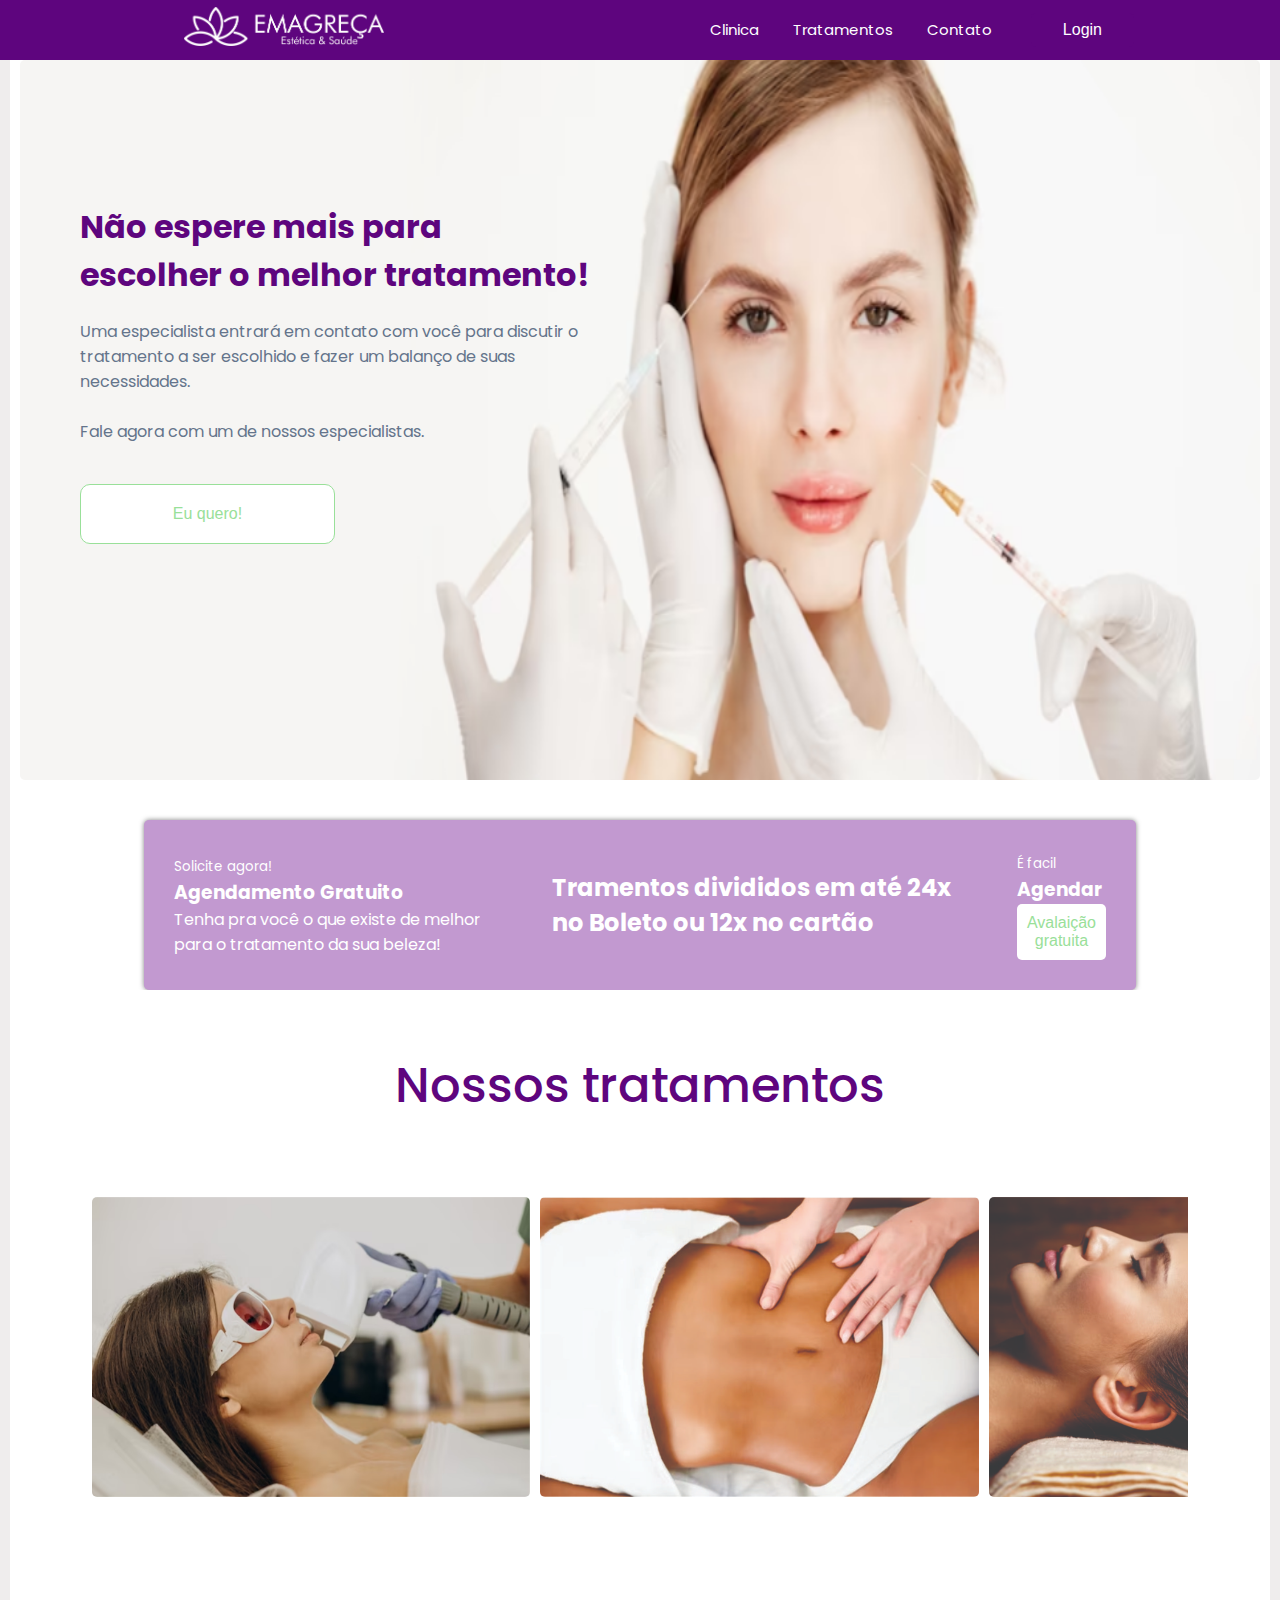
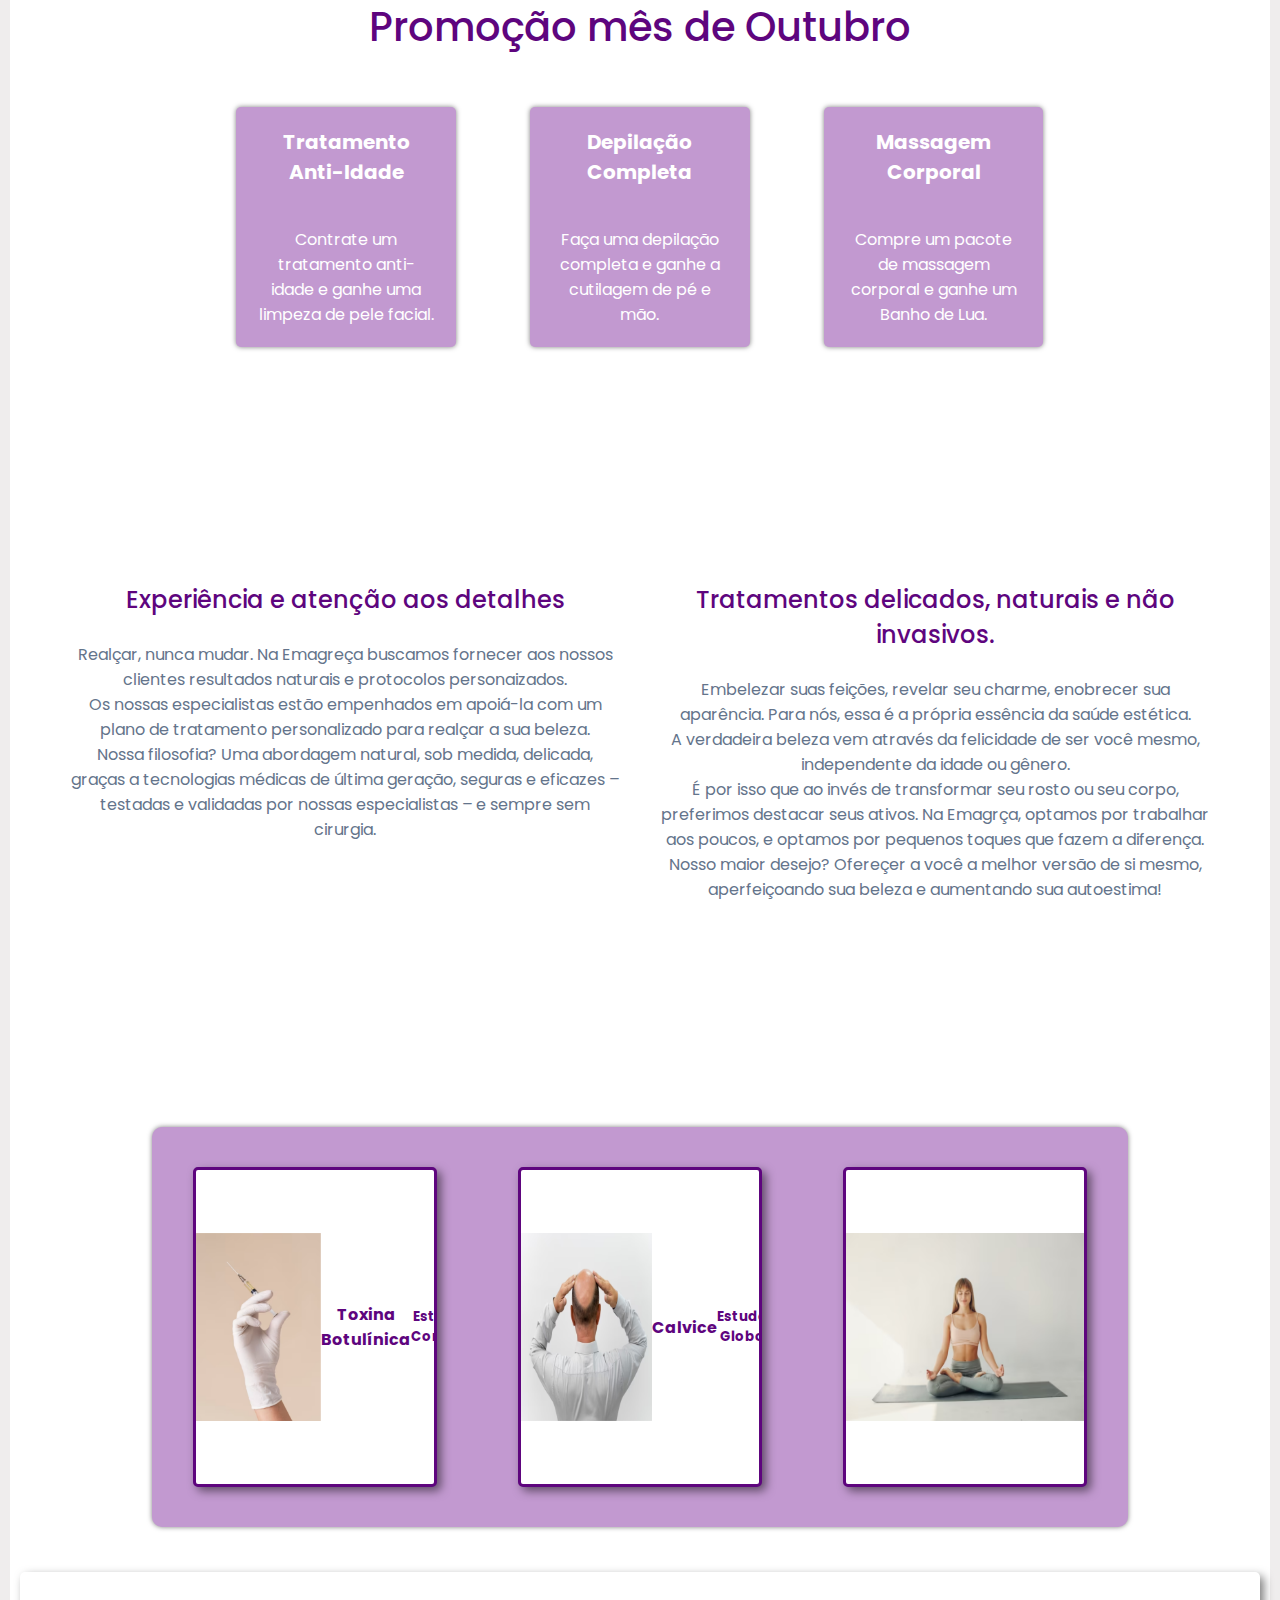
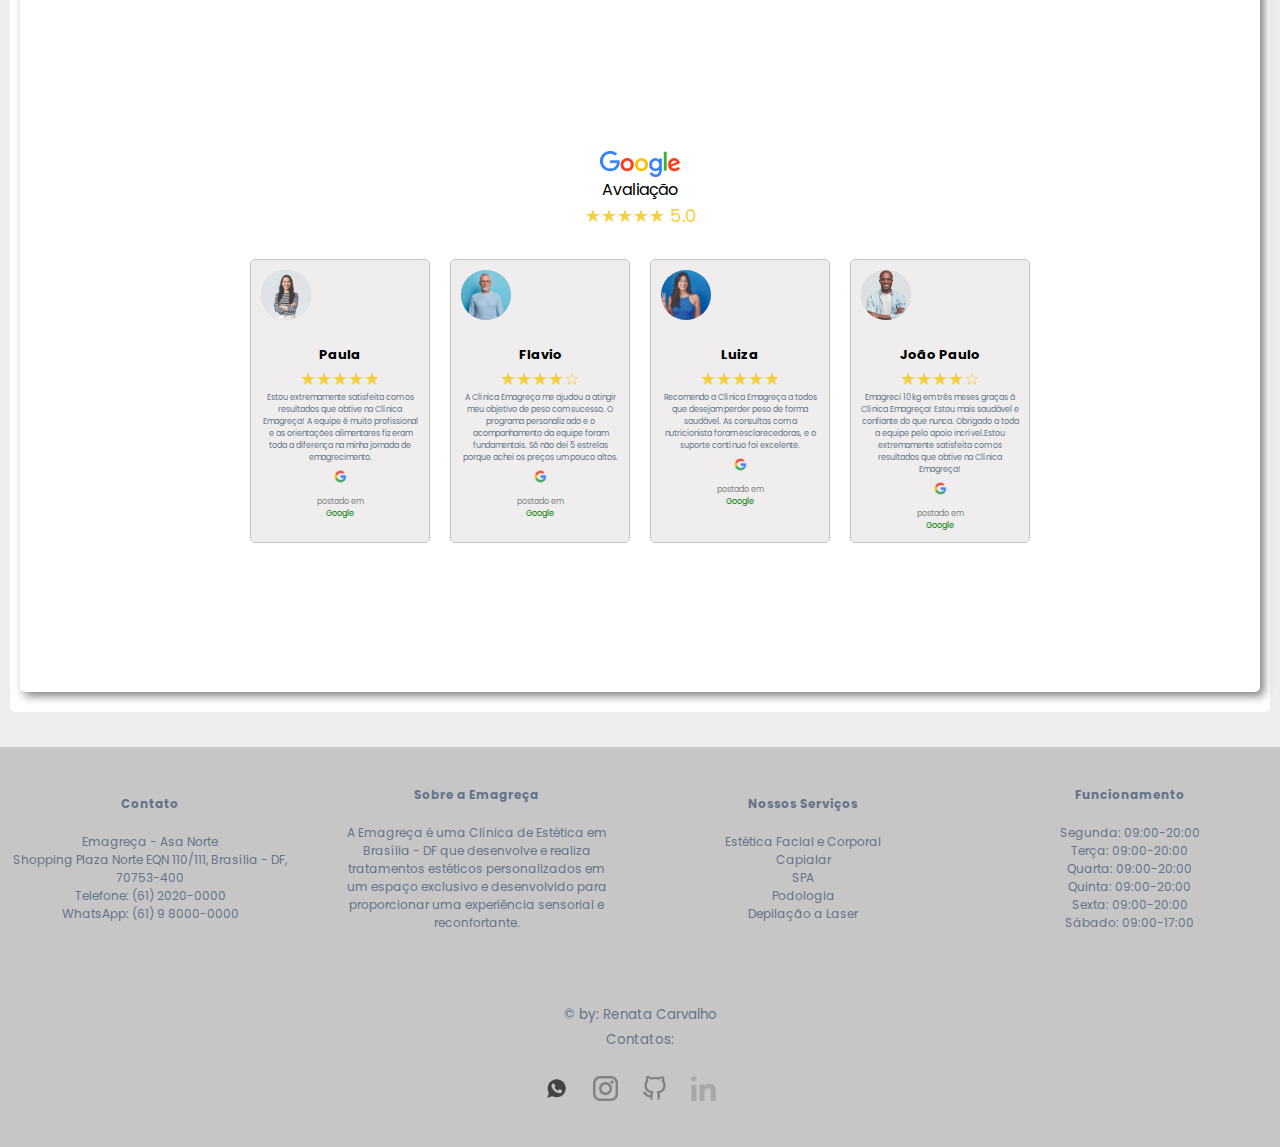
<file: index.html>
<!DOCTYPE html>
<html lang="pt-br">
<head>
    <meta charset="UTF-8">
    <meta name="viewport" content="width=device-width, initial-scale=1.0">
    <title>Emagreça</title>
    <link href="https://cdn.jsdelivr.net/npm/bootstrap@5.3.1/dist/css/bootstrap.min.css" rel="stylesheet" integrity="sha384-4bw+/aepP/YC94hEpVNVgiZdgIC5+VKNBQNGCHeKRQN+PtmoHDEXuppvnDJzQIu9" crossorigin="anonymous">
    <link rel="stylesheet" href="https://fonts.googleapis.com/css2?family=Material+Symbols+Outlined:opsz,wght,FILL,GRAD@20..48,100..700,0..1,-50..200" />
    <link rel="icon" href="./imagens/favicon.png" type="image/x-icon">
    <link rel="stylesheet" href="./assets/css/style.css">
</head>      
<body>
    <header>
        <nav id="nav-logo">
            <a href="index.html"><img id="logo" src="./imagens/Logo Emagreça.png" alt="Logo Emagreça"></a>
        </nav>
        <span id="hamburguer" class="material-symbols-outlined">menu</span>
        <nav class="dp-menu">
            <ul>
                <li><a href="./clinca.html">Clinica</a>
                </li>
                <li><a href="#">Tratamentos</a>
                    <ul>
                        <li><a href="capilar.html">Capilar</a></li>
                        <li><a href="./estetica-facial.html">Facial</a></li>
                        <li><a href="./estetica-corporal.html">Corporal</a></li>
                        <li><a href="./depilacao-laser.html">Depilação a laser</a></li>
                        <li><a href="./spa.html">SPA</a></li>
                        <li><a href="./podologia.html">Podologia</a></li>
                    </ul>
                </li>
                <li><a href="#">Contato</a>
                  <ul>
                    <li><a href="tel:+5561980000000" target="_blank">Telefone</a></li>
                    <li><a href="./agendamento.html">Agendamento</a></li>
                    <li><a href="https://goo.gl/maps/spxzX4NMeBfw7o3H8" target="_blank">Localização</a></li>
                  </ul>
                </li>
                <button type="submit" id="login" value="Login"><a href="./login.html">Login</a></button> 
                <a id="sair" href="./index.html">Sair</a>                      
            </ul>
        </nav>
    </header>
    <main>
         <section class="principal">
            <section class="center-content">
                <section class="whats hide">
                    <div class="cadastro-whats">
                        <h4>Receba informações e ofertas pelo WhatsApp</h4>
                        <input type="text" id="nome" placeholder="Nome Completo" maxlength="50" >
                        <input type="email" id="email" placeholder="Email" maxlength="50" >
                        <input type="number" id="whatsapp" placeholder="WhatsApp" maxlength="11" >
                        <br>
                        <button id="cadastrar">Cadastrar</button>
                        <button id="cancelar">Cancelar</button>
                    </div>
                </section>
                <section class="center-content entrada" id="entrada">
                    <div class="secao">
                        <div class="text3">
                            <h1 id="sessao-titulo">Não espere mais para escolher o melhor tratamento!</h1>
                            <p>Uma especialista entrará em contato com você para discutir o tratamento a ser escolhido e fazer um balanço de suas necessidades.</p>
                            <br>
                            <p>Fale agora com um de nossos especialistas.</p>
                            <button type="submit" id="cadastro-whatsapp">Eu quero!</button>
                        </div>
                    </div>
                </section>
                   <div class="caroucel-1">
                    <div class="animation">
                        <h1 id="welcome-text">
                            <span class="line"></span>
                            <br>
                            <span class="line"></span>
                        </h1>
                     <img id="entrada-mobile" src="./imagens/entrada.png" alt="Entrada Mulher fazendo Botox" >
                    </div>   
                </div>
                    <div id="pag">
                        <div>
                            <small>Solicite agora!</small>
                            <h3>Agendamento Gratuito</h3>
                            <p>Tenha pra você o que existe de melhor para o tratamento da sua beleza!</p>
                        </div>
                      <div>  <h2 id="titulo pagamentos">Tramentos divididos em até 24x no Boleto ou 12x no cartão</h2></div>
                        <div>
                            <small>É facil</small>
                            <h3>Agendar</h3>
                            <button type="submit"><a href="./agendamento.html">Avalaição gratuita</a></button>
                        </div>
                    </div>
            <section class="center-content" id="tratamentos">
                <h2 id="titulo-tratamentos">Nossos tratamentos</h2>
                <br>
                <div id="carouselExampleIndicators" class="carousel slide" data-bs-ride="carousel" data-bs-interval="2000">
                    <div class="carousel-indicators">
                      <button type="button" data-bs-target="#carouselExampleIndicators" data-bs-slide-to="0" class="active" aria-current="true" aria-label="Slide 1"></button>
                      <button type="button" data-bs-target="#carouselExampleIndicators" data-bs-slide-to="1" aria-label="Slide 2"></button>
                      <button type="button" data-bs-target="#carouselExampleIndicators" data-bs-slide-to="2" aria-label="Slide 3"></button>
                      <button type="button" data-bs-target="#carouselExampleIndicators" data-bs-slide-to="3" aria-label="Slide 3"></button>
                      <button type="button" data-bs-target="#carouselExampleIndicators" data-bs-slide-to="4" aria-label="Slide 3"></button>
                      <button type="button" data-bs-target="#carouselExampleIndicators" data-bs-slide-to="5" aria-label="Slide 3"></button>
                    </div>
                    <div class="carousel-inner">
                      <div class="carousel-item active">
                        <img src="./imagens/depilrosto.png" class="d-block w-100" alt="Depilação a laser">
                      </div>
                      <div class="carousel-item">
                        <img src="./imagens/drenagem.jpg" class="d-block w-100" alt="Drenagem linfatica">
                      </div>
                      <div class="carousel-item">
                        <img src="./imagens/massagem capilar.jpg" class="d-block w-100" alt="Massagem capilar">
                      </div>
                      <div class="carousel-item">
                        <img src="./imagens/podo.png" class="d-block w-100" alt="Podologia" >
                      </div>
                      <div class="carousel-item">
                        <img src="./imagens/implntem.png" class="d-block w-100" alt="Implante Capilar">
                      </div>
                      <div class="carousel-item">
                        <img src="./imagens/calos.jpg" class="d-block w-100" alt="Calosidades">
                      </div>
                    </div>
                    <button class="carousel-control-prev" type="button" data-bs-target="#carouselExampleIndicators" data-bs-slide="prev">
                      <span class="carousel-control-prev-icon" aria-hidden="true"></span>
                      <span class="visually-hidden">Previous</span>
                    </button>
                    <button class="carousel-control-next" type="button" data-bs-target="#carouselExampleIndicators" data-bs-slide="next">
                      <span class="carousel-control-next-icon" aria-hidden="true"></span>
                      <span class="visually-hidden">Next</span>
                    </button>
                  </div>
                    <div class="carousel-container-2">
                        <div class="carousel-2">
                            <img src="./imagens/depilrosto.png" alt="Depilação a laser" class="carousel-item-2">
                            <img src="./imagens/drenagem.jpg" alt="Drenagem linfatica" class="carousel-item-2">
                            <img src="./imagens/massagem capilar.jpg" alt="Massagem capilar" class="carousel-item-2">
                            <img src="./imagens/podo.png" alt="Podologia" class="carousel-item-2">
                            <img src="./imagens/implntem.png" alt="Implante Capilar" class="carousel-item-2">
                            <img src="./imagens/calos.jpg" alt="Calosidades" class="carousel-item-2">
                        </div>
                    </div>
                    <br>
                    <br>
                    <div id="titulo-div-promo"><h2 id="titulo-promo">Promoção mês de Outubro</h2></div>
                <div class="fidelidade">
                    <div class="card-promocao">
                        <h2 class="titulo-h2card">Tratamento Anti-Idade</h2>
                        <p>Contrate um tratamento anti-idade e ganhe uma limpeza de pele facial.</p>
                    </div>
                    <div class="card-promocao">
                        <h2 class="titulo-h2card">Depilação Completa</h2>
                        <p>Faça uma depilação completa e ganhe a cutilagem de pé e mão.</p>
                    </div>
                    <div class="card-promocao">
                        <h2 class="titulo-h2card">Massagem Corporal</h2>
                        <p>Compre um pacote de massagem corporal e ganhe um Banho de Lua.</p> 
                    </div>
                </div>
                </section>
                <br>
        <section class="center-content" id="texts2">
            <div id="container">
              <div id="texts-container">
                  <div id="text1">
                      <h2>Experiência e atenção aos detalhes</h2>
                      <br>
                      <p>Realçar, nunca mudar. Na Emagreça buscamos fornecer aos nossos clientes resultados  naturais e protocolos personaizados.</p> 
                      <p> Os nossas especialistas estão empenhados em apoiá-la com um plano de tratamento personalizado para realçar a sua beleza.</p>
                       
                      <p> Nossa filosofia? Uma abordagem natural, sob medida, delicada, graças a tecnologias médicas de última geração, seguras e eficazes – testadas e validadas por nossas especialistas – e sempre sem cirurgia.</p>
                  </div>
                  <div id="text2">
                    <h2>Tratamentos delicados, naturais e não invasivos.</h2>
                    <br>
                    <p>Embelezar suas feições, revelar seu charme, enobrecer sua aparência. Para nós, essa é a própria essência da saúde estética.</p>
                    <p>A verdadeira beleza vem através da felicidade de ser você mesmo, independente da idade ou gênero.</p>
                    <p>É por isso que ao invés de transformar seu rosto ou seu corpo, preferimos destacar seus ativos. Na Emagrça, optamos por trabalhar aos poucos, e optamos por pequenos toques que fazem a diferença.</p>
                    <p>Nosso maior desejo? Ofereçer a você a melhor versão de si mesmo, aperfeiçoando sua beleza e aumentando sua autoestima!</p>
                </div>
              </div>
          </div>
      </section>
          <section class="center-content" id="cardpri">
             <div id="pesquisa">
                <div class="card" >
                    <img src="./imagens/estudobotox.png" alt="toxina Botulínica" width="250px">
                    <p>Toxina Botulínica</p>
                    <small>Estudo Contox</small><br>
                    <span class="bot1"><a id="bot1a" href="https://www.contox.com.br/a-historia-do-botox/" target="_blank">Saiba mais</a></span>
                       
                  </div>
                  <div class="card">
                    <img src="./imagens/calvice estudo.png" alt="calvice" width="250px">
                    <p>Calvice</p>
                    <small>Estudo Globo</small><br>
                    <span class="bot1"><a id="bot1a" href="https://oglobo.globo.com/saude/ciencia/noticia/2022/10/cura-da-calvicie-cientistas-japoneses-criam-com-sucesso-celulas-que-estimulam-o-crescimento-de-cabelo-entenda.ghtml" target="_blank">Saiba mais</a></span>
                  </div>
                  <div class="card">
                    <img src="./imagens/ioga2.png" alt="Yoga">
                    <p>beneficios do Yoga</p>
                    <small>CNN Brasil</small><br>
                    <span class="bot1"><a id="bot1a" href="https://www.cnnbrasil.com.br/esportes/beneficios-do-yoga/" target="_blank">Saiba mais</a></span>
                  </div>
                
             </div>
          </section>
           
          <section class="center-content" id="stn-depoimentos">
            <div class="google"><img id="google-logo" src="./imagens/google-logo-1.png" alt="logo-google">
                <p>Avaliação</p>
                </div>
                <div id="google-div" class="comment-rating">
                ★★★★★ 5.0
                </div>
              </div>
              <div class="comment-section">
                  <div class="comment">
                      <div class="avatar"><img src="./imagens/paula.jpg" alt="Foto de Perfil 1"></div>
                      <br>
                      <div class="comment-content">
                          <div class="comment-header">
                              <div class="comment-author">Paula</div>
                              <div class="comment-rating">
                                  ★★★★★
                              </div>
                          </div>
                          <div class="comment-text">Estou extremamente satisfeita com os resultados que obtive na Clínica Emagreça! A equipe é muito profissional e as orientações alimentares fizeram toda a diferença na minha jornada de emagrecimento.</div>
                      </div>
                      <div  id="logo-g-final">
                          <img id="g" src="./imagens/g.png" alt="logo-gogle-g" >
                          <p id="postado">postado em</p>
                          <p id="g-comentario">Google</p>
                      </div>
                  </div>
          
                  <!-- Exemplo de comentário fictício 2 -->
                  <div class="comment">
                      <div class="avatar"><img src="./imagens/flavio.jpg" alt="Foto de Perfil 2"></div>
                      <br>
                      <div class="comment-content">
                          <div class="comment-header">
                              <div class="comment-author">Flavio</div>
                              <div class="comment-rating">
                                  ★★★★☆
                              </div>
                          </div>
                          <div class="comment-text">A Clínica Emagreça me ajudou a atingir meu objetivo de peso com sucesso. O programa personalizado e o acompanhamento da equipe foram fundamentais. Só não dei 5 estrelas porque achei os preços um pouco altos.</div>
                      </div>
                      <div  id="logo-g-final">
                          <img id="g" src="./imagens/g.png" alt="logo-gogle-g" >
                          <p id="postado">postado em</p>
                          <p id="g-comentario">Google</p>
                      </div>
                  </div>
                    <!-- Exemplo de comentário fictício 3 -->
          <div class="comment">
              <div class="avatar"><img src="./imagens/luiza.jpg" alt="Foto de Perfil 3"></div>
              <br>
              <div class="comment-content">
                  <div class="comment-header">
                      <div class="comment-author">Luiza</div>
                      <div class="comment-rating">
                          ★★★★★
                      </div>
                  </div>
                  <div class="comment-text">Recomendo a Clínica Emagreça a todos que desejam perder peso de forma saudável. As consultas com a nutricionista foram esclarecedoras, e o suporte contínuo foi excelente.</div>
              </div>
              <div  id="logo-g-final">
                  <img id="g" src="./imagens/g.png" alt="logo-gogle-g" >
                  <p id="postado">postado em</p>
                  <p id="g-comentario">Google</p>
              </div>
          </div>
  
          <!-- Exemplo de comentário fictício 4 -->
          <div class="comment">
              <div class="avatar"><img src="./imagens/joaopaulo.jpg" alt="Foto de Perfil 4"></div>
              <br>
              <div class="comment-content">
                  <div class="comment-header">
                      <div class="comment-author">João Paulo</div>
                      <div class="comment-rating">
                          ★★★★☆
                      </div>
                  </div>
                  <div class="comment-text">Emagreci 10 kg em três meses graças à Clínica Emagreça! Estou mais saudável e confiante do que nunca. Obrigado a toda a equipe pelo apoio incrível.Estou extremamente satisfeita com os resultados que obtive na Clínica Emagreça! </div>
              </div>
              <div  id="logo-g-final">
                  <img id="g" src="./imagens/g.png" alt="logo-gogle-g" >
                  <p id="postado">postado em</p>
                  <p id="g-comentario">Google</p>
              </div>
              </div>
                  
              </div>
              </div>
          </section>
          <section class="center-content" id="feedback">
            <br>
            <div id="feed">
            <h5>Avalie nosso site</h5>
            <p>Avaliação:</p>
            <div class="stars" id="star1">★</div>
            <div class="stars" id="star2">★</div>
            <div class="stars" id="star3">★</div>
            <div class="stars" id="star4">★</div>
            <div class="stars" id="star5">★</div>
            <div>
                <div class="container-feed"> 
                    <div>
                    <p class="p-feed">Seu nome:</p>
                    <input type="text" id="lname"><br>
                
                    <p class="p-feed">Seu e-mail:</p>
                    <input type="email" id="lemail"><br>
                    <br>
                </div>
                <div>
                    <p class="p-feed">Comentário:</p>
                <textarea id="comment" rows="4" cols="50"></textarea><br>
                </div>
            </div>
            <button onclick="submitRating()">Enviar Avaliação</button>
            <br>
            <br>
        
            <div id="ratings"></div>
            </div>
        </section>
         </section>
        <br>
      </main>
      <footer>
          <div class="footer">
              <div class="contato " id="contato-1">
                  <p class="titulofooter">Contato</p>
                  <p>Emagreça - Asa Norte</p>
                  <p>Shopping Plaza Norte EQN 110/111, Brasília - DF, 70753-400</p>
                  <p>Telefone: (61) 2020-0000</p>
                  <p>WhatsApp: (61) 9 8000-0000</p>
              </div>
              <div class="sobre">
                  <p class="titulofooter">Sobre a Emagreça</p>
                  <p>A Emagreça é uma Clínica de Estética em Brasília - DF que desenvolve e realiza tratamentos estéticos personalizados em um espaço exclusivo e desenvolvido para proporcionar uma experiência sensorial e reconfortante.</p>
              </div>
              <div class="servicos">
                  <p class="titulofooter">Nossos Serviços</p>
                  
                      <p>Estética Facial e Corporal</p>
                      <p>Capialar</p>
                      <p>SPA</p>
                      <p>Podologia</p>
                      <p>Depilação a Laser</p>
      
              </div>
              <div class="horario">
                  <p class="titulofooter">Funcionamento</p>
                  <p>Segunda: 09:00-20:00</p>
                  <p>Terça: 09:00-20:00</p>
                  <p>Quarta: 09:00-20:00</p>
                  <p>Quinta: 09:00-20:00</p>
                  <p>Sexta: 09:00-20:00</p>
                  <p>Sábado: 09:00-17:00</p>
          
                  
              </div>
          <div class="re">
              <p><small style="color: var(--mid);">&copy; by: Renata Carvalho</small></p>
              <p><small style="color: var(--mid);">Contatos:</small></p>
              <br>
              <p><small>
                  <a href="tel:+5561982655395" target="_blank"><img class="icone-footer" src="./imagens/whatsapp-logo-1-1.png" alt="Telefone"></a>
                  <a href="https://www.instagram.com/renata_rcs" target="_blank"><img class="icone-footer" src="imagens/inst.png" alt="Instagram"></a> 
                  <a href="https://github.com/Renata-rcs/" target="_blank"><img class="icone-footer" src="./imagens/git.png"alt="Github" ></a>
                  <a href="https://www.linkedin.com/in/renata-carvalho-02a718273" target="_blank"><img class="icone-footer" src="./imagens/linkedin.png" alt="Linkedin"></a>
              </small></p>
          </div>
          </div>
        
      </footer>
      <script src="https://ajax.googleapis.com/ajax/libs/jquery/3.5.1/jquery.min.js"></script>
      <script src="https://cdnjs.cloudflare.com/ajax/libs/popper.js/1.16.0/umd/popper.min.js"></script>
      <script src="https://maxcdn.bootstrapcdn.com/bootstrap/4.5.2/js/bootstrap.min.js"></script>
      <script src="https://cdn.jsdelivr.net/npm/bootstrap@5.3.1/dist/js/bootstrap.bundle.min.js" integrity="sha384-HwwvtgBNo3bZJJLYd8oVXjrBZt8cqVSpeBNS5n7C8IVInixGAoxmnlMuBnhbgrkm" crossorigin="anonymous"></script>
      <script src="./assets/js/menu.js"></script>
      <script src="./assets/js/index.js"></script>

      
  
      
  </body>
  </html>
</file>
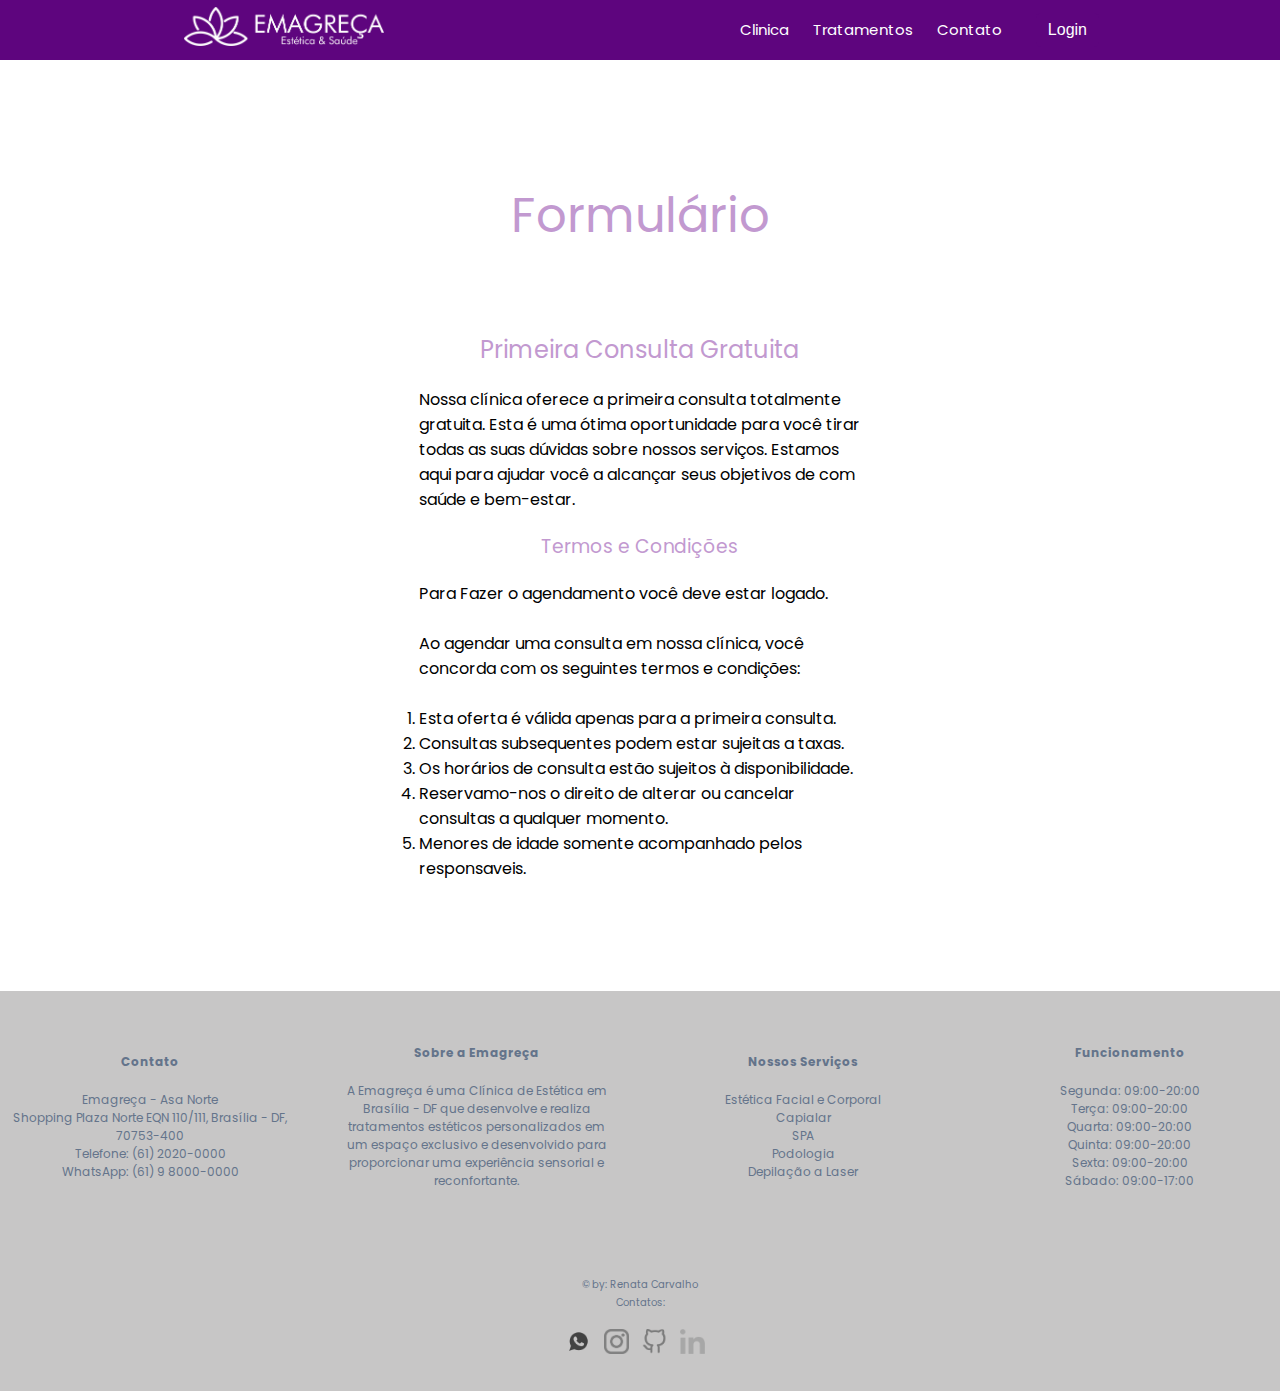
<file: agendamento.html>
<!DOCTYPE html>
<html lang="pt-br">
<head>
    <meta charset="UTF-8">
    <meta name="viewport" content="width=device-width, initial-scale=1.0">
    <title>Agendadmento de Consulta</title>
    <link rel="stylesheet" href="https://fonts.googleapis.com/css2?family=Material+Symbols+Outlined:opsz,wght,FILL,GRAD@24,400,0,0" />
        <link rel="stylesheet" href="./assets/css/agendamento.css">
        <link rel="icon" href="./imagens/favicon.png" type="image/x-icon">
    </head>
    <body>
        <header>
            <nav id="nav-logo">
                <a href="index.html"><img id="logo" src="./imagens/Logo Emagreça.png" alt="Logo Emagreça"></a>
            </nav>
            <span id="hamburguer" class="material-symbols-outlined">menu</span>
            <nav class="dp-menu">
                <ul>
                    <li><a href="./clinca.html">Clinica</a>
                    </li>
                    <li><a  href="#">Tratamentos</a>
                        <ul>
                            <li><a href="capilar.html">Capilar</a></li>
                            <li><a href="./estetica-facial.html">Facial</a></li>
                            <li><a href="./estetica-corporal.html">Corporal</a></li>
                            <li><a href="./depilacao-laser.html">Depilação a laser</a></li>
                            <li><a href="./spa.html">SPA</a></li>
                            <li><a href="./podologia.html">Podologia</a></li>
                        </ul>
                    </li>
                    <li><a href="#">Contato</a>
                      <ul>
                        <li><a href="tel:+5561980000000" target="_blank">Telefone</a></li>
                        <li><a href="./agendamento.html">Agendamento</a></li>
                        <li><a href="https://goo.gl/maps/spxzX4NMeBfw7o3H8" target="_blank">Localização</a></li>
                      </ul>
                    </li>
                    <button type="submit" id="login" value="Login"><a href="./login.html">Login</a></button>
                    <a id="sair" href="./agendamento.html">Sair</a>           
                </ul>
            </nav>
        </header>
        <main>
        <section class="setcion">  
           <section class="agendamento">
            <h1 id="tituloform1">Formulário</h1>

           <div id="consulta">
            <div id="agend1">
                <h2 id="tituloform2">Primeira Consulta Gratuita</h2>

                <p>Nossa clínica oferece a primeira consulta totalmente gratuita. Esta é uma ótima oportunidade para você tirar todas as suas dúvidas sobre nossos serviços. Estamos aqui para ajudar você a alcançar seus objetivos de com saúde e bem-estar.</p>

                <h3 id="tc">Termos e Condições</h3>
                <p>Para Fazer o agendamento você deve estar logado.</p>
                <br>
                <p>Ao agendar uma consulta em nossa clínica, você concorda com os seguintes termos e condições:</p>
                <br>
                            <ol id="list-agendamento">
                                <li> Esta oferta é válida apenas para a primeira consulta.</li>
                                <li> Consultas subsequentes podem estar sujeitas a taxas.</li>
                                <li> Os horários de consulta estão sujeitos à disponibilidade.</li>
                                <li> Reservamo-nos o direito de alterar ou cancelar consultas a qualquer momento.</li>
                                <li> Menores de idade somente acompanhado pelos responsaveis.</li>
                            </ol>   
             </div>
                <div id="agend2">
                  
                <form action="#" method="post" >
                    <h3 id="consulta-titulo">Consulta</h3>
                <label for="enome">Nome Completo:</label>
                <input type="text" id="enome" name="enome" autocomplete="enome">

                <label for="etelefone">Telefone:</label>
                <input type="tel" id="etelefone" name="etelefone" autocomplete="etelefone" >

                <label for="eemail">Email:</label>
                <input type="email" id="eemail" name="eemail"  autocomplete="eemail">

                <label for="ecpf">CPF:</label>
                <input type="text" id="ecpf" name="ecpf" >

                <label for="enascimento">Nacimento:</label>
                <input type="date" id="enascimento" name="enascimento" autocomplete="enascimento">

                <div>
                    <label for="input-cep">CEP:</label>
                    <input type="text" name="input-cep" id="input-cep" placeholder="Digite seu cep">
                    <small>XXXXX-XXX</small>
                </div>
                <div>
                    <label for="logradouro">Logradouro:</label>
                    <input type="text" name="logradouro" id="logradouro">
                </div>
                <div>
                    <label for="complemento">complemento:</label>
                    <input type="text" name="complemento" id="complemento" >
                </div>
                <div>
                    <label for="bairro">Bairro:</label>
                    <input type="text" name="bairro" id="bairro" >
                    
                </div>
                <div>
                    <label for="numero">Nº:</label>
                    <input type="text" name="numero" id="numero" >
                </div>
                <div>
                    <label for="cidade">Cidade:</label>
                    <input type="text" name="cidade" id="cidade" >
                </div>
                <div>
                    <label for="uf">UF:</label>
                    <input type="text" name="uf" id="uf" >
                </div>

                <label for="tratamento">Escolha o Tratamento:</label>
                <select id="tratamento" name="tratamento"  autocomplete="tratamento">
                    <option value=" "></option>
                    <option value="esteticaFacial">Estética Facial</option>
                    <option value="esteticaCorporal">Estética Corporal</option>
                    <option value="centroCapilar">Centro Capilar</option>
                    <option value="podologia">Podologia</option>
                    <option value="spa">SPA</option>
                    <option value="depilaccao">Depilação</option>
                </select>
             
                    <!-- Opções de Estética Facial -->
                    <div id="opcoesEsteticaFacial" class="opcoes-tratamento" style="display: none;">
                    <label for="etratamentofacial">Facial</label>
                    <select id="etratamentoFacial" name="etratamentofacial">
                        <option value=""></option>
                        <option value="limpezapele">Limpeza de Pele</option>
                        <option value="tratamentoAcne">Tratamento de Acne</option>
                        <option value="microdermoabrasão">Microdermoabrasão</option>
                        <option value="preenchimentoFacial">Preenchimento Facial</option>
                        <option value="botox">Botox</option>
                    </select>
                        <label for="medicoFacial">Escolha o Médico:</label>
                        <select id="imedicoFacial" name="medicoFacial">
                            <option value=""></option>
                            <option value="medico1">Dr. João</option>
                            <option value="medico2">Dra. Maria</option>
                            <option value="medico3">Dra. Ana</option>
                    </select>
                    </div>
                    <!-- Opções de Estética Corporal -->
                    <div id="opcoesEsteticaCorporal" class="opcoes-tratamento" style="display: none;" >
                    <label for="etratamentoCorporal">Corporal</label>
                    <select id="etratamentoCorporal" name="etratamentocorporal">
                        <option value=""></option>
                        <option value="modelar">Massagem Modeladora</option>
                        <option value="esteticaCorporal">Drenagem Linfática</option>
                        <option value="centroCapilar">Lipoaspiração não Cirúrgica </option>
                        <option value="podologia">Tratamento de Celulite</option>
                        <option value="depilaçao">Endermologia</option>
                        
                    </select>
                    <label for="medicoCorporal">Escolha o Médico:</label>
                    <select id="medicoCorporal" name="medicoCorporal">
                        <option value=""></option>
                        <option value="medico4">Dra. Carla</option>
                        <option value="medico5">Dr. André</option>
                        <option value="medico6">Dra. Sofia</option>
                    </select>
                     </div>
                
                    <!-- Opções de SPA -->
                    <div id="opcoesSPA" class="opcoes-tratamento" style="display: none;" >
                    <label for="etratamentoispa">SPA</label>
                    <select id="etratamentospa" name="ietratamentospa">
                        <option value=""></option>
                        <option value="relaxante">Massagem Relaxante</option>
                        <option value="ofuro">Banho de Ofurô</option>
                        <option value="pele">Tratamento de Pele </option>
                        <option value="aromaterapia">Aromaterapia</option>
                        <option value="yoga">Yoga e Meditação</option>
                        
                    </select>
                    <label for="medicoSPA">Escolha o Terapeuta:</label>
                    <select id="medicoSPA" name="medicoSPA">
                        <option value=""></option>
                        <option value="terapeuta1">Terapeuta Carla</option>
                        <option value="terapeuta2">Terapeuta Sofia</option>
                        <option value="terapeuta4">Terapeuta André</option>
                       
                    </select>
                    </div>

                    <!-- Opções de Podologia -->
                    <div id="opcoesPodologia" class="opcoes-tratamento" style="display: none;" >
                    <label for="etratamentoPodologia">Podologia</label>
                    <select id="etratamentoPodologia" name="etratamentoPodologia">
                        <option value=""></option>
                        <option value="corteUnha">Corte e Tratamento de Unhas</option>
                        <option value="podal">Reflexologia Podal</option>
                        <option value="fungosUnha">Tratamento de Fungos nas Unhas</option>
                        <option value="postural">Avaliação Postural</option>
                    
                    </select>
                    <label for="podologo">Escolha o Podólogo(a):</label>
                    <select id="podologo" name="podologo" >
                        <option value=""></option>
                        <option value="laura">Podóloga Laura</option>
                        <option value="sofia">Podóloga Sofia</option>
                        <option value="maria">Podóloga Maria</option>
                     
                    </select>
                    </div>
            
                    <!-- Opções de Centro Capilar -->
                    <div id="opcoesCentroCapilar" class="opcoes-tratamento" style="display: none;">
                    <label for="eopcoescentrocapilar">Capilar</label>
                    <select id="eopcoescentrocapilar" name="eopcoescentrocapilar" >
                        <option value=""></option>
                        <option value="trnasplante">Transplante Capilar</option>
                        <option value="calvecie">Tratamento de Calvície</option>
                        <option value="lasercapilar">Terapia a Laser</option>
                        <option value="microagulahamentoCapilar">Microagulhamento Capilar</option>
                        <option value="caspa">Tratamento de Caspa</option>
                    
                    </select>
                        <label for="medicoCapilar">Escolha o Médico:</label>
                        <select id="medicoCapilar" name="medicoCapilar" >
                            <option value=""></option>
                            <option value="roberto">Dr. Roberto Souza</option>
                            <option value="marcos">Dr. Marcos</option>
                    </select>
                    </div>
                    <!-- Opções de Depilação  -->
                    <div id="opcoesDepilacao" class="opcoes-tratamento" style="display: none;" >
                    <label for="eopcoesDepilacao">Depilaçao</label>
                    <select id="eopcoesDepilacao" name="eopcoesDepilacao" >
                        <option value=""></option>
                        <option value="trnasplante">Depilação a Laser de Diodo</option>
                        <option value="calvecie">Depilação a Laser Nd:YAG</option>
                        <option value="lasercapilar">>Depilação a Laser IPL</option>
                        <option value="microagulahamentoCapilar">Depilação a Laser Alexandrite</option>
                    </select>
                    <label for="medicoDepilacao">Escolha o Médico:</label>
                    <select id="medicoDepilacao" name="medicoDepilacao" >
                        <option value="gabriela">Dra. Gabriela</option>
                        <option value="fernanda">Dra. Fernanda</option>
                    </select>
                    </div>
                    <!--Horários-->
                    <div class="form-group"> 
                    <label for="ehorario">Horário da Consulta:</label>
                    <select id="ehorario" name="ehorario" autocomplete="ehorario">
                        <option value=" "> </option>
                        <option value="9">9:00 AM</option>
                        <option value="10">10:00 AM</option>
                        <option value="11">11:00 AM</option>
                        <option value="12">12:00 PM</option>
                        <option value="13">1:00 PM</option>
                        <option value="14">2:00 PM</option>
                        <option value="15">3:00 PM</option>
                        <option value="16">4:00 PM</option>
                    </select>
                    </div>
                    <input type="submit" value="Agendar Consulta" id="botConsulta">
            </form>
        </div>
    </div>
    </section>
    </section>
</main>
<br>
<br>
<footer>
    <div class="footer">
        <div class="contato">
            <p class="titulofooter">Contato</p>
            <p>Emagreça - Asa Norte</p>
            <p>Shopping Plaza Norte EQN 110/111, Brasília - DF, 70753-400</p>
            <p>Telefone: (61) 2020-0000</p>
            <p>WhatsApp: (61) 9 8000-0000</p>
        </div>
        <div class="sobre">
            <p class="titulofooter">Sobre a Emagreça</p>
            <p>A Emagreça é uma Clínica de Estética em Brasília - DF que desenvolve e realiza tratamentos estéticos personalizados em um espaço exclusivo e desenvolvido para proporcionar uma experiência sensorial e reconfortante.</p>
        </div>
        <div class="servicos">
            <p class="titulofooter">Nossos Serviços</p>
            
 <p>Estética Facial e Corporal</p>
 <p>Capialar</p>
 <p>SPA</p>
 <p>Podologia</p>
 <p>Depilação a Laser</p>

        </div>
        <div class="horario">
            <p class="titulofooter">Funcionamento</p>
            <p>Segunda: 09:00-20:00</p>
            <p>Terça: 09:00-20:00</p>
            <p>Quarta: 09:00-20:00</p>
            <p>Quinta: 09:00-20:00</p>
            <p>Sexta: 09:00-20:00</p>
            <p>Sábado: 09:00-17:00</p>
    
            
        </div>
    <div class="re">
        <p><small style="color: var(--mid);">&copy; by: Renata Carvalho</small></p>
        <p><small style="color: var(--mid);">Contatos:</small></p>
        <br>
        <p><small>
            <a href="tel:+5561982655395" target="_blank"><img src="./imagens/whatsapp-logo-1-1.png" alt="Telefone" width="25" height="25" style="margin-right: 10px;" 1></a>
            <a href="https://www.instagram.com/renata_rcs" target="_blank"><img src="imagens/inst.png" alt="Instagram" width="25" height="25" style="margin-right: 10px;"></a> 
            <a href="https://github.com/Renata-rcs/" target="_blank"><img src="./imagens/git.png" width="25" height="25"alt="Github" style="margin-right: 10px;"></a>
            <a href="https://www.linkedin.com/in/renata-carvalho-02a718273" target="_blank"><img src="./imagens/linkedin.png" width="25" height="25"alt="Linkedin" style="margin-right: 10px;"></a>
        </small></p>
    </div>
    </div>
</footer>
<script src="./assets/js/agendamento.js"></script>
<script src="./assets/js/login.js"></script>
<script src="./assets/js/menu.js"></script>
</body>
</html>
</file>
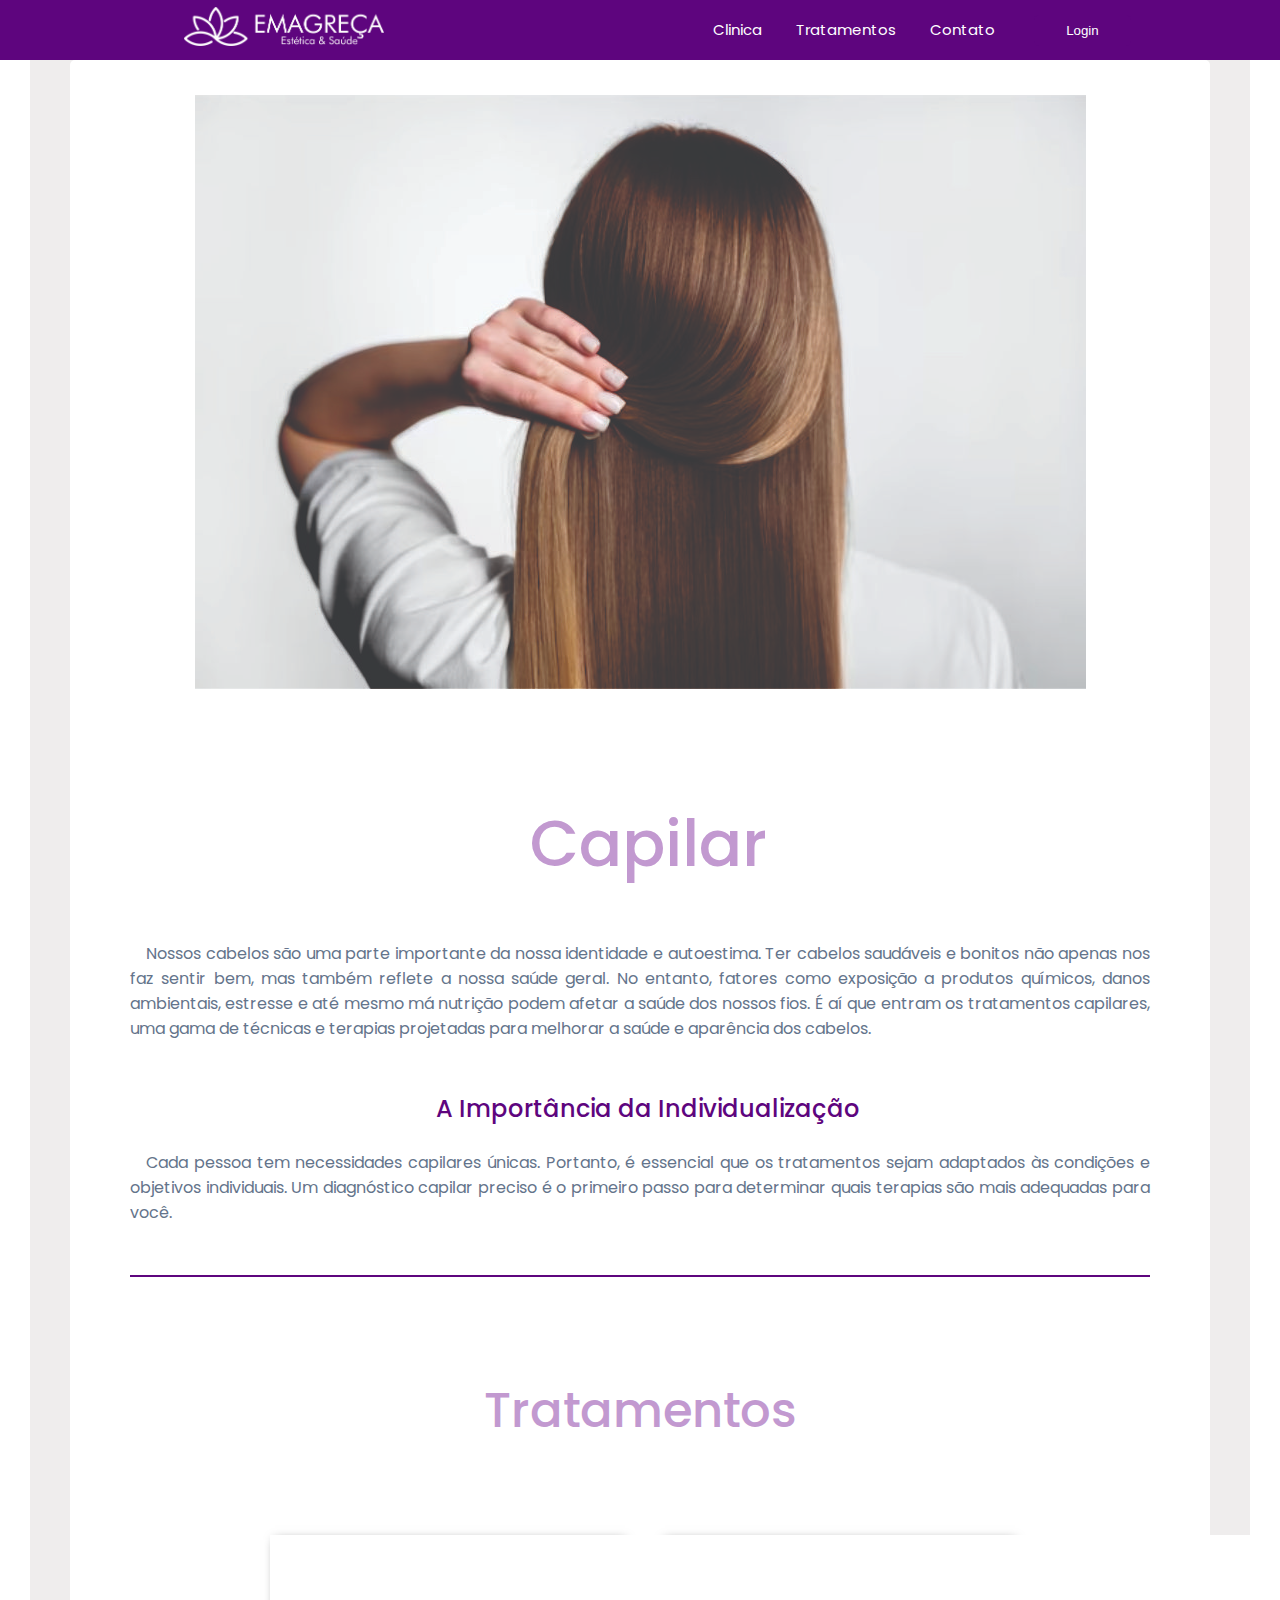
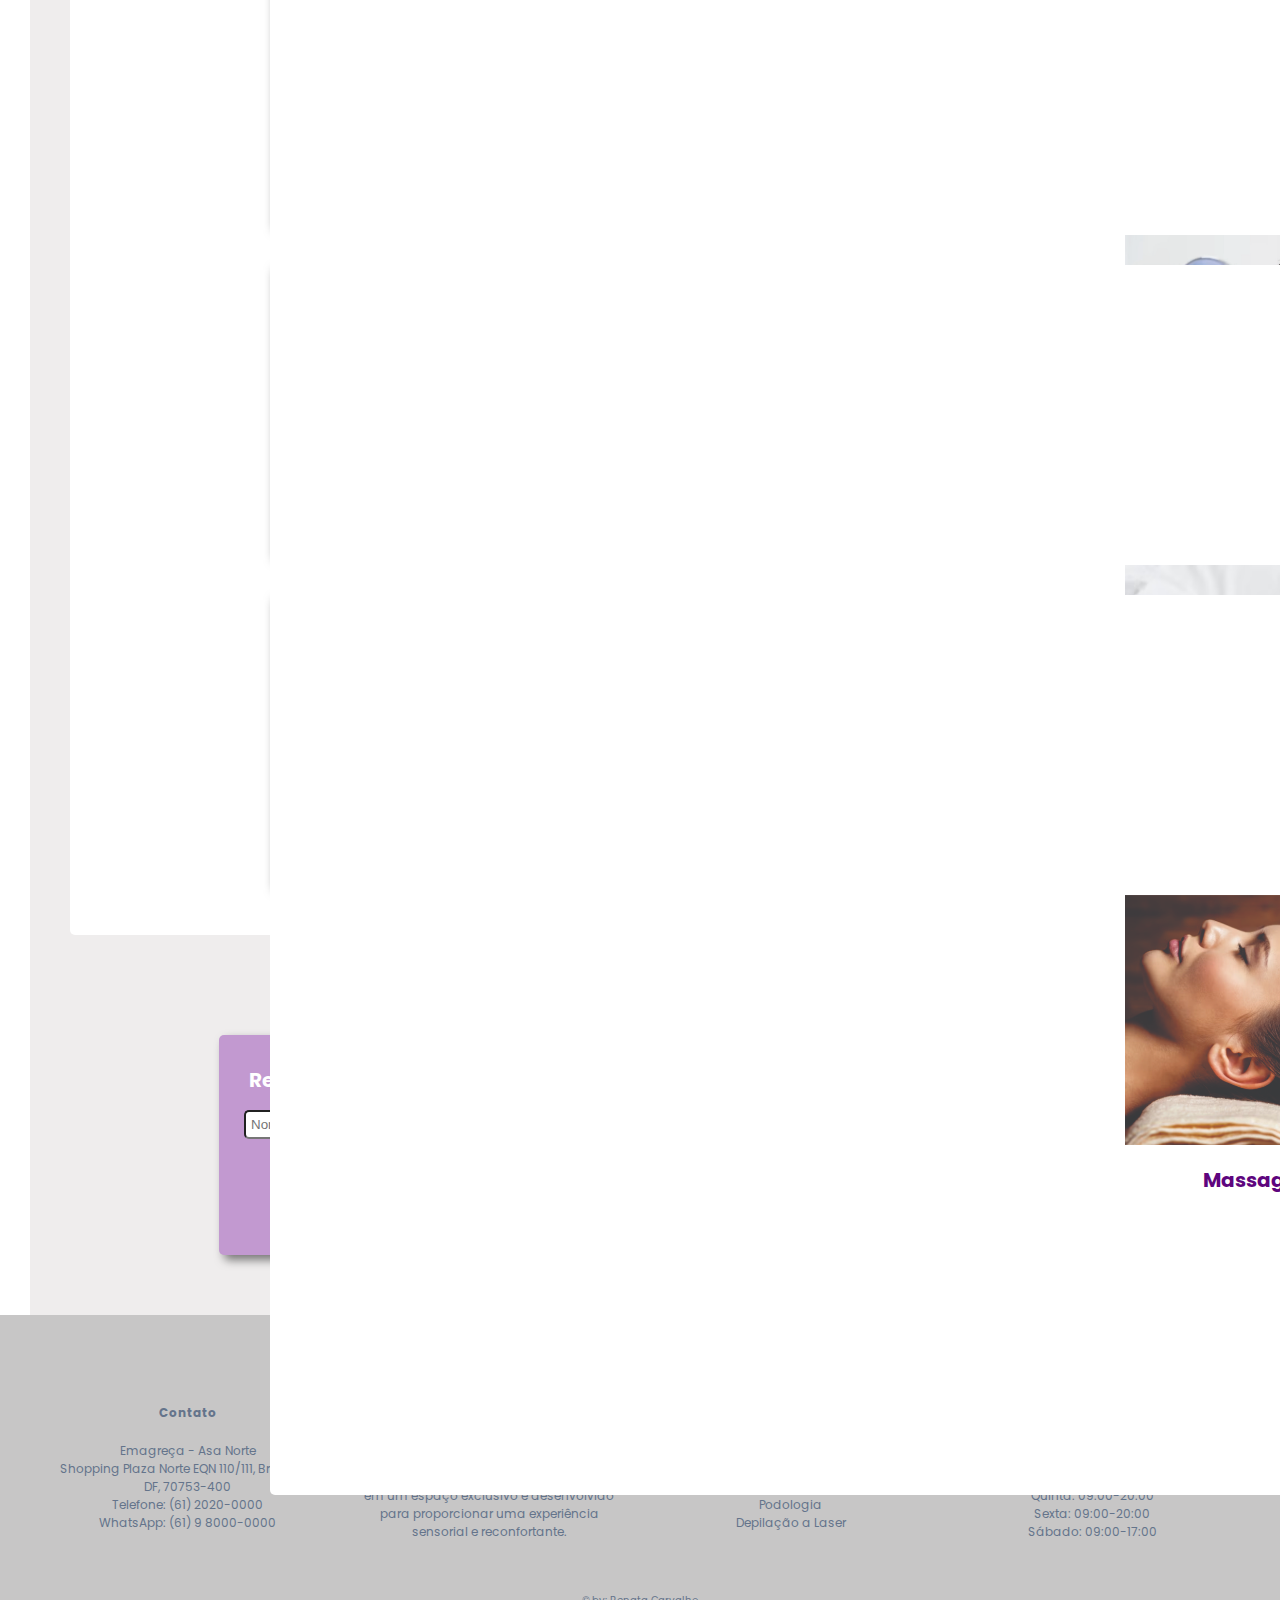
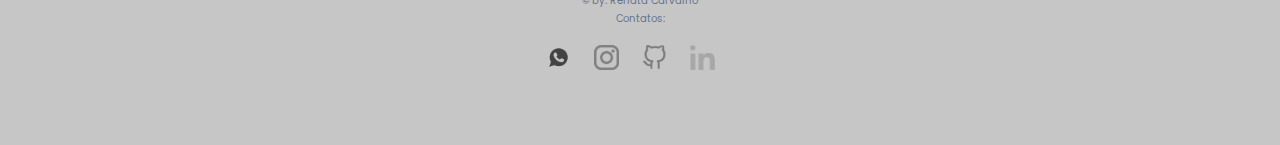
<file: capilar.html>
<!DOCTYPE html>
<html lang="pt-br">
<head>
    <meta charset="UTF-8">
    <meta name="viewport" content="width=device-width, initial-scale=1.0">
    <title>Capilar</title>
    <link href="https://cdn.jsdelivr.net/npm/bootstrap@5.3.1/dist/css/bootstrap.min.css" rel="stylesheet" integrity="sha384-4bw+/aepP/YC94hEpVNVgiZdgIC5+VKNBQNGCHeKRQN+PtmoHDEXuppvnDJzQIu9" crossorigin="anonymous">
    <link rel="stylesheet" href="https://fonts.googleapis.com/css2?family=Material+Symbols+Outlined:opsz,wght,FILL,GRAD@20..48,100..700,0..1,-50..200" />
    <link rel="icon" href="./imagens/favicon.png" type="image/x-icon">
    <link rel="stylesheet" href="./assets/css/capilar.css">
</head>
<body>
    <header>
        <nav id="nav-logo">
            <a href="index.html"><img id="logo" src="./imagens/Logo Emagreça.png" alt="Logo Emagreça"></a>
        </nav>
        <span id="hamburguer" class="material-symbols-outlined">menu</span>
        <nav class="dp-menu">
            <ul>
                <li><a href="./clinca.html">Clinica</a>
                </li>
              </li>
              <li><a  href="#" id="tra">Tratamentos</a>
              <!-- <li><a  href="index.html#tratamentos">Tratamentos</a> -->
                    <ul>
                        <li><a href="capilar.html">Capilar</a></li>
                        <li><a href="./estetica-facial.html">Facial</a></li>
                        <li><a href="./estetica-corporal.html">Corporal</a></li>
                        <li><a href="./depilacao-laser.html">Depilação a laser</a></li>
                        <li><a href="./spa.html">SPA</a></li>
                        <li><a href="./podologia.html">Podologia</a></li>
                    </ul>
                </li>
                <li><a href="#" id="con">Contato</a>
                  <ul>
                    <li><a href="tel:+5561980000000" target="_blank">Telefone</a></li>
                    <li><a href="./agendamento.html">Agendamento</a></li>
                    <li><a href="https://goo.gl/maps/spxzX4NMeBfw7o3H8" target="_blank">Localização</a></li>
                  </ul>
                </li>
                <button type="submit" id="login" value="Login"><a href="./login.html">Login</a></button> 
                <a id="sair" href="">Sair</a>            
            </ul>
        </nav>
    </header>
    <main>
        <section class="principal">
            <section>
                <br>
                <div class="img-div1">
                    <img id="img-entrada" src="./imagens/capilar.jpg" alt="Capilar">
                   </div>
                   <div id="text-entrada">          
                    <h1 id="h1-principal">Capilar</h1>
                    <p>Nossos cabelos são uma parte importante da nossa identidade e autoestima. Ter cabelos saudáveis e bonitos não apenas nos faz sentir bem, mas também reflete a nossa saúde geral. No entanto, fatores como exposição a produtos químicos, danos ambientais, estresse e até mesmo má nutrição podem afetar a saúde dos nossos fios. É aí que entram os tratamentos capilares, uma gama de técnicas e terapias projetadas para melhorar a saúde e aparência dos cabelos.</p>
                    <h2>A Importância da Individualização</h2>
                    <p>Cada pessoa tem necessidades capilares únicas. Portanto, é essencial que os tratamentos sejam adaptados às condições e objetivos individuais. Um diagnóstico capilar preciso é o primeiro passo para determinar quais terapias são mais adequadas para você.</p>
                  
                   </div>
                   <h2 id="tratamento">Tratamentos</h2>
                   <div class="card-container">
                    <div class="card">
                        <div class="card-front">
                            <img id="img-card" src="./imagens/trans-capilar.jpg" alt="Transplante capilar">
                            <h3>Transplante Capilar</h3>
                        </div>
                        <div class="card-back">
                            <p>O transplante capilar é um procedimento cirúrgico no qual folículos capilares saudáveis são removidos de áreas doadoras, geralmente da parte de trás da cabeça, e transplantados para áreas onde a perda de cabelo é evidente. Os folículos capilares transplantados continuarão a crescer cabelo de forma natural, proporcionando resultados permanentes e naturais.</p>
                        </div>
                    </div>
                    <div class="card">
                        <div class="card-front">
                            <img id="img-card" src="./imagens/calvicie.jpg" alt="Tratamento contra calvície">
                            <h3>tratamento c. Calvície</h3>
                        </div>
                        <div class="card-back">
                            <p>A calvície é uma condição que afeta homens e mulheres de todas as idades, muitas vezes impactando não apenas a saúde capilar, mas também a autoestima e a confiança. Felizmente, existem várias opções de tratamento disponíveis para lidar com a calvície e ajudar as pessoas a recuperarem a densidade capilar. Neste texto, exploraremos os tratamentos mais comuns e como eles podem ser eficazes na restauração dos cabelos.</p>
                        </div>
                    </div>
                    <div class="card">
                        <div class="card-front">
                            <img id="img-card" src="./imagens/implntem.png" alt="Tratamento capilar a laser" >
                            <h3>Laser capilar</h3>
                        </div>
                        <div class="card-back">
                            <p>A terapia a laser capilar é uma abordagem inovadora para o tratamento da perda de cabelo e a melhoria da saúde dos cabelos. Utilizando luz laser de baixa intensidade, esse procedimento não invasivo visa estimular o crescimento capilar, aumentar a densidade capilar e melhorar a qualidade dos fios. Neste texto, exploraremos o que é a terapia a laser capilar, como funciona e seus benefícios</p>
                        </div>
                    </div>
                    <div class="card">
                        <div class="card-front">
                            <img id="img-card" src="./imagens/microagulhamentocap.png" alt="Microagulhamento capilar" >
                            <h3>Microagulhamento </h3>
                        </div>
                        <div class="card-back">
                            <p>O microagulhamento capilar, também conhecido como terapia de indução de colágeno com agulhas, é um procedimento estético inovador que tem ganhado popularidade como uma opção eficaz para estimular o crescimento saudável dos cabelos e melhorar a qualidade dos fios. Neste texto, exploraremos o que é o microagulhamento capilar, como funciona e seus benefícios.</p>
                        </div>
                    </div>
                    <div class="card">
                        <div class="card-front">
                            <img id="img-card" src="./imagens/caspa.png" alt="Tratamento contra caspa">
                            <h3>Capas</h3>
                        </div>
                        <div class="card-back">
                            <p>A caspa é um problema comum do couro cabeludo que afeta muitas pessoas em todo o mundo. Ela se manifesta como uma descamação visível do couro cabeludo, muitas vezes acompanhada de coceira e irritação. Embora a caspa possa ser incômoda, ela é tratável. Neste texto, exploraremos as causas da caspa, bem como os métodos de tratamento disponíveis para ajudar a aliviar esse desconforto.</p>
                        </div>
                    </div>
                    <div class="card">
                        <div class="card-front">
                            <img id="img-card" src="./imagens/massagem capilar.jpg" alt="Massagem capilar" >
                            <h3>Massagem capilar</h3>
                        </div>
                        <div class="card-back">
                            <p>A massagem capilar é uma técnica terapêutica que envolve a aplicação de movimentos suaves e rítmicos no couro cabeludo. Além de proporcionar uma sensação relaxante e agradável, a massagem capilar oferece uma série de benefícios para a saúde dos cabelos e do couro cabeludo. Neste texto, exploraremos como a massagem capilar estimula a circulação sanguínea, promovendo o crescimento saudável dos fios.</p>
                        </div>
                    </div>
                  
            </section>
        <div class="cadastro-whatsapp">
            <h4>Receba informaçoes e ofertas pelo WhatsApp</h4>
            <input type="text" id="nome" placeholder="Nome Completo" maxlength="50" >
            <input type="email" id="email" placeholder="Email" maxlength="50" >
            <input type="number" id="whatsapp" placeholder="WhatsApp" maxlength="11" >
            <button id="cadastrar">Cadastrar</button>
        </div>
    </section>
        </main>
        <footer>
            <div class="footer">
                <div class="contato">
                    <p class="titulofooter">Contato</p>
                    <p>Emagreça - Asa Norte</p>
                    <p>Shopping Plaza Norte EQN 110/111, Brasília - DF, 70753-400</p>
                    <p>Telefone: (61) 2020-0000</p>
                    <p>WhatsApp: (61) 9 8000-0000</p>
                </div>
                <div class="sobre">
                    <p class="titulofooter">Sobre a Emagreça</p>
                    <p>A Emagreça é uma Clínica de Estética em Brasília - DF que desenvolve e realiza tratamentos estéticos personalizados em um espaço exclusivo e desenvolvido para proporcionar uma experiência sensorial e reconfortante.</p>
                </div>
                <div class="servicos">
                    <p class="titulofooter">Nossos Serviços</p>
                    
                        <p>Estética Facial e Corporal</p>
                        <p>Capialar</p>
                        <p>SPA</p>
                        <p>Podologia</p>
                        <p>Depilação a Laser</p>
        
                </div>
                <div class="horario">
                    <p class="titulofooter">Funcionamento</p>
                    <p>Segunda: 09:00-20:00</p>
                    <p>Terça: 09:00-20:00</p>
                    <p>Quarta: 09:00-20:00</p>
                    <p>Quinta: 09:00-20:00</p>
                    <p>Sexta: 09:00-20:00</p>
                    <p>Sábado: 09:00-17:00</p>
            
                    
                </div>
            <div class="re">
                <p><small style="color: var(--mid);">&copy; by: Renata Carvalho</small></p>
                <p><small style="color: var(--mid);">Contatos:</small></p>
                <br>
                <p><small>
                    <a href="tel:+5561982655395" target="_blank"><img class="icone-footer" src="./imagens/whatsapp-logo-1-1.png" alt="Telefone"></a>
                    <a href="https://www.instagram.com/renata_rcs" target="_blank"><img class="icone-footer"  src="imagens/inst.png" alt="Instagram"></a> 
                    <a href="https://github.com/Renata-rcs/" target="_blank"><img class="icone-footer"  src="./imagens/git.png" alt="Github" ></a>
                    <a href="https://www.linkedin.com/in/renata-carvalho-02a718273" target="_blank"><img class="icone-footer"  src="./imagens/linkedin.png"></a>
                </small></p>
            </div>
            </div>
        </footer>
        <script src="./assets/js/menu.js"></script>
        <script src="./assets/js/cadWhatsapp.js"></script>
        <script src="./assets/js/login.js"></script>
        </body>
        </html>
</file>
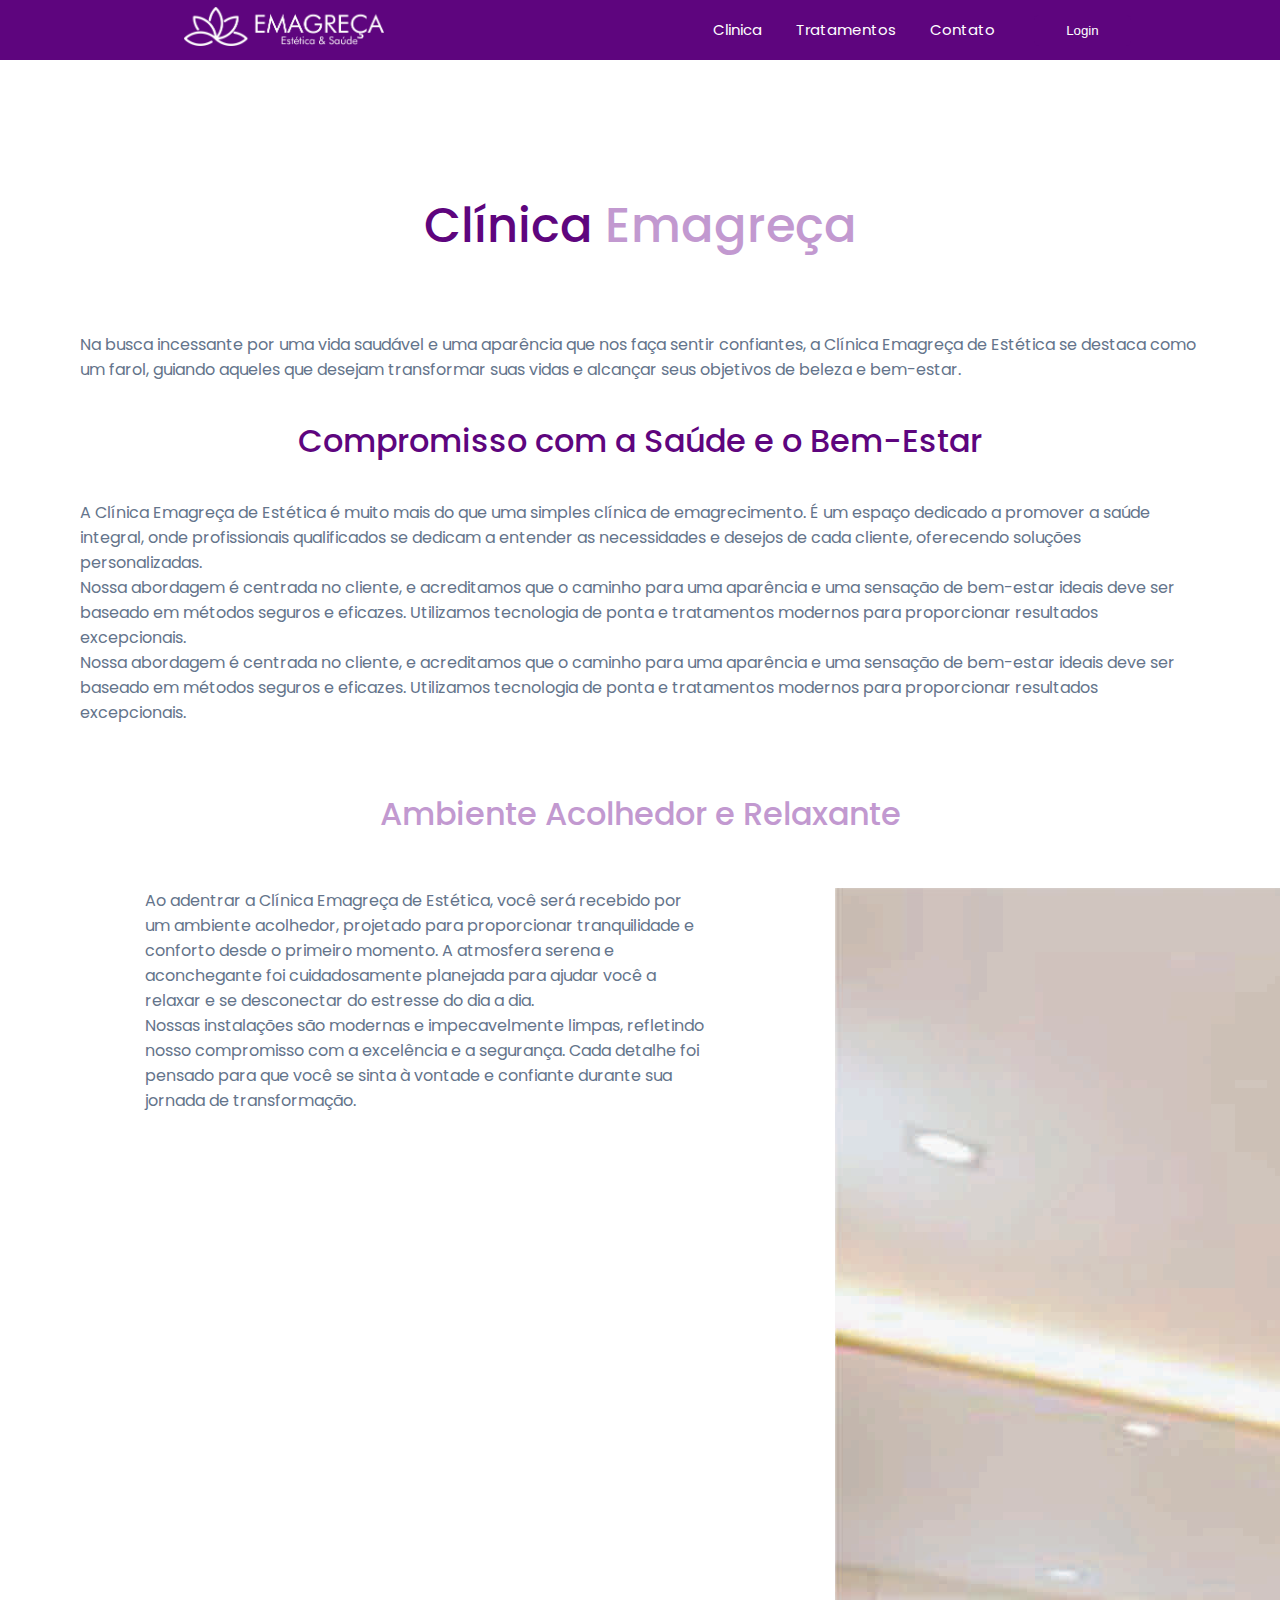
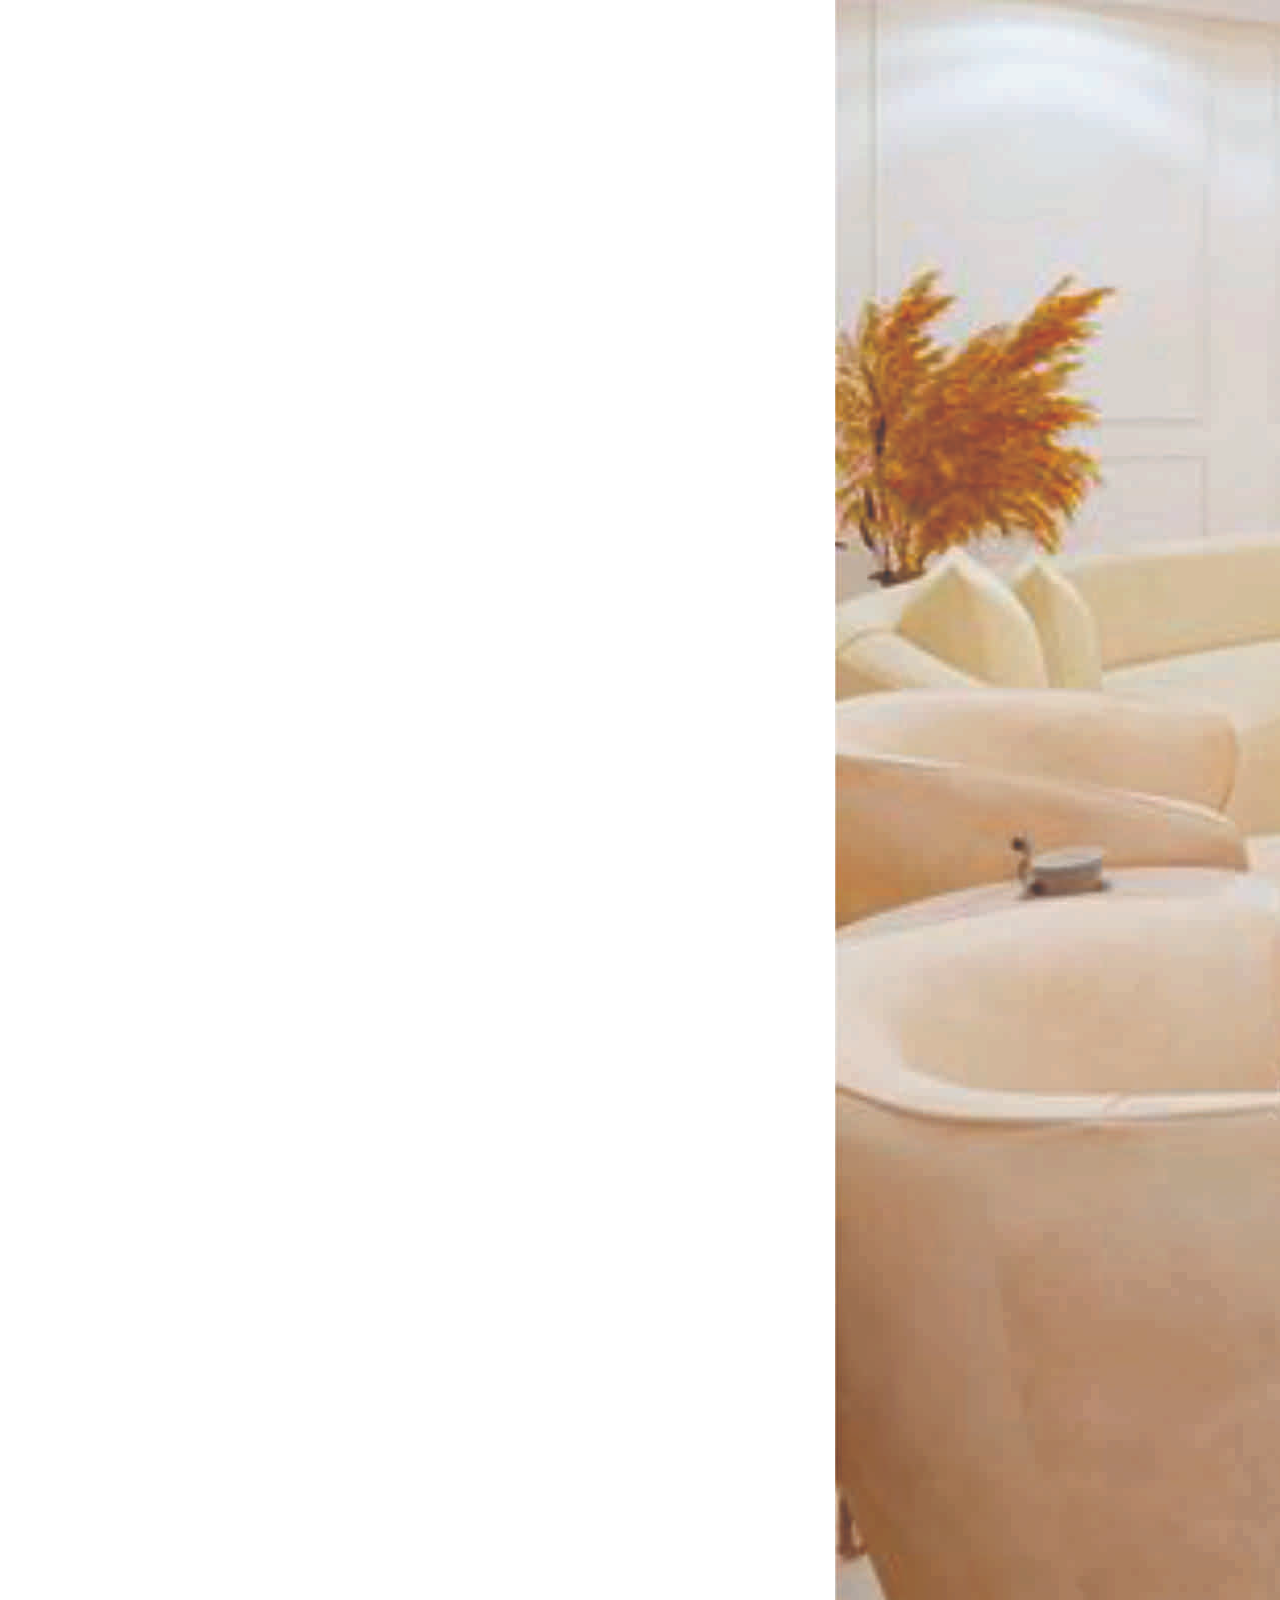
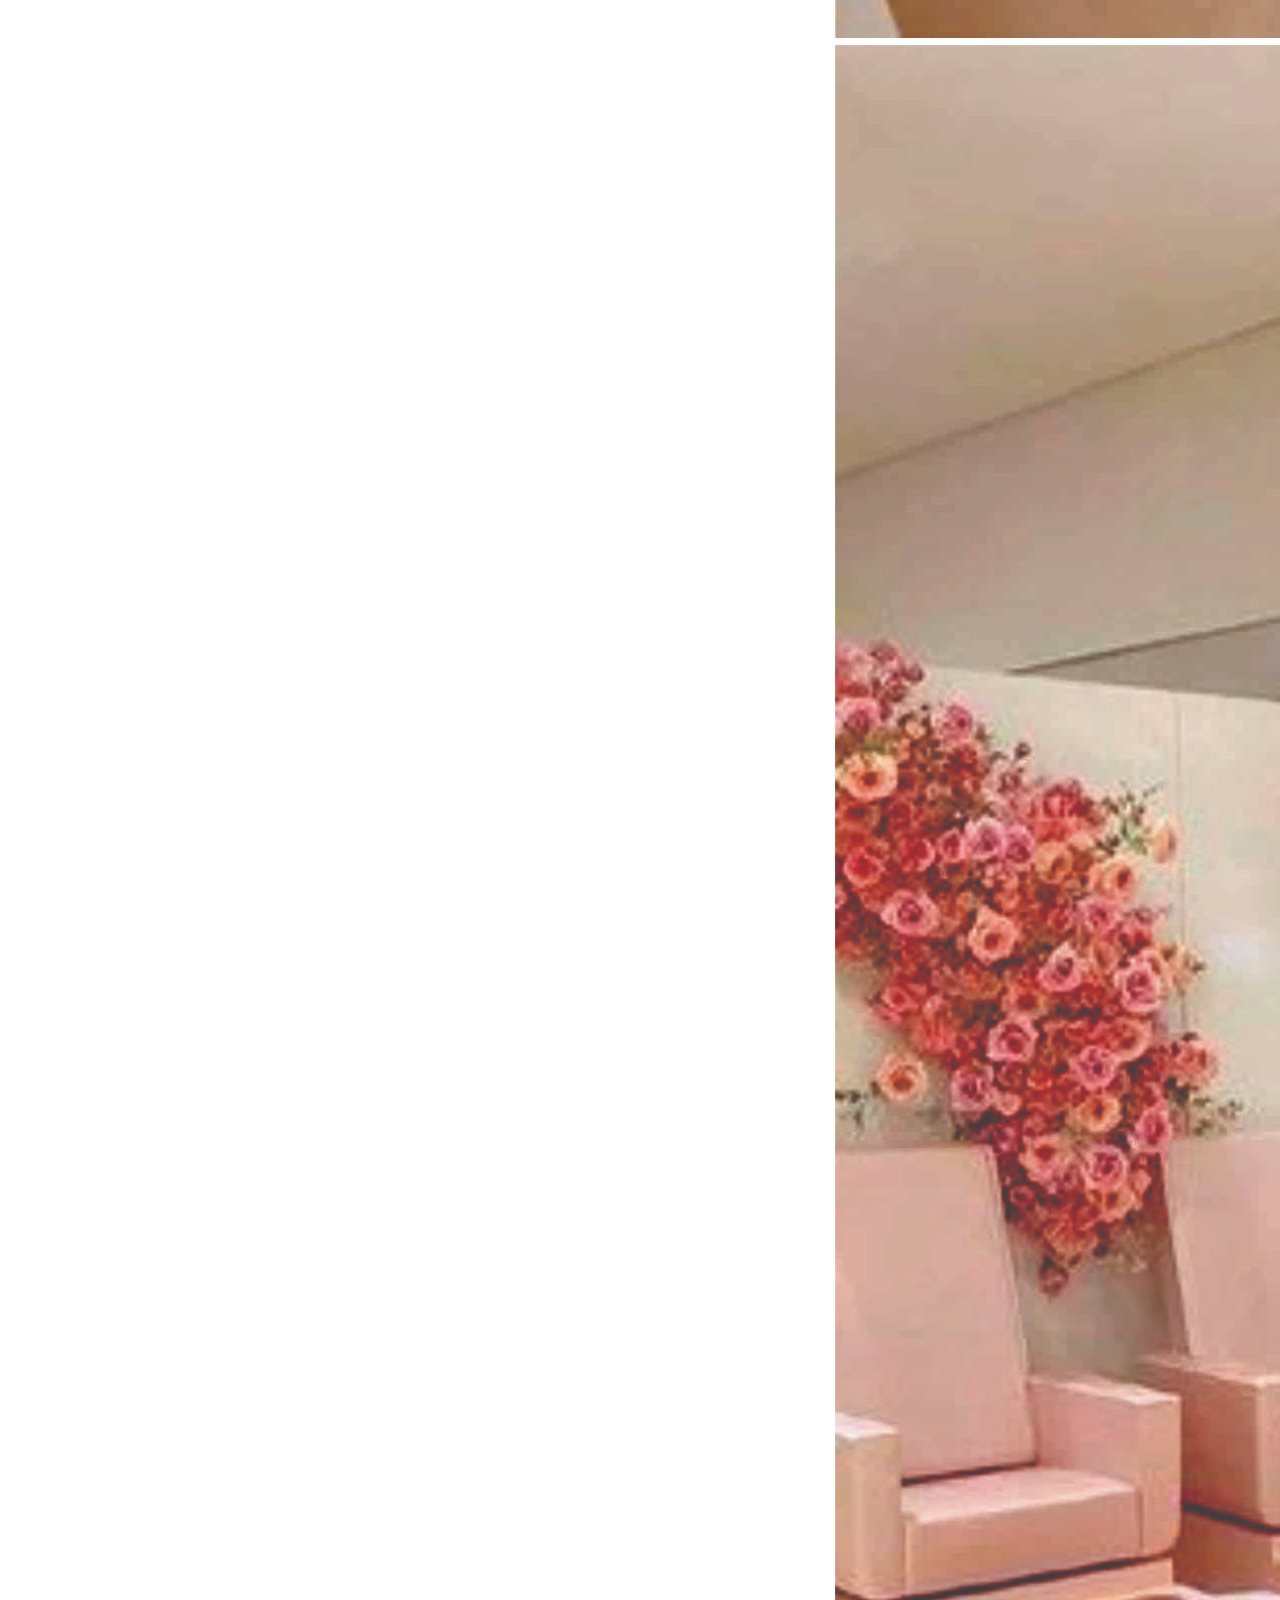
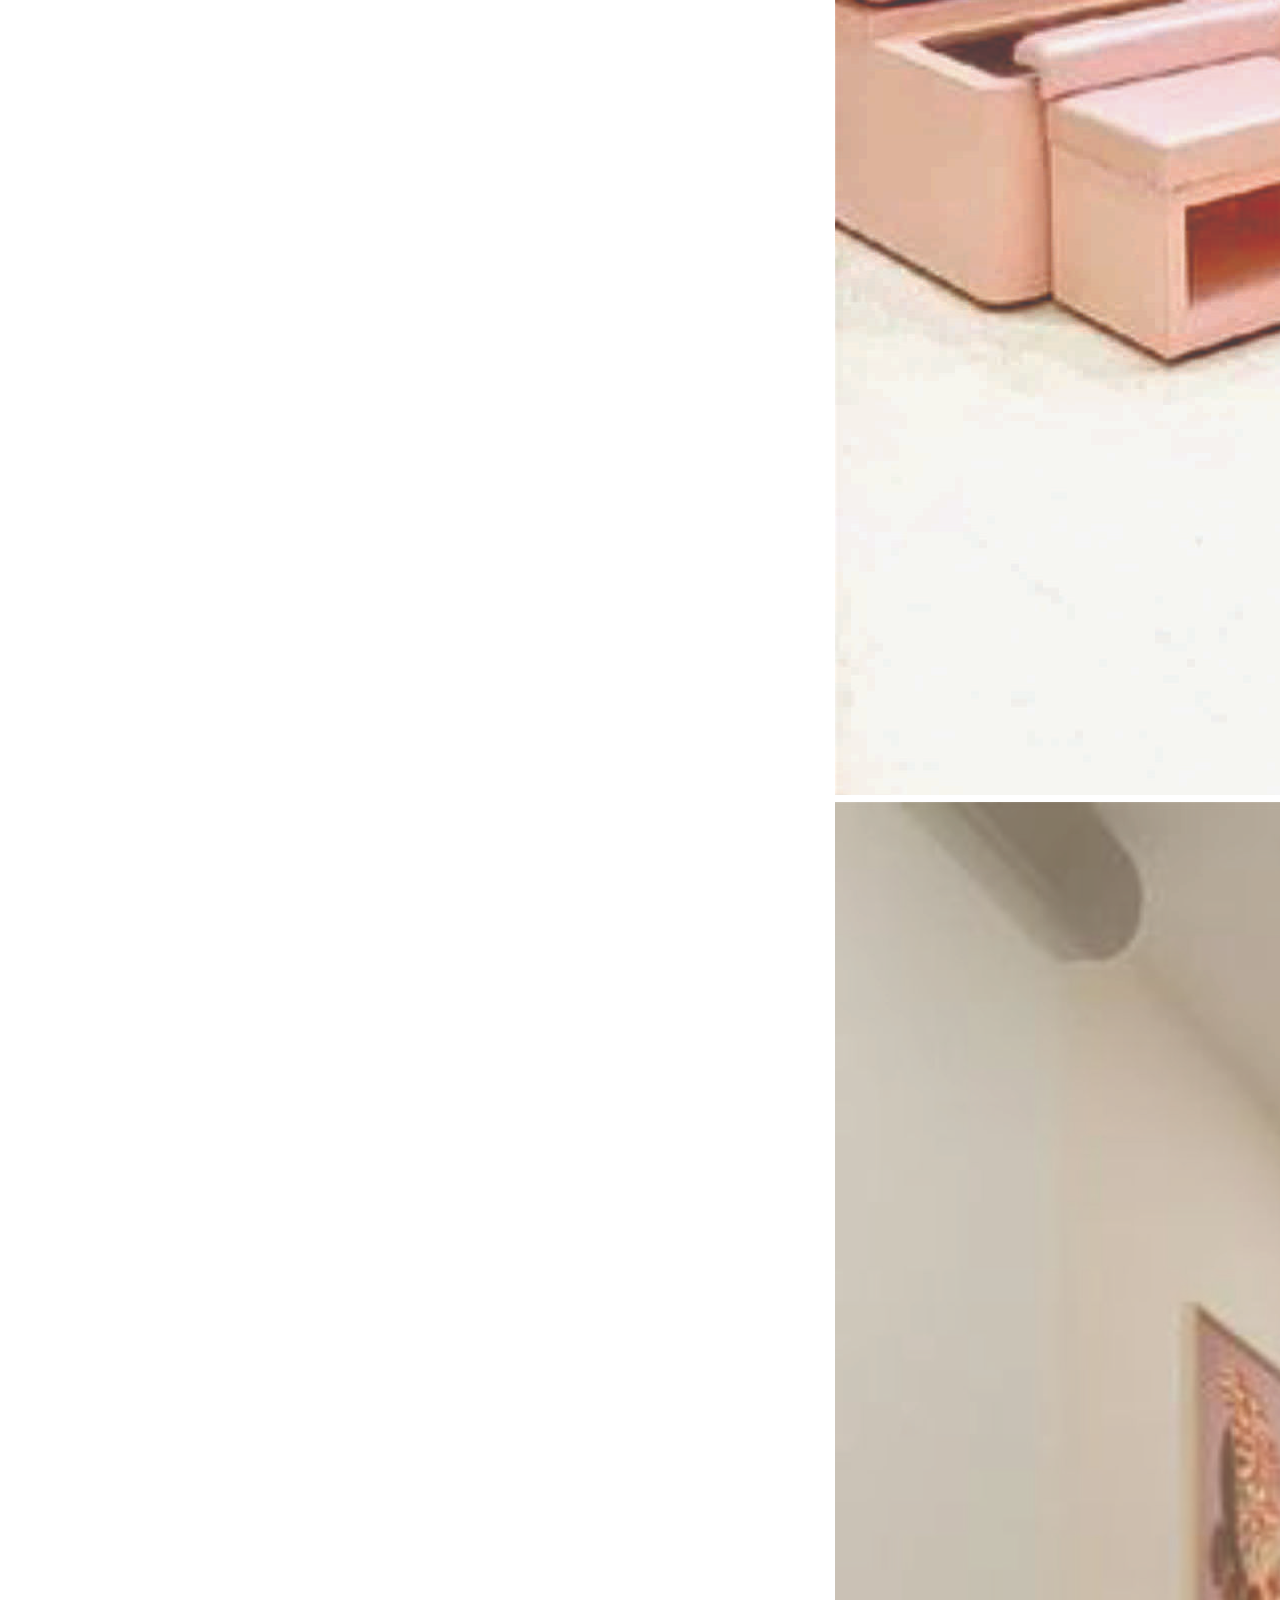
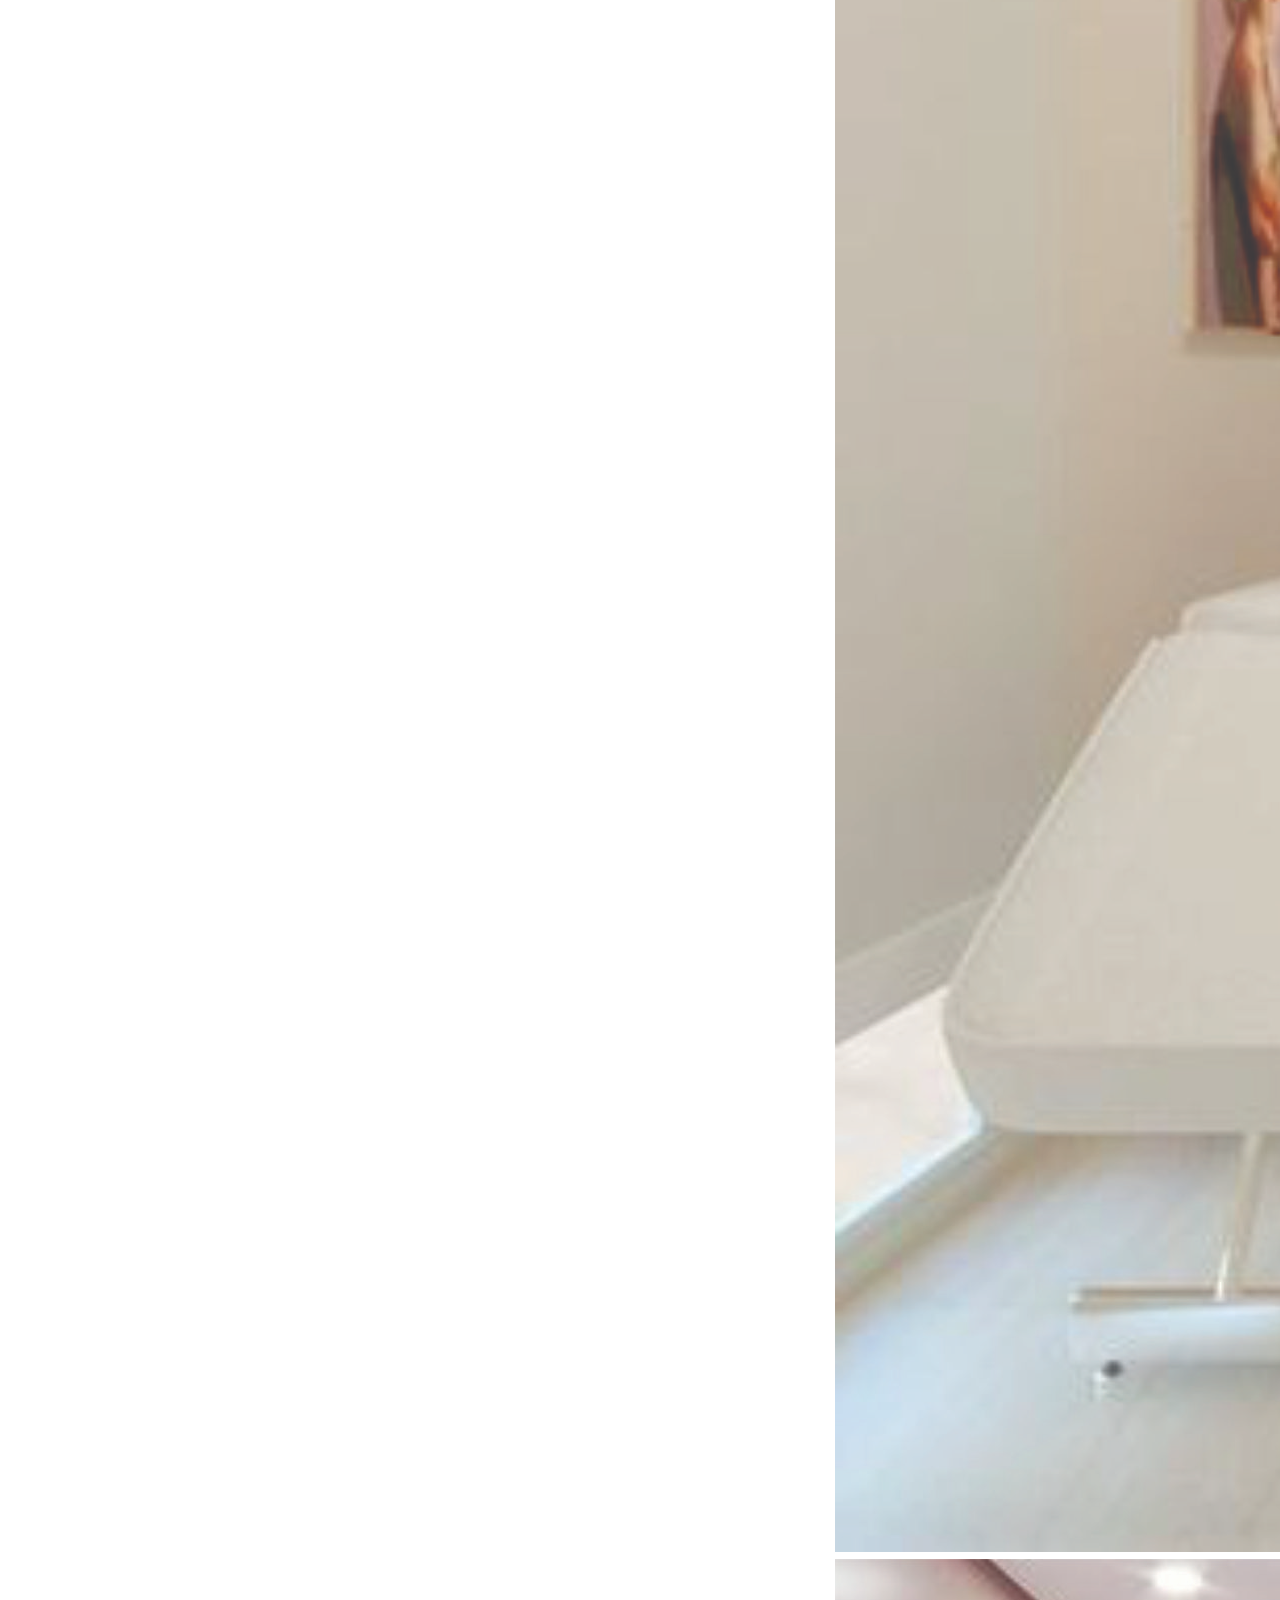
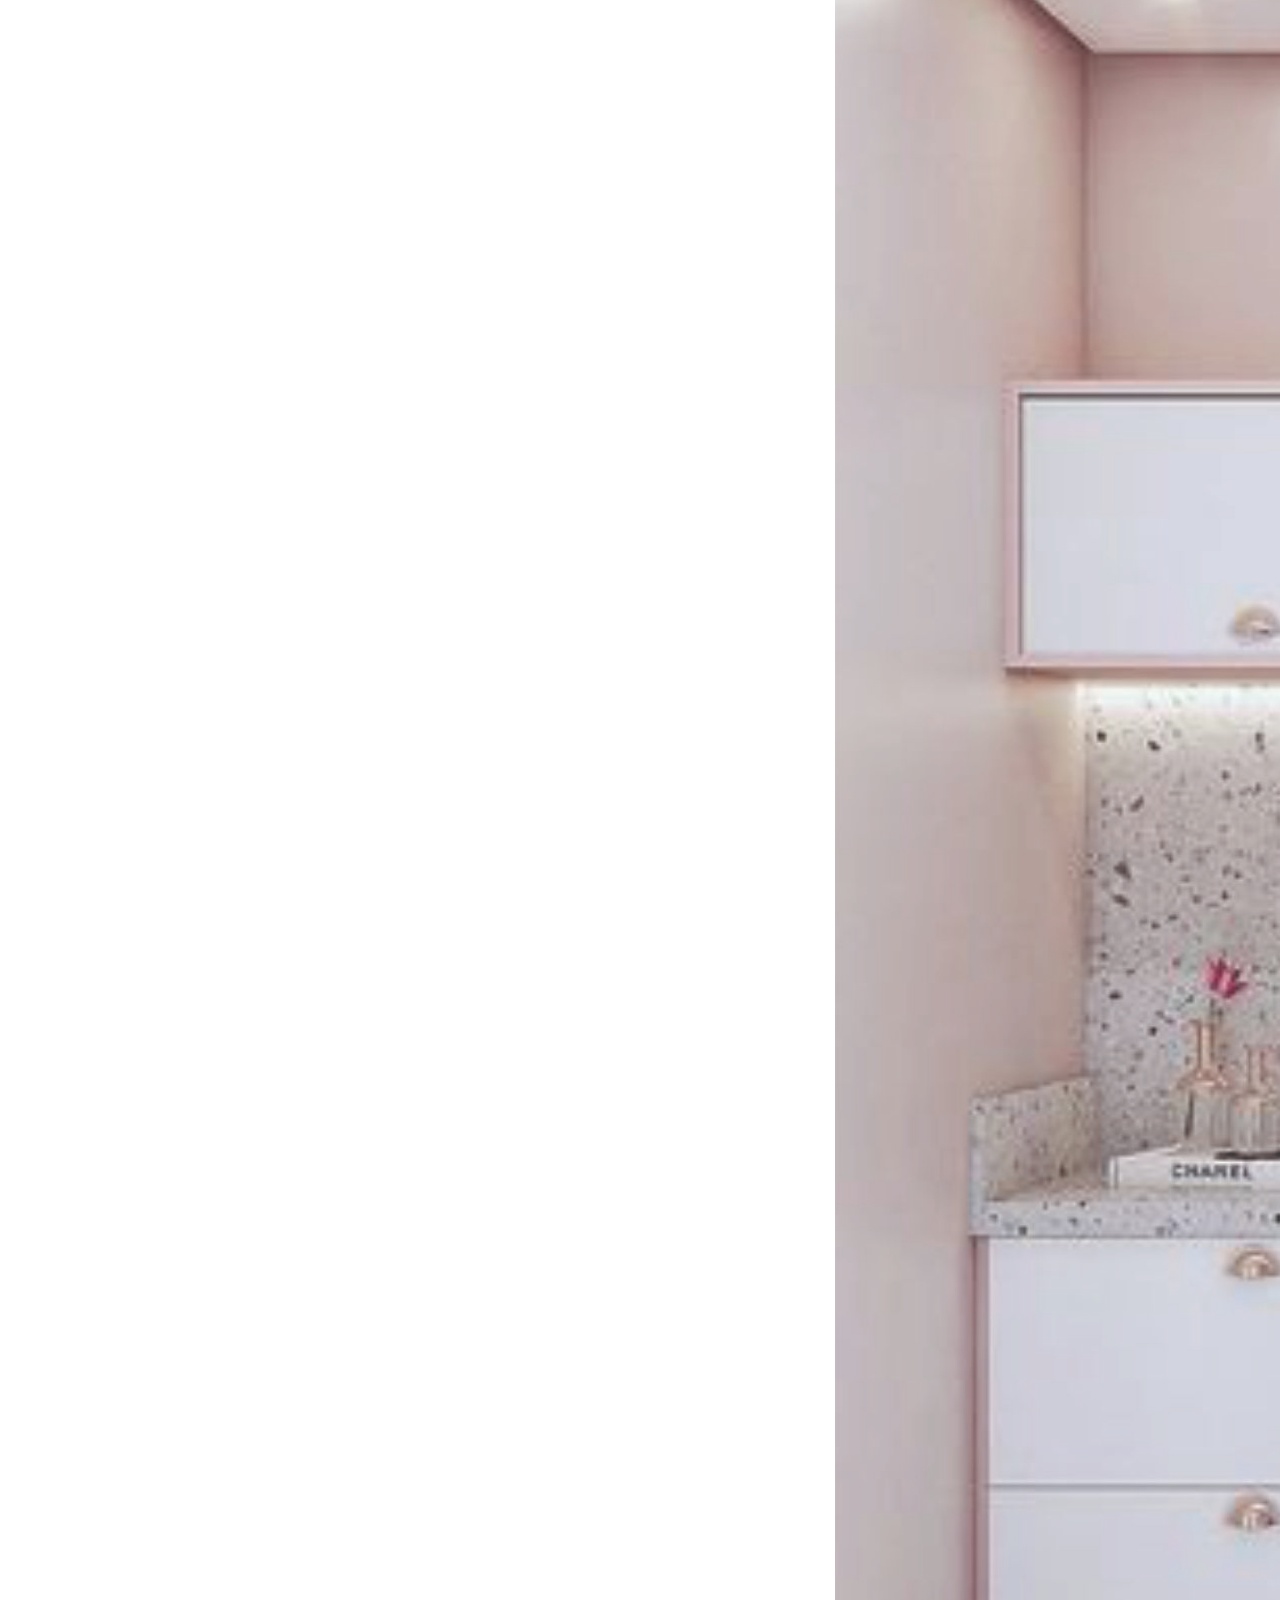
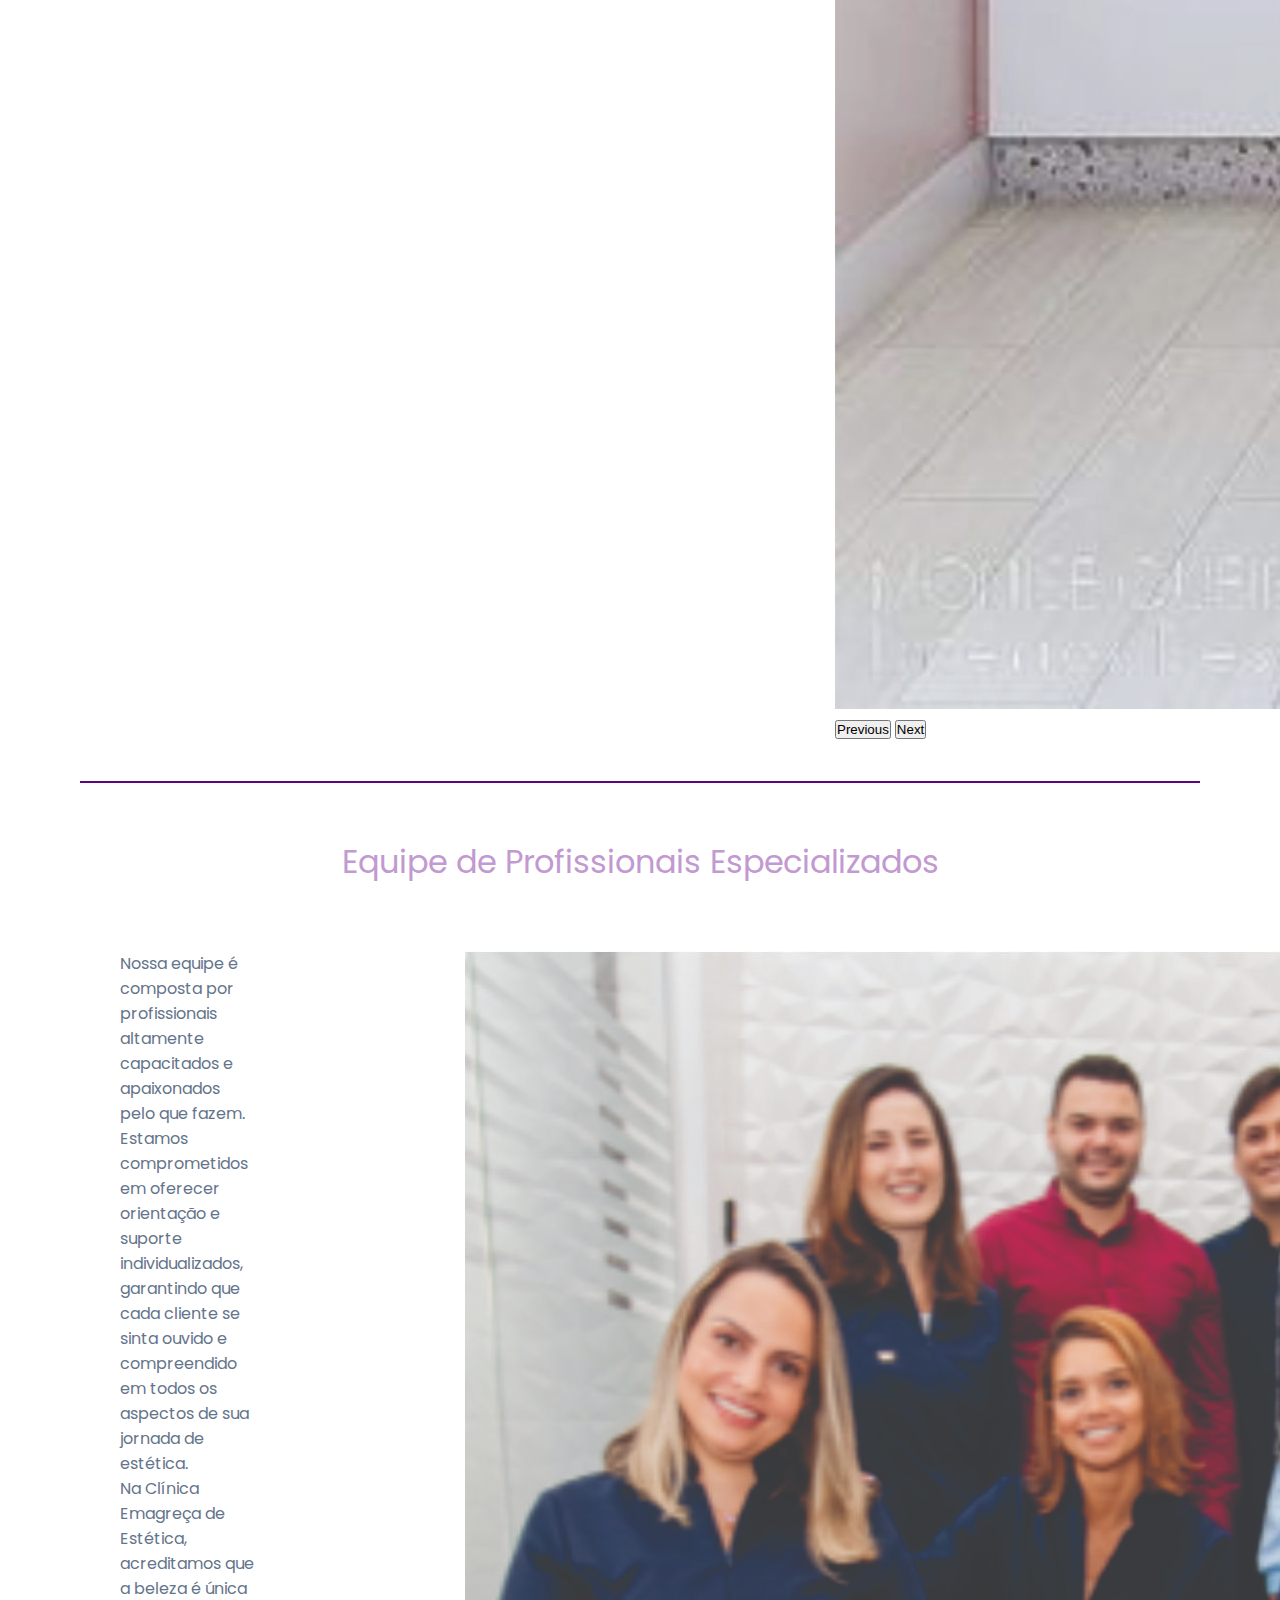
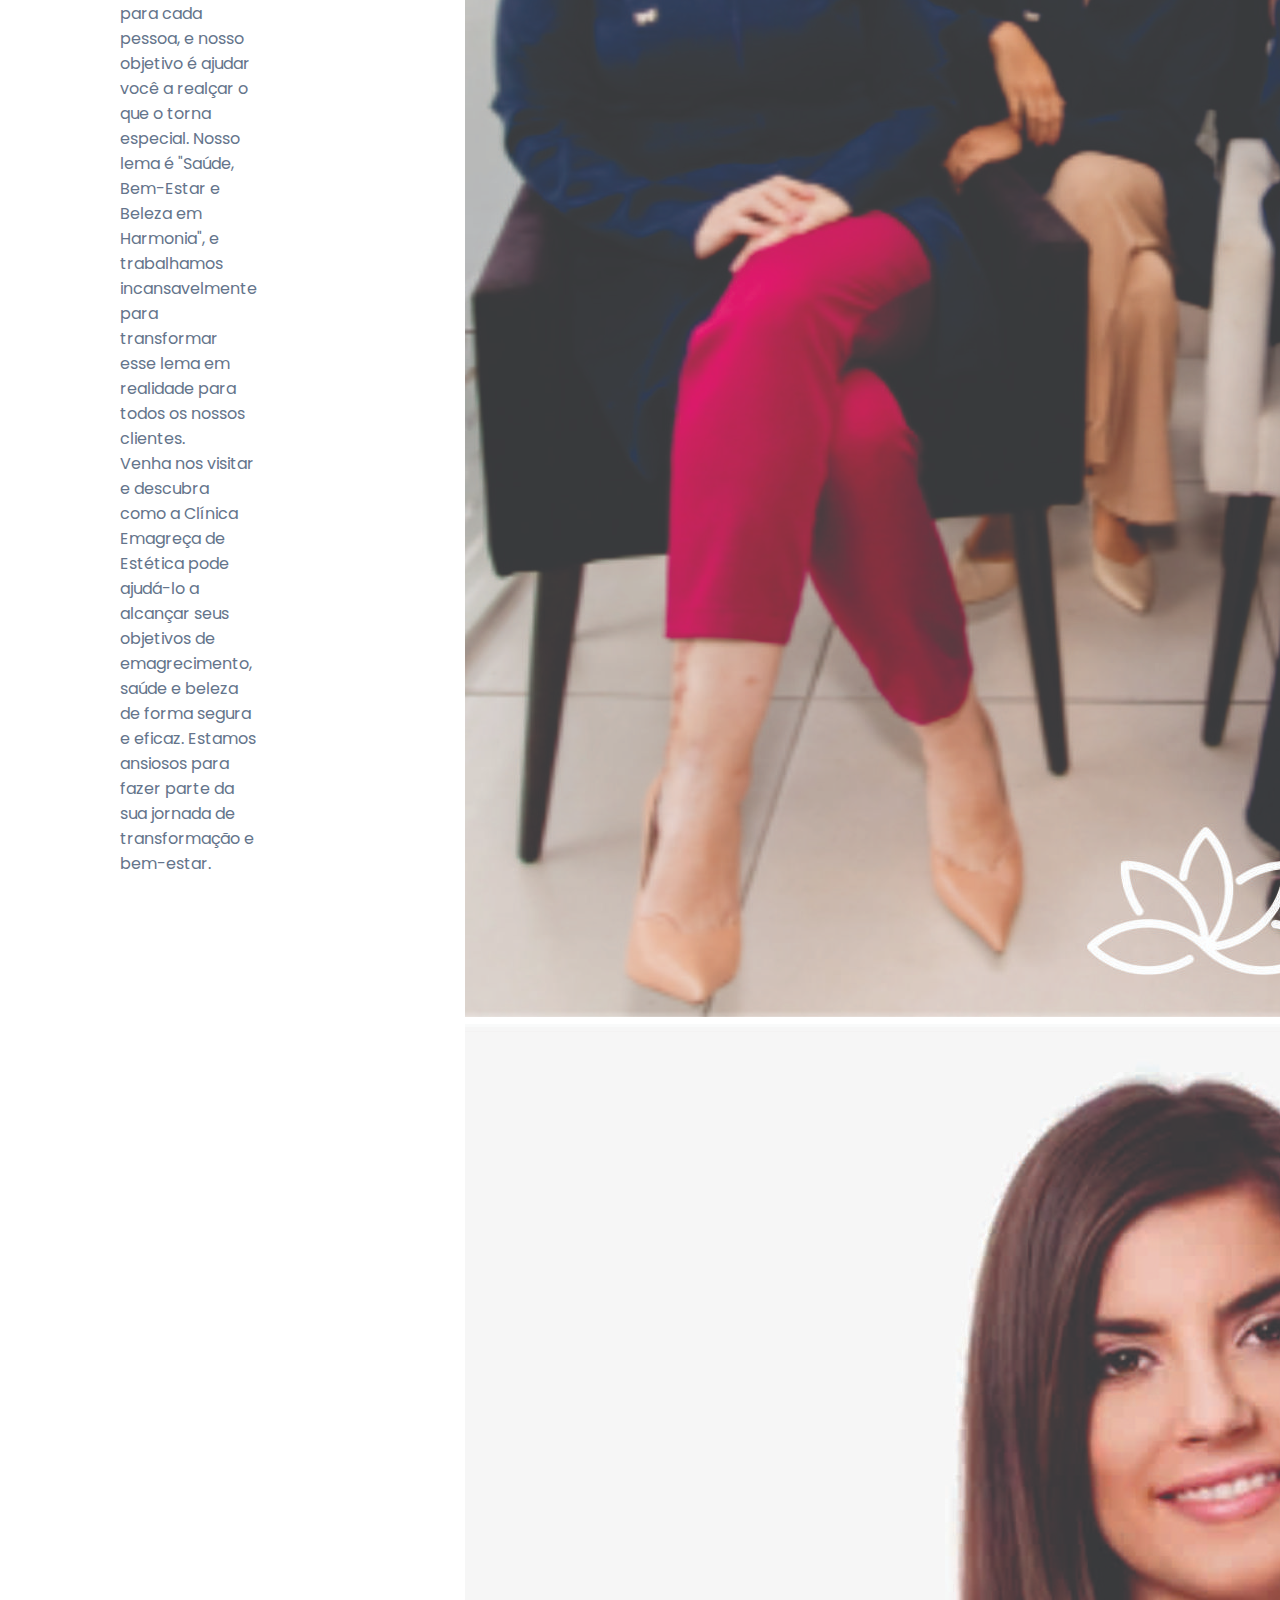
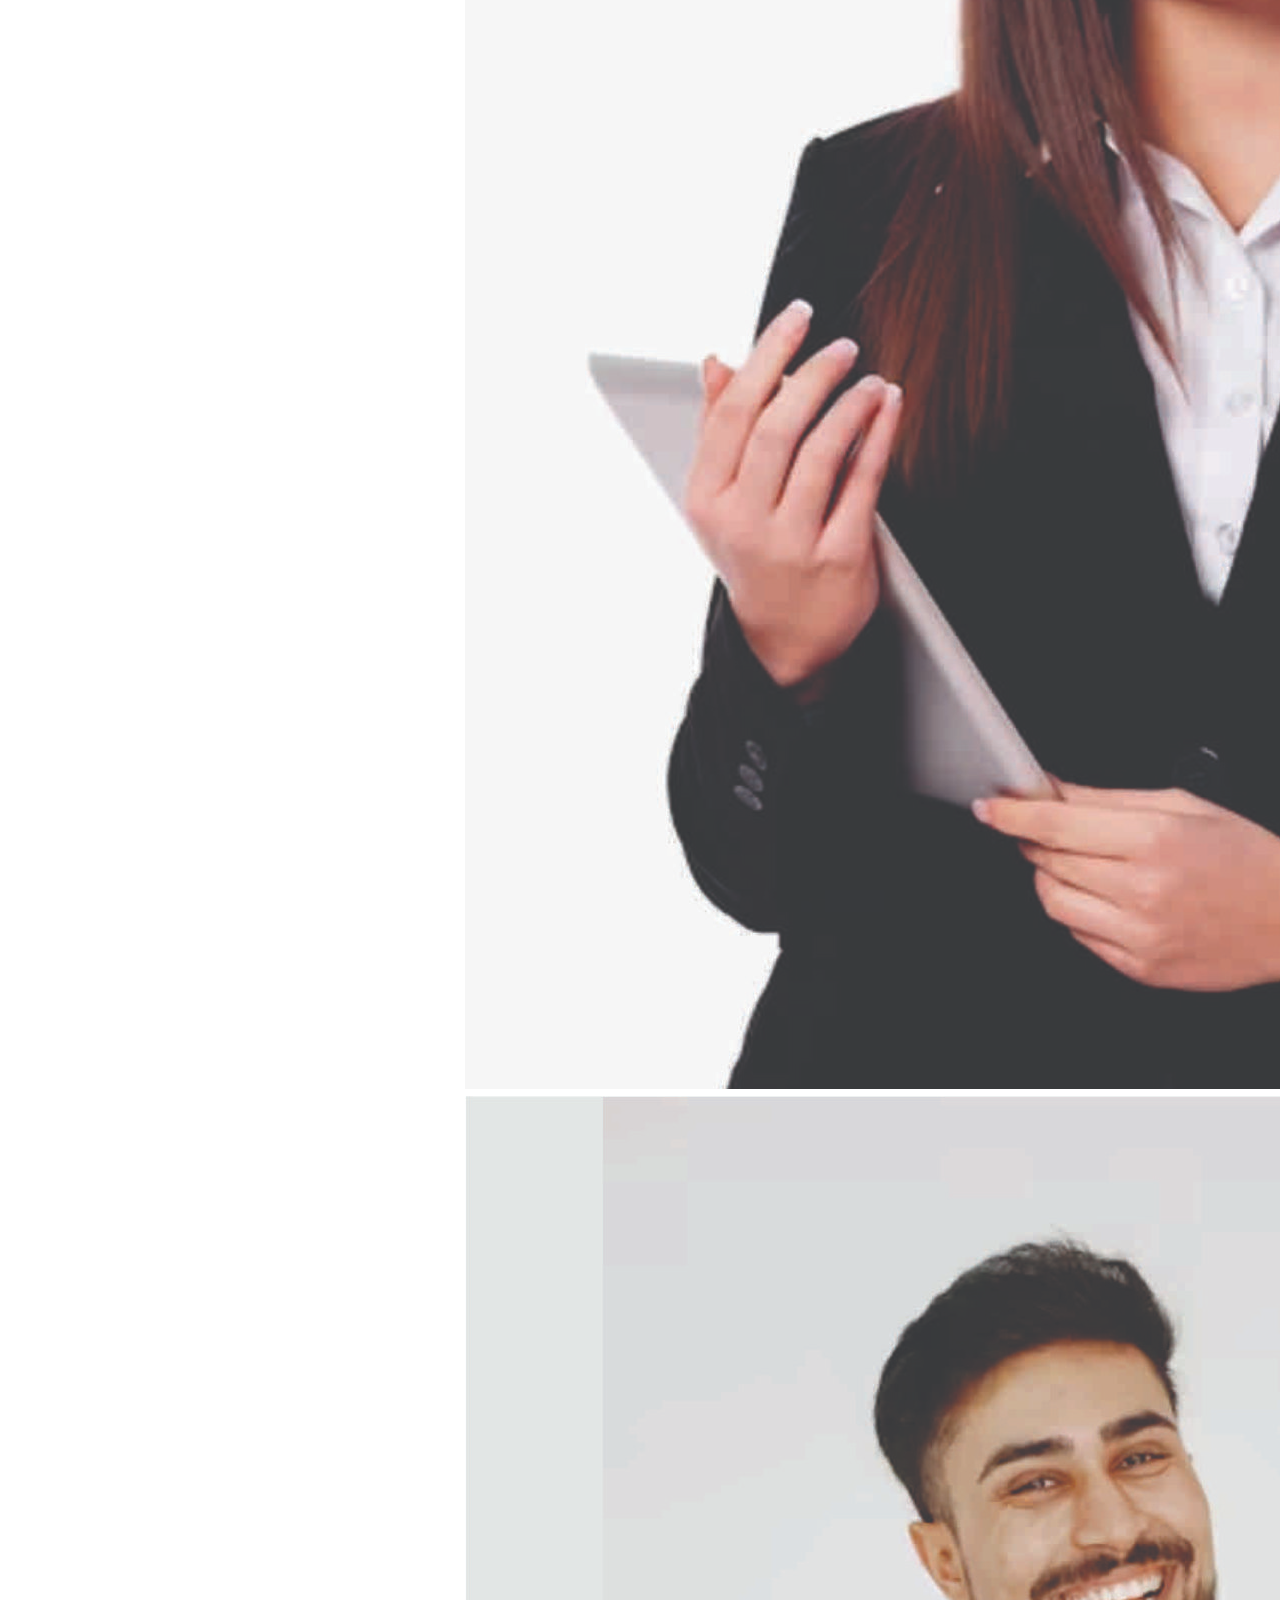
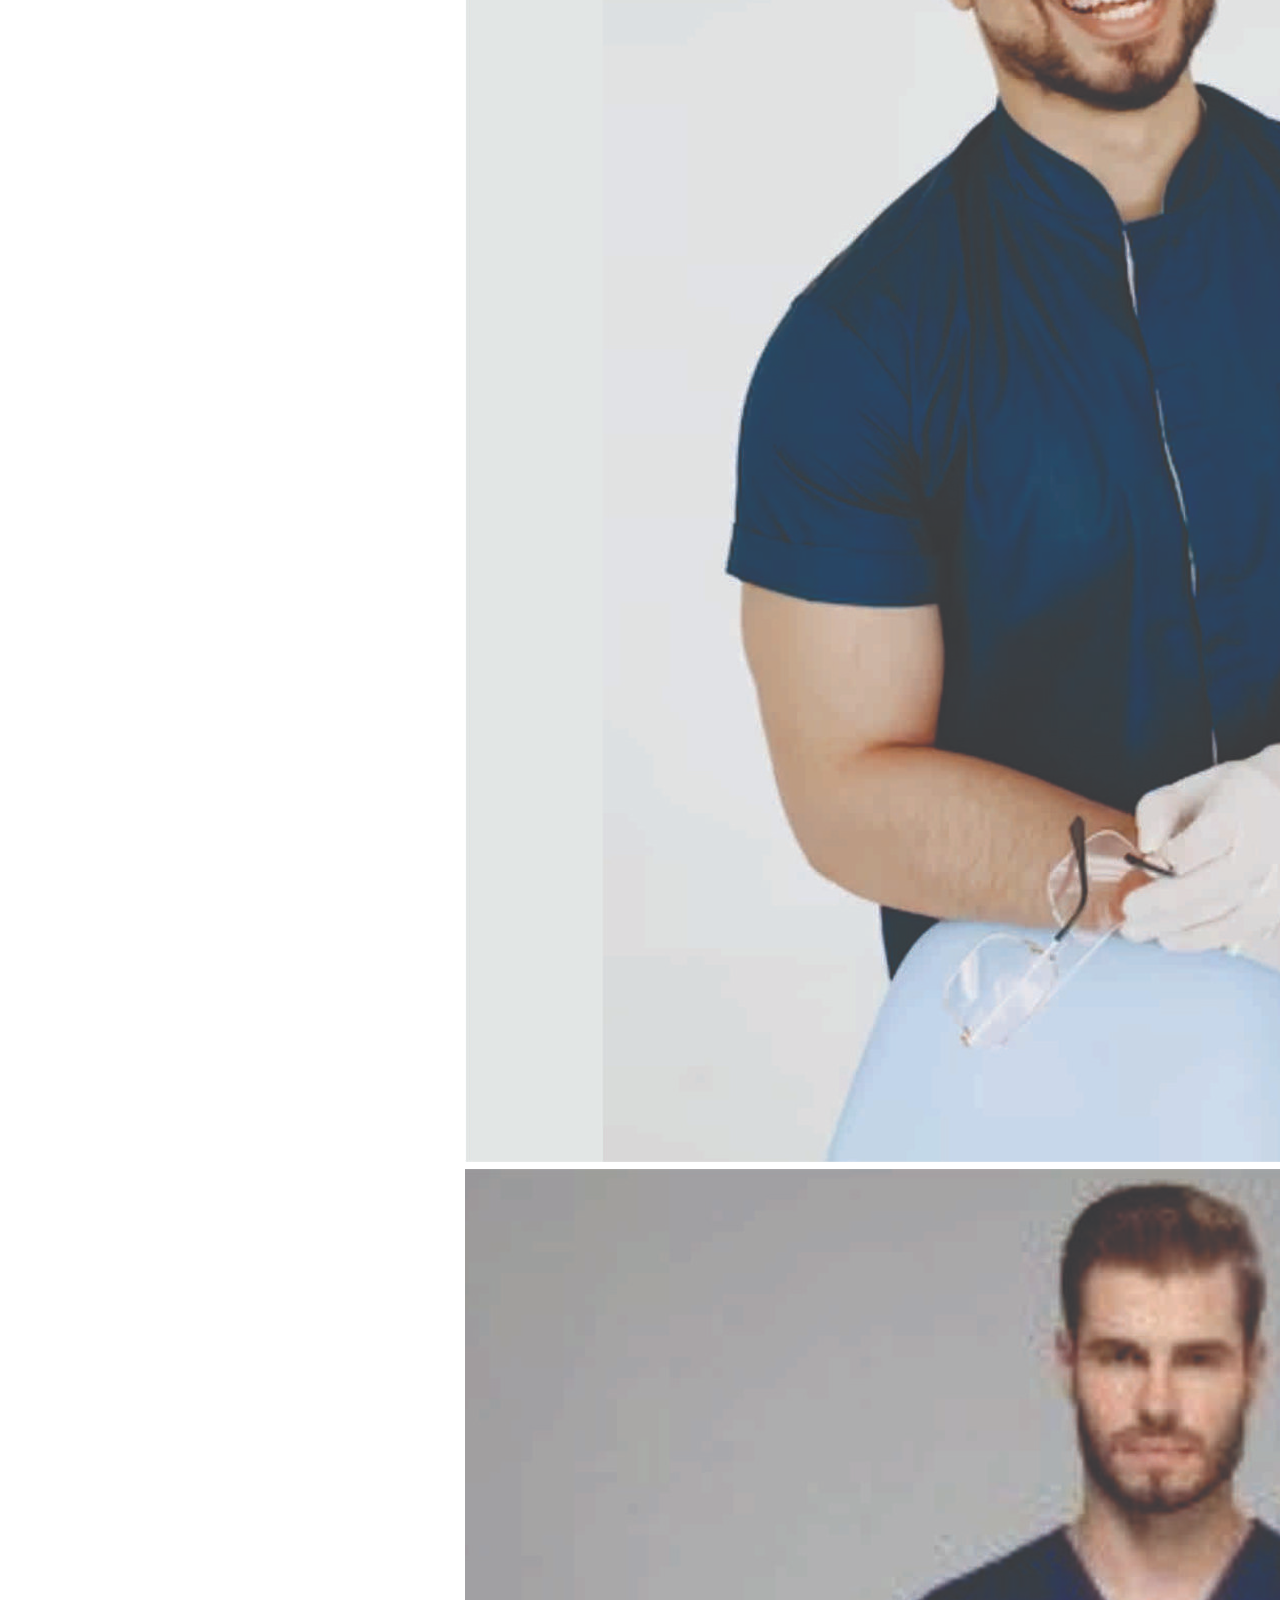
<file: clinca.html>
<!DOCTYPE html>
<html lang="pt-br">
<head>
    <meta charset="UTF-8">
    <meta name="viewport" content="width=device-width, initial-scale=1.0">
    <title>Clinica</title>
    <link href="https://cdn.jsdelivr.net/npm/bootstrap@5.3.1/dist/css/bootstrap.min.css" rel="stylesheet" integrity="sha384-4bw+/aepP/YC94hEpVNVgiZdgIC5+VKNBQNGCHeKRQN+PtmoHDEXuppvnDJzQIu9" crossorigin="anonymous">
    <link rel="stylesheet" href="https://fonts.googleapis.com/css2?family=Material+Symbols+Outlined:opsz,wght,FILL,GRAD@20..48,100..700,0..1,-50..200" />
    <link rel="icon" href="./imagens/favicon.png" type="image/x-icon">
    <link rel="icon" href="./imagens/favicon.png" type="image/x-icon">
    <link rel="stylesheet" href="./assets/css/clinica.css">
</head>
<body>
    <header>
        <nav id="nav-logo">
            <a href="index.html"><img id="logo" src="./imagens/Logo Emagreça.png" alt="Logo Emagreça"></a>
        </nav>
        <span id="hamburguer" class="material-symbols-outlined">menu</span>
        <nav class="dp-menu">
            <ul>
                <li><a href="./clinca.html">Clinica</a>
                </li>
              </li>
              <li><a  href="#">Tratamentos</a>
                    <ul>
                        <li><a href="capilar.html">Capilar</a></li>
                        <li><a href="./estetica-facial.html">Facial</a></li>
                        <li><a href="./estetica-corporal.html">Corporal</a></li>
                        <li><a href="./depilacao-laser.html">Depilação a laser</a></li>
                        <li><a href="./spa.html">SPA</a></li>
                        <li><a href="./podologia.html">Podologia</a></li>
                    </ul>
                </li>
                <li><a href="#">Contato</a>
                  <ul>
                    <li><a href="tel:+5561980000000" target="_blank">Telefone</a></li>
                    <li><a href="./agendamento.html">Agendamento</a></li>
                    <li><a href="https://goo.gl/maps/spxzX4NMeBfw7o3H8" target="_blank">Localização</a></li>
                  </ul>
                </li>
                <button type="submit" id="login" value="Login"><a href="./login.html">Login</a></button> 
                <a id="sair" href="./clinca.html">Sair</a>            
            </ul>
        </nav>
    </header>
    <main>
        <section class="principal">
            <section>
                <h1 id="h1-principal">Clínica <span id="text-span">Emagreça</span></h1>
                <p> Na busca incessante por uma vida saudável e uma aparência que nos faça sentir confiantes, a Clínica Emagreça de Estética se destaca como um farol, guiando aqueles que desejam transformar suas vidas e alcançar seus objetivos de beleza e bem-estar.
                </p>
               <h2 id="h2-principal">Compromisso com a Saúde e o Bem-Estar</h2>
               <p class="text-1">A Clínica Emagreça de Estética é muito mais do que uma simples clínica de emagrecimento. É um espaço dedicado a promover a saúde integral, onde profissionais qualificados se dedicam a entender as necessidades e desejos de cada cliente, oferecendo soluções personalizadas.</p>
               <p  class="text-1">Nossa abordagem é centrada no cliente, e acreditamos que o caminho para uma aparência e uma sensação de bem-estar ideais deve ser baseado em métodos seguros e eficazes. Utilizamos tecnologia de ponta e tratamentos modernos para proporcionar resultados excepcionais.</p>
               <p  class="text-1">Nossa abordagem é centrada no cliente, e acreditamos que o caminho para uma aparência e uma sensação de bem-estar ideais deve ser baseado em métodos seguros e eficazes. Utilizamos tecnologia de ponta e tratamentos modernos para proporcionar resultados excepcionais.</p>
                <br>
                <h3 id="h3-text-ambiente">Ambiente Acolhedor e Relaxante</h3>
               <div class="container-instalacoes">
                <div id="text-local">
                    <p class="text-p">Ao adentrar a Clínica Emagreça de Estética, você será recebido por um ambiente acolhedor, projetado para proporcionar tranquilidade e conforto desde o primeiro momento. A atmosfera serena e aconchegante foi cuidadosamente planejada para ajudar você a relaxar e se desconectar do estresse do dia a dia.
                    </p>
                    <p class="text-p">Nossas instalações são modernas e impecavelmente limpas, refletindo nosso compromisso com a excelência e a segurança. Cada detalhe foi pensado para que você se sinta à vontade e confiante durante sua jornada de transformação.</p>
                </div>
                <div id="img-local">
                    <div id="carouselExample" class="carousel slide center-content caroucel-1" data-bs-ride="carousel">
                        <div class="carousel-inner">
                          <div class="carousel-item active">
                            <img src="./imagens/recepção.jpg" class="d-block w-100" alt="Recepição">
                          </div>
                          <div class="carousel-item">
                            <img src="./imagens/sala-podologia.jpg" class="d-block w-100" alt="Area da Podologia">
                          </div>
                          <div class="carousel-item">
                            <img src="./imagens/sala-procedimentos.jpg" class="d-block w-100" alt="Sala de Procedimentos">
                          </div>
                          <div class="carousel-item">
                            <img src="./imagens/sala-procedimentos2.jpg" class="d-block w-100" alt="Sala de procedimentos">
                          </div>
                        </div>
                        <button class="carousel-control-prev" type="button" data-bs-target="#carouselExample" data-bs-slide="prev">
                          <span class="carousel-control-prev-icon" aria-hidden="true" id="seta-direita-carrosel" style="display: none;"></span>
                          <span class="visually-hidden">Previous</span>
                        </button>
                        <button class="carousel-control-next" type="button" data-bs-target="#carouselExample" data-bs-slide="next">
                          <span class="carousel-control-next-icon" aria-hidden="true" id="seta-esquerda-carrosel" style="display: none;"></span>
                          <span class="visually-hidden">Next</span>
                        </button>
                    </div>   
                </div>
               </div>
               <h3 id="h3-text-equipe">Equipe de Profissionais Especializados</h3>
               <div class="container-equipe">
                <div id="texto-equipe">
                    <p>Nossa equipe é composta por profissionais altamente capacitados e apaixonados pelo que fazem. Estamos comprometidos em oferecer orientação e suporte individualizados, garantindo que cada cliente se sinta ouvido e compreendido em todos os aspectos de sua jornada de estética.
                    </p>
                    <p>Na Clínica Emagreça de Estética, acreditamos que a beleza é única para cada pessoa, e nosso objetivo é ajudar você a realçar o que o torna especial. Nosso lema é "Saúde, Bem-Estar e Beleza em Harmonia", e trabalhamos incansavelmente para transformar esse lema em realidade para todos os nossos clientes.
                    </p>
                    <p>Venha nos visitar e descubra como a Clínica Emagreça de Estética pode ajudá-lo a alcançar seus objetivos de emagrecimento, saúde e beleza de forma segura e eficaz. Estamos ansiosos para fazer parte da sua jornada de transformação e bem-estar.</p>
                </div>
                <div id="colabroradores">
                    <div id="carouselExample" class="carousel slide center-content caroucel-1" data-bs-ride="carousel"  style="margin:20px 0;">
                        <div class="carousel-inner">
                          <div class="carousel-item active">
                            <img src="./imagens/Equipe.jpg" class="d-block w-100" alt="Equipe Emagreça">
                          </div>
                          <div class="carousel-item">
                            <img src="./imagens/recepicionista.jpg" class="d-block w-100" alt="Recepicionista Rebeca" >
                          </div>
                          <div class="carousel-item">
                            <img src="./imagens/dr- joaopedro.jpg" class="d-block w-100" alt="Dr. João Pedro" >
                          </div>
                          <div class="carousel-item">
                            <img src="./imagens/dr-andre.jpg" class="d-block w-100" alt="Dr. André " >
                          </div>
                          <div class="carousel-item">
                            <img src="./imagens/dr-marcos.jpg" class="d-block w-100" alt="Dr. Marcos" >
                          </div>
                          <div class="carousel-item">
                            <img src="./imagens/dr-roberto.jpg" class="d-block w-100" alt="Dr. Roberto " >
                          </div>
                          <div class="carousel-item">
                            <img src="./imagens/dra-ana.jpg" class="d-block w-100" alt="Dra. Ana " >
                          </div>
                          <div class="carousel-item">
                            <img src="./imagens/dra-carla.jpg" class="d-block w-100" alt="Dra. Carla" >
                          </div>
                          <div class="carousel-item">
                            <img src="./imagens/dra-maria-eduarda.jpg" class="d-block w-100" alt="Dra. Maria Eduarda" >
                          </div>
                          <div class="carousel-item">
                            <img src="./imagens/dra-sofia.jpg" class="d-block w-100" alt="Dra. Sofia" >
                          </div>
                          <div class="carousel-item">
                            <img src="./imagens/podologa-laura.jpg" class="d-block w-100" alt="Podologa Laura" >
                          </div>
                          <div class="carousel-item">
                            <img src="./imagens/podologa-maia.jpg" class="d-block w-100" alt="Podologa Maria" >
                          </div>
                          <div class="carousel-item">
                            <img src="./imagens/podologa-sofia.jpg" class="d-block w-100" alt="Podologa Sofia" >
                          </div>
                          <div class="carousel-item">
                            <img src="./imagens/depiladora-fernada.jpg" class="d-block w-100" alt="Depiladora Fernanda">
                          </div>
                          <div class="carousel-item">
                            <img src="./imagens/depiladora-gabi.jpg" class="d-block w-100" alt="Depiladora Gabriela">
                          </div>
                        </div>
                        <button class="carousel-control-prev" type="button" data-bs-target="#carouselExample" data-bs-slide="prev">
                          <span class="carousel-control-prev-icon" aria-hidden="true" id="seta-direita-carrosel" style="display: none;"></span>
                          <span class="visually-hidden">Previous</span>
                        </button>
                        <button class="carousel-control-next" type="button" data-bs-target="#carouselExample" data-bs-slide="next">
                          <span class="carousel-control-next-icon" aria-hidden="true" id="seta-esquerda-carrosel" style="display: none;"></span>
                          <span class="visually-hidden">Next</span>
                        </button>
                    </div>   
                </div>
                </div>
               </div>

            </section>
        </section>
    </main>
    <footer>
        <div class="footer">
            <div class="contato">
                <p class="titulofooter" style="margin: 20px;">Contato</p>
                <p>Emagreça - Asa Norte</p>
                <p>Shopping Plaza Norte EQN 110/111, Brasília - DF, 70753-400</p>
                <p>Telefone: (61) 2020-0000</p>
                <p>WhatsApp: (61) 9 8000-0000</p>
            </div>
            <div class="sobre">
                <p class="titulofooter" style="margin: 20px;">Sobre a Emagreça</p>
                <p>A Emagreça é uma Clínica de Estética em Brasília - DF que desenvolve e realiza tratamentos estéticos personalizados em um espaço exclusivo e desenvolvido para proporcionar uma experiência sensorial e reconfortante.</p>
            </div>
            <div class="servicos">
                <p class="titulofooter" style="margin: 20px;">Nossos Serviços</p>
                    <p>Estética Facial e Corporal</p>
                    <p>Capialar</p>
                    <p>SPA</p>
                    <p>Podologia</p>
                    <p>Depilação a Laser</p>
    
            </div>
            <div class="horario">
                <p class="titulofooter" style="margin: 20px;">Funcionamento</p>
                <p>Segunda: 09:00-20:00</p>
                <p>Terça: 09:00-20:00</p>
                <p>Quarta: 09:00-20:00</p>
                <p>Quinta: 09:00-20:00</p>
                <p>Sexta: 09:00-20:00</p>
                <p>Sábado: 09:00-17:00</p>
        
                
            </div>
        <div class="re">
            <p><small style="color: var(--mid);">&copy; by: Renata Carvalho</small></p>
            <p><small style="color: var(--mid);">Contatos:</small></p>
            <br>
            <p><small>
                <a href="tel:+5561982655395" target="_blank"><img class="icone-footer" src="./imagens/whatsapp-logo-1-1.png" alt="Telefone"></a>
                <a href="https://www.instagram.com/renata_rcs" target="_blank"><img class="icone-footer" src="imagens/inst.png" alt="Instagram"></a> 
                <a href="https://github.com/Renata-rcs/" target="_blank"><img class="icone-footer" src="./imagens/git.png"></a>
                <a href="https://www.linkedin.com/in/renata-carvalho-02a718273" target="_blank"><img class="icone-footer" src="./imagens/linkedin.png"></a>
            </small></p>
        </div>
        </div>
    </footer>
    <script src="https://ajax.googleapis.com/ajax/libs/jquery/3.5.1/jquery.min.js"></script>
      <script src="https://cdnjs.cloudflare.com/ajax/libs/popper.js/1.16.0/umd/popper.min.js"></script>
      <script src="https://maxcdn.bootstrapcdn.com/bootstrap/4.5.2/js/bootstrap.min.js"></script>
      <script src="https://cdn.jsdelivr.net/npm/bootstrap@5.3.1/dist/js/bootstrap.bundle.min.js" integrity="sha384-HwwvtgBNo3bZJJLYd8oVXjrBZt8cqVSpeBNS5n7C8IVInixGAoxmnlMuBnhbgrkm" crossorigin="anonymous"></script>
      <script src="./assets/js/menu.js"></script>
</body>
</html>
</file>
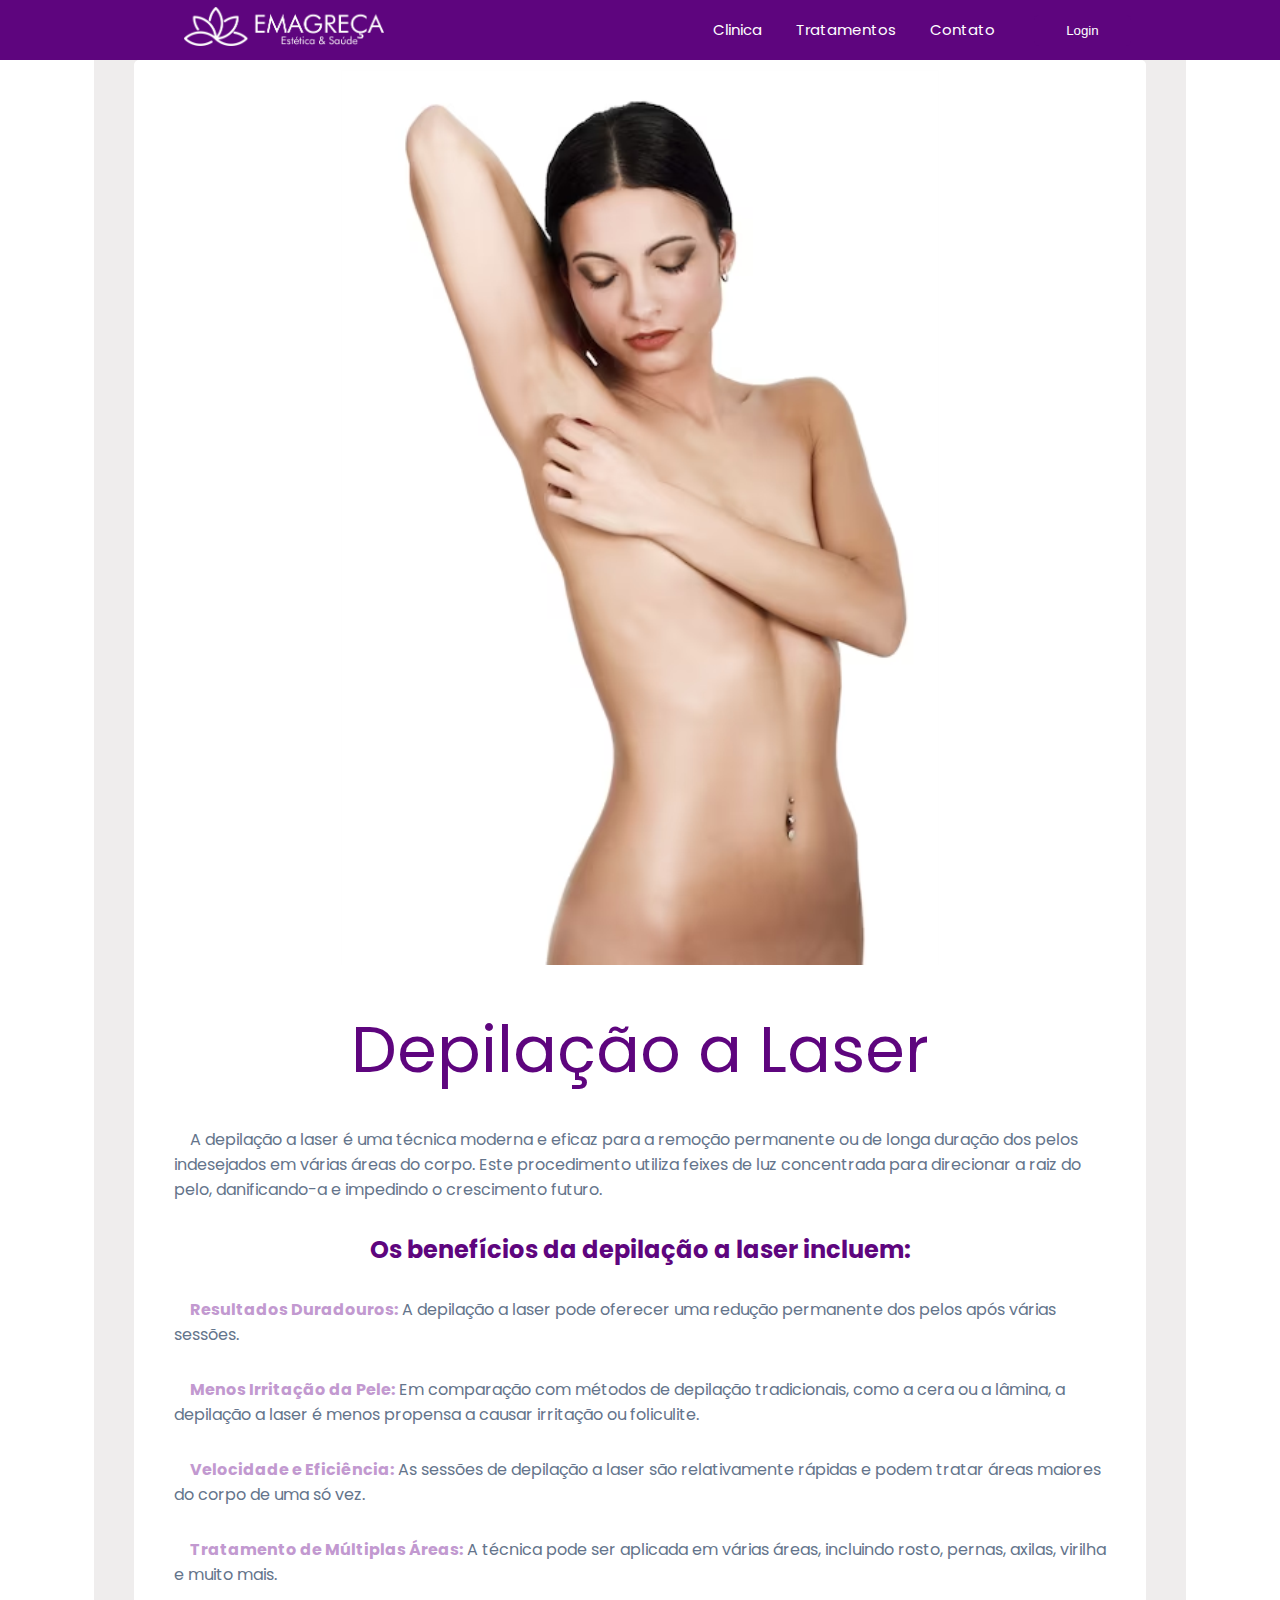
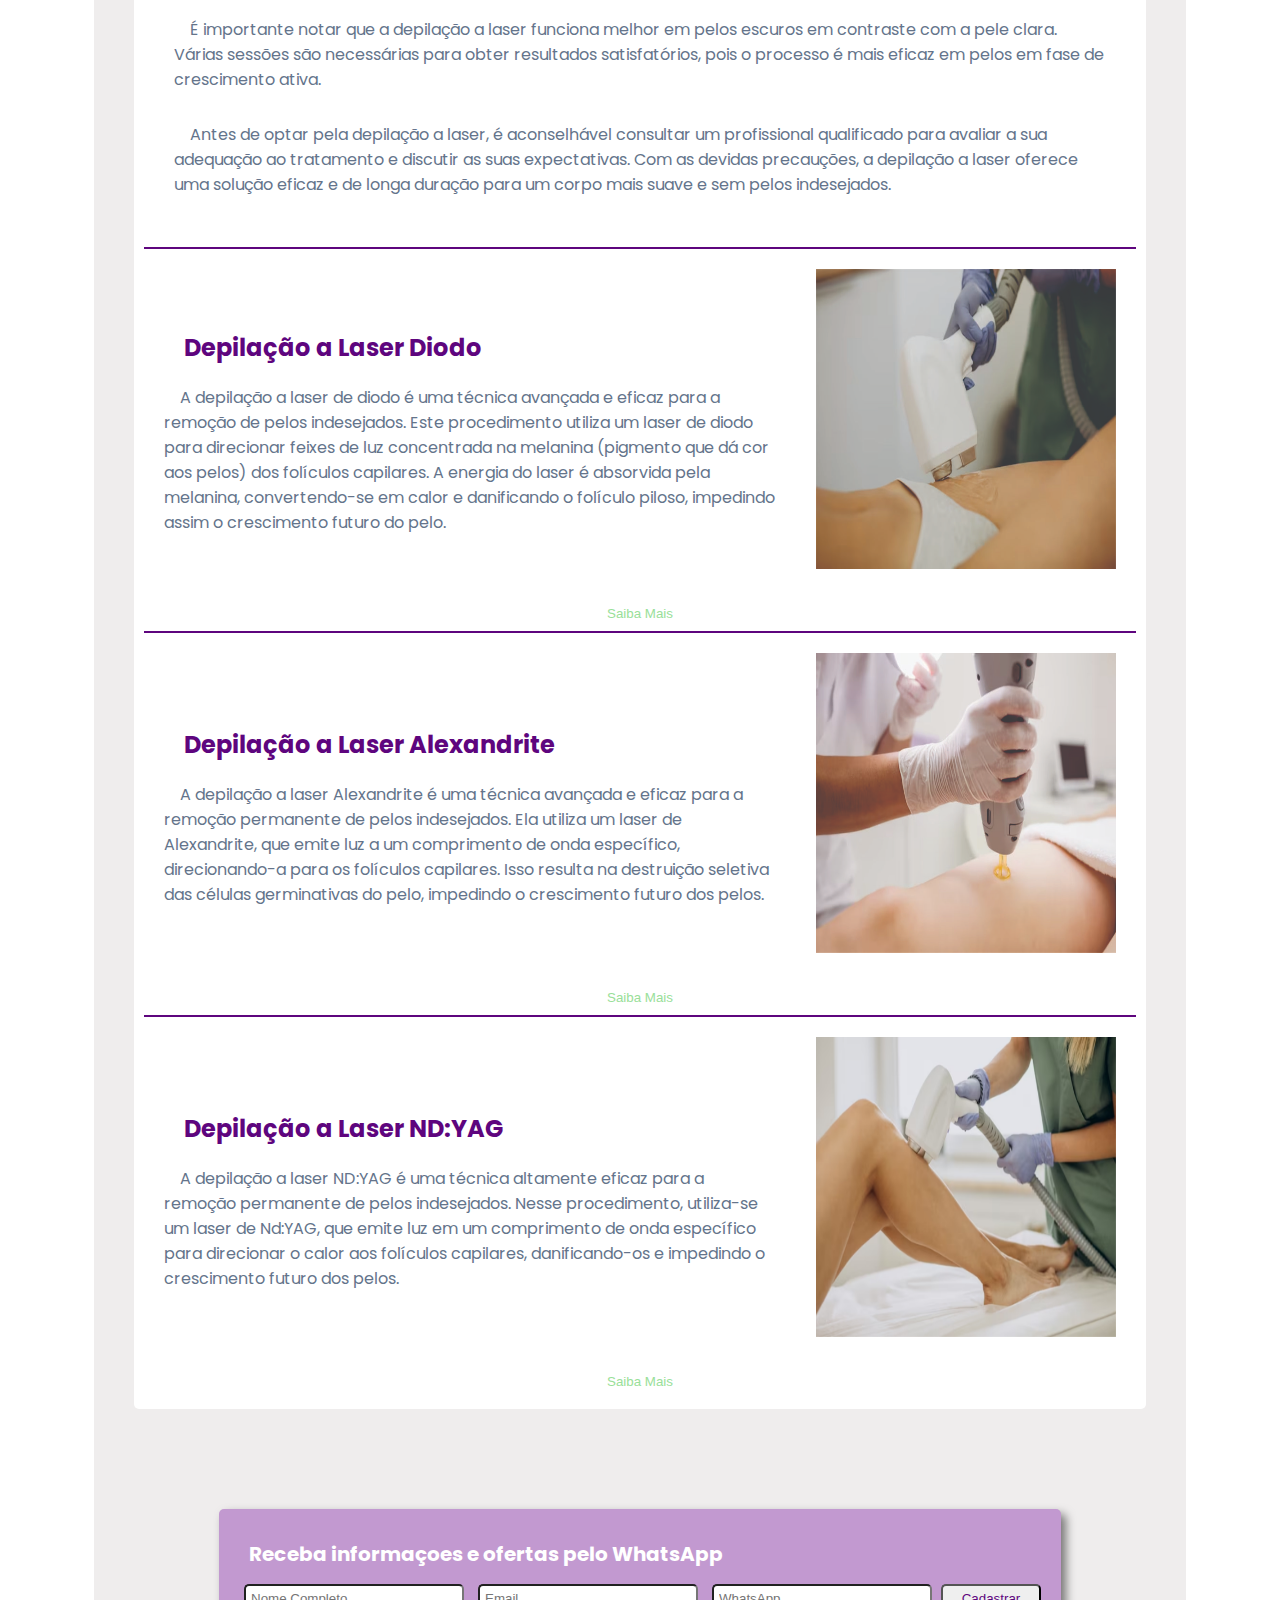
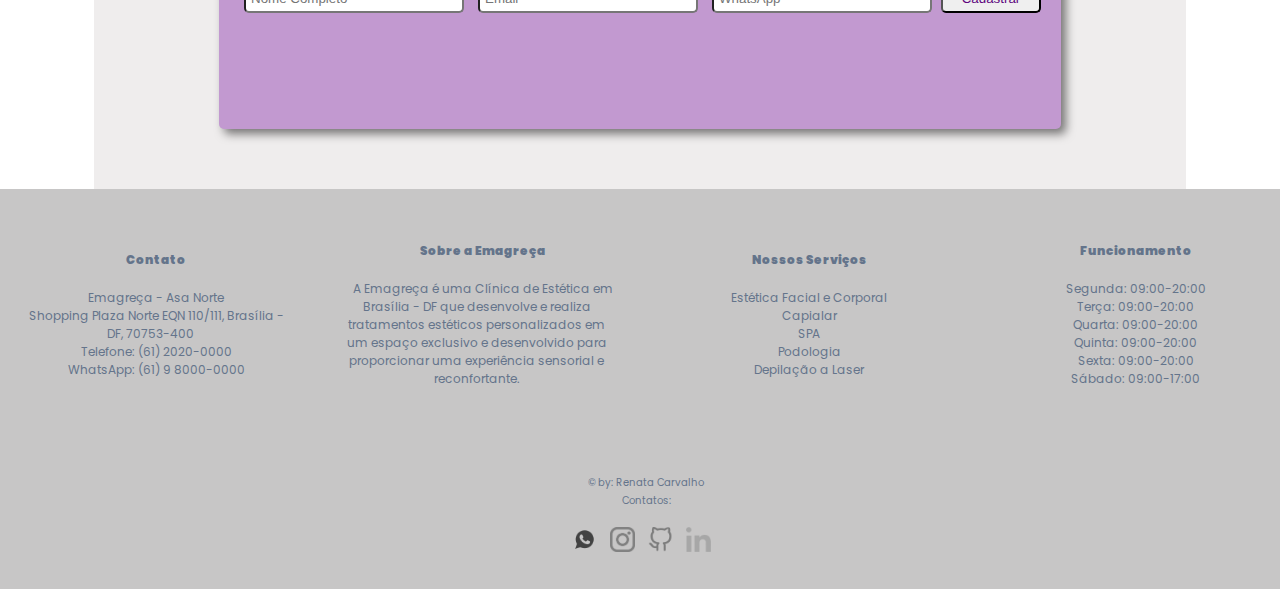
<file: depilacao-laser.html>
<!DOCTYPE html>
<html lang="pt-br">
<head>
    <meta charset="UTF-8">
    <meta name="viewport" content="width=device-width, initial-scale=1.0">
    <title>Depilação a Laser</title>
    <link href="https://cdn.jsdelivr.net/npm/bootstrap@5.3.1/dist/css/bootstrap.min.css" rel="stylesheet" integrity="sha384-4bw+/aepP/YC94hEpVNVgiZdgIC5+VKNBQNGCHeKRQN+PtmoHDEXuppvnDJzQIu9" crossorigin="anonymous">
    <link rel="stylesheet" href="https://fonts.googleapis.com/css2?family=Material+Symbols+Outlined:opsz,wght,FILL,GRAD@20..48,100..700,0..1,-50..200" />
    <link rel="icon" href="./imagens/favicon.png" type="image/x-icon">
    <link rel="stylesheet" href="./assets/css/depilacao-laser.css">
</head>
<body>
    <header>
        <nav id="nav-logo">
            <a href="index.html"><img id="logo" src="./imagens/Logo Emagreça.png" alt="Logo Emagreça"></a>
        </nav>
        <span id="hamburguer" class="material-symbols-outlined">menu</span>
        <nav class="dp-menu">
            <ul>
                <li><a href="./clinca.html">Clinica</a>
                </li>
              </li>
              <li><a  href="#" id="tra">Tratamentos</a>
              <!-- <li><a  href="index.html#tratamentos">Tratamentos</a> -->
                    <ul>
                        <li><a href="capilar.html">Capilar</a></li>
                        <li><a href="./estetica-facial.html">Facial</a></li>
                        <li><a href="./estetica-corporal.html">Corporal</a></li>
                        <li><a href="./depilacao-laser.html">Depilação a laser</a></li>
                        <li><a href="./spa.html">SPA</a></li>
                        <li><a href="./podologia.html">Podologia</a></li>
                    </ul>
                </li>
                <li><a href="#" id="con">Contato</a>
                  <ul>
                    <li><a href="tel:+5561980000000" target="_blank">Telefone</a></li>
                    <li><a href="./agendamento.html">Agendamento</a></li>
                    <li><a href="https://goo.gl/maps/spxzX4NMeBfw7o3H8" target="_blank">Localização</a></li>
                  </ul>
                </li>
                <button type="submit" id="login" value="Login"><a href="./login.html">Login</a></button> 
                <a id="sair" href="./depilacao-laser.html">Sair</a>            
            </ul>
        </nav>
    </header>
    <main>
        <section class="principal">
            <section>
                <div class="img-div1">
                    <img id="img-entrada" src="./imagens/depilaçãototal.png" alt="Depilacao a laser">
                   </div>
                   <div id="text-entrada">          
                    <h1 id="h1-principal">Depilação a <span id="span-text">Laser</span></h1>
                    <p id="p-primeiro">A depilação a laser é uma técnica moderna e eficaz para a remoção permanente ou de longa duração dos pelos indesejados em várias áreas do corpo. Este procedimento utiliza feixes de luz concentrada para direcionar a raiz do pelo, danificando-a e impedindo o crescimento futuro.</p>
    
                    <h2>Os benefícios da depilação a laser incluem:</h2>
                        <p><strong>Resultados Duradouros:</strong> A depilação a laser pode oferecer uma redução permanente dos pelos após várias sessões.</p>                    
                        <p><strong>Menos Irritação da Pele:</strong> Em comparação com métodos de depilação tradicionais, como a cera ou a lâmina, a depilação a laser é menos propensa a causar irritação ou foliculite.</p>
                        <p><strong>Velocidade e Eficiência:</strong> As sessões de depilação a laser são relativamente rápidas e podem tratar áreas maiores do corpo de uma só vez.</p>
                        <p><strong>Tratamento de Múltiplas Áreas:</strong> A técnica pode ser aplicada em várias áreas, incluindo rosto, pernas, axilas, virilha e muito mais.</p>

                        <p>É importante notar que a depilação a laser funciona melhor em pelos escuros em contraste com a pele clara. Várias sessões são necessárias para obter resultados satisfatórios, pois o processo é mais eficaz em pelos em fase de crescimento ativa.</p>

                        <p>Antes de optar pela depilação a laser, é aconselhável consultar um profissional qualificado para avaliar a sua adequação ao tratamento e discutir as suas expectativas. Com as devidas precauções, a depilação a laser oferece uma solução eficaz e de longa duração para um corpo mais suave e sem pelos indesejados.</p>

                    
                   </div>
                  <div class="container">
                    <div id="text2"> 
                        <h2>Depilação a Laser Diodo</h2>
                        <p>A depilação a laser de diodo é uma técnica avançada e eficaz para a remoção de pelos indesejados. Este procedimento utiliza um laser de diodo para direcionar feixes de luz concentrada na melanina (pigmento que dá cor aos pelos) dos folículos capilares. A energia do laser é absorvida pela melanina, convertendo-se em calor e danificando o folículo piloso, impedindo assim o crescimento futuro do pelo.

                        </p>
                    </div>
                    <div id="img-tratamentos" >
                        <img id="img2" src="./imagens/diodo.jpg" alt="Laser Diodo">
                    </div> 
                    </div>
                    <div id="container-btm">
                    <button class="btn-saibaMais" id="botao-saiba-mais1">Saiba Mais</button>
                    </div>
                     <div id="conteudo1" class="hidden-content">
                     <div id="text2-2">
                        <h3>Principais Benefícios</h3>
                            <ul>
                                <li>Eficácia comprovada na redução permanente dos pelos.</li>
                                <li>Seguro e adequado para diferentes tons de pele.</li>
                                <li>Confortável, com opções de resfriamento para minimizar o desconforto.</li>
                                <li>Versátil, podendo ser usado em várias áreas do corpo.</li>
                                <li>Resultados visíveis após algumas sessões.</li>
                            </ul>

                        <h2>Cuidados Antes e Depois do Tratamento</h2>
                            <p>Antes de realizar o tratamento, é importante evitar a exposição solar e não fazer depilação com cera. Após o tratamento, siga as instruções do profissional para proteger a pele do sol e manter os resultados.</p>

                            <p>Consulte um profissional qualificado para determinar se a depilação a laser de diodo é adequada para você e para obter informações detalhadas sobre o procedimento.</p>             
                    </div>
                    </div>
                    </div>
                    <div  class="container">
                      <div id="text2">
                        <h2>Depilação a Laser Alexandrite</h2>
                             <p>A depilação a laser Alexandrite é uma técnica avançada e eficaz para a remoção permanente de pelos indesejados. Ela utiliza um laser de Alexandrite, que emite luz a um comprimento de onda específico, direcionando-a para os folículos capilares. Isso resulta na destruição seletiva das células germinativas do pelo, impedindo o crescimento futuro dos pelos.</p>
                    </div>
                      <div id="img-tratamentos" >            
                        <img  id="img3" src="./imagens/alexandrite.jpg" alt="Laser Alexandrite">
                    </div>
                    </div>  
                    <div id="container-btm">
                    <button class="btn-saibaMais" id="botao-saiba-mais2">Saiba Mais</button>
                    </div>
                      <div id="conteudo2" class="hidden-content">         
                      <div id="text2-2">
                        <h3>Principais Benefícios</h3>
                        <ul>
                            <li>Elevada eficácia na redução permanente dos pelos.</li>
                            <li>Segurança em diversos tipos de pele, incluindo peles mais claras.</li>
                            <li>Procedimento rápido e com mínimo desconforto.</li>
                            <li>Indicado para várias áreas do corpo, incluindo pernas, axilas, rosto e área do biquíni.</li>
                            <li>Resultados visíveis após algumas sessões.</li>
                        </ul>
                    
                        <h3>Cuidados Antes e Depois do Tratamento</h3>
                        <p>Antes de realizar o tratamento de depilação a laser Alexandrite, evite a exposição solar e não faça depilação com cera. Após o tratamento, siga as orientações do profissional para proteger a pele do sol e garantir resultados duradouros.</p>
                    
                        <p>Consulte um profissional especializado para determinar se a depilação a laser Alexandrite é adequada para você e para obter informações detalhadas sobre o procedimento.</p>
                    
                    
                      </div>
                      </div>
                      </div>
                    <div  class="container">
                      <div id="text2">
                        <h2>Depilação a Laser ND:YAG</h2>
                            <p>A depilação a laser ND:YAG é uma técnica altamente eficaz para a remoção permanente de pelos indesejados. Nesse procedimento, utiliza-se um laser de Nd:YAG, que emite luz em um comprimento de onda específico para direcionar o calor aos folículos capilares, danificando-os e impedindo o crescimento futuro dos pelos.</p>
                    </div>
                      <div id="img-tratamentos" >            
                        <img  id="img3" src="./imagens/depilacao nd laser.png" alt="Reflexo Podal">
                    </div>
                    </div>  
                    <div id="container-btm">
                    <button class="btn-saibaMais" id="botao-saiba-mais3">Saiba Mais</button>
                    </div>
                      <div id="conteudo3" class="hidden-content">         
                      <div id="text2-2">
                        <h3>Principais Benefícios</h3>
                        <ul>
                            <li>Alta eficácia na redução permanente dos pelos.</li>
                            <li>Seguro e adequado para uma variedade de tons de pele, incluindo peles mais escuras.</li>
                            <li>Mínimo desconforto durante o procedimento.</li>
                            <li>Pode ser aplicado em diferentes áreas do corpo, como pernas, axilas, rosto e área do biquíni.</li>
                            <li>Resultados visíveis após algumas sessões.</li>
                        </ul>
                    
                        <h2>Cuidados Antes e Depois do Tratamento</h2>
                        <p>Antes de se submeter ao tratamento de depilação a laser ND:YAG, evite a exposição solar e não faça depilação com cera. Após o procedimento, siga as orientações do profissional para proteger a pele do sol e garantir resultados duradouros.</p>
                    
                        <p>É fundamental consultar um profissional especializado para determinar se a depilação a laser ND:YAG é adequada para você e para obter informações detalhadas sobre o procedimento.</p>
                      </div>
                      </div>
                      </div>
            </section>
                <div class="cadastro-whatsapp">
                    <h4>Receba informaçoes e ofertas pelo WhatsApp</h4>
                    <input type="text" id="nome" placeholder="Nome Completo" maxlength="50" >
                    <input type="email" id="email" placeholder="Email" maxlength="50" >
                    <input type="number" id="whatsapp" placeholder="WhatsApp" maxlength="11" >
                    <button id="cadastrar">Cadastrar</button>
                </div>
        </section>
        </main>
        <footer>
            <div class="footer">
                <div class="contato">
                    <p class="titulofooter"><b>Contato</b></p>
                    <p>Emagreça - Asa Norte</p>
                    <p>Shopping Plaza Norte EQN 110/111, Brasília - DF, 70753-400</p>
                    <p>Telefone: (61) 2020-0000</p>
                    <p>WhatsApp: (61) 9 8000-0000</p>
                </div>
                <div class="sobre">
                    <p class="titulofooter"><b>Sobre a Emagreça</b></p>
                    <p>A Emagreça é uma Clínica de Estética em Brasília - DF que desenvolve e realiza tratamentos estéticos personalizados em um espaço exclusivo e desenvolvido para proporcionar uma experiência sensorial e reconfortante.</p>
                </div>
                <div class="servicos">
                    <p class="titulofooter"><b>Nossos Serviços</b></p>
                    
                        <p>Estética Facial e Corporal</p>
                        <p>Capialar</p>
                        <p>SPA</p>
                        <p>Podologia</p>
                        <p>Depilação a Laser</p>
        
                </div>
                <div class="horario">
                    <p class="titulofooter"><b>Funcionamento</b></p>
                    <p>Segunda: 09:00-20:00</p>
                    <p>Terça: 09:00-20:00</p>
                    <p>Quarta: 09:00-20:00</p>
                    <p>Quinta: 09:00-20:00</p>
                    <p>Sexta: 09:00-20:00</p>
                    <p>Sábado: 09:00-17:00</p>
            
                    
                </div>
            <div class="re">
                <p><small style="color: var(--mid);">&copy; by: Renata Carvalho</small></p>
                <p><small style="color: var(--mid);">Contatos:</small></p>
                <br>
                <p><small>
                    <a href="tel:+5561982655395" target="_blank"><img src="./imagens/whatsapp-logo-1-1.png" alt="Telefone" width="25" height="25" style="margin-right: 10px;" 1></a>
                    <a href="https://www.instagram.com/renata_rcs" target="_blank"><img src="imagens/inst.png" alt="Instagram" width="25" height="25" style="margin-right: 10px;"></a> 
                    <a href="https://github.com/Renata-rcs/" target="_blank"><img src="./imagens/git.png" width="25" height="25"alt="Github" style="margin-right: 10px;"></a>
                    <a href="https://www.linkedin.com/in/renata-carvalho-02a718273" target="_blank"><img src="./imagens/linkedin.png" width="25" height="25"alt="Linkedin" style="margin-right: 10px;"></a>
                </small></p>
            </div>
            </div>
        </footer>
        <script src="https://ajax.googleapis.com/ajax/libs/jquery/3.5.1/jquery.min.js"></script>
        <script src="https://cdnjs.cloudflare.com/ajax/libs/popper.js/1.16.0/umd/popper.min.js"></script>
        <script src="https://maxcdn.bootstrapcdn.com/bootstrap/4.5.2/js/bootstrap.min.js"></script>
        <script src="./assets/js/menu.js"></script>
        <script src="./assets/js/login.js"></script>
        <script src="./assets/js/cadWhatsapp.js"></script>
        <script src="./assets/js/saibaMais.js"></script>

        </body>
        </html>
</file>
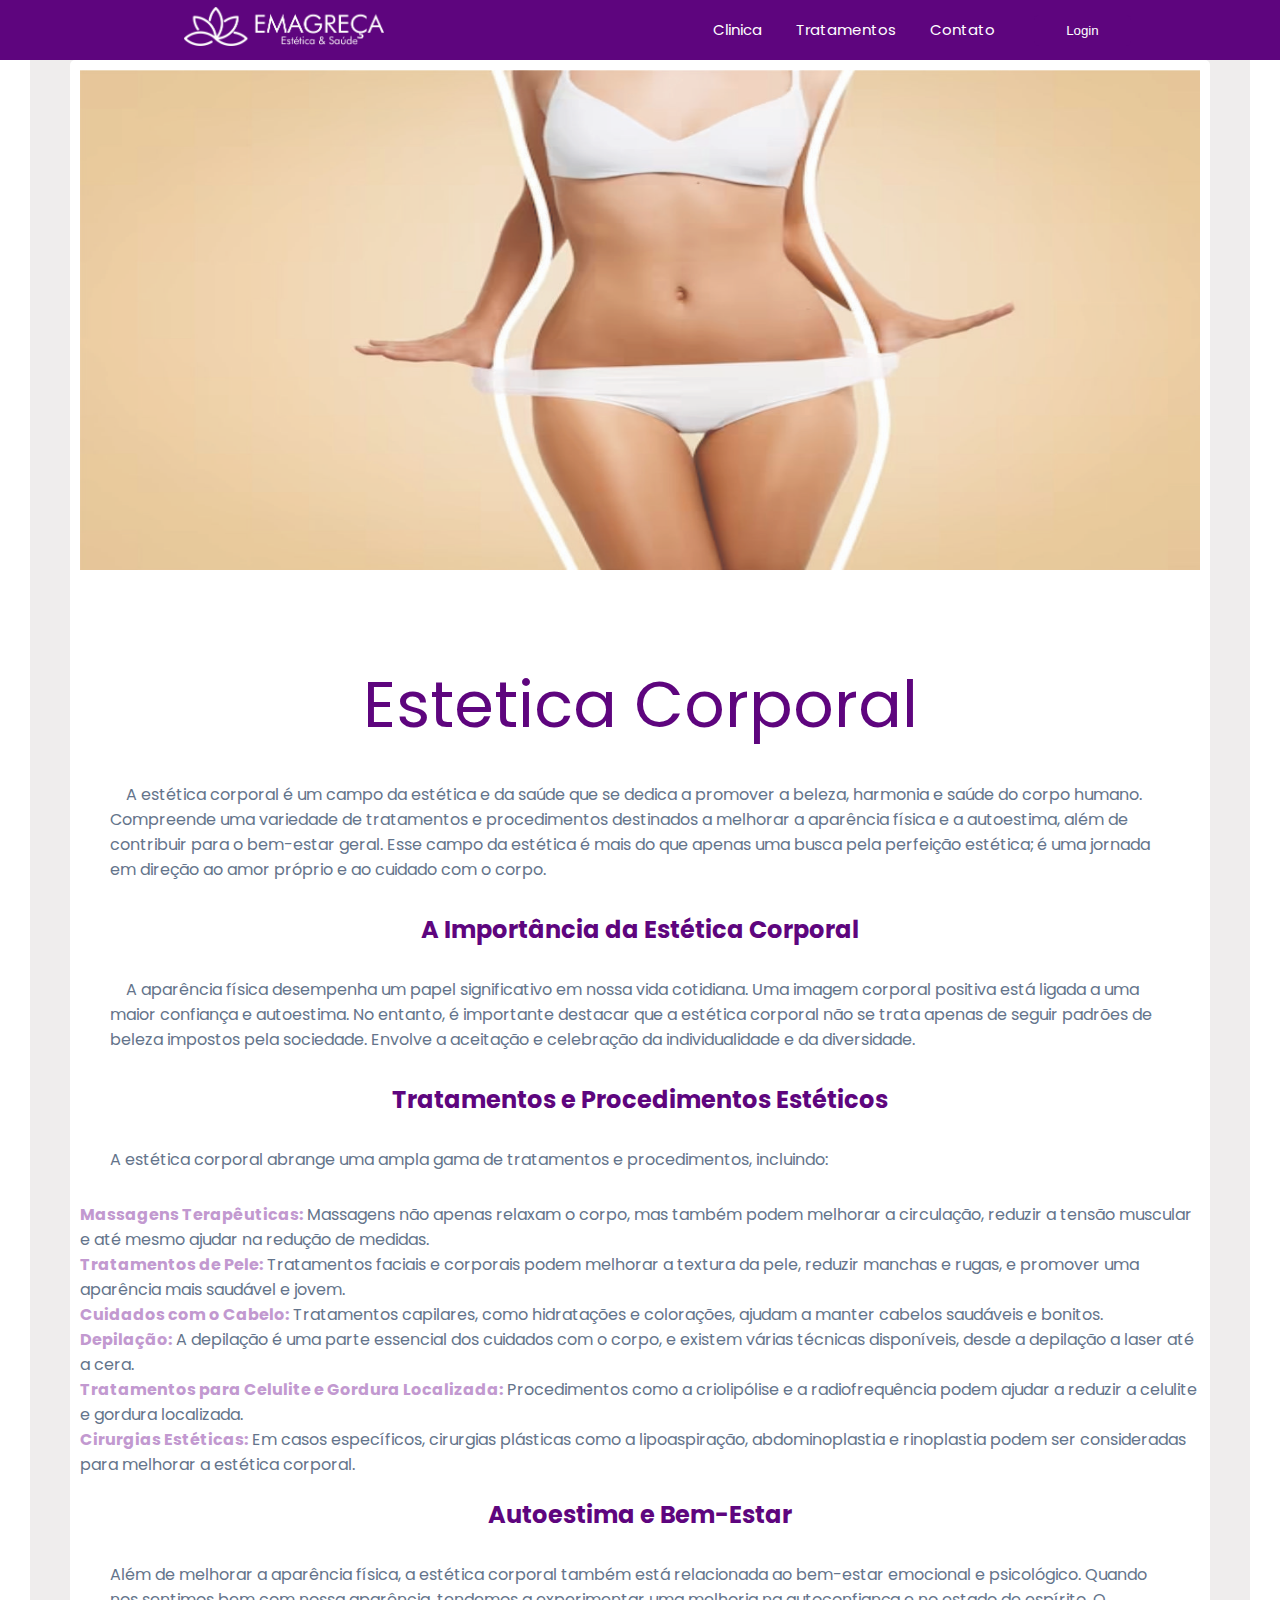
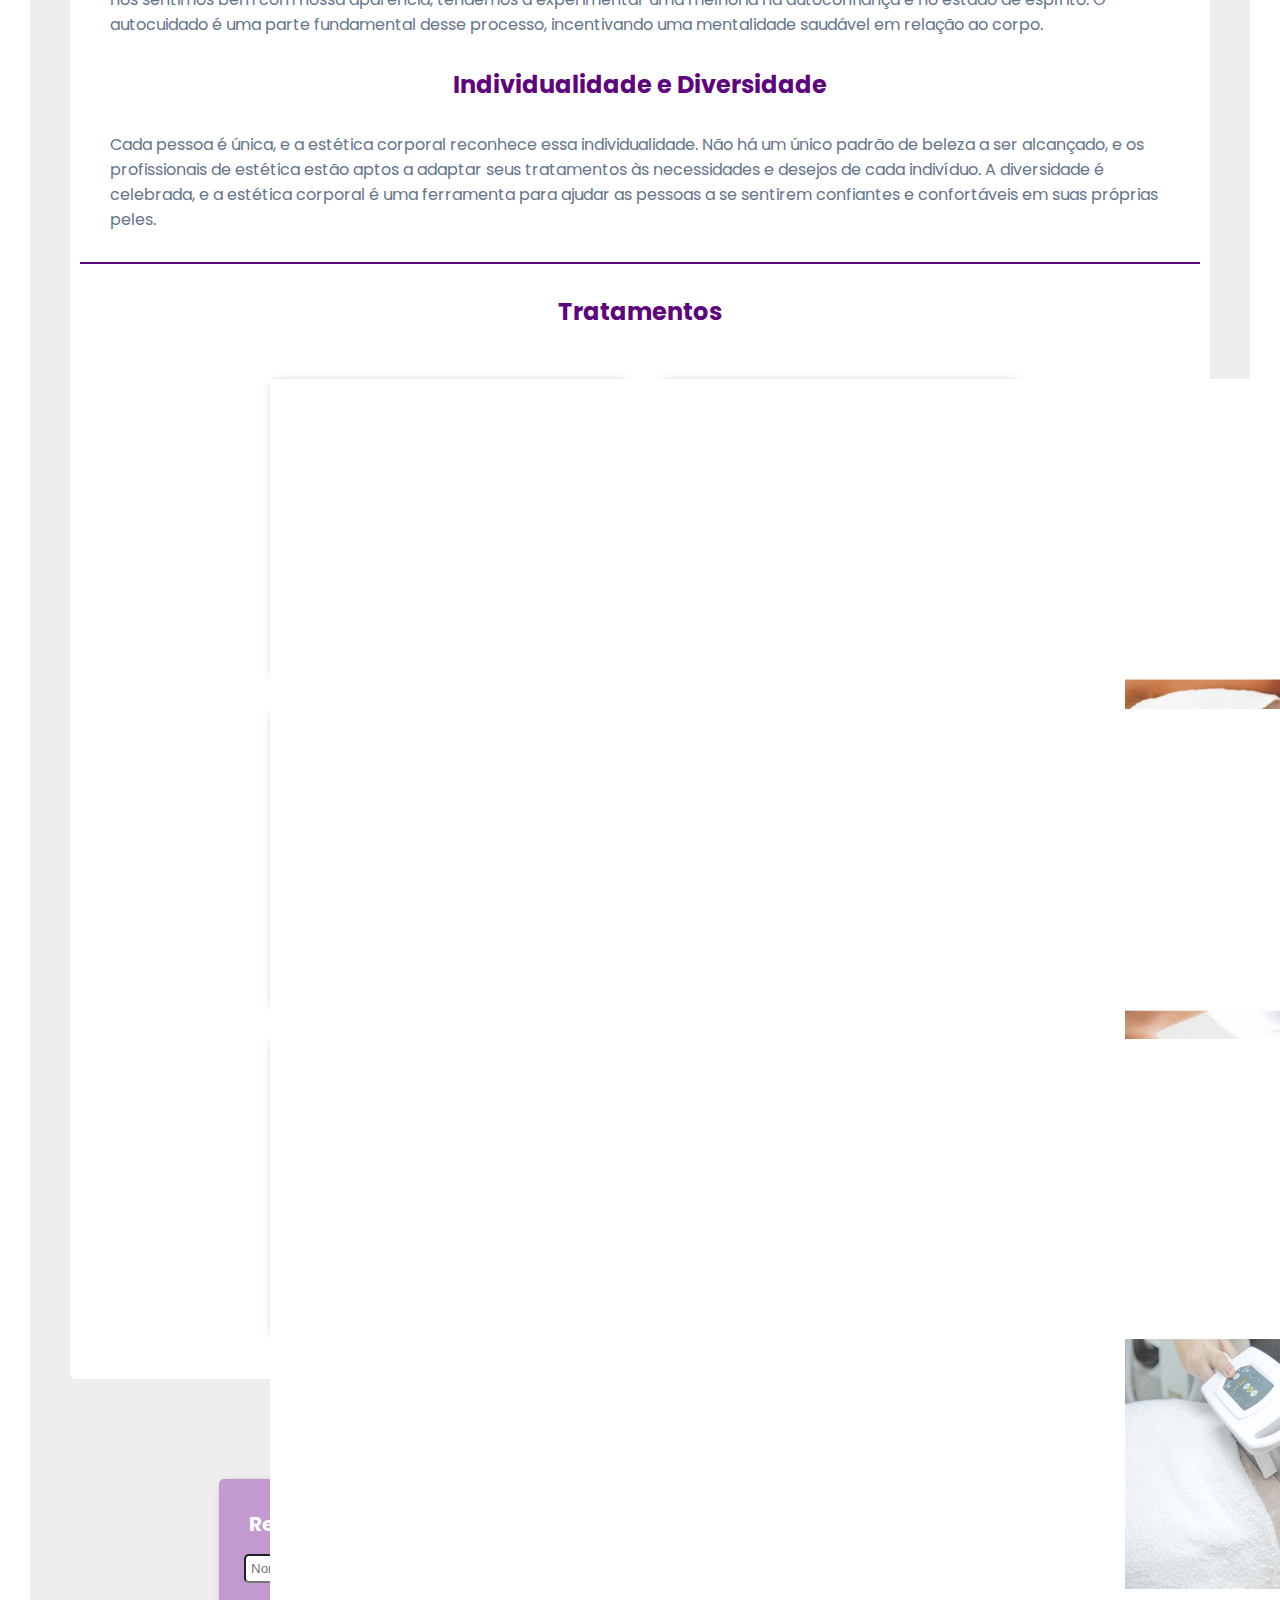
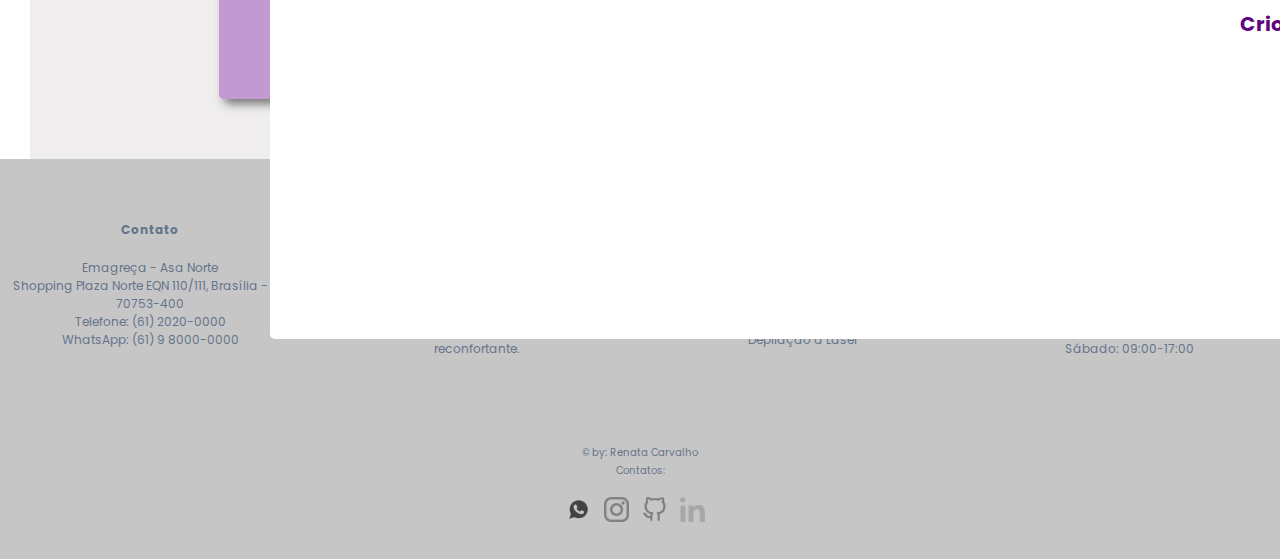
<file: estetica-corporal.html>
<!DOCTYPE html>
<html lang="pt-br">
<head>
    <meta charset="UTF-8">
    <meta name="viewport" content="width=device-width, initial-scale=1.0">
    <title>Estetica Corporal</title>
    <link href="https://cdn.jsdelivr.net/npm/bootstrap@5.3.1/dist/css/bootstrap.min.css" rel="stylesheet" integrity="sha384-4bw+/aepP/YC94hEpVNVgiZdgIC5+VKNBQNGCHeKRQN+PtmoHDEXuppvnDJzQIu9" crossorigin="anonymous">
    <link rel="stylesheet" href="https://fonts.googleapis.com/css2?family=Material+Symbols+Outlined:opsz,wght,FILL,GRAD@20..48,100..700,0..1,-50..200" />
    <link rel="icon" href="./imagens/favicon.png" type="image/x-icon">
    <link rel="stylesheet" href="./assets/css/estetica-corporal.css">
</head>
<body>
    <header>
        <nav id="nav-logo">
            <a href="index.html"><img id="logo" src="./imagens/Logo Emagreça.png" alt="Logo Emagreça"></a>
        </nav>
        <span id="hamburguer" class="material-symbols-outlined">menu</span>
        <nav class="dp-menu">
            <ul>
                <li><a href="./clinca.html">Clinica</a>
                </li>
              </li>
              <li><a  href="#">Tratamentos</a>
                    <ul>
                        <li><a href="capilar.html">Capilar</a></li>
                        <li><a href="./estetica-facial.html">Facial</a></li>
                        <li><a href="./estetica-corporal.html">Corporal</a></li>
                        <li><a href="./depilacao-laser.html">Depilação a laser</a></li>
                        <li><a href="./spa.html">SPA</a></li>
                        <li><a href="./podologia.html">Podologia</a></li>
                    </ul>
                </li>
                <li><a href="#">Contato</a>
                  <ul>
                    <li><a href="tel:+5561980000000" target="_blank">Telefone</a></li>
                    <li><a href="./agendamento.html">Agendamento</a></li>
                    <li><a href="https://goo.gl/maps/spxzX4NMeBfw7o3H8" target="_blank">Localização</a></li>
                  </ul>
                </li>
                <button type="submit" id="login" value="Login"><a href="./login.html">Login</a></button>
                <a id="sair" href="./estetica-corporal.html">Sair</a>             
            </ul>
        </nav>
    </header>
    <main>
        <section class="principal">
            <section>
                <div class="img-div1">
                    <img id="img-entrada" src="./imagens/estetica-corporal.jpg" alt="">
                   </div>
                   <div id="text-entrada">          
                    <h1 id="h1-principal">Estetica <span id="span-text">Corporal</span></h1>
                    <p id="p-primeiro">A estética corporal é um campo da estética e da saúde que se dedica a promover a beleza, harmonia e saúde do corpo humano. Compreende uma variedade de tratamentos e procedimentos destinados a melhorar a aparência física e a autoestima, além de contribuir para o bem-estar geral. Esse campo da estética é mais do que apenas uma busca pela perfeição estética; é uma jornada em direção ao amor próprio e ao cuidado com o corpo.</p>

                    <h2>A Importância da Estética Corporal</h2>
                
                    <p id="p-primeiro">A aparência física desempenha um papel significativo em nossa vida cotidiana. Uma imagem corporal positiva está ligada a uma maior confiança e autoestima. No entanto, é importante destacar que a estética corporal não se trata apenas de seguir padrões de beleza impostos pela sociedade. Envolve a aceitação e celebração da individualidade e da diversidade.</p>
                
                    <h2>Tratamentos e Procedimentos Estéticos</h2>
                
                    <p>A estética corporal abrange uma ampla gama de tratamentos e procedimentos, incluindo:</p>
                
                    <ul>
                        <li><strong>Massagens Terapêuticas:</strong> Massagens não apenas relaxam o corpo, mas também podem melhorar a circulação, reduzir a tensão muscular e até mesmo ajudar na redução de medidas.</li>
                        <li><strong>Tratamentos de Pele:</strong> Tratamentos faciais e corporais podem melhorar a textura da pele, reduzir manchas e rugas, e promover uma aparência mais saudável e jovem.</li>
                        <li><strong>Cuidados com o Cabelo:</strong> Tratamentos capilares, como hidratações e colorações, ajudam a manter cabelos saudáveis e bonitos.</li>
                        <li><strong>Depilação:</strong> A depilação é uma parte essencial dos cuidados com o corpo, e existem várias técnicas disponíveis, desde a depilação a laser até a cera.</li>
                        <li><strong>Tratamentos para Celulite e Gordura Localizada:</strong> Procedimentos como a criolipólise e a radiofrequência podem ajudar a reduzir a celulite e gordura localizada.</li>
                        <li><strong>Cirurgias Estéticas:</strong> Em casos específicos, cirurgias plásticas como a lipoaspiração, abdominoplastia e rinoplastia podem ser consideradas para melhorar a estética corporal.</li>
                    </ul>
                
                    <h2>Autoestima e Bem-Estar</h2>
                
                    <p>Além de melhorar a aparência física, a estética corporal também está relacionada ao bem-estar emocional e psicológico. Quando nos sentimos bem com nossa aparência, tendemos a experimentar uma melhoria na autoconfiança e no estado de espírito. O autocuidado é uma parte fundamental desse processo, incentivando uma mentalidade saudável em relação ao corpo.</p>
                
                    <h2>Individualidade e Diversidade</h2>
                
                    <p>Cada pessoa é única, e a estética corporal reconhece essa individualidade. Não há um único padrão de beleza a ser alcançado, e os profissionais de estética estão aptos a adaptar seus tratamentos às necessidades e desejos de cada indivíduo. A diversidade é celebrada, e a estética corporal é uma ferramenta para ajudar as pessoas a se sentirem confiantes e confortáveis em suas próprias peles.</p>
                   </div>
                  <h2>Tratamentos</h2>
                   <div class="card-container">
                    <div class="card">
                        <div class="card-front">
                            <img id="img-card" src="./imagens/modeladora.jpg" alt="Massagem modeladora">
                            <h3>Mas. modeladora</h3>
                        </div>
                        <div class="card-back">
                            <p>A massagem modeladora é uma técnica terapêutica que combina a arte do toque com benefícios estéticos. É conhecida por seu poder de remodelar o corpo e promover uma sensação revigorante de bem-estar. Essa modalidade de massagem é muito procurada por aqueles que desejam melhorar a aparência e a autoestima, além de alcançar uma sensação de relaxamento profundo.</p>
                        </div>
                    </div>
                    <div class="card">
                        <div class="card-front">
                            <img id="img-card" src="./imagens/drenagem.jpg" alt="Drenagem linfatica">
                            <h3>Drenagem Linfatica</h3>
                        </div>
                        <div class="card-back">
                            <p>A drenagem linfática é uma técnica de massagem terapêutica suave que se concentra em estimular o sistema linfático do corpo para promover a remoção de excesso de líquidos, toxinas e resíduos metabólicos. Essa técnica tem sido amplamente reconhecida pelos seus benefícios para a saúde, bem-estar e beleza.</p>
                        </div>
                    </div>
                    <div class="card">
                        <div class="card-front">
                            <img id="img-card" src="./imagens/liponao cirurgica.png" alt="Lipo não cirurgica" >
                            <h3>Lipo não cirurgica</h3>
                        </div>
                        <div class="card-back">
                            <p>A lipo não cirúrgica, também conhecida como lipoaspiração não invasiva, é uma técnica inovadora que oferece uma alternativa segura e eficaz à lipoaspiração tradicional, sem a necessidade de incisões cirúrgicas. Esta modalidade de tratamento tem ganhado popularidade nos últimos anos devido aos seus benefícios e à sua abordagem minimamente invasiva.</p>
                        </div>
                    </div>
                    <div class="card">
                        <div class="card-front">
                            <img id="img-card" src="./imagens/celulite-tratamento.jpg" alt="Tratamento contra as celulites" >
                            <h3>Tra. c. celulites</h3>
                        </div>
                        <div class="card-back">
                           <p>A celulite, muitas vezes referida como "casca de laranja", é uma preocupação estética comum que afeta pessoas de todas as idades e tipos de corpo. Ela ocorre quando depósitos de gordura sob a pele pressionam contra o tecido conjuntivo, resultando em uma aparência ondulada ou irregular na pele. Embora não seja prejudicial à saúde, a celulite pode afetar a autoestima e a confiança de muitas pessoas.</p>
                        </div>
                    </div>
                    <div class="card">
                        <div class="card-front">
                            <img id="img-card" src="./imagens/endermologia2.png" alt="Endermologia">
                            <h3>Endermologia</h3>
                        </div>
                        <div class="card-back">
                            <p>A endermologia é uma técnica avançada de tratamento estético que visa melhorar a aparência da pele, reduzir a celulite e promover a circulação sanguínea. Utilizada por profissionais de estética e fisioterapeutas, essa terapia não invasiva oferece uma série de benefícios para aqueles que buscam melhorar a textura da pele e remodelar o corpo de forma não cirúrgica</p>
                        </div>
                    </div>
                    <div class="card" >
                        <div class="card-front">
                            <img id="img-card" src="./imagens/crioplipose.jpg" alt="Criolipólise" >
                            <h3>Crioplipóse</h3>
                        </div>
                        <div class="card-back">
                            <p>criolipólise é um procedimento estético inovador que se tornou cada vez mais popular para a redução de gordura localizada e o contorno do corpo. Esta técnica não invasiva oferece uma alternativa eficaz à lipoaspiração cirúrgica, permitindo que as pessoas esculpam suas silhuetas de forma mais suave e segura.</p>
                        </div>
                    </div>
                  </div>
            </section>

        <div class="cadastro-whatsapp">
            <h4>Receba informaçoes e ofertas pelo WhatsApp</h4>
            <input type="text" id="nome" placeholder="Nome Completo" maxlength="50" >
            <input type="email" id="email" placeholder="Email" maxlength="50" >
            <input type="number" id="whatsapp" placeholder="WhatsApp" maxlength="11" >
            <button id="cadastrar">Cadastrar</button>
            
        </div>

        </section>
        </main>
        <footer>
            <div class="footer">
                <div class="contato">
                    <p class="titulofooter">Contato</p>
                    <p>Emagreça - Asa Norte</p>
                    <p>Shopping Plaza Norte EQN 110/111, Brasília - DF, 70753-400</p>
                    <p>Telefone: (61) 2020-0000</p>
                    <p>WhatsApp: (61) 9 8000-0000</p>
                </div>
                <div class="sobre">
                    <p class="titulofooter">Sobre a Emagreça</p>
                    <p>A Emagreça é uma Clínica de Estética em Brasília - DF que desenvolve e realiza tratamentos estéticos personalizados em um espaço exclusivo e desenvolvido para proporcionar uma experiência sensorial e reconfortante.</p>
                </div>
                <div class="servicos">
                    <p class="titulofooter">Nossos Serviços</p>
                    
         <p>Estética Facial e Corporal</p>
         <p>Capialar</p>
         <p>SPA</p>
         <p>Podologia</p>
         <p>Depilação a Laser</p>
        
                </div>
                <div class="horario">
                    <p class="titulofooter">Funcionamento</p>
                    <p>Segunda: 09:00-20:00</p>
                    <p>Terça: 09:00-20:00</p>
                    <p>Quarta: 09:00-20:00</p>
                    <p>Quinta: 09:00-20:00</p>
                    <p>Sexta: 09:00-20:00</p>
                    <p>Sábado: 09:00-17:00</p>
            
                    
                </div>
            <div class="re">
                <p><small style="color: var(--mid);">&copy; by: Renata Carvalho</small></p>
                <p><small style="color: var(--mid);">Contatos:</small></p>
                <br>
                <p><small>
                    <a href="tel:+5561982655395" target="_blank"><img src="./imagens/whatsapp-logo-1-1.png" alt="Telefone" width="25" height="25" style="margin-right: 10px;" 1></a>
                    <a href="https://www.instagram.com/renata_rcs" target="_blank"><img src="imagens/inst.png" alt="Instagram" width="25" height="25" style="margin-right: 10px;"></a> 
                    <a href="https://github.com/Renata-rcs/" target="_blank"><img src="./imagens/git.png" width="25" height="25"alt="Github" style="margin-right: 10px;"></a>
                    <a href="https://www.linkedin.com/in/renata-carvalho-02a718273" target="_blank"><img src="./imagens/linkedin.png" width="25" height="25"alt="Linkedin" style="margin-right: 10px;"></a>
                </small></p>
            </div>
            </div>
          
        </footer>
        <script src="https://ajax.googleapis.com/ajax/libs/jquery/3.5.1/jquery.min.js"></script>
        <script src="https://cdnjs.cloudflare.com/ajax/libs/popper.js/1.16.0/umd/popper.min.js"></script>
        <script src="https://maxcdn.bootstrapcdn.com/bootstrap/4.5.2/js/bootstrap.min.js"></script>
        <script src="./assets/js/menu.js"></script>
        <script src="./assets/js/login.js"></script>
        <script src="./assets/js/cadWhatsapp.js"></script>
        
        </body>
        </html>
</file>
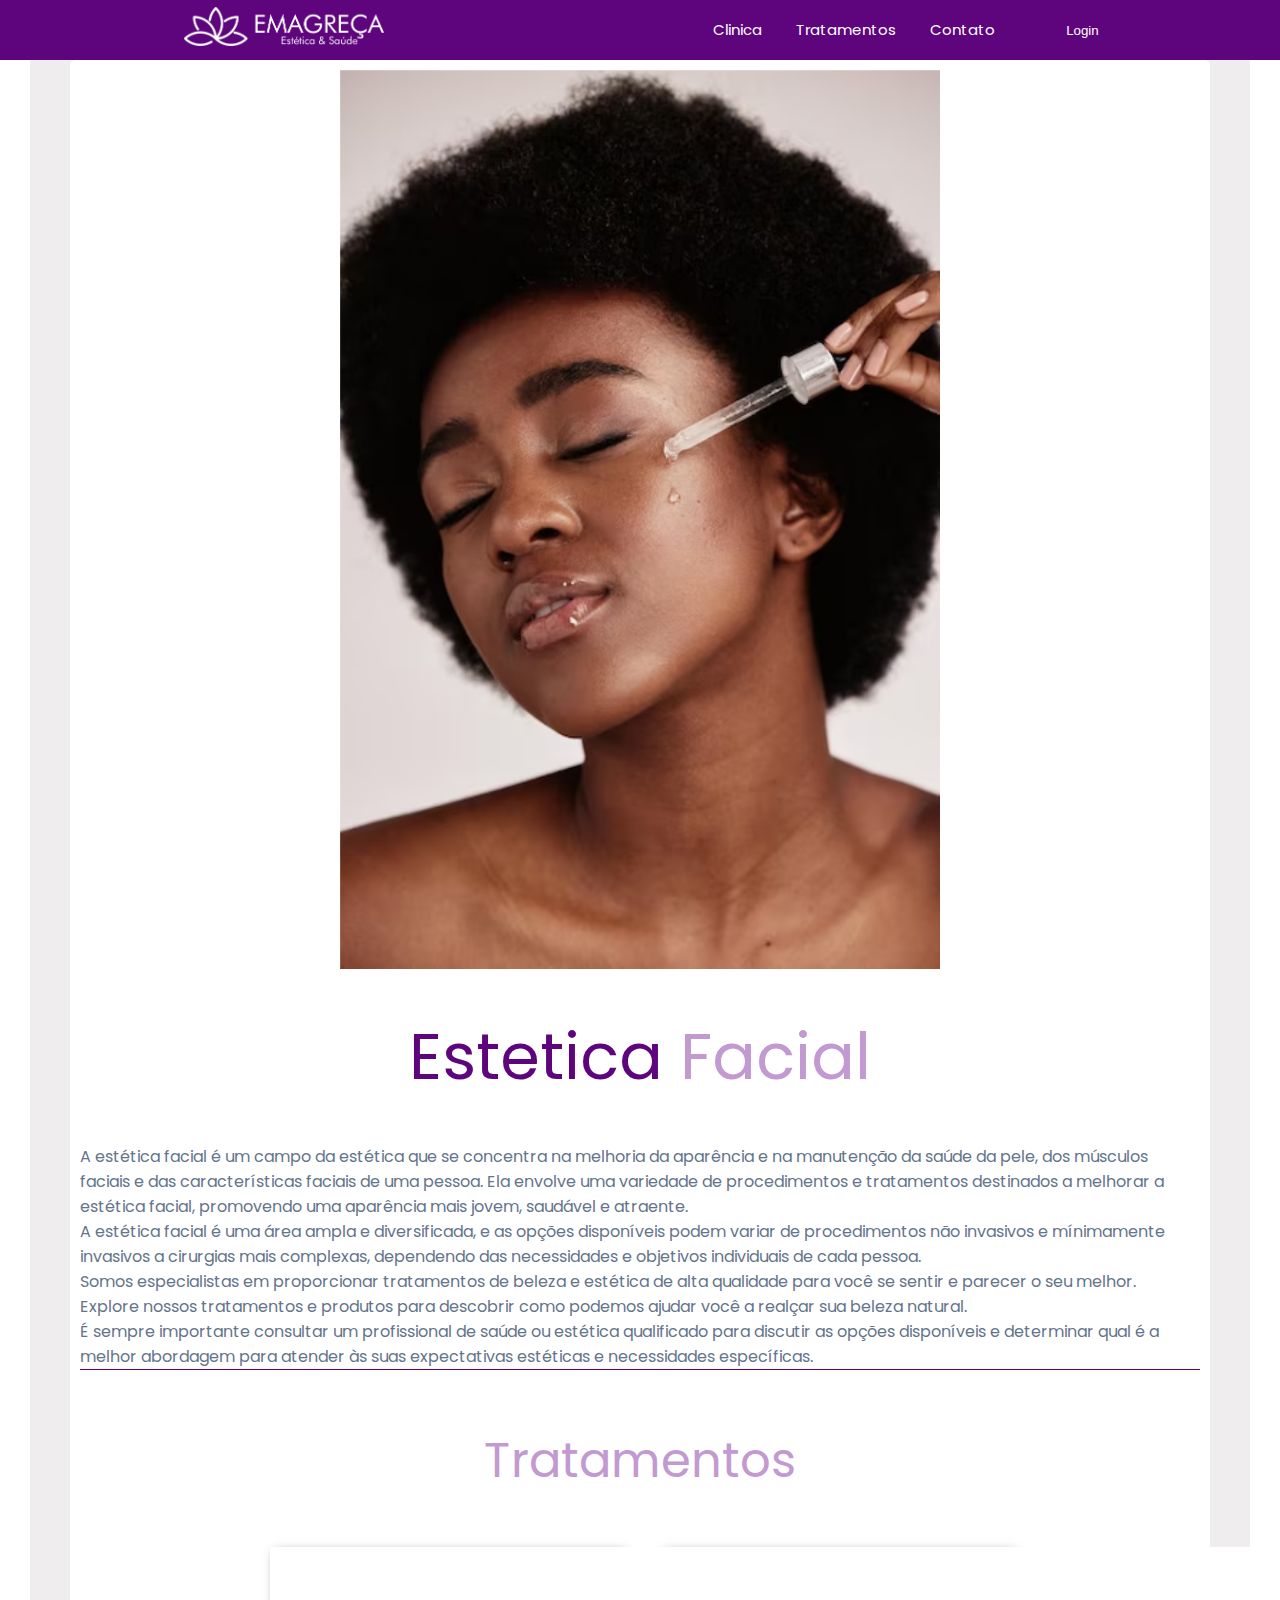
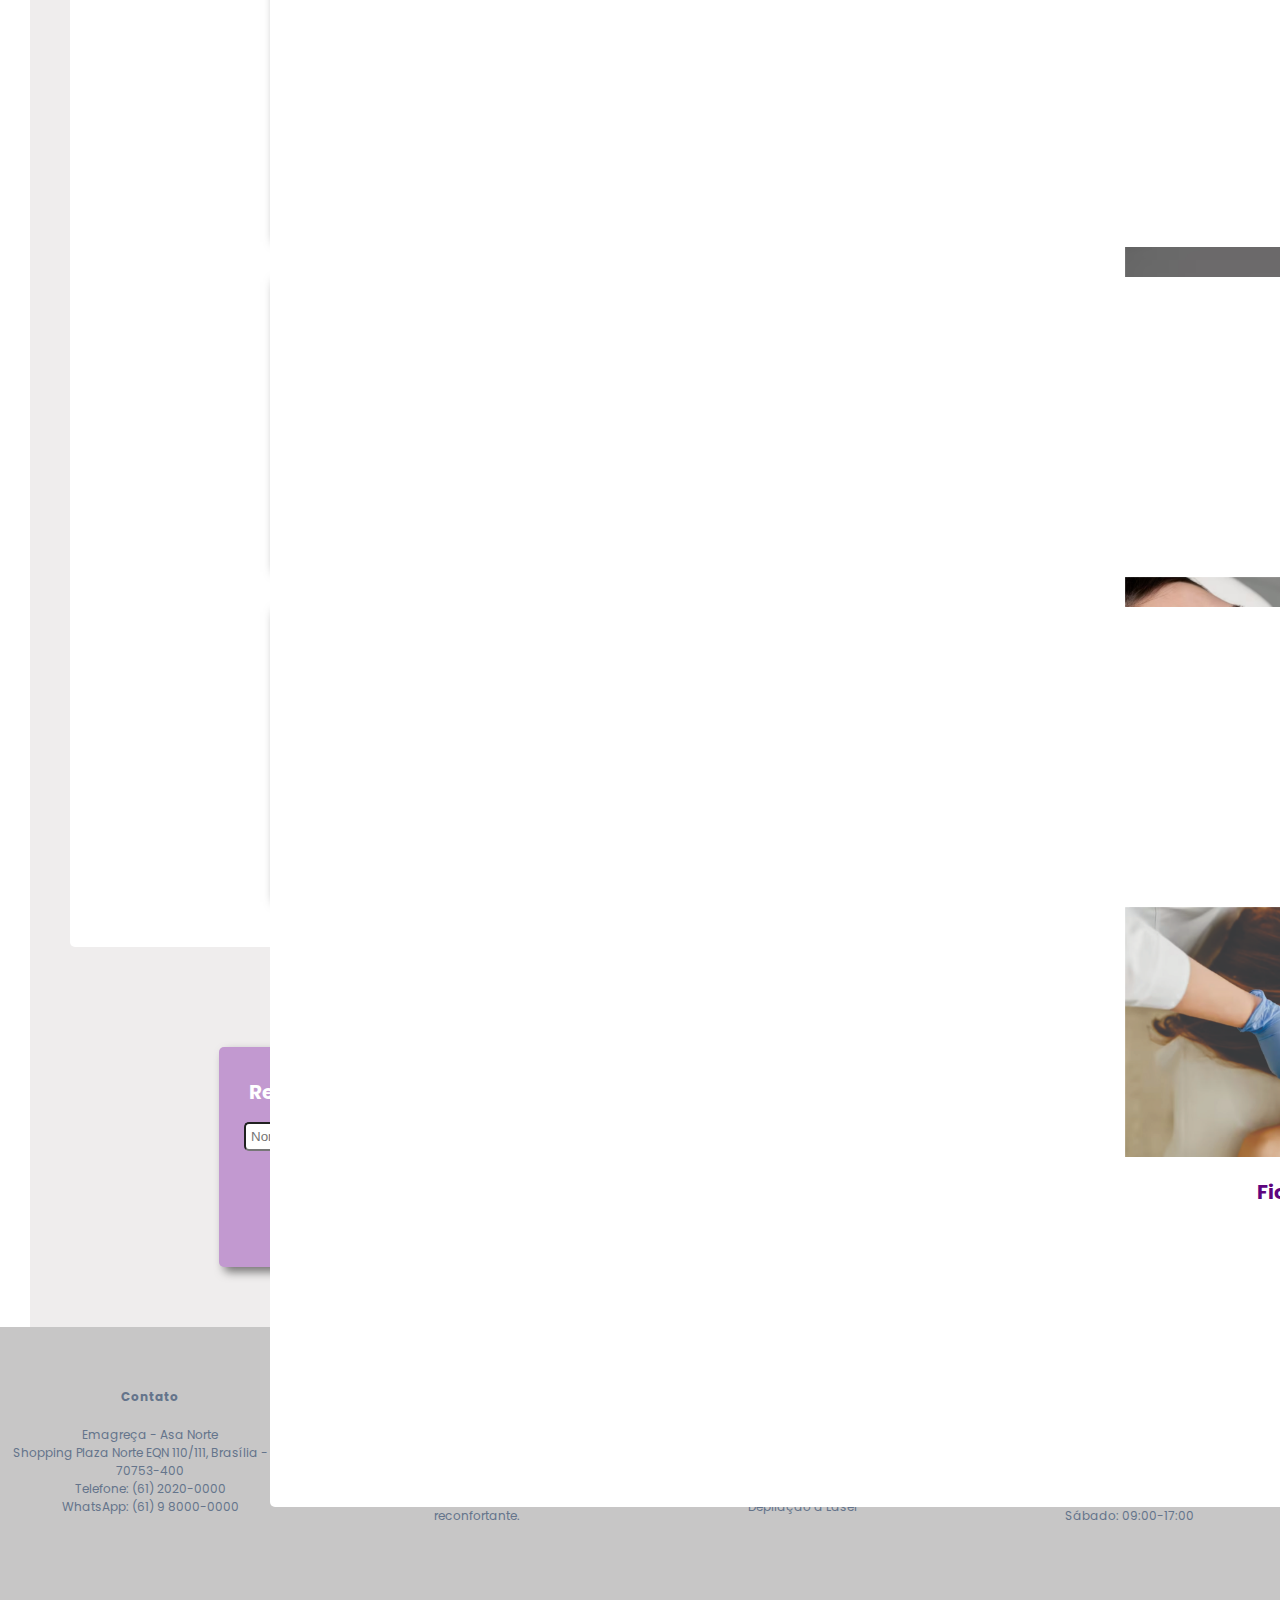
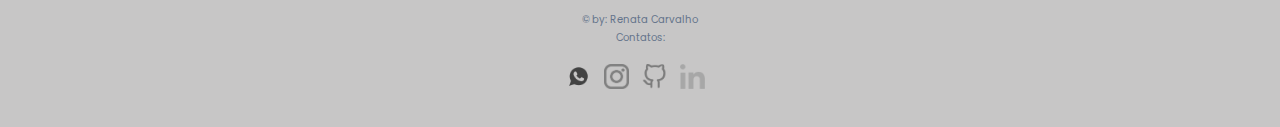
<file: estetica-facial.html>
<!DOCTYPE html>
<html lang="en">
<head>
    <meta charset="UTF-8">
    <meta name="viewport" content="width=device-width, initial-scale=1.0">
    <title>Estetica Facial</title>
    <link href="https://cdn.jsdelivr.net/npm/bootstrap@5.3.1/dist/css/bootstrap.min.css" rel="stylesheet" integrity="sha384-4bw+/aepP/YC94hEpVNVgiZdgIC5+VKNBQNGCHeKRQN+PtmoHDEXuppvnDJzQIu9" crossorigin="anonymous">
    <link rel="stylesheet" href="https://fonts.googleapis.com/css2?family=Material+Symbols+Outlined:opsz,wght,FILL,GRAD@20..48,100..700,0..1,-50..200" />
    <link rel="icon" href="./imagens/favicon.png" type="image/x-icon">
    <link rel="stylesheet" href="./assets/css/estetica-facial.css">
</head>
<body>
    <header>
    <nav id="nav-logo">
        <a href="index.html"><img id="logo" src="./imagens/Logo Emagreça.png" alt="Logo Emagreça"></a>
    </nav>
    <span id="hamburguer" class="material-symbols-outlined">menu</span>
    <nav class="dp-menu">
        <ul>
            <li><a href="./clinca.html">Clinica</a>
            </li>
          </li>
          <li><a  href="#">Tratamentos</a>
                <ul>
                    <li><a href="capilar.html">Capilar</a></li>
                    <li><a href="./estetica-facial.html">Facial</a></li>
                    <li><a href="./estetica-corporal.html">Corporal</a></li>
                    <li><a href="./depilacao-laser.html">Depilação a laser</a></li>
                    <li><a href="./spa.html">SPA</a></li>
                    <li><a href="./podologia.html">Podologia</a></li>
                </ul>
            </li>
            <li><a href="#">Contato</a>
              <ul>
                <li><a href="tel:+5561980000000" target="_blank">Telefone</a></li>
                <li><a href="./agendamento.html">Agendamento</a></li>
                <li><a href="https://goo.gl/maps/spxzX4NMeBfw7o3H8" target="_blank">Localização</a></li>
              </ul>
            </li>
            <button type="submit" id="login" value="Login"><a href="./login.html">Login</a></button>  
            <a id="sair" href="./estetica-facial.html">Sair</a>           
        </ul>
    </nav>
</header>
    <main>
    <section class="principal">
    <section>
    <div class="img-div1">
     <img id="img-entrada" src="./imagens/botox4.png" alt="Rosto feminino">
    </div>
    <div id="texto-entrada">          
     <h1 id="h1-principal">Estetica <span id="span-text">Facial</span></h1>
     <p class="text1">A estética facial é um campo da estética que se concentra na melhoria da aparência e na manutenção da saúde da pele, dos músculos faciais e das características faciais de uma pessoa. Ela envolve uma variedade de procedimentos e tratamentos destinados a melhorar a estética facial, promovendo uma aparência mais jovem, saudável e atraente.</p>
     <p  class="text1">A estética facial é uma área ampla e diversificada, e as opções disponíveis podem variar de procedimentos não invasivos e mínimamente invasivos a cirurgias mais complexas, dependendo das necessidades e objetivos individuais de cada pessoa.</p>
     <p class="text1">Somos especialistas em proporcionar tratamentos de beleza e estética de alta qualidade para você se sentir e parecer o seu melhor.</p>
     <p  class="text1">Explore nossos tratamentos e produtos para descobrir como podemos ajudar você a realçar sua beleza natural.</p>
     <p  class="text1"> É sempre importante consultar um profissional de saúde ou estética qualificado para discutir as opções disponíveis e determinar qual é a melhor abordagem para atender às suas expectativas estéticas e necessidades específicas.</p>
    </div>
        <br>         
          <h2 id="tratamento">Tratamentos</h2>
          <div class="card-container">
            <div class="card">
                <div class="card-front">
                    <img id="img-card" src="./imagens/limpesa de pele.png" alt="Limpeza de pele">
                    <h3>Limpeza de pele</h3>
                </div>
                <div class="card-back">
                    <p>A limpeza de pele é um ritual de cuidados com a pele essencial para manter a saúde e a beleza do maior órgão do nosso corpo: a pele. É um procedimento que vai além de uma simples rotina de beleza, sendo fundamental para a prevenção de problemas dermatológicos, a eliminação de impurezas e a promoção de uma aparência radiante.</p>
                </div>
            </div>
            <div class="card">
                <div class="card-front">
                    <img id="img-card" src="./imagens/acne.png" alt="Acne">
                   <h3>Acne</h3>
                </div>
                <div class="card-back">
                    <p>A acne é uma condição de pele comum que afeta pessoas de todas as idades. Ela pode ser uma fonte de desconforto e autoconsciência, mas saiba que existem tratamentos eficazes disponíveis para ajudar a controlar e, em muitos casos, eliminar a acne. Com a orientação adequada e uma rotina consistente de cuidados com a pele, é possível conquistar uma pele saudável e livre de imperfeições.</p>
                </div>
            </div>
            <div class="card">
                <div class="card-front">
                    <img id="img-card" src="./imagens/microdermobrasão.png" alt="Microdermoabrasão" >
                    <h3>Microdermoabrasão</h3>
                </div>
                <div class="card-back">
                    <p>A microdermoabrasão é um procedimento de cuidados com a pele que tem ganhado popularidade nos últimos anos, e não é difícil entender por quê. Esse tratamento não invasivo oferece uma série de benefícios, desde a melhoria da textura da pele até o rejuvenescimento facial, tornando-se uma escolha atraente para aqueles que desejam uma aparência mais jovem e saudável</p> 
                </div>
            </div>
            <div class="card">
                <div class="card-front">
                    <img id="img-card" src="./imagens/preenchimento lab.png" alt="Prenchimento Facial">
                    <h3>Prenchimento Facial</h3>
                </div>
                <div class="card-back">
                    <p>O preenchimento facial é um procedimento estético que tem ganhado destaque nos últimos anos como uma solução eficaz para restaurar a juventude e melhorar a aparência facial. Também conhecido como preenchimento dérmico, esse procedimento envolve a injeção de substâncias naturais ou sintéticas sob a pele para tratar rugas, sulcos, vincos e perda de volume.</p>
                </div>
            </div>
            <div class="card">
                <div class="card-front">
                    <img id="img-card" src="./imagens/preenchimento lab.png" alt="Prenchimento Facial">
                    <h3>Prenchimento Facial</h3>
                </div>
                <div class="card-back">
                    <p>O preenchimento facial é um procedimento estético que tem ganhado destaque nos últimos anos como uma solução eficaz para restaurar a juventude e melhorar a aparência facial. Também conhecido como preenchimento dérmico, esse procedimento envolve a injeção de substâncias naturais ou sintéticas sob a pele para tratar rugas, sulcos, vincos e perda de volume.</p>
                </div>
            </div>
            <div class="card" >
                <div class="card-front">
                    <img id="img-card" src="./imagens/pdo.jpg" alt="Microdermoabrasão" >
                    <h3>Fios PDO</h3>
                </div>
                <div class="card-back">
                    <p>Os fios de sustentação no rosto são uma técnica não invasiva que tem como principal objetivo a correção da flacidez facial, das marcas de expressão e dos sulcos no rosto e pescoço. O procedimento estético utiliza suturas feitas de ácido polilático, um material biocompatível bem aceito pelo nosso organismo.</p>
                </div>
            </div>
          </div>
  </section>
        
  <div class="cadastro-whatsapp">
     <h4>Receba informaçoes e ofertas pelo WhatsApp</h4>
     <input type="text" id="nome" placeholder="Nome Completo" maxlength="50" >
     <input type="email" id="email" placeholder="Email" maxlength="50" >
     <input type="number" id="whatsapp" placeholder="WhatsApp" maxlength="11" >
     <button id="cadastrar">Cadastrar</button>
     </div>

  </section>
    </main>
    <footer>
        <div class="footer">
            <div class="contato">
                <p class="titulofooter">Contato</p>
                <p>Emagreça - Asa Norte</p>
                <p>Shopping Plaza Norte EQN 110/111, Brasília - DF, 70753-400</p>
                <p>Telefone: (61) 2020-0000</p>
                <p>WhatsApp: (61) 9 8000-0000</p>
            </div>
            <div class="sobre">
                <p class="titulofooter">Sobre a Emagreça</p>
                <p>A Emagreça é uma Clínica de Estética em Brasília - DF que desenvolve e realiza tratamentos estéticos personalizados em um espaço exclusivo e desenvolvido para proporcionar uma experiência sensorial e reconfortante.</p>
            </div>
            <div class="servicos">
                <p class="titulofooter">Nossos Serviços</p>
                
     <p>Estética Facial e Corporal</p>
     <p>Capialar</p>
     <p>SPA</p>
     <p>Podologia</p>
     <p>Depilação a Laser</p>
    
            </div>
            <div class="horario">
                <p class="titulofooter">Funcionamento</p>
                <p>Segunda: 09:00-20:00</p>
                <p>Terça: 09:00-20:00</p>
                <p>Quarta: 09:00-20:00</p>
                <p>Quinta: 09:00-20:00</p>
                <p>Sexta: 09:00-20:00</p>
                <p>Sábado: 09:00-17:00</p>
        
                
            </div>
        <div class="re">
            <p><small style="color: var(--mid);">&copy; by: Renata Carvalho</small></p>
            <p><small style="color: var(--mid);">Contatos:</small></p>
            <br>
            <p><small>
                <a href="tel:+5561982655395" target="_blank"><img src="./imagens/whatsapp-logo-1-1.png" alt="Telefone" width="25" height="25" style="margin-right: 10px;" 1></a>
                <a href="https://www.instagram.com/renata_rcs" target="_blank"><img src="imagens/inst.png" alt="Instagram" width="25" height="25" style="margin-right: 10px;"></a> 
                <a href="https://github.com/Renata-rcs/" target="_blank"><img src="./imagens/git.png" width="25" height="25"alt="Github" style="margin-right: 10px;"></a>
                <a href="https://www.linkedin.com/in/renata-carvalho-02a718273" target="_blank"><img src="./imagens/linkedin.png" width="25" height="25"alt="Linkedin" style="margin-right: 10px;"></a>
            </small></p>
        </div>
        </div>
      
    </footer>
    <script src="https://ajax.googleapis.com/ajax/libs/jquery/3.5.1/jquery.min.js"></script>
    <script src="https://cdnjs.cloudflare.com/ajax/libs/popper.js/1.16.0/umd/popper.min.js"></script>
    <script src="https://maxcdn.bootstrapcdn.com/bootstrap/4.5.2/js/bootstrap.min.js"></script>
    <script src="./assets/js/login.js"></script>
    <script src="./assets/js/menu.js"></script>
    <script src="./assets/js/cadWhatsapp.js"></script>
</body>
</html>
</file>
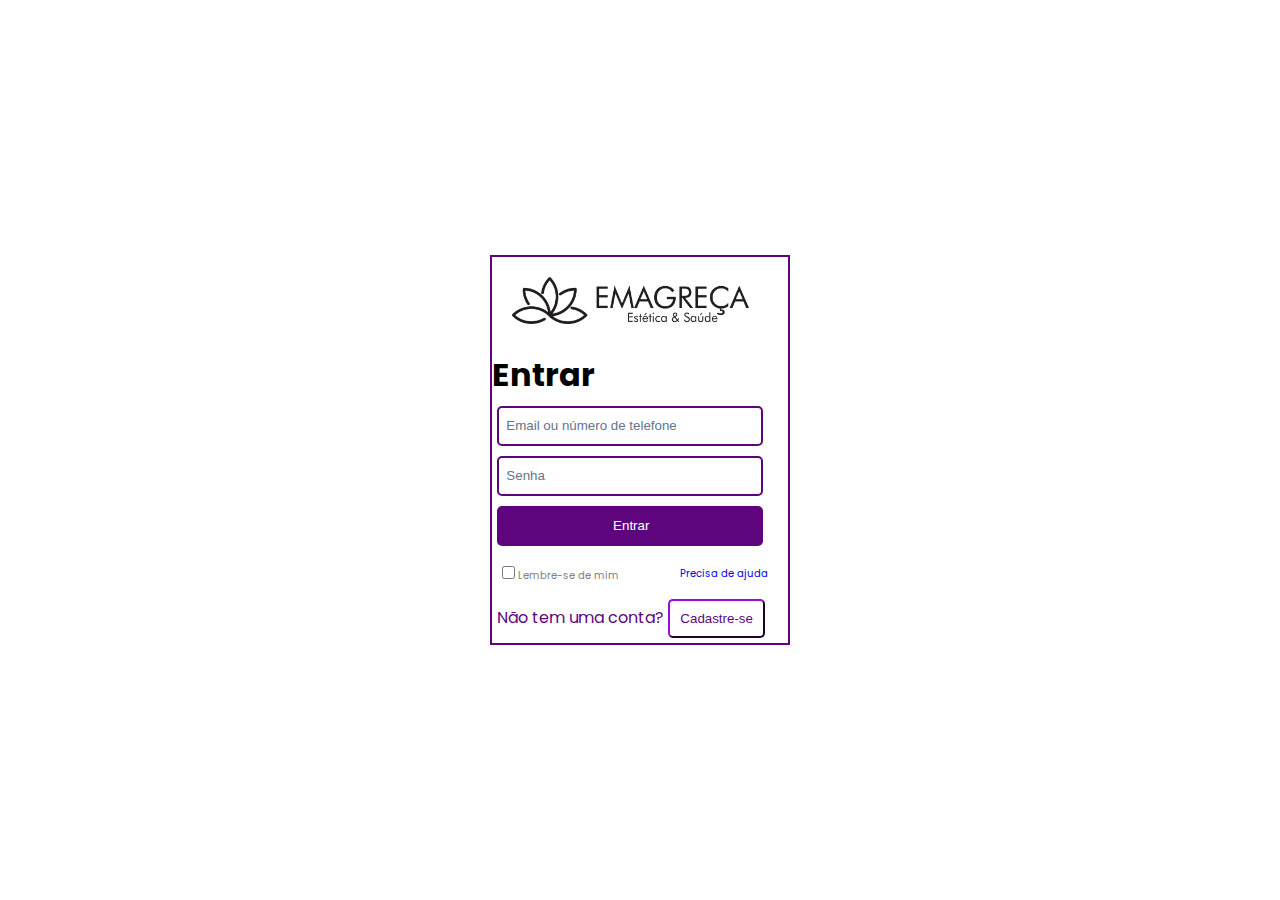
<file: login.html>
<!DOCTYPE html>
<html lang="pt-br">
<head>
    <meta charset="UTF-8">
    <meta name="viewport" content="width=device-width, initial-scale=1.0">
    <title>login</title>
    <link rel="icon" href="./imagens/favicon.png" type="image/x-icon">
    <link rel="stylesheet" href="./assets/css/login.css">
</head>
<body>
    <div class="login-container">
        <a href="index.html"><img src="./imagens/Logo emagreça preta.png" alt="logo Emagreça"></a>
        <form action="#" method="post">
            <h1>Entrar</h1>
            <div class="divinput">
                <input class="input" type="email" id="rlogin" name="email" size="24" placeholder="Email ou número de telefone">
            </div>
            <div class="divinput">
                <input class="input" type="password" id="rsenha" name="senha" size="24" placeholder="Senha" >
                <input class="input" type="submit" value="Entrar" id="submit">
            </div>
            <div id="dois">
                <div class="divinput">
                    <input type="checkbox" name="remember" id="iremember">
                    <label for="iremember">Lembre-se de mim</label>
                </div>
                <div class="divinput">
                    <a href="#">Precisa de ajuda</a>
                </div>
            </div>
            <div class="divinput" id="tres">
                <p>Não tem uma conta? <button id="cadastro-modal">Cadastre-se</button></p>
            </div>
        </form>
    </div>

    <section id="sec-modal" class="hide">
        <article class="modal" id="first">
            <div class="cadastro">
                <h2 id="cadh2">Cadastro</h2>
                <form action="#" method="post" id="form1">
                    <label for="onome" id="ocad">Nome completo:</label>
                    <input type="text" id="onome" name="onome" width="200px" >

                    <label for="nascimento">Nascimento:</label>
                    <input type="date" id="onascimento" name="onascimento" >    

                    <label for="oemail" id="ocad">Email:</label>
                    <input type="email" id="oemail" name="oemail" >

                    <label for="osenha" id="ocad">Senha:</label>
                    <input type="password" id="osenha" name="osenha">

                    <label for="oconfirmarsenha" id="ocad">Confirmar Senha:</label>
                    <input type="password" id="oconfirmarsenha" name="oconfirmar_senha" >
                </form>
            </div>
        </article>
        <div>
            <button id="confirma">Confirmar</button>
            <button id="cancela">Cancelar</button>
        </div>
    </section>
    <script src="./assets/js/login.js"></script>
</body>
</html>
</file>
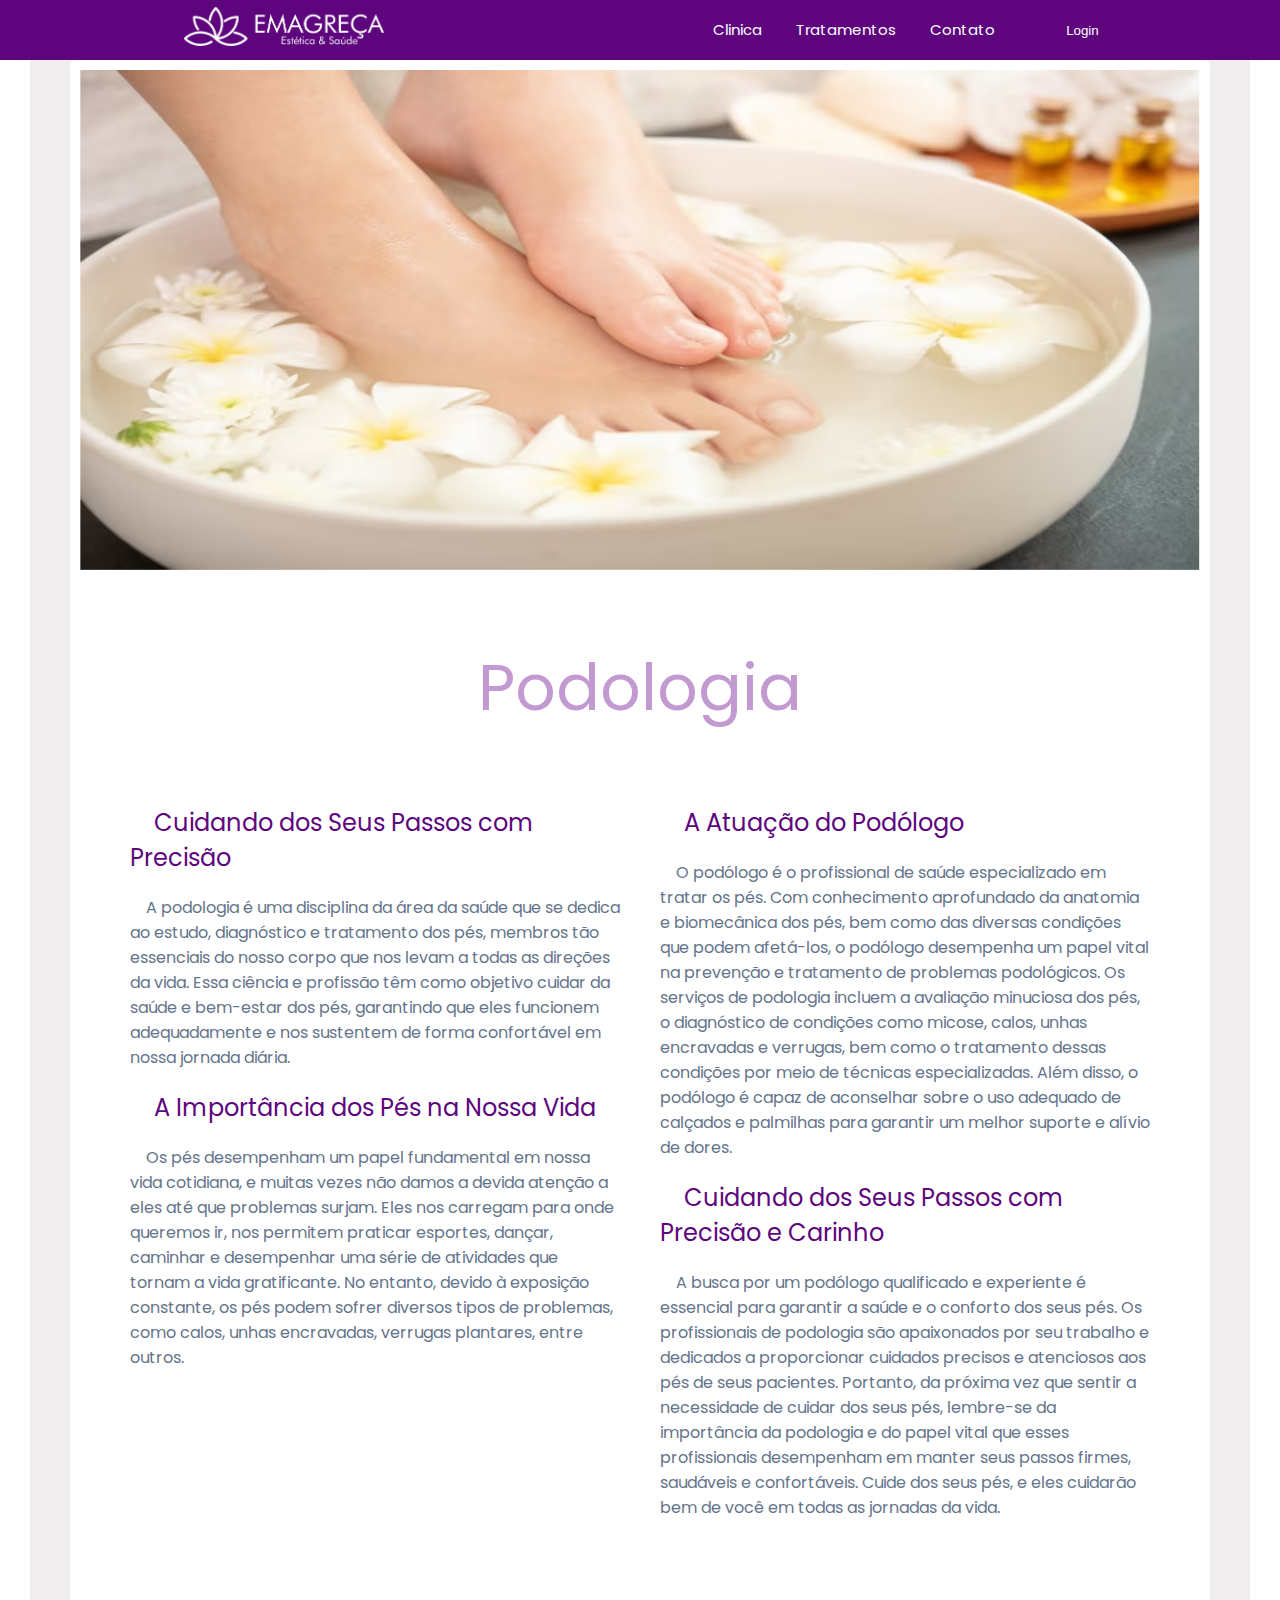
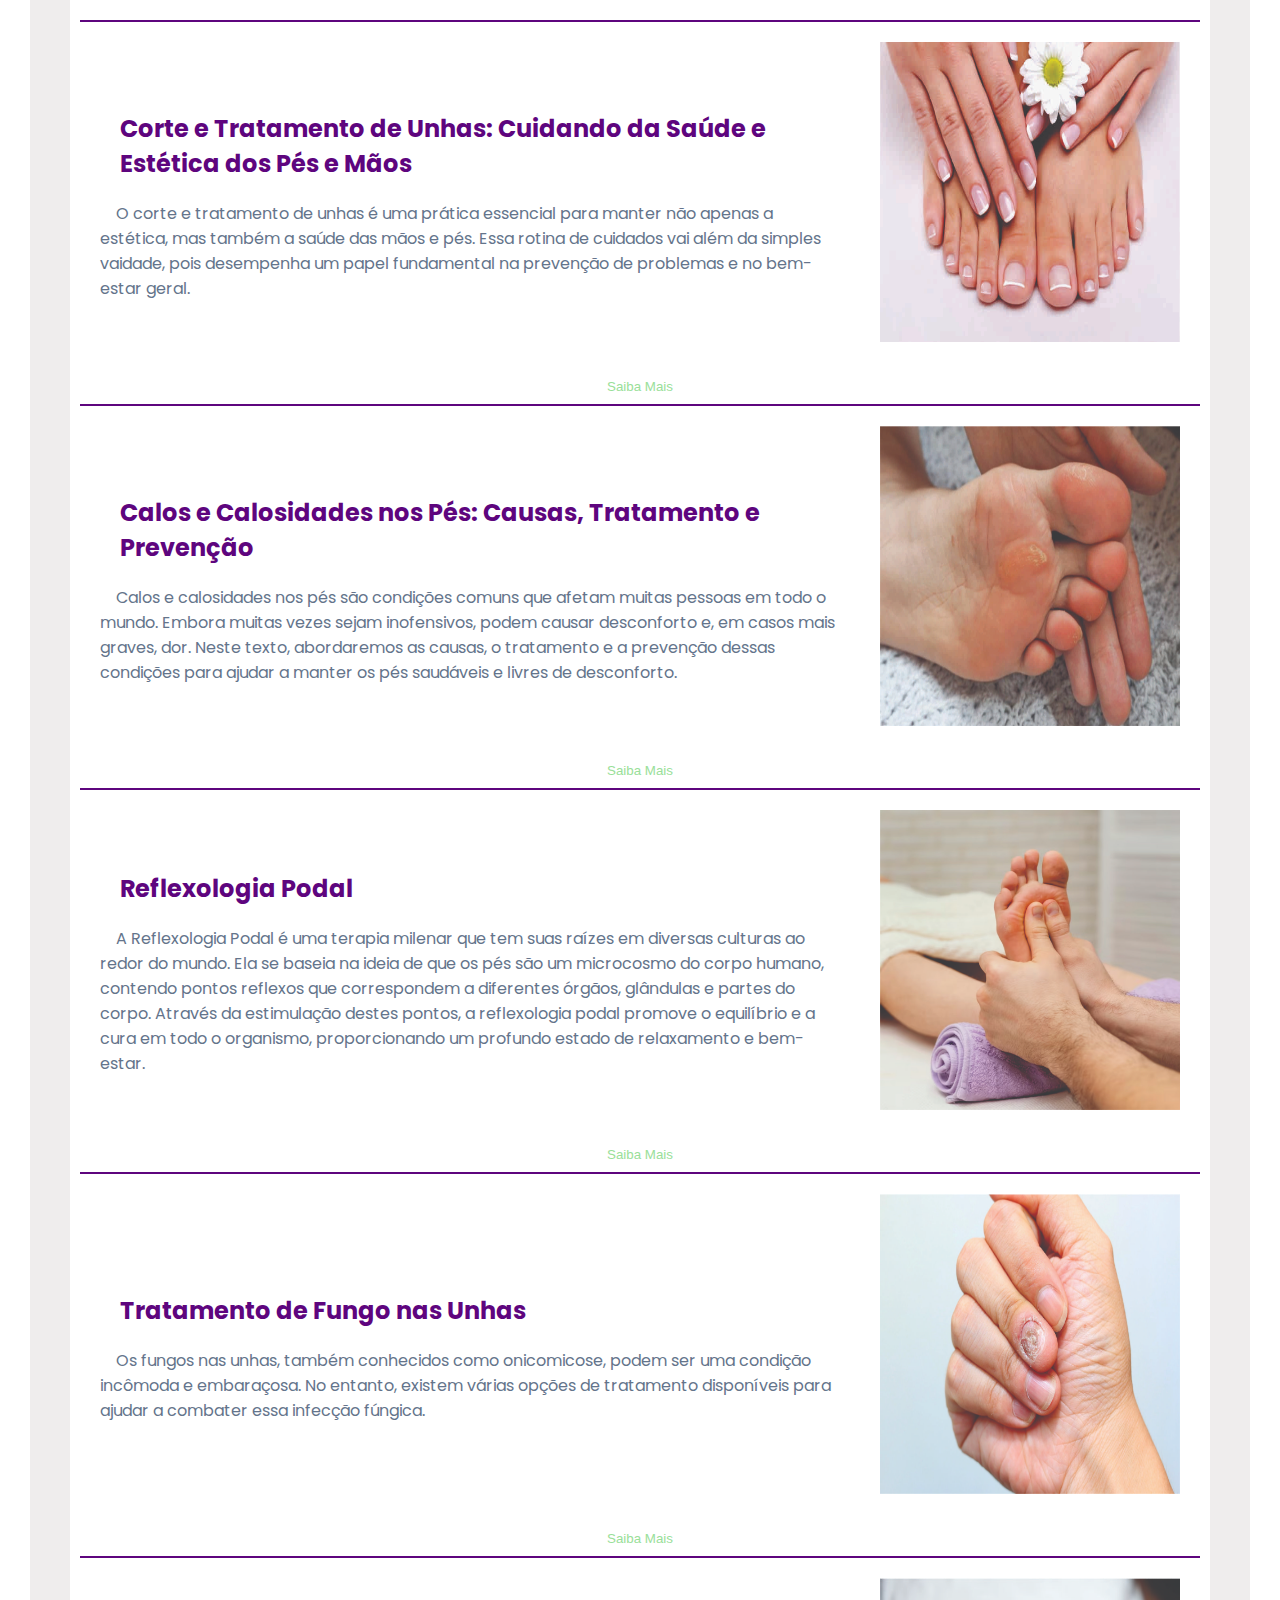
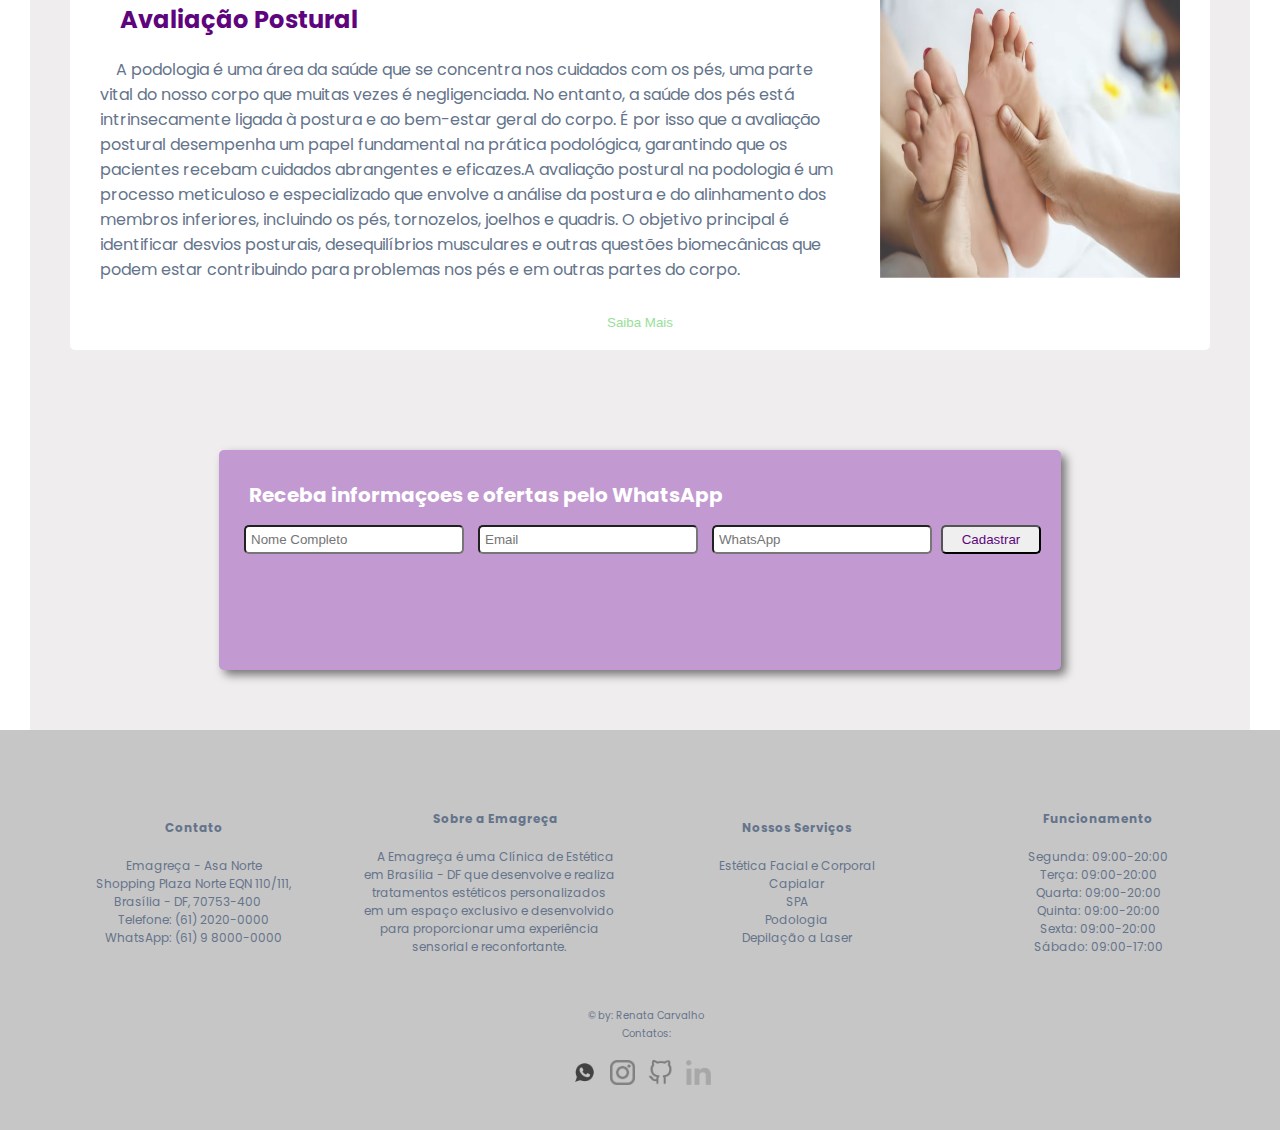
<file: podologia.html>
<!DOCTYPE html>
<html lang="pt-br">
<head>
    <meta charset="UTF-8">
    <meta name="viewport" content="width=device-width, initial-scale=1.0">
    <title>Podologia</title>
    <link href="https://cdn.jsdelivr.net/npm/bootstrap@5.3.1/dist/css/bootstrap.min.css" rel="stylesheet" integrity="sha384-4bw+/aepP/YC94hEpVNVgiZdgIC5+VKNBQNGCHeKRQN+PtmoHDEXuppvnDJzQIu9" crossorigin="anonymous">
    <link rel="stylesheet" href="https://fonts.googleapis.com/css2?family=Material+Symbols+Outlined:opsz,wght,FILL,GRAD@20..48,100..700,0..1,-50..200" />
    <link rel="icon" href="./imagens/favicon.png" type="image/x-icon">
    <link rel="stylesheet" href="./assets/css/podologia.css">
</head>
<body>
    <header>
        <nav id="nav-logo">
            <a href="index.html"><img id="logo" src="./imagens/Logo Emagreça.png" alt="Logo Emagreça"></a>
        </nav>
            <span id="hamburguer" class="material-symbols-outlined">menu</span>
            <nav class="dp-menu">
                <ul>
                    <li><a href="./clinca.html">Clinica</a>
                    </li>
                  </li>
                  <li><a  href="#" id="tra">Tratamentos</a>
                  <!-- <li><a  href="index.html#tratamentos">Tratamentos</a> -->
                        <ul>
                            <li><a href="capilar.html">Capilar</a></li>
                            <li><a href="./estetica-facial.html">Facial</a></li>
                            <li><a href="./estetica-corporal.html">Corporal</a></li>
                            <li><a href="./depilacao-laser.html">Depilação a laser</a></li>
                            <li><a href="./spa.html">SPA</a></li>
                            <li><a href="./podologia.html">Podologia</a></li>
                        </ul>
                    </li>
                    <li><a href="#" id="con">Contato</a>
                      <ul>
                        <li><a href="tel:+5561980000000" target="_blank">Telefone</a></li>
                        <li><a href="./agendamento.html">Agendamento</a></li>
                        <li><a href="https://goo.gl/maps/spxzX4NMeBfw7o3H8" target="_blank">Localização</a></li>
                      </ul>
                    </li>
                    <button type="submit" id="login" value="Login"><a href="./login.html">Login</a></button> 
                    <a id="sair" href="./podologia.html">Sair</a>            
                </ul>
            </nav>
        </header>
    <main>
        <section class="principal">
            <section>
           <img id="img-principal" src="./imagens/podo2.png" alt="" width="100%">
           <div id="div-h1">
            <h1>Podologia</h1>
           </div>
          <div class="containe-text1">
            <div id="texto1" >
                <h2 class="textos-principais">Cuidando dos Seus Passos com Precisão</h2>
                <p>A podologia é uma disciplina da área da saúde que se dedica ao estudo, diagnóstico e tratamento dos pés, membros tão essenciais do nosso corpo que nos levam a todas as direções da vida. Essa ciência e profissão têm como objetivo cuidar da saúde e bem-estar dos pés, garantindo que eles funcionem adequadamente e nos sustentem de forma confortável em nossa jornada diária.</p>
                <h2  class="textos-principais">A Importância dos Pés na Nossa Vida</h2>
                <p> Os pés desempenham um papel fundamental em nossa vida cotidiana, e muitas vezes não damos a devida atenção a eles até que problemas surjam. Eles nos carregam para onde queremos ir, nos permitem praticar esportes, dançar, caminhar e desempenhar uma série de atividades que tornam a vida gratificante. No entanto, devido à exposição constante, os pés podem sofrer diversos tipos de problemas, como calos, unhas encravadas, verrugas plantares, entre outros.</p>
            </div>
            <div id="texto2">
                <h2 class="textos-principais">A Atuação do Podólogo</h2>
                <p> O podólogo é o profissional de saúde especializado em tratar os pés. Com conhecimento aprofundado da anatomia e biomecânica dos pés, bem como das diversas condições que podem afetá-los, o podólogo desempenha um papel vital na prevenção e tratamento de problemas podológicos.
                Os serviços de podologia incluem a avaliação minuciosa dos pés, o diagnóstico de condições como micose, calos, unhas encravadas e verrugas, bem como o tratamento dessas condições por meio de técnicas especializadas. Além disso, o podólogo é capaz de aconselhar sobre o uso adequado de calçados e palmilhas para garantir um melhor suporte e alívio de dores.</p>
                <h2 class="textos-principais">Cuidando dos Seus Passos com Precisão e Carinho</h2>
                <p> A busca por um podólogo qualificado e experiente é essencial para garantir a saúde e o conforto dos seus pés. Os profissionais de podologia são apaixonados por seu trabalho e dedicados a proporcionar cuidados precisos e atenciosos aos pés de seus pacientes.
                Portanto, da próxima vez que sentir a necessidade de cuidar dos seus pés, lembre-se da importância da podologia e do papel vital que esses profissionais desempenham em manter seus passos firmes, saudáveis e confortáveis. Cuide dos seus pés, e eles cuidarão bem de você em todas as jornadas da vida.</p>
              
            </div>
            </div>
            <br>
            <br>
            <div class="container">
                <div id="text2"> 
                    <h2>Corte e Tratamento de Unhas: Cuidando da Saúde e Estética dos Pés e Mãos</h2>
                    <p>O corte e tratamento de unhas é uma prática essencial para manter não apenas a estética, mas também a saúde das mãos e pés. Essa rotina de cuidados vai além da simples vaidade, pois desempenha um papel fundamental na prevenção de problemas e no bem-estar geral.</p>
                </div>
                <div id="img-tratamentos" >
                    <img id="img2" src="./imagens/corte-unha.jpg" alt="Corte e tratamento">
                </div> 
                </div>
                <div id="container-btm">
                <button class="btn-saibaMais" id="botao-saiba-mais1">Saiba Mais</button>
                </div>
                 <div id="conteudo1" class="hidden-content">
                 <div id="text2-2">
                    <h3>Cuidados Básicos com as Unhas</h3>
                    <p>As unhas, tanto das mãos quanto dos pés, crescem continuamente e, se não forem adequadamente cuidadas, podem se tornar um terreno fértil para problemas como unhas encravadas, fungos e infecções. Portanto, o corte regular das unhas é uma prática essencial.</p>
                    <h3>Unhas Saudáveis e Estilosas</h3>
                    <p>Além de manter as unhas curtas para evitar problemas, o tratamento estético das unhas é uma forma popular de expressão pessoal. As unhas podem ser pintadas com uma variedade de cores e designs, permitindo que cada indivíduo mostre sua criatividade e estilo pessoal.</p>
                    <h3>A Importância do Corte Adequado</h3>
                    <p>O corte adequado das unhas é mais do que uma questão de estética. Um corte inadequado pode levar a problemas como unhas encravadas, que podem ser dolorosas e até mesmo infeccionar. Portanto, é crucial seguir algumas diretrizes simples ao cortar as unhas</p>
                    <ol>
                        <li>Utilize um cortador de unhas limpo e afiado.</li>
                        <li>Corte as unhas de forma reta para evitar que elas encravem.</li>
                        <li>Evite cortar as unhas muito curtas, o que pode causar desconforto.</li>
                        <li>Não corte as cutículas em excesso, pois elas servem como uma barreira natural contra infecções.</li>
                    </ol>
                    <h3>Procurando um Profissional</h3>
                    <p>Para aqueles que preferem um tratamento mais elaborado ou têm problemas específicos nas unhas, a busca por um profissional em cuidados com as unhas, como um podólogo ou manicure, é uma ótima opção. Esses especialistas estão aptos a fornecer tratamentos específicos, desde o corte e modelagem até tratamentos de spa para as unhas e cutículas.</p>
                    <h3>Conclusão</h3>
                    <p>Cuidar das unhas não é apenas uma questão de vaidade, mas também de saúde. Unhas bem cuidadas não apenas melhoram a estética, mas também previnem uma série de problemas. Portanto, incluir o corte e tratamento de unhas em sua rotina de autocuidado é uma maneira simples de manter mãos e pés saudáveis e bonitos.</p>
                </div>
                </div>
                </div>
                <div  class="container">
                  <div id="text2">
                  
                    <h2>Calos e Calosidades nos Pés: Causas, Tratamento e Prevenção</h2>
                    <p>Calos e calosidades nos pés são condições comuns que afetam muitas pessoas em todo o mundo. Embora muitas vezes sejam inofensivos, podem causar desconforto e, em casos mais graves, dor. Neste texto, abordaremos as causas, o tratamento e a prevenção dessas condições para ajudar a manter os pés saudáveis e livres de desconforto.</p>
                </div>
                  <div id="img-tratamentos" >            
                    <img  id="img3" src="./imagens/calos.jpg" alt="Corte e tratamento">
                </div>
                </div>  
                <div id="container-btm">
                <button class="btn-saibaMais" id="botao-saiba-mais2">Saiba Mais</button>
                </div>
                  <div id="conteudo2" class="hidden-content">         
                  <div id="text2-2">
                    <h3>Causas das Calosidades nos Pés</h3>
                    <ol>
                        <li>Calçados Inadequados: Sapatos que não se ajustam corretamente ou são muito apertados podem criar pontos de pressão nos pés, levando ao desenvolvimento de calosidades.</li>
                        <li>Atividades Repetitivas: Realizar atividades que envolvem pressão constante nos pés, como caminhar ou correr longas distâncias, pode resultar em calosidades.</li>
                        <li>Forma do Pé: Algumas pessoas têm uma anatomia do pé que as torna mais propensas a desenvolver calosidades.</li>
                        <li>Idade e Peso: À medida que envelhecemos, a pele tende a ficar mais fina, tornando-se mais suscetível ao desenvolvimento de calosidades. Além disso, o excesso de peso pode aumentar a pressão sobre os pés.</li>
                    </ol>

                    <h3>Causas dos Calos nos Pés</h3>
                    <ol>
                        <li>Pressão ou Atrito Localizado: O atrito contínuo ou a pressão em uma área específica do pé, como de sapatos apertados ou costuras internas, pode levar à formação de calos.</li>
                        <li>Calçados Inadequados: Sapatos que não se ajustam corretamente ou que têm salto alto podem aumentar a pressão sobre certas áreas do pé.</li>
                    </ol>

                    <h3>Tratamento das Calosidades e Calos nos Pés</h3>
                    <ol>
                        <li>Amolecimento: Molhar os pés em água morna e, em seguida, usar uma pedra-pomes para suavizar a pele espessa.</li>
                        <li>Calçados Adequados: Usar sapatos que se ajustem corretamente e que sejam confortáveis, evitando calçados apertados.</li>
                        <li>Almofadas e Protetores: O uso de almofadas ou protetores de calos pode reduzir a pressão sobre as áreas afetadas.</li>
                        <li>Cirurgia a Laser: Em casos graves, um podólogo pode recomendar a remoção cirúrgica de calosidades.</li>
                    </ol>

                    <h3>Prevenção das Calosidades e Calos nos Pés</h3>
                    <ol>
                        <li>Use calçados confortáveis e que se ajustem corretamente.</li>
                        <li>Evite caminhar descalço em superfícies ásperas.</li>
                        <li>Hidrate seus pés regularmente para manter a pele macia.</li>
                        <li>Use palmilhas para distribuir a pressão uniformemente em seus pés.</li>
                        <li>Consulte um podólogo regularmente para avaliar a saúde dos seus pés.</li>
                    </ol>

                    <p>Em resumo, calos e calosidades nos pés são condições comuns, mas podem ser evitadas e tratadas com cuidados adequados. A atenção à escolha de calçados, a hidratação dos pés e o acompanhamento regular com um podólogo podem ajudar a manter seus pés saudáveis e livres de desconforto.</p>
                  </div>
                  </div>
                  </div>
                <div  class="container">
                  <div id="text2">
                  
                    <h2>Reflexologia Podal</h2>
                    <p>A Reflexologia Podal é uma terapia milenar que tem suas raízes em diversas culturas ao redor do mundo. Ela se baseia na ideia de que os pés são um microcosmo do corpo humano, contendo pontos reflexos que correspondem a diferentes órgãos, glândulas e partes do corpo. Através da estimulação destes pontos, a reflexologia podal promove o equilíbrio e a cura em todo o organismo, proporcionando um profundo estado de relaxamento e bem-estar.</p>
                </div>
                  <div id="img-tratamentos" >            
                    <img  id="img3" src="./imagens/reflexo-podal.jpg" alt="Reflexo Podal">
                </div>
                </div>  
                <div id="container-btm">
                <button class="btn-saibaMais" id="botao-saiba-mais3">Saiba Mais</button>
                </div>
                  <div id="conteudo3" class="hidden-content">         
                  <div id="text2-2">
                    <h3>Benefícios da Reflexologia Podal</h3>
                   
                    <ul>
                        <li><span id="span-text">Alívio do Estresse e Tensão:</span> A pressão exercida sobre os pontos reflexos dos pés ajuda a relaxar o sistema nervoso, reduzindo os níveis de estresse e ansiedade. Isso promove uma sensação geral de calma e tranquilidade.</li>
                        
                        <li><span id="span-text">Melhoria da Circulação Sanguínea:</span> A estimulação dos pés durante a reflexologia aumenta o fluxo sanguíneo, o que pode ajudar a melhorar a circulação e a oxigenação das células em todo o corpo.</li>
                        
                        <li><span id="span-text">Equilíbrio Energético:</span> Acredita-se que a reflexologia podal equilibra a energia vital (Qi ou Prana) do corpo, promovendo a harmonia entre as várias funções corporais.</li>
                        
                        <li><span id="span-text">Alívio de Dores:</span> Muitas pessoas relatam alívio das dores crônicas após sessões regulares de reflexologia. Isso ocorre devido à liberação de endorfinas, que são os analgésicos naturais do corpo.</li>
                        
                        <li><span id="span-text">Melhoria do Sono:</span> Aqueles que sofrem de insônia ou distúrbios do sono podem se beneficiar da reflexologia podal, já que a terapia promove um sono mais profundo e restaurador.</li>
                        
                        <li><span id="span-text">Estímulo do Sistema Imunológico:</span> A reflexologia podal pode ajudar a fortalecer o sistema imunológico, tornando o corpo mais resistente a doenças e infecções.</li>
                        
                        <li><span id="span-text">Melhoria da Digestão:</span> A estimulação dos pontos reflexos correspondentes ao sistema digestivo pode ajudar a aliviar problemas gastrointestinais, como constipação e indigestão.</li>
                        
                        <li><span id="span-text">Promoção do Equilíbrio Hormonal:</span> A reflexologia pode estimular glândulas endócrinas, ajudando a regular os níveis hormonais e a aliviar sintomas associados a desequilíbrios hormonais, como TPM e menopausa.</li>
                    </ul>

                    <p>É importante notar que a reflexologia podal é uma terapia holística, o que significa que trata o corpo como um todo, em vez de apenas focar em sintomas isolados. Os terapeutas de reflexologia podal são treinados para identificar áreas de desequilíbrio no corpo através da avaliação dos pés e, em seguida, trabalhar nesses pontos para restaurar o equilíbrio.</p>

                    <p>Uma das maiores vantagens da reflexologia podal é que é uma terapia não invasiva e sem efeitos colaterais graves. Ela pode ser usada como uma forma complementar de cuidado de saúde, juntamente com tratamentos médicos convencionais, e é adequada para pessoas de todas as idades.</p>

                    <p>Em um mundo onde o estresse e a correria são a norma, a reflexologia podal oferece um refúgio de tranquilidade e cura através dos pés. Uma única sessão pode proporcionar relaxamento imediato, enquanto sessões regulares podem contribuir para uma saúde mais equilibrada e bem-estar duradouro. Portanto, se você está em busca de um caminho para o equilíbrio e a harmonia em sua vida, a reflexologia podal é uma jornada de bem-estar que vale a pena explorar.</p>


                  </div>
                  </div>
                  </div>
                <div  class="container">
                  <div id="text2">
                    <h2>Tratamento de Fungo nas Unhas</h2>

                    <p>Os fungos nas unhas, também conhecidos como onicomicose, podem ser uma condição incômoda e embaraçosa. No entanto, existem várias opções de tratamento disponíveis para ajudar a combater essa infecção fúngica.</p>
                </div>
                  <div id="img-tratamentos" >            
                    <img  id="img4" src="./imagens/fungo.jpg" alt="Fungo nas unhas">
                </div>
                </div>  
                <div id="container-btm">
                <button class="btn-saibaMais" id="botao-saiba-mais4">Saiba Mais</button>
                </div>
                  <div id="conteudo4" class="hidden-content">         
                  <div id="text2-2">
                    <h3>Tratamentos Disponíveis:</h3>

                    <ul>
                        <li><span id="span-text">Medicamentos Antifúngicos Tópicos:</span> Estes medicamentos, como esmaltes antifúngicos, são aplicados diretamente nas unhas afetadas. Eles podem ajudar a eliminar os fungos ao longo do tempo.</li>
                
                        <li><span id="span-text">Medicamentos Antifúngicos Orais:</span> Em casos mais graves, o médico pode prescrever medicamentos antifúngicos por via oral. Esses medicamentos atuam de dentro para fora, combatendo a infecção a partir do interior do corpo.</li>
                
                        <li><span id="span-text">Terapia a Laser:</span> A terapia a laser é uma opção de tratamento relativamente nova que utiliza luz laser para eliminar os fungos nas unhas. Pode ser uma alternativa para quem não responde bem a outros tratamentos.</li>
                
                        <li><span id="span-text">Cuidados com as Unhas:</span> Manter as unhas limpas, secas e cortadas adequadamente é fundamental no tratamento. Evitar o uso de esmaltes e evitar o compartilhamento de utensílios para as unhas também é importante.</li>
                
                        <li><span id="span-text">Prevenção:</span> Para evitar a recorrência de infecções por fungos nas unhas, é essencial praticar uma boa higiene pessoal, evitar andar descalço em áreas públicas úmidas, como piscinas e vestiários, e trocar de meias e calçados regularmente.</li>
                    </ul>
                
                    <p>É importante destacar que o tratamento de fungo nas unhas pode ser um processo demorado, e a paciência é fundamental. Consultar um dermatologista ou médico especializado é a melhor maneira de determinar qual tratamento é mais adequado ao seu caso específico.</p>
                
                  </div>
                  </div>
                  </div>
                <div  class="container">
                  <div id="text2">
                    <h2>Avaliação Postural</h2>
                    <p>A podologia é uma área da saúde que se concentra nos cuidados com os pés, uma parte vital do nosso corpo que muitas vezes é negligenciada. No entanto, a saúde dos pés está intrinsecamente ligada à postura e ao bem-estar geral do corpo. É por isso que a avaliação postural desempenha um papel fundamental na prática podológica, garantindo que os pacientes recebam cuidados abrangentes e eficazes.A avaliação postural na podologia é um processo meticuloso e especializado que envolve a análise da postura e do alinhamento dos membros inferiores, incluindo os pés, tornozelos, joelhos e quadris. O objetivo principal é identificar desvios posturais, desequilíbrios musculares e outras questões biomecânicas que podem estar contribuindo para problemas nos pés e em outras partes do corpo.</p>
                </div>
                  <div id="img-tratamentos" >            
                    <img  id="img5" src="./imagens/avalianção post.jpg" alt="Avaliação Postural">
                </div>
                </div>  
                <div id="container-btm">
                <button class="btn-saibaMais" id="botao-saiba-mais5">Saiba Mais</button>
                </div>
                  <div id="conteudo5" class="hidden-content">         
                  <div id="text2-2">
                    <h3>Existem diversas razões pelas quais a avaliação postural é essencial na podologia:</h3>

                    <ol>
                        <li><span id="span-text">Relação Entre os Pés e a Postura Geral:</span> Muitas vezes, problemas nos pés, como pisada pronada (quando o pé rola para dentro) ou supinada (quando o pé rola para fora), podem afetar a postura e causar desconforto e dor em outras partes do corpo, como joelhos, quadris e costas.</li>
                        <li><span id="span-text">Personalização do Tratamento:</span> Com base na avaliação postural, o podólogo pode criar um plano de tratamento personalizado. Isso pode incluir palmilhas ortopédicas feitas sob medida para corrigir desalinhamentos e melhorar a postura, bem como exercícios de fortalecimento e alongamento.</li>
                        <li><span id="span-text">Prevenção de Problemas Futuros:</span> Identificar problemas posturais precocemente pode ajudar a prevenir lesões e desconforto crônico no futuro. Tratar desvios posturais em estágios iniciais pode evitar complicações mais graves.</li>
                        <li><span id="span-text">Melhoria da Qualidade de Vida:</span> A correção de desvios posturais não apenas alivia a dor e o desconforto, mas também melhora a qualidade de vida. Pacientes podem desfrutar de maior mobilidade, menos dor e uma postura mais ereta.</li>
                    </ol>
                
                    <p>O processo de avaliação postural na podologia envolve uma variedade de técnicas, incluindo análise visual da postura em pé, avaliação do alinhamento dos membros inferiores, análise da marcha (forma como a pessoa anda) e, em alguns casos, o uso de tecnologias avançadas, como scanners de pressão plantar e gait analysis (análise da marcha).</p>
                
                    <p>É importante destacar que a avaliação postural na podologia é um complemento valioso para outros tratamentos e cuidados com os pés. Trata-se de uma abordagem holística que reconhece a interconexão entre os pés e o corpo como um todo.</p>
                
                    <p>Em resumo, a avaliação postural na podologia desempenha um papel crucial na promoção da saúde dos pés e na prevenção de problemas posturais e biomecânicos. Ao abordar não apenas os sintomas, mas também as causas subjacentes, os podólogos podem ajudar os pacientes a manter uma postura saudável e desfrutar de uma vida mais ativa e confortável. Portanto, se você busca cuidados abrangentes para seus pés e bem-estar geral, considere a importância da avaliação postural na sua próxima visita ao podólogo.</p>
                  </div>
                  </div>
                  </div>
        </section>
        
        
        <div class="cadastro-whatsapp">
            <h4>Receba informaçoes e ofertas pelo WhatsApp</h4>
            <input type="text" id="nome" placeholder="Nome Completo" maxlength="50" >
            <input type="email" id="email" placeholder="Email" maxlength="50" >
            <input type="number" id="whatsapp" placeholder="WhatsApp" maxlength="11" >
            <button id="cadastrar">Cadastrar</button>
            
        </div>

    </section>
</main>
<footer>
    <div class="footer">
        <div class="contato">
            <p class="titulofooter">Contato</p>
            <p>Emagreça - Asa Norte</p>
            <p>Shopping Plaza Norte EQN 110/111, Brasília - DF, 70753-400</p>
            <p>Telefone: (61) 2020-0000</p>
            <p>WhatsApp: (61) 9 8000-0000</p>
        </div>
        <div class="sobre">
            <p class="titulofooter">Sobre a Emagreça</p>
            <p>A Emagreça é uma Clínica de Estética em Brasília - DF que desenvolve e realiza tratamentos estéticos personalizados em um espaço exclusivo e desenvolvido para proporcionar uma experiência sensorial e reconfortante.</p>
        </div>
        <div class="servicos">
            <p class="titulofooter">Nossos Serviços</p>
            
                <p>Estética Facial e Corporal</p>
                <p>Capialar</p>
                <p>SPA</p>
                <p>Podologia</p>
                <p>Depilação a Laser</p>

        </div>
        <div class="horario">
            <p class="titulofooter">Funcionamento</p>
            <p>Segunda: 09:00-20:00</p>
            <p>Terça: 09:00-20:00</p>
            <p>Quarta: 09:00-20:00</p>
            <p>Quinta: 09:00-20:00</p>
            <p>Sexta: 09:00-20:00</p>
            <p>Sábado: 09:00-17:00</p>
    
            
        </div>
    <div class="re">
        <p><small style="color: var(--mid);">&copy; by: Renata Carvalho</small></p>
        <p><small style="color: var(--mid);">Contatos:</small></p>
        <br>
        <p><small>
            <a href="tel:+5561982655395" target="_blank"><img src="./imagens/whatsapp-logo-1-1.png" alt="Telefone" width="25" height="25" style="margin-right: 10px;" 1></a>
            <a href="https://www.instagram.com/renata_rcs" target="_blank"><img src="imagens/inst.png" alt="Instagram" width="25" height="25" style="margin-right: 10px;"></a> 
            <a href="https://github.com/Renata-rcs/" target="_blank"><img src="./imagens/git.png" width="25" height="25"alt="Github" style="margin-right: 10px;"></a>
            <a href="https://www.linkedin.com/in/renata-carvalho-02a718273" target="_blank"><img src="./imagens/linkedin.png" width="25" height="25"alt="Linkedin" style="margin-right: 10px;"></a>
        </small></p>
    </div>
    </div>
</footer>
<script src="https://ajax.googleapis.com/ajax/libs/jquery/3.5.1/jquery.min.js"></script>
<script src="https://cdnjs.cloudflare.com/ajax/libs/popper.js/1.16.0/umd/popper.min.js"></script>
<script src="https://maxcdn.bootstrapcdn.com/bootstrap/4.5.2/js/bootstrap.min.js"></script>
<script src="./assets/js/menu.js"></script>
<script src="./assets/js/saibaMais.js"></script>
<script src="./assets/js/cadWhatsapp.js"></script>
</body>
</html>
</file>
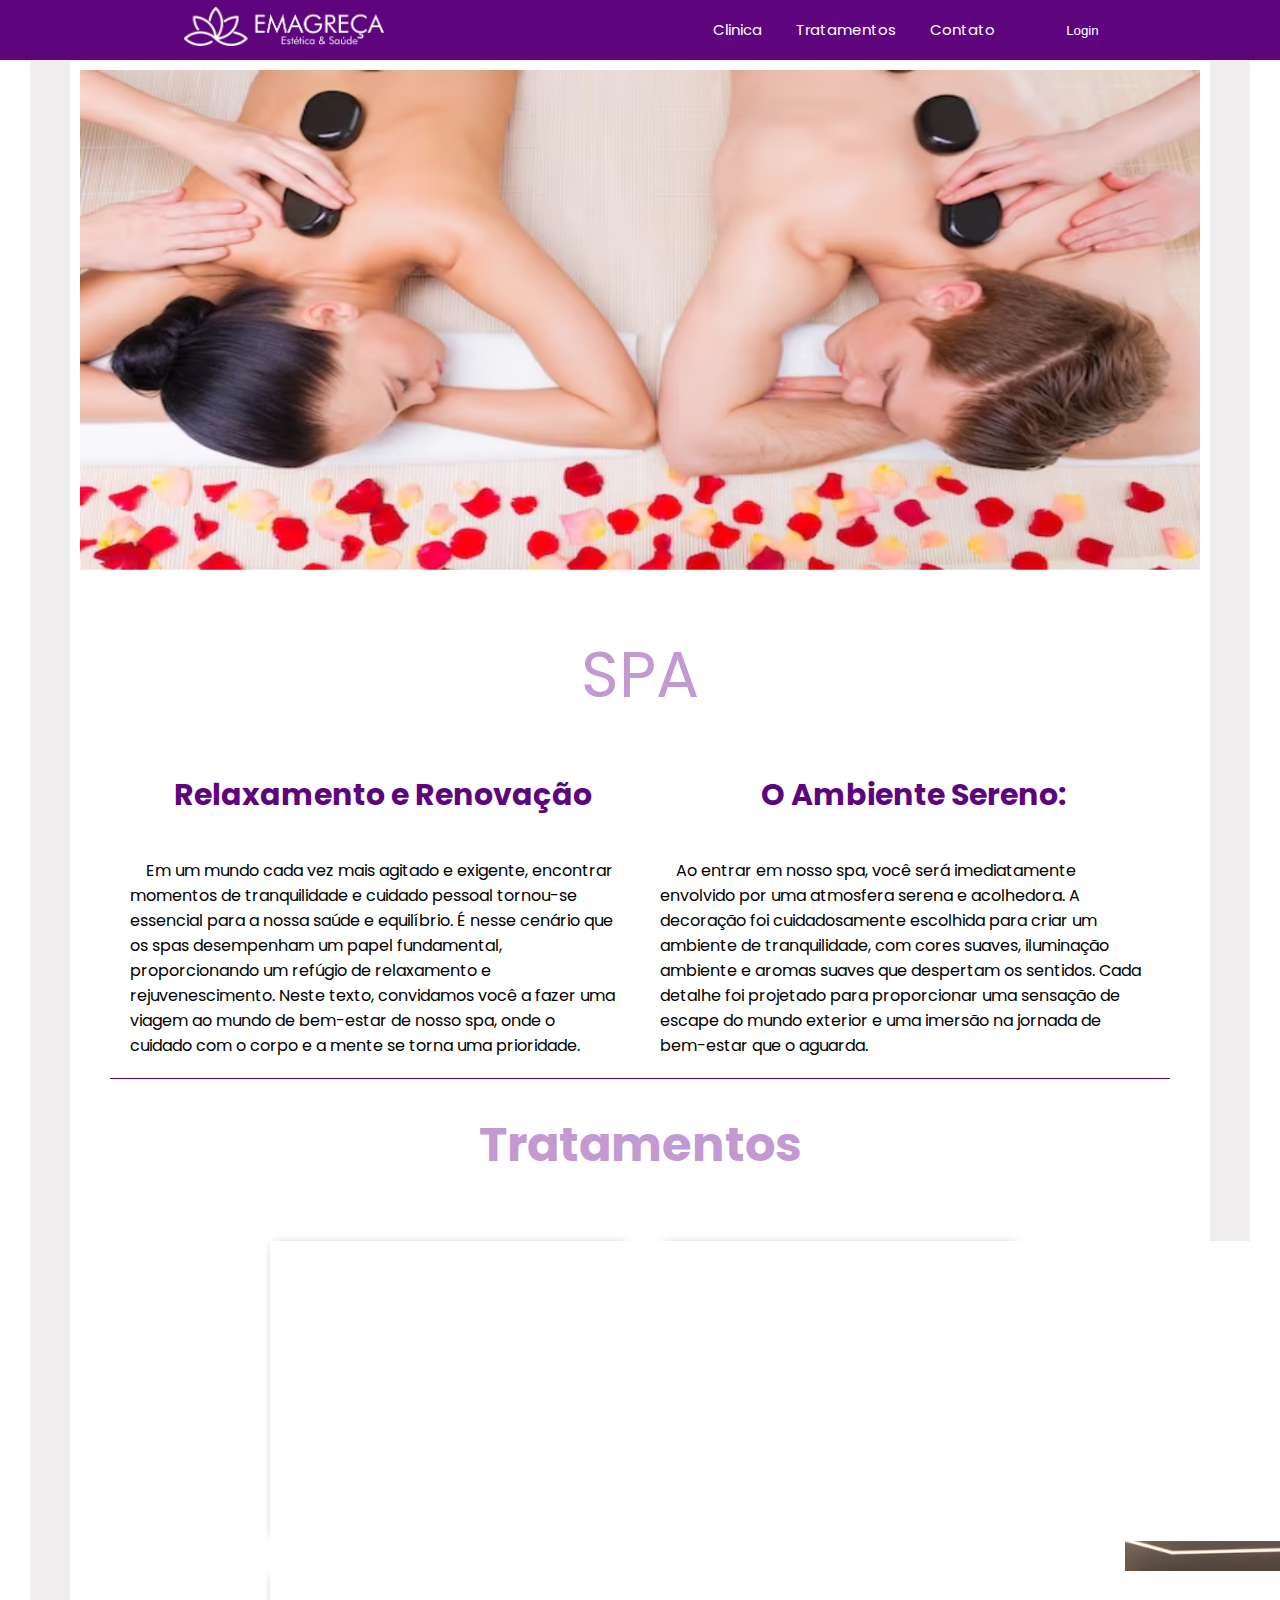
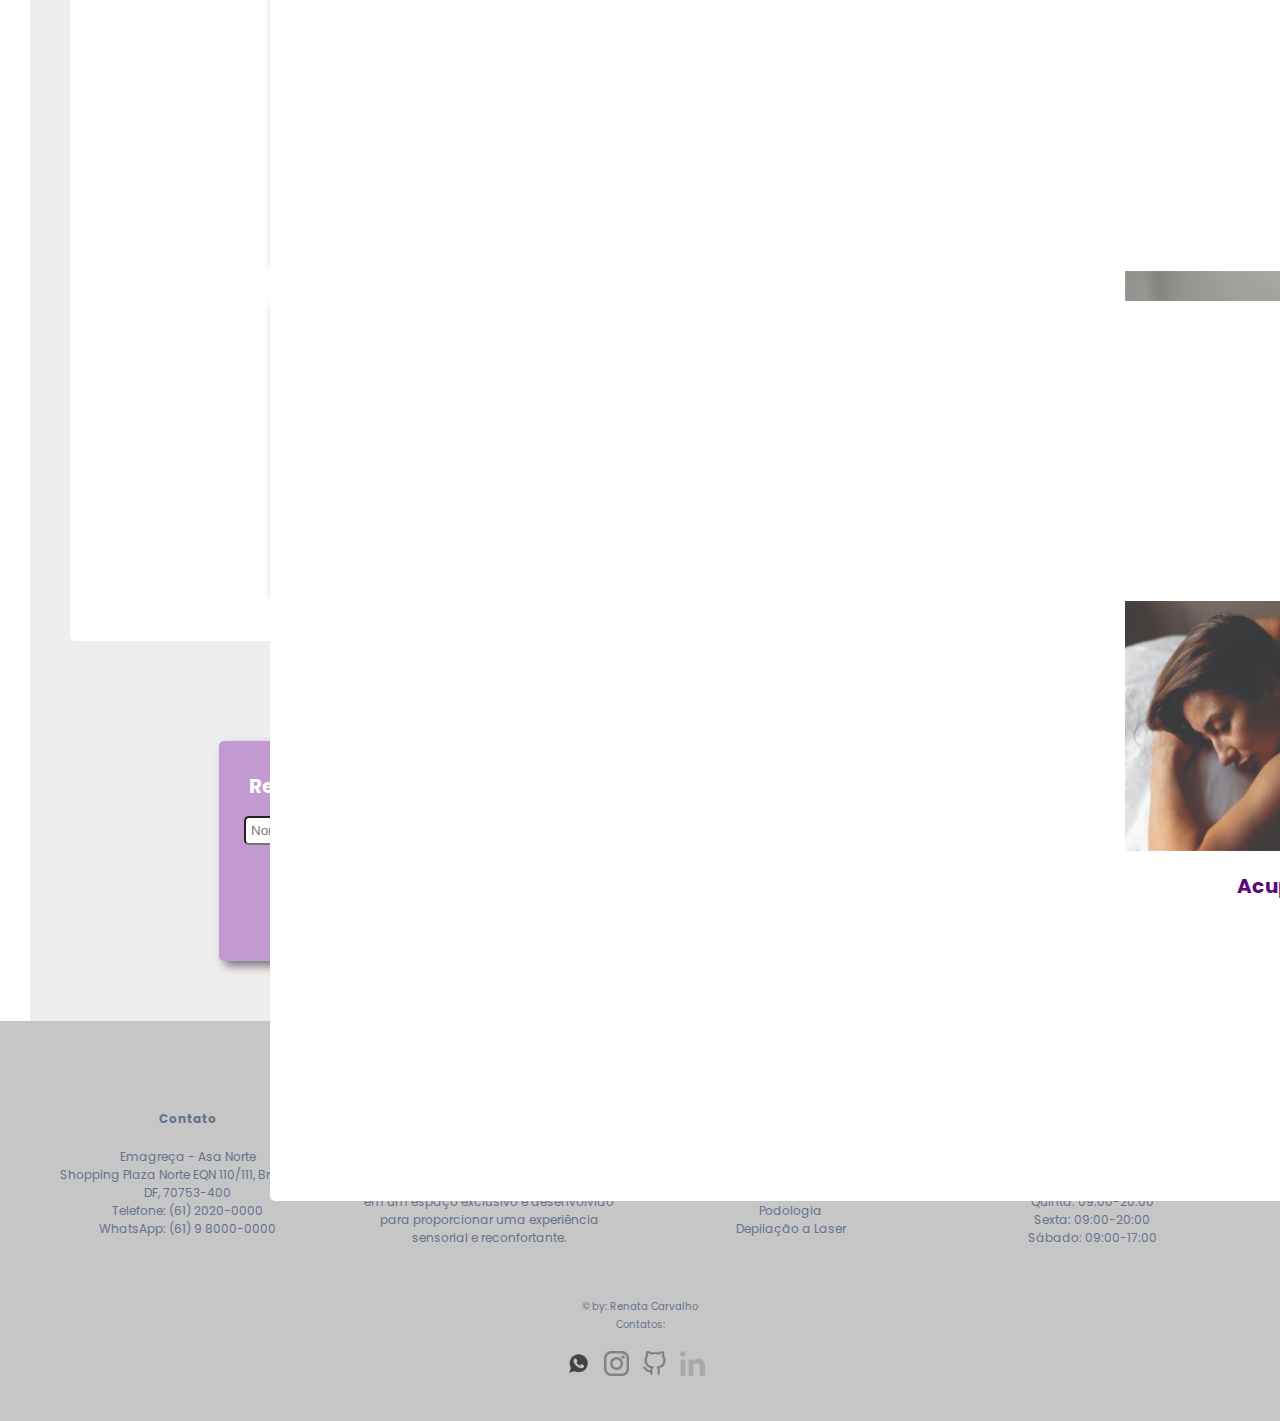
<file: spa.html>
<!DOCTYPE html>
<html lang="pt-br">
<head>
    <meta charset="UTF-8">
    <meta name="viewport" content="width=device-width, initial-scale=1.0">
    <title>SPA</title>
    <link href="https://cdn.jsdelivr.net/npm/bootstrap@5.3.1/dist/css/bootstrap.min.css" rel="stylesheet" integrity="sha384-4bw+/aepP/YC94hEpVNVgiZdgIC5+VKNBQNGCHeKRQN+PtmoHDEXuppvnDJzQIu9" crossorigin="anonymous">
    <link rel="stylesheet" href="https://fonts.googleapis.com/css2?family=Material+Symbols+Outlined:opsz,wght,FILL,GRAD@20..48,100..700,0..1,-50..200" />
    <link rel="icon" href="./imagens/favicon.png" type="image/x-icon">
    <link rel="stylesheet" href="./assets/css/spa.css">
</head>
<body>
    <header>
    <nav id="nav-logo">
        <a href="index.html"><img id="logo" src="./imagens/Logo Emagreça.png" alt="Logo Emagreça"></a>
    </nav>
    <span id="hamburguer" class="material-symbols-outlined">menu</span>
    <nav class="dp-menu">
        <ul>
            <li><a href="./clinca.html">Clinica</a>
            </li>
          </li>
          <li><a  href="#" id="tra">Tratamentos</a>
          <!-- <li><a  href="index.html#tratamentos">Tratamentos</a> -->
                <ul>
                    <li><a href="capilar.html">Capilar</a></li>
                    <li><a href="./estetica-facial.html">Facial</a></li>
                    <li><a href="./estetica-corporal.html">Corporal</a></li>
                    <li><a href="./depilacao-laser.html">Depilação a laser</a></li>
                    <li><a href="./spa.html">SPA</a></li>
                    <li><a href="./podologia.html">Podologia</a></li>
                </ul>
            </li>
            <li><a href="#" id="con">Contato</a>
              <ul>
                <li><a href="tel:+5561980000000" target="_blank">Telefone</a></li>
                <li><a href="./agendamento.html">Agendamento</a></li>
                <li><a href="https://goo.gl/maps/spxzX4NMeBfw7o3H8" target="_blank">Localização</a></li>
              </ul>
            </li>
            <button type="submit" id="login" value="Login"><a href="./login.html">Login</a></button> 
            <a id="sair" href="./spa.html">Sair</a>            
        </ul>
    </nav>
</header>
    <main>
        <section class="principal">
            <section>
                <div class="img-div1">
                    <img id="img-entrada" src="./imagens/massagemrelaxante.png" alt="SPA">
                   </div>
                   <div id="text-entrada">          
                    <h1 id="h1-principal"><span id="span-text">SPA</span></h1>
                   </div>
                   <div class="container-text1">
                    <div id="texto1" >
                        <h2>Relaxamento e Renovação</h2>
                        <p>Em um mundo cada vez mais agitado e exigente, encontrar momentos de tranquilidade e cuidado pessoal tornou-se essencial para a nossa saúde e equilíbrio. É nesse cenário que os spas desempenham um papel fundamental, proporcionando um refúgio de relaxamento e rejuvenescimento. Neste texto, convidamos você a fazer uma viagem ao mundo de bem-estar de nosso spa, onde o cuidado com o corpo e a mente se torna uma prioridade.</p>   
                    </div>
                    <div id="texto2">
                        <h2>O Ambiente Sereno:</h2>
                        <p >Ao entrar em nosso spa, você será imediatamente envolvido por uma atmosfera serena e acolhedora. A decoração foi cuidadosamente escolhida para criar um ambiente de tranquilidade, com cores suaves, iluminação ambiente e aromas suaves que despertam os sentidos. Cada detalhe foi projetado para proporcionar uma sensação de escape do mundo exterior e uma imersão na jornada de bem-estar que o aguarda.</p>

                    </div>
                    </div>
                  <h2 id="tratamento">Tratamentos</h2>
                   <div class="card-container">
                    <div class="card">
                        <div class="card-front">
                            <img id="img-card" src="./imagens/relaxante.jpg" alt="Massagem Relaxante">
                            <h3>Massagem Relaxante</h3>
                        </div>
                        <div class="card-back">
                            <p>Em meio à agitação do dia a dia, reservar um tempo para cuidar de si mesmo é essencial para manter o equilíbrio e a saúde mental. A massagem relaxante é uma prática terapêutica que oferece um refúgio de tranquilidade e rejuvenescimento para o corpo e a mente. Neste texto, convidamos você a explorar os benefícios e a experiência única que a massagem relaxante proporciona.</p>
                        </div>
                    </div>
                    <div class="card">
                        <div class="card-front">
                            <img id="img-card" src="./imagens/banho ofuro.png" alt="Banho de Ofurô">
                            <h3>Banho de Ofurô</h3>
                        </div>
                        <div class="card-back">
                            <p>Em um mundo acelerado e cheio de compromissos, encontrar momentos de paz e relaxamento se torna um luxo precioso. O banho de ofurô é uma prática terapêutica que oferece uma fuga tranquila da agitação diária, convidando-o a mergulhar em um oásis de serenidade e rejuvenescimento. Neste texto, convidamos você a explorar os encantos do banho de ofurô e os benefícios que ele pode trazer para o corpo e a mente.</p>
                        </div>
                    </div>
                    <div class="card">
                        <div class="card-front">
                            <img id="img-card" src="./imagens/trata.pele.jpg" alt="tratamento de pele" >
                            <h3>Tratamento de pele</h3>
                        </div>
                        <div class="card-back">
                            <p>A saúde e a beleza da pele são aspectos importantes da nossa vida diária, refletindo não apenas nossa estética, mas também nossa saúde e bem-estar em geral. O tratamento de pele é uma prática essencial que visa cuidar e melhorar a saúde da nossa maior barreira de proteção. Neste texto, vamos explorar a importância do tratamento de pele e como ele pode ajudar a revelar a sua beleza natural.</p>
                        </div>
                    </div>
                    <div class="card">
                        <div class="card-front">
                            <img id="img-card" src="./imagens/aromaterapia.png" alt="Aromaterapia">
                            <h3>Aromaterapia</h3>
                        </div>
                        <div class="card-back">
                           <p>A aromaterapia utiliza óleos essenciais naturais extraídos de plantas para promover o bem-estar físico e emocional. Os óleos essenciais podem ser inalados, aplicados na pele ou usados em banhos. Cada óleo essencial possui propriedades terapêuticas específicas, como relaxamento, energia, alívio do estresse, entre outros. A aromaterapia é frequentemente usada para melhorar o humor, reduzir a ansiedade e aliviar dores.</p>
                        </div>
                    </div>
                    <div class="card">
                        <div class="card-front">
                            <img id="img-card" src="./imagens/meditacao.jpg" alt="Yoga e Meditação">
                            <h3>Yoga e Meditação</h3>
                        </div>
                        <div class="card-back">
                            <p>Em um mundo cada vez mais agitado e repleto de demandas, encontrar maneiras de alcançar a serenidade interior e o equilíbrio mental é fundamental para o nosso bem-estar. O yoga e a meditação são práticas ancestrais que oferecem um refúgio de tranquilidade e uma jornada para o autodescobrimento. Neste texto, convidamos você a explorar os benefícios do yoga e da meditação, que podem ser a chave para uma vida mais equilibrada e saudável.</p>
                        </div>
                    </div>
                    <div class="card" >
                        <div class="card-front">
                            <img id="img-card" src="./imagens/acupuntura.jpg" alt="Acupuntura" >
                            <h3> Acupuntura</h3>
                        </div>
                        <div class="card-back">
                            <p>A acupuntura é uma terapia milenar originária da medicina tradicional chinesa. Envolve a inserção de agulhas finas em pontos específicos do corpo, conhecidos como meridianos, para equilibrar o fluxo de energia vital, chamada de "Qi" ou "Chi". A acupuntura é frequentemente utilizada para aliviar a dor, reduzir o estresse, melhorar a função orgânica e promover a cura.</p>
                        </div>
                    </div>
                  </div>
            </section>

        <div class="cadastro-whatsapp">
            <h4>Receba informaçoes e ofertas pelo WhatsApp</h4>
            <input type="text" id="nome" placeholder="Nome Completo" maxlength="50" >
            <input type="email" id="email" placeholder="Email" maxlength="50" >
            <input type="number" id="whatsapp" placeholder="WhatsApp" maxlength="11" >
            <button id="cadastrar">Cadastrar</button>
            
        </div>

        </section>
        </main>
        <footer>
            <div class="footer">
                <div class="contato">
                    <p class="titulofooter">Contato</p>
                    <p>Emagreça - Asa Norte</p>
                    <p>Shopping Plaza Norte EQN 110/111, Brasília - DF, 70753-400</p>
                    <p>Telefone: (61) 2020-0000</p>
                    <p>WhatsApp: (61) 9 8000-0000</p>
                </div>
                <div class="sobre">
                    <p class="titulofooter">Sobre a Emagreça</p>
                    <p>A Emagreça é uma Clínica de Estética em Brasília - DF que desenvolve e realiza tratamentos estéticos personalizados em um espaço exclusivo e desenvolvido para proporcionar uma experiência sensorial e reconfortante.</p>
                </div>
                <div class="servicos">
                    <p class="titulofooter">Nossos Serviços</p>
                    
                        <p>Estética Facial e Corporal</p>
                        <p>Capialar</p>
                        <p>SPA</p>
                        <p>Podologia</p>
                        <p>Depilação a Laser</p>
        
                </div>
                <div class="horario">
                    <p class="titulofooter">Funcionamento</p>
                    <p>Segunda: 09:00-20:00</p>
                    <p>Terça: 09:00-20:00</p>
                    <p>Quarta: 09:00-20:00</p>
                    <p>Quinta: 09:00-20:00</p>
                    <p>Sexta: 09:00-20:00</p>
                    <p>Sábado: 09:00-17:00</p>
            
                    
                </div>
            <div class="re">
                <p><small style="color: var(--mid);">&copy; by: Renata Carvalho</small></p>
                <p><small style="color: var(--mid);">Contatos:</small></p>
                <br>
                <p><small>
                    <a href="tel:+5561982655395" target="_blank"><img src="./imagens/whatsapp-logo-1-1.png" alt="Telefone" width="25" height="25" style="margin-right: 10px;" 1></a>
                    <a href="https://www.instagram.com/renata_rcs" target="_blank"><img src="imagens/inst.png" alt="Instagram" width="25" height="25" style="margin-right: 10px;"></a> 
                    <a href="https://github.com/Renata-rcs/" target="_blank"><img src="./imagens/git.png" width="25" height="25"alt="Github" style="margin-right: 10px;"></a>
                    <a href="https://www.linkedin.com/in/renata-carvalho-02a718273" target="_blank"><img src="./imagens/linkedin.png" width="25" height="25"alt="Linkedin" style="margin-right: 10px;"></a>
                </small></p>
            </div>
            </div>
        </footer>
        <script src="https://ajax.googleapis.com/ajax/libs/jquery/3.5.1/jquery.min.js"></script>
        <script src="https://cdnjs.cloudflare.com/ajax/libs/popper.js/1.16.0/umd/popper.min.js"></script>
        <script src="https://maxcdn.bootstrapcdn.com/bootstrap/4.5.2/js/bootstrap.min.js"></script>
        <script src="./assets/js/menu.js"></script>
        <script src="./assets/js/login.js"></script>
        <script src="./assets/js/cadWhatsapp.js"></script>
        </body>
        </html>
</file>
<file: assets/css/style.css>
@import url('https://fonts.googleapis.com/css2?family=Italianno&family=Pacifico&family=Poppins:ital,wght@0,100;0,200;0,300;0,400;0,500;0,600;0,800;0,900;1,100;1,200;1,300;1,400;1,500;1,600;1,700;1,800;1,900&family=Roboto:ital,wght@0,100;0,300;0,400;0,500;0,700;0,900;1,100;1,300;1,400;1,700;1,900&display=swap');
/* font-family: 'Poppins', sans-serif;
*/
:root{
    --corPrincipal:#5e057e;
    --corSecundaria:#c299d0;
    --light:#ffffff;
    --verde:#99e099;
    --footer:#c7c6c6;
    --mid:#64748B;
    --darck:#000000;
    
}
*{
    margin: 0;
    padding: 0;
    box-sizing: border-box;
}

body{
    width: 100vw;
    height: 100vh; 
    font-family: 'Poppins', sans-serif;
}
header{
    display: flex;
    background-color: var(--corPrincipal);
    align-items: center;
    justify-content: space-around;
    width: 100vw;
    position: fixed;
    z-index: 1;
}
nav{
    width:80%;
    height: 60px;
    display: flex;
    align-items: center;
    justify-content: space-around;
}
#logo{
    width: 200px;
}
.dp-menu ul{
    list-style: none;
    padding: 0;
    margin: 0;
}
.dp-menu{
    width: 100%;
    border-top: 20px;
    display: flex;
    justify-content: center;
    align-items: center;
    margin: 0;
}
.dp-menu ul li{
    margin-top: 5px;
    font-size: 15px;
    display: inline;
    position: relative;
    padding: 5px;
    color: var(--light);
   
}
.dp-menu ul li a{
    color: var(--light);
    text-decoration: none;
    display: inline-block;
    padding: 10px ;
}
.dp-menu ul li a:hover{
    color: var(--light);
    background-color:var(--footer);
}
/*Sub menu*/
.dp-menu ul ul{
    display: none;
    left: 0;
    position: absolute;
    top: 100%;
    background-color:var(--corPrincipal);
}
.dp-menu ul li:hover ul{
    display: block;
}
.dp-menu ul ul{
    width: 150px;
    
}
.dp-menu ul ul li a{
    display: block;
    margin: 0 10px;
    padding: 5px;
}

.dp-menu ul ul{
    width: 150px;
    
}

.dp-menu ul ul{
    width: 150px;
    
}
#login{
    border-radius: 5px;
    padding: 8px 12px;
    background-color: var(--corPrincipal);
    color: var(--light);
    cursor:pointer;
    margin: 20px;
    border: none;
  

}
#login a{
    text-decoration: none;
    padding: 20px;
    color: var(--light);
}
#login:hover{
    background-color: var(--light);
    transition: transform 0.5s ease; 
}
#login > a:hover{
    color: var(--corPrincipal);
}
/* Estilo para mensagens de erro */
.erro {
    border: 2px solid red;
}
#sair{
    color: var(--light);
    text-decoration:none; 
    display: none; 
    padding: 15px;
}
.car{
    width: 80%;
    display: flex;
    flex: 1;
}
/* Main*/
main {
    max-width:100%;
    margin: 0 auto;
    padding: 0;
}
.principal{
    margin:0;
    height: 100%;
    background-color: rgba(148, 131, 134, 0.144);
    border-radius: 0;
}

section {
    height: 100%;
    min-height: 80vh;
    text-align: center;
    border-radius: 5px;
    background-color: var(--light);
    border: 10px solid transparent; /* Adiciona uma borda transparente de 40px */
}
section + section{
    margin: 0;
}
#center-content {
    display: flex;
    flex-direction: column;
    justify-content: center;
    align-items: center;
    min-height: 60vh;
    padding: 10px 0;
    border-radius: 5px;
    box-shadow: 0 0 10px rgba(0, 0, 0, 0.2);
    color: var(--light);
    position: relative;
}
#imglg2 {
    display: block;
    margin: 40px auto;
    width: 25%;
}
.entrada-mobile{
    display: none!important;
}
.entrada{
    
        background-image: url('../../imagens/entrada.png');
        background-size: cover;
        background-repeat: no-repeat;
        background-attachment: fixed;
        background-position: center right;
        margin-top: 40px;
        margin-bottom: 40px;
        height: 700px;
       
}
 .secao {
     display: flex;
     align-items: center; /* Alinha as divs lado a lado */
     margin-top: 15%;
     width: 50%;
     max-height: 200px;
  
 }
.text3{
    width: 100%;
    margin: 100px 50px;
    height: 80%;
    text-align: left;
    color: var(--mid);
    top: 0;
}
#sessao-titulo{
    font-family: 'Poppins', sans-serif;
    font-size: 2em;
    margin-top: 40px;
    margin-bottom: 20px;
    color: var(--corPrincipal);
   
}

#cadastro-whatsapp{
    margin-top: 40px;
    width: 50%;
    height: 60px;
    border-radius: 10px;
    border: 1px solid var(--verde);
    background-color: var(--light);
    color:var(--verde);
   
}
#cadastro-whatsapp:hover{
    background-color: var(--corPrincipal);
    color: var(--light);
}

.erro {
    border: 1px solid red;
}
.whats {
    position: fixed;
    top: 0;
    left: 0;
    width: 100%;
    height: 100%;
    display: none;
    background-color: rgba(255, 255, 255, 0.9); /* Cor de fundo com transparência */
    z-index: 999; /* Ajuste o valor do z-index para que o modal fique acima de outros elementos */
}

.cadastro-whats {
    margin-top: 300px;
    color: var(--corPrincipal);
    text-align: center;
    padding: 20px; /* Adicione algum espaçamento interno para o formulário */
    background-color: var(--corSecundaria); /* Cor de fundo para o formulário */
    border-radius: 5px; /* Borda arredondada para o formulário */
}

#email, #nome , #whatsapp{
    border-radius: 5px;
    margin: 20px 0;
    padding: 5px 10px;
}
#cadastrar{
    background-color: green;
    padding: 10px;
    border-radius: 5px;
    margin-right: 10px;
    color: var(--light);
    border: none;
}
#cancelar{
    background-color: red;
    padding: 10px;
    border-radius: 5px;
    margin-right: 10px;
    color: var(--light);
    border: none;
}
#pagamentos{
    margin-top: 0;
}
#pag{
    width: 80%;
    margin: 0 10%;
    padding: 10px;
    align-items: center;
    display: flex;
    justify-content: center;
    border-radius: 5px;
    height: 100%;
    background-color:var(--corSecundaria);
    color: var(--light);
    box-shadow: 0px 0px 5px rgba(0, 0, 0, 0.5);
}
#pag > div{
    text-align: left;
    margin: 20px;
}
#pag > div > button{
    width: 100%;
    border-radius: 5px;
    padding: 10px;
    background-color: var(--light);
    border: none;
}
#pag > div > button > a{
    text-decoration: none;
    color: var(--verde);
}
#pag > div > button:hover{
    background-color: var(--corPrincipal);
    color: var(--light);
}
#pag > div > button > a:hover{
    color: var(--light);
}

#titulo-tratamentos{
    font-size: 3em;
    margin: 50px;
    font-weight: 500;
    color: var(--corPrincipal);
}
#tratamentos{
    display: flex;
    width: 90%;
    margin: 0 5%;
    justify-content: center;
    flex-direction: column;
    align-items: center;
    margin-top: 0;
}
#carouselExampleIndicators{
    display: none!important;
}
.carousel-container-2 {
    width: 100;
    overflow: hidden;
    margin: 0;
}
.caroucel-1{
    display: none!important;
    width:100%;
    display: flex;
    align-items: center;
    justify-content: center;
    border-color: var(--light);
}

.carousel-2 {
    display: flex;
    animation: slide 15s linear infinite; /* Duração do movimento e repetição infinita */
}

.carousel-item-2 {
    max-width: 40%; /* Define a largura máxima */
    max-height: 100%; /* Define a altura máxima */
    margin-right: 10px;
    border-radius: 5px;
    height:300px;
    margin-bottom: 0!important;
}

@keyframes slide {
    0% {
        transform: translateX(0); /* Começa do início */
    }
    100% {
        transform: translateX(-100%); /* Desloca 100% para a esquerda */
    }
}
/*Promocão*/
#titulo-promo{
    font-size: 40px;
    color: var(--corPrincipal);
    margin: 50px 0;
    font-weight: 500;
    top: 0;
}
.card-outubro{
    padding: 20px;
    margin: 50px 0;
    text-align: center;
    border-radius: 5px;
    width: 25%;
    min-height: 200px;
    gap:5px;
    margin: 20px 10x;
}
.titulo-h2card{
    text-align: center;
    font-size: 20px;
    color:var(--light);
    margin-bottom: 40px;
}
.card-promocao:hover{
    transform: scale(1.1);
}


#fiel{
    background-color: var(--light);
    display: flex;
    justify-content: center;
    flex-direction: column;
    align-items: center;
}

.fidelidade{
    display: flex;
    align-items: center;
    justify-content: space-around;
    background-color:var(--light);
    border-radius: 10px;
    gap: 5px;
    width: 80%;
    height: 100%;
}
.card-promocao{
    background-color:var(--corSecundaria);
    padding: 20px;
    text-align: center;
    border-radius: 5px;
    width: 25%;
    min-height: 200px;
    gap:2px;
    margin: 20px 10x;
    color: var(--light);
    box-shadow: 0px 0px 5px rgba(0, 0, 0, 0.5);
}
.card-promocao:hover{
    transform: scale(1.1);
}
 /*texto*/
#texts2{
    display: flex;
    align-items: center;
    justify-content: center;
    background-color:var(--light);
    margin: 70px 30px 0 30px 0!important; /* valor-superior valor-direita valor-inferior valor-esquerda;*/
    border-radius: 10px;
    padding: 20px;
}
#container {
    display: flex;
    align-items: center;
    justify-content: center;
    flex-direction: column; 
   
}
#texts-container {
    display: flex;
    justify-content: space-between; /* Alinha as divs lado a lado */
    color: var(--mid);
   
}

#text1,
#text2 {
    flex: 1; /* Distribui o espaço igualmente entre as duas divs */
    padding: 20px; /* Espaçamento interno opcional */
    box-sizing: border-box; /* Garante que o padding não aumente o tamanho total */
}

/* Estilos para o texto dentro das divs */
#text1 h2,
#text2 h2 {
   font-family: 'Poppins', sans-serif;
    font-weight: 500;
    color: var(--corPrincipal);
    margin: 0; /* Remova a margem padrão */
}
 /* Pesquisa Cards*/
 #cardpri{
    min-height: fit-content!important;
    height: 80vh!important;
    max-height: 450px;
    display: flex;
    align-items: center;
    justify-content: center;
    background-color: var(--light);
    margin-bottom: 20px;

}
#pesquisa{
    display: flex;
    justify-content: space-around;
    align-items: center;
    width: 80%;
    height: 400px;
    background-color: var(--corSecundaria);
    border-radius: 10px;
    box-shadow: 0px 0px 5px rgba(0, 0, 0, 0.5);
 
}
.card {
    min-height: auto;
    display: flex;
    align-items: center;
     font-weight: 700;
     background-color: var(--light);
     color: var(--corPrincipal);
     border-radius: 5px;
     border: 3px solid var(--corPrincipal)!important;
     box-shadow: 4px 4px 10px rgba(0, 0, 0, 0.5);
     text-align: center;
     margin: 10px;
     overflow: hidden;
     padding: 0;
     border: 0;
     height: 80%;
     width: 25%;
     & > img {
        height: 60%;
        width: 100%;
    }
 }

 
 #card  p {
     margin: 5px 0;
     color: var(--corSecundaria);
 }
 .bot1 {
    background-color: var(--light);
    border-radius: 5px;
    margin: 10px;
    height: 40px;
    width: 80px;
    display: block;
    text-decoration: none;
    cursor: pointer;
}
.bot1:hover, #bot1a:hover{
   color: var(--corPrincipal);

}
#bot1a{
    text-decoration: none;
    color:var(--verde);
    font-size: 12px;
}
 #img4{
     margin: 40px;
 }

/*Comentario google*/
#google-logo{
    width: 80px;
    margin-top:30px ;
    display: flex;
    justify-content: center;
    align-items: center;
}
#google-div{
    margin-bottom: 30px;
    border-radius: 5px;
    display: flex;
    justify-content: center;
    align-items: center;
}
#stn-depoimentos{
    align-items: center;
    justify-content: center;
    width: 100%;
    height: 80%;
    display: flex;
    justify-content: center;
    align-items: center;
    flex-direction: column;
    margin-bottom: 10px;
    box-shadow: 4px 4px 10px rgba(0, 0, 0, 0.5);

}

#g{
    width: 15px;
    margin-top: 5px;
    margin-bottom: 5px;
}
#g-comentario{
    color:green;
    font-size: 8px;
}
#postado{
    color: grey;
    font-size: 8px;
}

.comment-section {
    display: flex;
    flex-wrap: wrap;
    gap: 20px; /* Espaçamento entre os comentários */
}

.comment {
    flex: 1;
    border: 1px solid var(--footer);
    border-radius: 5px;
    padding: 10px;
    max-height: 300px;
    max-width: 180px; /* Largura máxima do comentário */
    background-color:  rgba(148, 131, 134, 0.144);
}

.avatar {
    width: 50px;
    height: 50px;
    background-color: var(--footer);
    border-radius: 50%;
    margin-right: 10px;
    overflow: hidden;
}

.avatar img {
    width: 100%;
    height: 100%;
    object-fit: cover;
}

.comment-content {
    flex: 1;
}

.comment-header {
    display: flex;
    flex-direction: column;
    justify-content: space-between;
    align-items: center;
}

.comment-author {
    font-weight: bold;
    font-size: 13px;
}

.comment-rating {
    color: #f4d03f; /* Cor das estrelas */
    font-size: 18px;
}

.comment-text {
    font-size: 8px;
    color: var(--mid);
    margin:0;
}
#feed{
   
    padding: 30px;
    border-radius: 10px;
    box-shadow: 4px 4px 10px rgba(0, 0, 0, 0.5);
}
.stars {
    display: inline-block;
    font-size: 24px;
    cursor: pointer;
}
.stars:hover {
    color: gold;
}
#feedback {
    display: flex;
    flex-direction: column;
    align-items: center;
    justify-content: center;
    text-align: center;

}

h5 {
    margin-bottom: 20px;
    font-size: 30px;
    color:var(--corSecundaria);
}

.stars {
    font-size: 30px;
    cursor: pointer;
}

.stars:hover {
    color: gold;
}


.container-feed {
    display: flex;
    justify-content: space-between;
}

.container-feed div {
    flex: 1;
    margin-right: 20px;
}

#lname, #lemail {
    border: 0;
    width: 100%;
    min-width: 100px;
    padding: 10px;
    margin-bottom: 20px;
    border-radius: 5px;
    background-color:  rgba(148, 131, 134, 0.144);
   
}
#comment {
    border: 0;
    width: 100%;
    min-width: 100px;
    border-radius: 5px;
    padding: 5px;
    margin-bottom: 20px;
    background-color:  rgba(148, 131, 134, 0.144);
   
}

button {
    background-color:var(--corSecundaria);
    color: white;
    border: none;
    border-radius: 5px;
    padding: 10px 20px;
    cursor: pointer;
    font-size: 16px;
}

button:hover {
    background-color:var(--corPrincipal);
    transition: 10ms;
}
footer{
    width: 100%;
    background-color: var(--footer);
}
 .footer{
     display: flex;
     justify-content: space-between;
     align-items: center;
     background-color:var(--footer);
     margin-bottom: 0;
     margin-top:0;
     height: 400px;
     flex-wrap: wrap;
     bottom: 0;
     font: normal;
 }

.contato, .sobre, .servicos, .horario{
    margin: 0;
    text-align: center;
    align-items: center;
    justify-content: center;
    padding: 10px;
    flex-basis: calc(25% - 20px); /* Define a largura das seções, descontando o espaço entre elas */
    box-sizing: border-box;
    color: var(--mid);
    font-size: 12px;
   

}
.titulofooter{
    font-weight: 700;
    margin: 20px;
}
.icone-footer{
    width: 25px;
    height: 25px;
    margin-right: 20px;
    margin-bottom: 20px;
}
p{
    margin-bottom: 0;
}
.re{
    width: 100%;
    margin-top: 40px;
    margin-bottom: 10px;
    display: flex;
    justify-content:center;
    flex-direction: column;
    text-align: center;
    align-items: center;
    color: var(--mid);
    background-color:var(--footer);
}


#hamburguer{
    position: absolute;
    display: none;
    color:var(--light);
    right: 50px;
    cursor: pointer;
}
@media (max-width: 950px) {
    .menu-ativo {
        display: block!important;
        background-color:var(--corPrincipal);
        color: var(--light);
        padding: 30px 0;
        top:100%;
        position: absolute;
        z-index: 99;
        width: 100%;
        box-sizing: border-box;
    }
    .menu-ativo ul:hover{
        color: var(--footer)
    }
    .menu-ativo ul ul{
        display: flex;
        width: 100%;
    }
   
    main{
        display: flex;
        flex-direction: column;
        align-items: center;
    }
    nav{
        justify-content: space-between;
       
    }
    #logo{
        margin: 0 10px;
        width: 150px;
    }
    #hamburguer {
        display: block;
    }
    .dp-menu{
        display: none;
    }
    .dp-menu li {
        display: block!important;
    }
    .dp-menu ul{
        right: 0;
        position: relative;
        top: 100%;
        background-color:var(--corPrincipal)
    }
   
    .dp-menu ul ul{
        display: none;
        z-index: 2;
    }
    .dp-menu ul ul li a{
        z-index: 2;
        margin: 5px 0;
    }
    #login {
        padding: 0;
        font-size: 16px;
        background-color: var(--light)!important;
        & > a{
            color: var(--corPrincipal);
        }
    }
    .menu-ativo #login {
        background-color: var(--light)!important; /* Restaure o fundo do botão de login no menu ativo */
        position: absolute;
        z-index: 1; /* Certifique-se de que o botão de login fique acima do menu ativo */
        top: -30%;
        right: 0; /* Ajuste este valor conforme necessário para controlar a distância entre o menu e o botão de login */
      }
    .menu-ativo #sair {
        position: absolute;
        z-index: 1;
        top: -30%;
        right: 10%; 
      }
    #hamburguer{
        display: block!important;
    }
   
    section{
        display: block;
        justify-content: center;
        align-items: center;
        margin-top: 10px;
        width: 100%;
        height: 100%;
        max-height: fit-content;
    }
    #pag{
        flex-wrap: wrap;

    }
    #entrada{
        height: 500px;
    }
    .secao {
        display: flex;
        align-items: center; /* Alinha as divs lado a lado */
        margin-top: 15%;
        width: 50%;
        max-height: 200px;
     
    }
   .text3{
       width: 100%;
       margin: 0 40px;
       height: 50%;
       text-align: left;
       color: var(--mid);
       top: 0;
       font-size: 10px;
   }
   #sessao-titulo{
       font-family: 'Poppins', sans-serif;
       font-size: 20px;
       margin-top: 1%;
       margin-bottom:1px;
       color: var(--corPrincipal);
      
   }
   
   #cadastro-whatsapp{
       margin-top: 2px;
       width: 50%;
       height: 60px;
       border-radius: 10px;
       background-color: var(--light);
       color: green;
       border-color: var(--corPrincipal);
   }
    
   #sessao-titulo{
       font-family: 'Poppins', sans-serif;
       font-size: 2em;
       margin-bottom: 30px;
      
   }
   #titulo-tratamentos{
        font-size: 30px;
   }
   .carousel-container-2{
    margin-bottom: 0;
   } 
   
   #cadastro-whatsapp{
       margin-top: 40px;
       width: 50%;
       height: 50px;
       border-radius: 10px;
       background-color: var(--light);
       color: green;
       border-color: var(--corPrincipal);
   }
    .fidelidade{
       
        gap: 5px;
        display: flex;
        align-items: center;
        justify-content: center;
        flex-wrap: wrap;
        gap: 5px;
        margin-top: 50px;
    }
    #titulo-promo{
        font-size: 30px;
        flex-wrap: wrap;
    }
    .card-promocao{
        
        padding: 10px;
        text-align: center;
        border-radius: 5px;
        width: 29%;
        min-width: 190px;
        min-height: 200px;
        gap:15px;
        margin: 20px 10x;
        color: var(--light);
        box-shadow: 0px 0px 5px rgba(0, 0, 0, 0.5);
        & > p{
            font-size: 12px;
        }
    }
    .titulo-h2card{
        font-size: 20px;
        text-align: center;
        color: var(--light);
    }
    .card-promocao:hover{
        transform: scale(1.1);
    }
    .img-promocao{
        width: 80%;
        height: 80%;
    }
    #texts2{
        background-color:var(--light);
    }
    #container {
        display: flex;
        align-items: center;
        flex-direction: column; 
    }
    #texts-container {
        display: flex;
        flex-direction: column;
        justify-content: space-around; 
        color: var(--mid);
        margin: 70px 20px;
    }
    
    #text1,
    #text2 {
        flex: 1;
        padding: 20px;
        box-sizing: border-box;
        & >p{
            font-size: 12px;
        }
    }
    
    #text1 h2,
    #text2 h2 {
       font-family: 'Poppins', sans-serif;
        font-size: 20px;
        font-weight: 500;
        color: var(--corPrincipal);
        margin: 0;
    }
     
    #cardpri{
        display: none;
    }
        /*Comentario google*/
    #stn-depoimentos{
        height: 100%;
    }
    #google-logo{
        width: 80px;
        margin-top:30px ;
    }
    #google-div{
        margin-bottom: 20px;
        border-radius: 5px;
    }
    #g{
        width: 10px;
        margin-top: 20px;
        margin-bottom: 10px;
    }
    #g-comentario{
        color: green;
        font-size: 5px;
    }
    #postado{
        color: grey;
        font-size: 8px;
    }

    .comment-section {
        display: flex;
        align-items: center;
        justify-content: center;
        flex-wrap: wrap;
        gap: 5px; /* Espaçamento entre os comentários */
    }

    .comment {
        flex: 1;
        border: 1px solid var(--footer);
        border-radius: 5px;
        padding: 10px;
        max-width: 200px;
        min-width: 180px;
        min-height:300PX ;
        height: 300px; /* Largura máxima do comentário */
        background-color:  rgba(148, 131, 134, 0.144);
    }

    .avatar {
        width: 20px;
        height: 20px;
        background-color: var(--footer);
        border-radius: 50%;
        margin-right: 10px;
        overflow: hidden;
    }

    .avatar img {
        width: 100%;
        height: 100%;
        object-fit: cover;
    }

    .comment-content {
        flex: 1;
    }

    .comment-header {
        display: flex;
        flex-direction: column;
        justify-content: space-between;
        align-items: center;
    }

    .comment-author {
        font-weight: bold;
        font-size: 16px;
    }

    .comment-rating {
        color: #f4d03f; /* Cor das estrelas */
        font-size: 10px;
    }

    .comment-text {
        font-size: 10px;
        color: var(--mid);
        margin:0;
        min-height: 50px;
        height: fit-content;
    }
    footer{
        display: block;
        flex-direction: column;
        align-items: center;
        height: auto;
        padding: 50px;
    }
    .footer{
        flex-direction: column;
        display: block;
        height: min-content;
        
    }
    
    .icone-footer{
        width: 20px;
        height: 20px;
        margin-right: 20px;
        margin-bottom: 10px;
    }
}
@media (max-width: 850px) {
    .entrada{
        display: none!important;
    }
    #entrada-mobile{
         width: 100%;
         margin: 40px 0;

    }
    .animation {
        text-align: left!important; 
    }
    .line {
        margin-bottom: 20px!important; /* Margem de 20 pixels entre as linhas */
    }
    
    h1 {
        font-family: 'Poppins', sans-serif;
        font-weight: 500;
        font-size: 30px;
        color: var(--corPrincipal);
        top: 25%;
        left: 10%;
        position: absolute;
       
    }
    .caroucel-1{
        display: flex!important;
        flex-direction: column;
        right: 0;
    }
    #pag > div > h3, h2{
        font-size: 12px;
        & > p{
            font-size: 8px;
        }
    }

    #pag > div{
        text-align: left;
        margin: 20px;
        font-size: 12px;
    }
    #pag > div > button{
        border-radius: 5px;
        padding: 5px;
        background-color: var(--light);
        border: none;
    }
    #pag > div > button > a{
        text-decoration: none;
        color: var(--verde);
        font-size: 8px;
    }
    #pag > div > button:hover{
        background-color: var(--corPrincipal);
        color: var(--light);
    }
    #pag > div > button > a:hover{
        color: var(--light);
    }
    
    
}
@media (max-width: 650px) {
   
    h1{
        font-size:25px;
        top: 20%;
    }
    #titulo-promo{
        font-size: 20px;
        flex-wrap: wrap;
    }
    #tratamentos{
        width: 100%;
        margin: 0;
    }
    .carousel-container-2 {
        display: none;
    }
    #carouselExampleIndicators{
        display: block!important;
    }
}
@media (max-width: 480px) {
        h1{
            font-size: 90%;
            top: 18%;
        }
        #titulo-tratamentos{
            font-size: 25px;
            margin: 20px 0;
            font-weight: 500;
            color: var(--corPrincipal);
        }
        .carousel-item-2 {
            max-width: 100%; /* Define a largura máxima */
            max-height: 100%; /* Define a altura máxima */
            margin-right: 10px;
            border-radius: 5px;
            height:100px!important;
            width: 200px;
            margin-bottom: 0;
        }
        #feed{
   
            padding: 10px;
            border-radius: 10px;
            box-shadow: 4px 4px 10px rgba(0, 0, 0, 0.5);
            & > p{
                font-size: 13px;
            }
        }
        .stars {
            display: inline-block;
            font-size: 24px;
            cursor: pointer;
        }
        .stars:hover {
            color: gold;
        }
        #feedback {
            display: flex;
            flex-direction: column;
            align-items: center;
            text-align: center;
        
        }
        .card-promocao{
            margin-bottom: 15px;
            margin-top: 0;
        }
        #texts-container{
            margin-top:0;
        }
        
        h5 {
            margin-bottom: 20px;
            font-size: 15px;
            color:var(--corSecundaria);
        }
        
        .stars {
            font-size: 15px;
            cursor: pointer;
        }
        
        .stars:hover {
            color: gold;
        }
        
        
        .container-feed {
            display: flex;
            flex-direction: column;
        }
        
        .container-feed div {
            flex: 1;
            margin-right: 10px;
        }
        
        #lname, #lemail {
            border: 0;
            width: 50%;
            min-width: 150px;
            padding: 10px;
            margin-bottom: 10px;
            border-radius: 5px;
            background-color:  rgba(148, 131, 134, 0.144);
           
        }
        #comment {
            border: 0;
            width: 50%;
            min-width: 150px;
            border-radius: 5px;
            padding: 5px;
            margin-bottom: 20px;
        }
        .p-feed{
            font-size: 12px;
        }
        button {
            border-radius: 5px;
            padding: 5px 10px;
            cursor: pointer;
            font-size: 10px;
        }
        
        button:hover {
            background-color:var(--corPrincipal);
            transition: 10ms;
        }
        
}
</file>
<file: assets/css/agendamento.css>
@import url('https://fonts.googleapis.com/css2?family=Italianno&family=Pacifico&family=Poppins:ital,wght@0,100;0,200;0,300;0,400;0,500;0,600;0,800;0,900;1,100;1,200;1,300;1,400;1,500;1,600;1,700;1,800;1,900&family=Roboto:ital,wght@0,100;0,300;0,400;0,500;0,700;0,900;1,100;1,300;1,400;1,700;1,900&display=swap');
/* font-family: 'Poppins', sans-serif;*/
:root{
    --corPrincipal:#5e057e;
    --corSecundaria:#c299d0;
    --light:#ffffff;
    --verde:#99e099;
    --footer:#c7c6c6;
    --mid:#64748B;
    --darck:#000000;
    
}

*{
    margin: 0;
    padding: 0;
    box-sizing: border-box;
}
body{
    width: 100vw;
    height: 100vh;
    font-family: 'Poppins', sans-serif;
    color:var(mid);
}
header{
    display: flex;
    background-color: var(--corPrincipal);
    align-items: center;
    justify-content: space-around;
    width: 100vw;
    position: fixed;
    z-index: 1;
}
nav{
    width:80%;
    height: 60px;
    display: flex;
    align-items: center;
    justify-content: space-around;
}
#logo{
    width: 200px;
}
.dp-menu ul{
    list-style: none;
    padding: 0;
    margin: 0;
}
.dp-menu{
    width: 100%;
    border-top: 20px;
    display: flex;
    justify-content: center;
    align-items: center;
    margin: 0;
}
.dp-menu ul li{
    margin-top: 5px;
    font-size: 15px;
    display: inline;
    position: relative;
    padding: 10px;
    color: var(--light);
   
}
.dp-menu ul li a{
    color: var(--light);
    text-decoration: none;
    display: inline-block;
}
.dp-menu ul li a:hover{
    color: var(--light);
    background-color:var(--footer);
}
/*Sub menu*/
.dp-menu ul ul{
    display: none;
    left: 0;
    position: absolute;
    top: 100%;
    background-color:var(--corPrincipal);
}
.dp-menu ul li:hover ul{
    display: block;
}
.dp-menu ul ul{
    width: 150px;
    
}
.dp-menu ul ul li a{
    display: block;
    margin: 0 10px;
    padding: 5px;
}

.dp-menu ul ul{
    width: 150px;
    
}

.dp-menu ul ul{
    width: 150px;
    
}

#login{
    border-color: 2px var(--light);
    border-radius: 5px;
    padding: 8px 12px;
    background-color: var(--corPrincipal);
    color: var(--light);
    cursor:pointer;
    margin: 20px;
    border: var(--light);
}
#login a{
    text-decoration: none;
    color: var(--light);
    font-size: 1.2em;
}
#login:hover{
    transform: scale(1,1);
}
#sair{
    color: var(--light);
    text-decoration:none; 
    display: none; 
    padding: 15px;
}

/*Main*/
main
 {
    display: flex;
    align-items: center;
    flex-direction: column;
    justify-content: center;
}
html {
    scroll-behavior: smooth;
  }

section {
    width: 100%;
    margin:0;
    background-color: var(--light);
    border-radius: 0;
    display: flex;
    align-items: center;
    flex-direction: column;
    justify-content: center;
   
}
#tituloform1 {
    font-family: 'Poppins', sans-serif;
    font-weight: 400;
    text-align: center;
    margin-top: 100px;
    font-size: 3em;
    color:var(--corSecundaria);
}
#tituloform2 {
    font-family: 'Poppins', sans-serif;
    font-weight: 400;
    text-align: center;
    margin-top: 100px;
    padding: 0;
    color:var(--corSecundaria);
}
.agendamento {
    margin-top: 80px;
    display: flex;
    align-items: center;
    width: 80%;
    background-color:var(--light);
    flex-direction: column; /* Adicione esta linha para colocar os elementos em coluna */
    border-radius: 10px;
}
#consulta-titulo{
    font-size: 30px;
    margin: 20px 0;
    color: var(--corPrincipal);
}

#consulta {
    margin: 20px;
    background-color:var(--ligh);
    display: flex;
    justify-content: space-around;
   
}
#consulta h2, h3{
    font-family: 'Poppins', sans-serif;
    font-weight: 400;
    text-align: center;
    margin: 20px 0;
    color: var(--corSecundaria);
}
#botConsulta{
    align-items: center;
    width: 100%;
    padding: 10px;
}
#botConsulta:hover{
    background-color: var(--corPrincipal);
    color: var(--light);

}
#agend1,
#agend2 {
    margin: 40px 20px;
    height: auto;
    width: 45%;
}



/* Estilo para o formulário */
form {
    max-width: 1200px;
    display: flex;
    color:var(--corPrincipal);
    flex-direction: column;
    text-align: left;
    margin: 0 auto;
    padding: 20px;
    border: 1px solid var(--corPrincipal);
    /* background-color: rgba(148, 131, 134, 0.144); */
    border-radius: 5px;
    height: 500px;
    overflow-y: scroll;
    position: relative;
    
}

/* Estilo para os rótulos */
label {
    display: block;
    text-align: left;
    margin-bottom: 5px;
    font-weight: bold;
}

/* Estilo para os campos de entrada de texto */
input[type="text"],
input[type="tel"],
input[type="email"],
input[type="date"],
select {
    width: 100%;
    padding: 10px;
    margin-bottom: 10px;
    border-radius: 5px;
    font-size: 16px;

    
}

/* Estilo para o botão de envio */
input[type="submit"] {
    align-items: center;
    color:var(--corPrincipal);
    padding: 10px 20px;
    border: 1px solid var(--footer);
    border-radius: 5px;
    cursor: pointer;
    font-size: 12px;
    text-align: center;
    box-shadow: 5px 5px 10px rgba(0, 0, 0, 0.5);
   

}
/* Estilo para mensagens de erro */
.erro {
    border: 2px solid red;
}

/* Estilo para a imagem */
#imgagendamento {
    max-width: 100%;
    height: auto;
    display: block;
    margin: 40px 0;
}

.icone-footer{
    width: 25px;
    height: 25px;
    margin-right: 20px;
    margin-bottom: 10px;
}
.titulofooter{
    margin: 20px!important;
    font-weight: 700;
    color-scheme: var(--mid);
}

 
 footer {
    display: flex;
    justify-content: center;
    height: auto;
    font-size: 12px;
    margin-bottom: 0;
    width: 100%;
    color: var(--footer);
    background-color: var(--footer);
   
 }
 .footer{
     display: flex;
     justify-content: space-between;
     align-items: center;
     background-color:var(--footer);
     padding: 0;
     margin-bottom: 0;
     margin-top:0;
     height: 400px;
     flex-wrap: wrap;
     bottom: 0;
     font: normal;
 }
.footer P{
    margin: 0;
}

.contato, .sobre, .servicos, .horario{
    margin-top: 20px solid var(--mid);
    margin-bottom: 20px;
    text-align: center;
    align-items: center;
    justify-content: center;
    padding: 10px;
    flex-basis: calc(25% - 20px); /* Define a largura das seções, descontando o espaço entre elas */
    box-sizing: border-box;
    color: var(--mid);
   

}
.re{
  
    margin-top: 10px;
    margin-bottom: 10px;
    width: 100%;
    display: flex;
    justify-content:center;
    flex-direction: column;
    text-align: center;
    align-items: center;
    color: var(--mid);
    background-color:var(--footer);
}

#hamburguer{
    position: absolute;
    display: none;
    right: 50px;
    color: var(--light);
    cursor: pointer;
}

@media (max-width: 900px) {
    .menu-ativo {
        display: block!important;
        background-color:var(--corPrincipal);
        color: var(--light);
        padding: 30px 0;
        top:100%;
        position: absolute;
        z-index: 99;
        width: 100%;
        box-sizing: border-box;
    }
    .menu-ativo ul:hover{
        color: var(--footer)
    }
    .menu-ativo ul ul{
        display: flex;
        width: 100%;
    }
   
    main{
        display: flex;
        flex-direction: column;
        align-items: center;
    }
    nav{
        justify-content: space-between;
       
    }
    #logo{
        margin: 0 10px;
        width: 150px;
    }
    #hamburguer {
        display: block;
    }
    .dp-menu{
        display: none;
    }
    .dp-menu li {
        display: block!important;
    }
    .dp-menu ul{
        right: 0;
        position: relative;
        top: 100%;
        background-color:var(--corPrincipal)
    }
   
    .dp-menu ul ul{
        display: none;
        z-index: 2;
    }
    .dp-menu ul ul li a{
        z-index: 2;
        margin: 5px 0;
    }
    #login {
        padding: 0;
        font-size: 16px;
        background-color: var(--light)!important;
        & > a{
            color: var(--corPrincipal);
        }
    }
    .menu-ativo #login {
        background-color: var(--light)!important; /* Restaure o fundo do botão de login no menu ativo */
        position: absolute;
        padding:  0 10px;
        z-index: 1; /* Certifique-se de que o botão de login fique acima do menu ativo */
        top: -40%;
        right: 0; /* Ajuste este valor conforme necessário para controlar a distância entre o menu e o botão de login */
      }
    .menu-ativo #sair {
        position: absolute;
        z-index: 1;
        top: -40%;
        right: 10%; 
      }
    form {
        width: 90%;
        display: flex;
        color: black;
        flex-direction: column;
        text-align: left;
        margin: 0 auto;
        padding: 10px;
        border: 1px solid #ccc;
        background-color:var(--ligh);
        border-radius: 5px;
    }
    div{
        
        align-items: center;
    }
   
    .agendamento{
        width: 100%;
        display: flex;
        text-align: center;
        margin-top: 0;
        border-radius: 0;
    }
    #agend1{
        margin: 30px;
        width: 80%;
        font-size: 10px;
        
    }
    #agend2{
        width: 90%;
        margin: 40px 0;
    }
    #consulta{
        padding: 0;
        margin: 0;
        text-align: left;
        flex-direction: column;
    
    }
    
    #tituloform1{ 
        font-size: 30px;
        margin-top: 100px;
        margin-bottom: 40px;
        display: block;
     }

     #consulta h2, h3{
         text-align: center;
         font-size: 20px;
         margin: 20px 0;
     }
    #botConsulta{
        align-items: center;
        width: 100%;
        text-align: center;
        font-size: 12px;
        padding: 10px;
        text-align: center;
    }
   
    footer{
        display: block;
        flex-direction: column;
        align-items: center;
        height: auto;
        padding: 50px;
    }
    .footer{
        flex-direction: column;
        display: block;
        height: min-content;
    }
    .icone-footer{
        width: 20px;
        height: 20px;
        margin-bottom: 10px;
        margin-right: 20px;
    }
}
</file>
<file: assets/css/capilar.css>
@import url('https://fonts.googleapis.com/css2?family=Italianno&family=Pacifico&family=Poppins:ital,wght@0,100;0,200;0,300;0,400;0,500;0,600;0,800;0,900;1,100;1,200;1,300;1,400;1,500;1,600;1,700;1,800;1,900&family=Roboto:ital,wght@0,100;0,300;0,400;0,500;0,700;0,900;1,100;1,300;1,400;1,700;1,900&display=swap');
/* font-family: 'Poppins', sans-serif;
*/
:root{
    --corPrincipal:#5e057e;
    --corSecundaria:#c299d0;
    --light:#ffffff;
    --verde:#99e099;
    --footer:#c7c6c6;
    --mid:#64748B;
    --darck:#000000;
    
}
*{
    margin: 0;
    padding: 0;
    box-sizing: border-box;
}

body{
    width: 100vw;
    height: 100vh; 
    font-family: 'Poppins', sans-serif;
}
header{
    display: flex;
    background-color: var(--corPrincipal);
    align-items: center;
    justify-content: space-around;
    width: 100vw;
    position: fixed;
    z-index: 1;
}
nav{
    width:80%;
    height: 60px;
    display: flex;
    align-items: center;
    justify-content: space-around;
}
#logo{
    width: 200px;
}
.dp-menu ul{
    list-style: none;
    padding: 0;
    margin: 0;
}
.dp-menu{
    width: 100%;
    border-top: 20px;
    display: flex;
    justify-content: center;
    align-items: center;
    margin: 0;
}
.dp-menu ul li{
    margin-top: 5px;
    font-size: 15px;
    display: inline;
    position: relative;
    padding: 5px;
    color: var(--light);
   
}
.dp-menu ul li a{
    color: var(--light);
    text-decoration: none;
    display: inline-block;
    padding: 10px ;
}
.dp-menu ul li a:hover{
    color: var(--light);
    background-color:var(--footer);
}
/*Sub menu*/
.dp-menu ul ul{
    display: none;
    left: 0;
    position: absolute;
    top: 100%;
    background-color:var(--corPrincipal);
}
.dp-menu ul li:hover ul{
    display: block;
}
.dp-menu ul ul{
    width: 150px;
    
}
.dp-menu ul ul li a{
    display: block;
    margin: 0 10px;
    padding: 5px;
}

.dp-menu ul ul{
    width: 150px;
    
}

.dp-menu ul ul{
    width: 150px;
    
}
#login{
    border-radius: 5px;
    padding: 8px 12px;
    background-color: var(--corPrincipal);
    color: var(--light);
    cursor:pointer;
    margin: 20px;
    border: none;
  

}
#login a{
    text-decoration: none;
    padding: 20px;
    color: var(--light);
}
#login:hover{
    background-color: var(--light);
    transition: transform 0.5s ease; 
}
#login > a:hover{
    color: var(--corPrincipal);
}
/* Estilo para mensagens de erro */
.erro {
    border: 2px solid red;
}
#sair{
    color: var(--light);
    text-decoration:none; 
    display: none; 
    padding: 15px;
}
/* Main*/
main {
    width: 100%;
    margin: 0 auto;
    padding: 0;
}
.principal{
    margin-top: 0;
    margin: 0 30px;
    background-color: rgba(148, 131, 134, 0.144);
    margin-bottom: 0;
    border-radius: 0;
    display: flex;
    align-items: center;
    align-items: center!important;
    flex-direction: column;
}

section {
    display: flex;
    align-items: center;
    justify-content: center;
    flex-direction: column;
    border-radius: 5px;
    background-color: var(--light);
    margin: 50px 30px; 
    border: 10px solid transparent;
}
#h1-principal{
    font-family: 'Poppins', sans-serif;
    font-weight:500;
    font-size: 4em;
    color:var(--corSecundaria);
    margin: 50px;
    text-align: center;
}
h2{
    color: var(--corPrincipal);
    font-weight: 500;
    margin: 1em;
    text-align: center;
}
#text-entrada{
    text-align: justify;
    text-indent: 1em;
    margin: 50px;
    border-bottom: 2px solid var(--corPrincipal);
}
#text-entrada p{
    color: var(--mid);
    margin-bottom: 50px;
}
#img-principal{
    width: 50%;
    height: 500px;
}

/*Card flip*/
#tratamento{
    font-size: 3em;
    color: var(--corSecundaria);
}
.card-container {
    display: flex;
    flex-wrap: wrap;
    justify-content: center;
    align-items: center;
    margin: 20px;
}

.card {
    width: 350px;
    height: 290px;
    margin: 20px;
    box-shadow: 5px 5px 10px rgba(0, 0, 0, 0.5);
}

.card:hover .card-front {
    transform: rotateY(180deg); /* Rotaciona a frente do cartão quando o mouse passa sobre ele */
}

.card:hover .card-back {
    transform: rotateY(0deg); /* Rotaciona as costas do cartão quando o mouse passa sobre ele */
}

.card-front,
.card-back {
    width: 100%;
    height: 100%;
    position: absolute;
    backface-visibility: hidden;
    display: flex;
    flex-direction: column;
    align-items: center;
    justify-content: center;
    text-align: center;
    font-weight: bold;
    box-sizing: border-box;
    border-radius: 5px;
    background-color: var(--light);
    color: var(--corPrincipal);
    transition: transform 0.5s ease; 
    & > p{
        font-size: 12px;
        padding: 15px;
    }
}

.card-back {
    transform: rotateY(180deg); /* Mantém as costas do cartão viradas para trás */
}


.card h3{
    font-size: 20px;
}
#img-card {
    width: 350px;
    height: 250px;
    margin-bottom: 20px;
}

.cadastro-whatsapp{
    height:220px;
    background-color: var(--corSecundaria);
    text-align: left;
    margin: 50px 0;
    border-radius: 5px;
    padding: 20px;
    box-shadow: 5px 5px 10px rgba(0, 0, 0, 0.5);
}
.cadastro-whatsapp h4{
    font-family: 'Poppins', sans-serif;
    margin: 10px;
    color: var(--light);
    font-weight: bold;
    font-size: 20px;
}

input{
    border-radius: 5px;
    padding: 5px;
    margin: 5px;
    width: 220px;
    
}
#cadastrar{
    width: 100px;
    color: var(--corPrincipal);
    border-radius: 5px;
    padding: 5px;
}
.erro{
    border: 2px solid red;
}
#cadastrar:hover{
    background-color: var(--corPrincipal);
    color: var(--light);
    transform: scale(1.2);
}

footer {
    width: 100%!important;
    background-color: var(--footer)!important;
    display: flex;
    justify-content: center;
    font-size: 12px;
    margin-bottom: 0;
   
 }
 .icone-footer{
    width: 25px;
    height: 25px;
    margin-bottom: 10px;
    margin-right: 20px;
 }
.footer{
    display: flex;
    justify-content: space-between;
    align-items: center;
    background-color:var(--footer);
    padding: 50px;
    margin-bottom: 0;
    margin-top:0;
    flex-wrap: wrap;
    bottom: 0;
    font: normal;
}

.contato, .sobre, .servicos, .horario{
   margin: 0;
   text-align: center;
   align-items: center;
   justify-content: center;
   padding: 10px;
   flex-basis: calc(25% - 20px); /* Define a largura das seções, descontando o espaço entre elas */
   box-sizing: border-box;
   color: var(--mid);
   font-size: 12px;
  

}
#span-text{
    color: var(--corSecundaria);
}
.titulofooter{
   margin: 20px;
   font-weight: 700;
}
p{
   margin-bottom: 0;
}
.re{
   width: 100%!important;
   margin-top: 40px;
   margin-bottom: 10px;
   display: flex;
   justify-content:center;
   flex-direction: column;
   text-align: center;
   align-items: center;
   color: var(--mid);
   background-color:var(--footer);
}
    
#hamburguer{
    position: absolute;
    display: none;
    color:var(--light);
    right: 50px;
    cursor: pointer;
}
 
@media (max-width: 1000px) {
    .menu-ativo {
        display: block!important;
        background-color:var(--corPrincipal);
        color: var(--light);
        padding: 30px 0;
        top:100%;
        position: absolute;
        z-index: 99;
        width: 100%;
        box-sizing: border-box;
    }
    .menu-ativo ul:hover{
        color: var(--footer)
    }
    .menu-ativo ul ul{
        display: flex;
        width: 100%;
    }
   
    main{
        display: flex;
        flex-direction: column;
        align-items: center;
    }
    nav{
        justify-content: space-between;
       
    }
    #logo{
        margin: 0 10px;
        width: 150px;
    }
    #hamburguer {
        display: block;
    }
    .dp-menu{
        display: none;
    }
    .dp-menu li {
        display: block!important;
    }
    .dp-menu ul{
        right: 0;
        position: relative;
        top: 100%;
        background-color:var(--corPrincipal)
    }
   
    .dp-menu ul ul{
        display: none;
        z-index: 2;
    }
    .dp-menu ul ul li a{
        z-index: 2;
        margin: 5px 0;
    }
    #login {
        padding: 0;
        font-size: 16px;
        background-color: var(--light)!important;
        & > a{
            color: var(--corPrincipal);
        }
    }
    .menu-ativo #login {
        background-color: var(--light)!important; /* Restaure o fundo do botão de login no menu ativo */
        position: absolute;
        z-index: 1; /* Certifique-se de que o botão de login fique acima do menu ativo */
        top: -30%;
        right: 0; /* Ajuste este valor conforme necessário para controlar a distância entre o menu e o botão de login */
      }
    .menu-ativo #sair {
        position: absolute;
        z-index: 1;
        top: -30%;
        right: 10%; 
      }
    .principal{
        top: 100%;
        height: 100%;
        width:100%;
        justify-self: center;
        align-items: center;
        
     }
     #h1-principal{
         font-size: 40px;
         margin-bottom: 30px;
        
     }
     section{
         min-height: 0;
         display:flex;
         align-items: center;
         flex-direction: column;
         margin: 0;
         width: 100%;
         
     }
     #img-entrada{
        width: 100%;
        margin: 30px 0;
    }
    #tratamento{
        font-size: 30px;
    }
    .containe-text1{
         display: block;
         flex-direction: column;
    }
    .container{
         display: block;
         flex-direction: column;
    }
    
    .card{
        width: 200px;
        margin: 20px;
    }
    .card-back p{
        font-size: 10px;
    }
    .card-container{
        margin: 0 30px;
        width: 100%;
    }
    #img-card{
      width: 100%;
      height: 80%;
    }
    .card-front, .card-bac{
        width:100%;
        height: 100%;
    }
    .cadastro-whatsapp{
       justify-content: center;
       align-items: center;
       height: 80%;
       padding: 20px;
       margin: 20px;
    }
    #cadastrar{
       padding: 5px;
       margin: 4px;
       font-size: 12px;
  }
}


@media (max-width: 710px) {
    
    #text-entrada{
        display: block;
        justify-content: center;
        text-align: left;
        border-bottom: 2px solid #6d00a1;
        margin: 20px 0;
    }
    #text-entrada h2{
        text-align: center;
        margin: 20px;
        color: #6d00a1;
        font-size: 20px;
    }
    #text-entrada p{
        margin: 30px;
        color: #666;
        font-size: 14px;
        word-wrap: break-word;
    }
 
    h1{
         font-size: 40px;
         margin-bottom: 30px;
    } 
    .footer{
         flex-direction: column;
         display: block;
         height: min-content;
         width: auto;
 
    }
     .re{
         width: 100%;
    }
}
@media (max-width: 600px){
    .cadastro-whatsapp{
        justify-content: center;
        align-items: center;
        height: 50%;
        width: 60%;
        padding: 20px;
        margin: 20px;
     }
     input{
        width: 100%;
     }
}
</file>
<file: assets/css/clinica.css>
@import url('https://fonts.googleapis.com/css2?family=Italianno&family=Pacifico&family=Poppins:ital,wght@0,100;0,200;0,300;0,400;0,500;0,600;0,800;0,900;1,100;1,200;1,300;1,400;1,500;1,600;1,700;1,800;1,900&family=Roboto:ital,wght@0,100;0,300;0,400;0,500;0,700;0,900;1,100;1,300;1,400;1,700;1,900&display=swap');
/* font-family: 'Poppins', sans-serif;
*/
:root{
    --corPrincipal:#5e057e;
    --corSecundaria:#c299d0;
    --light:#ffffff;
    --verde:#99e099;
    --footer:#c7c6c6;
    --mid:#64748B;
    --darck:#000000;
    
}
*{
    margin: 0;
    padding: 0;
    box-sizing: border-box;
}

body{
    width: 100vw;
    height: 100vh; 
    font-family: 'Poppins', sans-serif;
}
header{
    display: flex;
    background-color: var(--corPrincipal);
    align-items: center;
    justify-content: space-around;
    width: 100vw;
    position: fixed;
    z-index: 1;
}
nav{
    width:80%;
    height: 60px;
    display: flex;
    align-items: center;
    justify-content: space-around;
}
#logo{
    width: 200px;
}
.dp-menu ul{
    list-style: none;
    padding: 0;
    margin: 0;
}
.dp-menu{
    width: 100%;
    border-top: 20px;
    display: flex;
    justify-content: center;
    align-items: center;
    margin: 0;
}
.dp-menu ul li{
    margin-top: 5px;
    font-size: 15px;
    display: inline;
    position: relative;
    padding: 5px;
    color: var(--light);
   
}
.dp-menu ul li a{
    color: var(--light);
    text-decoration: none;
    display: inline-block;
    padding: 10px ;
}
.dp-menu ul li a:hover{
    color: var(--light);
    background-color:var(--footer);
}
/*Sub menu*/
.dp-menu ul ul{
    display: none;
    left: 0;
    position: absolute;
    top: 100%;
    background-color:var(--corPrincipal);
}
.dp-menu ul li:hover ul{
    display: block;
}
.dp-menu ul ul{
    width: 150px;
    
}
.dp-menu ul ul li a{
    display: block;
    margin: 0 10px;
    padding: 5px;
}

.dp-menu ul ul{
    width: 150px;
    
}

.dp-menu ul ul{
    width: 150px;
    
}
#login{
    border-radius: 5px;
    padding: 8px 12px;
    background-color: var(--corPrincipal);
    color: var(--light);
    cursor:pointer;
    margin: 20px;
    border: none;
  

}
#login a{
    text-decoration: none;
    padding: 20px;
    color: var(--light);
}
#login:hover{
    background-color: var(--light);
    transition: transform 0.5s ease; 
}
#login > a:hover{
    color: var(--corPrincipal);
}
/* Estilo para mensagens de erro */
.erro {
    border: 2px solid red;
}
#sair{
    color: var(--light);
    text-decoration:none; 
    display: none; 
    padding: 15px;
}
.car{
    width: 80%;
    display: flex;
    flex: 1;
}
/* Main*/
main {
    max-width: 100%;
    margin: 0 auto;
    padding: 0;
}
section {
    min-height: 80vh;
    border-radius: 5px;
    background-color: var(--ligh);
    margin: 100px 30px; /* Isso define as margens superior e inferior como 100px e as margens esquerda e direita como 30px */
    border: 10px solid transparent; /* Adiciona uma borda transparente de 40px */
}

.principal{
    margin-top: 0;
    margin: 0 30px;
    background-color:var(--ligh);
    margin-bottom: 0;
    border-radius: 0;
}
#h1-principal{
    font-family: 'Poppins', sans-serif;
    font-size: 3em;
    font-weight: 500;
    margin: 40px 0;
    text-align: center;
    padding: 30px;
    color: var(--corPrincipal);
   
}

.principal p{
    color: var(--mid);
}
#h2-principal{
    font-family: 'Poppins', sans-serif;
    font-size: 2em;
    margin: 30px 0;
    font-weight: 500;
    text-align: center;
    padding: 5px;
    color: var(--corPrincipal);
}

.container-instalacoes {
    width: 100%;
    margin: 50px 0 ;
    display: flex; 
    justify-content: space-around;
    flex-wrap: wrap;
    border-bottom: 2px solid var(--corPrincipal);
    
}
#h3-text-ambiente{
    font-family: 'Poppins', sans-serif;
    font-size: 2em;
    font-weight: 500;
    margin: 40px 0; 
    text-align: center;
    padding: 0;
    color: var(--corSecundaria);
}
#text-local{
    width: 50%;
    margin-bottom: 70px;
}
#img-local{
    max-width: 100%;
    width: 300px;
    margin-bottom: 40px;

}
#text-local p{
  color: var(--mid);
}

.local{
    flex: 1;
    margin: 5px; /* Adiciona margem entre as imagens */
    width: 50%;
    height: 150px;
    margin: 5px;
    border: 2px solid var(--corSecundaria);
   
}

#esteticistas{
    height: 400px;
   border: 2px solid var(--corSecundaria);
}
.container-equipe{
    width: 100%;
    display: flex;
    justify-content:space-around;

}
#colabroradores{
    margin: 0 15%;
    width: 70%;
}
#text-equipe p{
    width: 50%;
    margin: 20px;
    color:var(--mid);
}

#h3-text-equipe{
    font-family: 'Poppins', sans-serif;
    font-weight:400;
    font-size: 2em;
    margin: 40px 0;
    text-align: center;
    padding: 5px;
    color: var(--corSecundaria);
    
}
#texto-equipe{
    width: 80%;
    text-align: left;
    padding: 20px;
    margin: 0 20px;
}
#colabroradores h2{
    font-family: 'Poppins', sans-serif;
    font-weight: bold;
    margin: 20px;
    text-align: center;
    padding: 20px;
    
}

#text-span{
    color: var(--corSecundaria);
}
footer {
    display: flex;
    justify-content: center;
    height: auto;
    font-size: 12px;
    margin-bottom: 0;
   
 }
 .titulofooter{
    font-weight: 700;
    margin: 20px;
}
.footer  p{
    margin: 0;
    margin-bottom: 0;
 }
 .footer{
     display: flex;
     justify-content: space-between;
     align-items: center;
     background-color:var(--footer);
     padding: 0;
     margin-bottom: 0;
     margin-top:0;
     height: 400px;
     flex-wrap: wrap;
     bottom: 0;
     font: normal;
 }

.contato, .sobre, .servicos, .horario{
    margin-top: 20px solid var(--mid);
    margin-bottom: 20px;
    text-align: center;
    align-items: center;
    justify-content: center;
    padding: 10px;
    flex-basis: calc(25% - 20px); /* Define a largura das seções, descontando o espaço entre elas */
    box-sizing: border-box;
    color: var(--mid);
   

}
.icone-footer{
    width: 25px;
    height: 25px;
    margin-right: 20px;
    margin-bottom: 10px;
}
.re{
  
    margin-top: 10px;
    margin-bottom: 10px;
    width: 100%;
    display: flex;
    justify-content:center;
    flex-direction: column;
    text-align: center;
    align-items: center;
    color: var(--mid);
    background-color:var(--footer);
}
#hamburguer{
    position: absolute;
    display: none;
    color: var(--light);
    right: 50px;
    cursor: pointer;
}
@media (max-width: 900px) {
    .menu-ativo {
        display: block!important;
        background-color:var(--corPrincipal);
        color: var(--light);
        padding: 30px 0;
        top:100%;
        position: absolute;
        z-index: 99;
        width: 100%;
        box-sizing: border-box;
    }
    .menu-ativo ul:hover{
        color: var(--footer)
    }
    .menu-ativo ul ul{
        display: flex;
        width: 100%;
    }
   
    main{
        display: flex;
        flex-direction: column;
        align-items: center;
    }
    nav{
        justify-content: space-between;
       
    }
    #logo{
        margin: 0 10px;
        width: 150px;
    }
    #hamburguer {
        display: block;
    }
    .dp-menu{
        display: none;
    }
    .dp-menu li {
        display: block!important;
    }
    .dp-menu ul{
        right: 0;
        position: relative;
        top: 100%;
        background-color:var(--corPrincipal)
    }
   
    .dp-menu ul ul{
        display: none;
        z-index: 2;
    }
    .dp-menu ul ul li a{
        z-index: 2;
        margin: 5px 0;
    }
    #login {
        padding: 0;
        font-size: 16px;
        background-color: var(--light)!important;
        & > a{
            color: var(--corPrincipal);
        }
    }
    .menu-ativo #login {
        background-color: var(--light)!important; /* Restaure o fundo do botão de login no menu ativo */
        position: absolute;
        z-index: 1; /* Certifique-se de que o botão de login fique acima do menu ativo */
        top: -30%;
        right: 0; /* Ajuste este valor conforme necessário para controlar a distância entre o menu e o botão de login */
      }
    .menu-ativo #sair {
        position: absolute;
        z-index: 1;
        top: -30%;
        right: 10%; 
      }
    #hamburguer{
        display: block!important;
    }
   
     .container-instalacoes{
        display: flex;
        justify-content: center ;
        flex-direction: column;
        align-items: center;
    }
    #text-local{
        width: 100%;
        margin-bottom: 30px;
    }
    #img-local{
        max-width: 100%;
        width: 80%;
    
    }
    .container-equipe{
        display: flex;
        flex-direction: column;
        align-items: center;
        
    }
    #h2-text-equipe{
        padding: 0;
        margin: 0;
    }
    #texto-equipe{
        width: 100%;
        height: 100%;
        text-align: left;
        padding: 0;
        margin: 0;
    }
    #sessao-titulo{
        text-align: center;
    }
    .icone-footer{
        width: 20px;
        height: 20px;
        margin: 10px;
    }
    
    footer{
        display: block;
        flex-direction: column;
        align-items: center;
        height: auto;
        padding: 50px;
        width: 100%;
        background-color: var(--footer);

    }
    .footer{
        flex-direction: column;
        display: block;
        height: min-content;
        
    }
        
 }      
@media (max-width: 730px) {
    .principal{
        display: block;
        flex-direction: column;
        margin: 0;
    }

    section{
        display: block;
        align-items: center;
        margin: 0;
    }
     #text-local h2{
        font-size: 20px;
        margin:20px 0;
        padding: 0;
    }
    .text-1{
        text-align: left;
        width: 100%;
    }
    #h2-text-ambient{
        text-align: center;
    }
    .local{
        display:inline;

    }

    #h2-text-equipe{
        padding: 0;
        margin: 0;
    }
    #texto-equipe{
        width: 100%;
        padding: 10px;
        font-size: 14px;
    }
   
    #sessao-titulo{
        text-align: center;
    }
    .icone-footer{
        width: 20px;
        height: 20px;
        margin: 10px;
    }
    .footer{
        flex-direction: column;
        display: block;
        height: min-content;
        
    }
}
    @media (max-width: 630px) {
        .principal{
            display: block;
            flex-direction: column;
            align-items: center;
            margin: 0;
        }
        #logo{
            margin: 0 10px;
            width: 150px;
        }
        #h1-principal{
            font-size: 30px;
            margin-top: 40px;
        }
        #h2-principal{
            font-size: 20px;
        }
        #h3-text-ambiente{
            text-align: center;
            font-size: 20px;
            margin:20px 0;
            padding: 0;
        }
        .text-1{
            text-align: left;
            width: 100%;
            font-size: 12px;
        }
        
        .container-equipe{
            display: block;
            flex-direction: column;
            justify-content: center;
            align-items: center;
            margin: 0;
            
        }
        #text-local{
            font-size: 12px;
        }
        .text-p{
            width: 90%;
          
        }
        #h3-text-equipe{
            font-size: 20px;
            padding: 0;
            margin: 0;
        }
        #texto-equipe{
            padding: 10px;
            font-size: 12px;
        }
        #esteticistas{
            display:block
        }

        #sessao-titulo{
            text-align: center;
        }
        .icone-footer{
            width: 20px;
            height: 20px;
            margin: 10px;
        }
        
 }
</file>
<file: assets/css/depilacao-laser.css>
@import url('https://fonts.googleapis.com/css2?family=Italianno&family=Pacifico&family=Poppins:ital,wght@0,100;0,200;0,300;0,400;0,500;0,600;0,800;0,900;1,100;1,200;1,300;1,400;1,500;1,600;1,700;1,800;1,900&family=Roboto:ital,wght@0,100;0,300;0,400;0,500;0,700;0,900;1,100;1,300;1,400;1,700;1,900&display=swap');
/* font-family: 'Poppins', sans-serif;
*/
:root{
    --corPrincipal:#5e057e;
    --corSecundaria:#c299d0;
    --light:#ffffff;
    --verde:#99e099;
    --footer:#c7c6c6;
    --mid:#64748B;
    --darck:#000000;
    
}
*{
    margin: 0;
    padding: 0;
    box-sizing: border-box;
}

body{
    width: 100vw;
    height: 100vh; 
    font-family: 'Poppins', sans-serif;
}
header{
    display: flex;
    background-color: var(--corPrincipal);
    align-items: center;
    justify-content: space-around;
    width: 100vw;
    position: fixed;
    z-index: 1;
}
nav{
    width:80%;
    height: 60px;
    display: flex;
    align-items: center;
    justify-content: space-around;
}
#logo{
    width: 200px;
}
.dp-menu ul{
    list-style: none;
    padding: 0;
    margin: 0;
}
.dp-menu{
    width: 100%;
    border-top: 20px;
    display: flex;
    justify-content: center;
    align-items: center;
    margin: 0;
}
.dp-menu ul li{
    margin-top: 5px;
    font-size: 15px;
    display: inline;
    position: relative;
    padding: 5px;
    color: var(--light);
   
}
.dp-menu ul li a{
    color: var(--light);
    text-decoration: none;
    display: inline-block;
    padding: 5px 10px ;
}
.dp-menu ul li a:hover{
    color: var(--light);
    background-color:var(--footer);
}
/*Sub menu*/
.dp-menu ul ul{
    display: none;
    left: 0;
    position: absolute;
    top: 100%;
    background-color:var(--corPrincipal);
}
.dp-menu ul li:hover ul{
    display: block;
}
.dp-menu ul ul{
    width: 150px;
    
}
.dp-menu ul ul li a{
    display: block;
    margin: 0 10px;
    padding: 5px;
}

.dp-menu ul ul{
    width: 150px;
    
}
.dp-menu ul ul li a{
    display: block;
    margin: 10px 0;
}
.dp-menu ul ul{
    width: 150px;
    
}
#login{
    border-radius: 5px;
    padding: 8px 12px;
    background-color: var(--corPrincipal);
    color: var(--light);
    cursor:pointer;
    margin: 20px;
    border: none;
  

}
#login a{
    text-decoration: none;
    padding: 20px;
    color: var(--light);
}
#login:hover{
    background-color: var(--light);
    transition: transform 0.5s ease; 
}
#login > a:hover{
    color: var(--corPrincipal);
}
#sair{
    color: var(--light);
    text-decoration:none; 
    display: none; 
    padding: 15px;
}
/* Estilo para mensagens de erro */
.erro {
    border: 2px solid red;
}
/* Main*/
main {
    max-width: 90%;
    margin: 0 auto;
    padding: 0;
}
.principal{
    margin-top: 0;
    margin: 0 30px;
    background-color: rgba(148, 131, 134, 0.144);
    margin-bottom: 0;
    border-radius: 0;
    display: flex;
    justify-content: center;
    align-items: center;
    flex-direction: column;
    
   
}

section {
    display: flex;
    align-items: center;
    justify-content: center;
    flex-direction: column;
    height: 100%;
    min-height: 80vh;
    text-align: center;
    border-radius: 5px;
    background-color: var(--light);
    margin: 50px 30px; /* Isso define as margens superior e inferior como 200px e as margens esquerda e direita como 30px */
    border: 10px solid transparent; /* Adiciona uma borda transparente de 40px */
}

h1{
    font-family: 'Poppins', sans-serif;
    font-weight:400;
    font-size: 4em;
    color:var(--corPrincipal);
    text-align: center;
    align-items: center;
    margin: 30px 0;
}

#img-entrada{
   width:100% ;
}
#text-entrada{
    text-align: left;
    margin-bottom: 20px;
    
}
#p-primeiro{
    text-indent: 1em;
}
#text-entrada h2{
    text-align: center;
    margin: 20px;
    color: var(--corPrincipal);
   
}
#text-entrada p{
    margin: 30px;
    color: var(--mid);
    text-align: left;
   
}
#text-entrada ul{
    list-style: none;
    color: var(--mid);
}
strong{
    color: var(--corSecundaria);
}
html {
    scroll-behavior: smooth;
}
h2{
    color:var(--corSecundaria);
    margin: 50px;
}

.hidden-content {
    display: none;
}
.btn-saibaMais{
    color: var(--verde);
    border: 0;
    background-color: var(--light);
    border-radius: 5px;
    padding: 10px;
    
}
.btn-saibaMais:hover{
    color: var(--corPrincipal);
}
.container{
    display: flex;
    justify-content: center;
    align-items: center;
    margin: 0;
    border-top: 2px solid var(--corPrincipal);
}
#text2, #img-tratamentos {
    padding: 20px; 
   
}
#text2 {
    flex: 1;
    padding: 20px;
    box-sizing: border-box;
    justify-content: space-around;
    align-items: center;
    text-align: left;
}
h2{
    color:var(--corPrincipal);
    margin: 20px;
}
#text2-2 {
    color: var(--mid);
    text-align: left;
    margin-bottom: 20px;
}
p{
    color:var(--mid);
    text-indent: 1em;
}
#text2-2 h3{
    font-family: 'Poppins', sans-serif;
    color:var(--corSecundaria);
    font-weight:400;
    margin: 20px 0;
}
#img2, #img3, #img4{
    top: 0;
    width: 300px;
    height: 300px;
    margin-bottom: 0;
}
#container-btm{
    color: var(--mid);
    display: flex;
    align-items: center;
    text-align: center;
    margin: 0 43%;
}

/*cadastro whatsapp*/

.cadastro-whatsapp{
    height:220px;
    background-color: var(--corSecundaria);
    text-align: left;
    margin: 50px 0;
    border-radius: 5px;
    padding: 20px;
    box-shadow: 5px 5px 10px rgba(0, 0, 0, 0.5);
}
.cadastro-whatsapp h4{
    font-family: 'Poppins', sans-serif;
    margin: 10px;
    color: var(--light);
    font-weight: bold;
    font-size: 20px;
}

input{
    border-radius: 5px;
    padding: 5px;
    margin: 5px;
    width: 220px;
    
}
#cadastrar{
    width: 100px;
    color: var(--corPrincipal);
    border-radius: 5px;
    padding: 5px;
}
.erro{
    border: 2px solid red;
}
#cadastrar:hover{
    background-color: var(--corPrincipal);
    color: var(--light);
    transform: scale(1.2);
}


.titulofooter{
    margin: 20px!important;
    font-weight: 700;
    color-scheme: var(--mid);
}

 
footer {
    display: flex;
    justify-content: center;
    height: auto;
    font-size: 12px;
    margin-bottom: 0;
    width: 100%;
    color: var(--footer);
    background-color: var(--footer);
   
}
.icone-footer{
    width: 25px;
    height: 25px;
    margin-right: 20px;
    margin-bottom: 10px;
}
.footer{
     display: flex;
     justify-content: space-between;
     align-items: center;
     background-color:var(--footer);
     padding: 0;
     margin-bottom: 0;
     margin-top:0;
     height: 400px;
     flex-wrap: wrap;
     bottom: 0;
     font: normal;
 }
.footer P{
    margin: 0;
}

.contato, .sobre, .servicos, .horario{
    margin-top: 20px solid var(--mid);
    margin-bottom: 20px;
    text-align: center;
    align-items: center;
    justify-content: center;
    padding: 10px;
    flex-basis: calc(25% - 20px); /* Define a largura das seções, descontando o espaço entre elas */
    box-sizing: border-box;
    color: var(--mid);
   

}
.re{
  
    margin-top: 10px;
    margin-bottom: 10px;
    width: 100%;
    display: flex;
    justify-content:center;
    flex-direction: column;
    text-align: center;
    align-items: center;
    color: var(--mid);
    background-color:var(--footer);
}
 #hamburguer{
    position: absolute;
    display: none;
    color: var(--light);
    right: 50px;
    cursor: pointer;
 }
 
@media (max-width: 900px) {
    .menu-ativo {
        display: block!important;
        background-color:var(--corPrincipal);
        color: var(--light);
        padding: 30px 0;
        top:100%;
        position: absolute;
        z-index: 99;
        width: 100%;
        box-sizing: border-box;
    }
    .menu-ativo ul:hover{
        color: var(--footer)
    }
    .menu-ativo ul ul{
        display: flex;
        width: 100%;
    }
   
    main{
        display: flex;
        flex-direction: column;
        align-items: center;
    }
    nav{
        justify-content: space-between;
       
    }
    #logo{
        margin: 0 10px;
        width: 150px;
    }
    #hamburguer {
        display: block;
    }
    .dp-menu{
        display: none;
    }
    .dp-menu li {
        display: block!important;
    }
    .dp-menu ul{
        right: 0;
        position: relative;
        top: 100%;
        background-color:var(--corPrincipal)
    }
   
    .dp-menu ul ul{
        display: none;
        z-index: 2;
    }
    
    #login {
        padding: 0;
        font-size: 16px;
        background-color: var(--light)!important;
        & > a{
            color: var(--corPrincipal);
        }
    }
    .menu-ativo #login {
        background-color: var(--light)!important; /* Restaure o fundo do botão de login no menu ativo */
        position: absolute;
        z-index: 1; /* Certifique-se de que o botão de login fique acima do menu ativo */
        top: -40%;
        right: 0; /* Ajuste este valor conforme necessário para controlar a distância entre o menu e o botão de login */
      }
    .menu-ativo #sair {
        position: absolute;
        z-index: 1;
        top: -40%;
        right: 10%; 
      }
    main{
        display: flex;
        flex-direction: column;
        align-items: center;
 
    }
    #img-entrada{
        margin-top: 50px;
    }
   
    #text-entrada{
        display: block;
        justify-content: center;
        text-align: left;
        margin-bottom: 20px;
        word-wrap: break-word;
        width: 90%;
    }
    #text-entrada h2{
        text-align: center;
        margin: 20px;
        color:var(--corPrincipal);
        font-size: 20px;
    }
    #text-entrada p{
        margin: 30px;
        color: var(--mid);
        font-size: 14px;
        word-wrap: break-word;
    }
    #text-entrada ul{
        list-style: none;
        color: var(--mid);
    }
    
    .principal{
       top: 100%;
       height: 100%;
       width: 100%;
    }
    #h1-principal{
        font-size: 30px;
    }
    section{
        min-height: 0;
        display:flex;
        align-items: center;
        flex-direction: column;
        margin: 0;
        width: 98%;
        
    }
    #img2, #img3, #img4{
        top: 0;
        width: 100%;
        height: 100%;
        margin-bottom: 0;
    }
    h1{
         font-size: 40px;
    }
    .containe-text1{
         display: block;
         flex-direction: column;
    }
    .container{
         display: block;
         flex-direction: column;
    }
    
    .cadastro-whatsapp{
       justify-content: center;
       align-items: center;
       height: 80%;
       padding: 20px;
       margin: 20px;
    }
    #cadastrar{
       padding: 5px;
       margin: 4px;
       font-size: 12px;
    }
    footer{
        padding: 50px;
    }
    .footer{
         flex-direction: column;
         display: block;
         height: min-content;
         width: auto;
 
    }
    .icone-footer{
        width: 20px;
        height: 20px;
        margin-right: 20px;
        margin-bottom: 10px;
    }
    .re{
         width: auto;
    }
}
@media (max-width: 660px){
    .cadastro-whatsapp{
        justify-content: center;
        align-items: center;
        height: 50%;
        width: 60%;
        padding: 20px;
        margin: 20px;
     }
     input{
        width: 100%;
     }

}
@media (max-width: 500px){
    #img-entrada {
        margin-top: 65px;
    }
}
</file>
<file: assets/css/estetica-corporal.css>
@import url('https://fonts.googleapis.com/css2?family=Italianno&family=Pacifico&family=Poppins:ital,wght@0,100;0,200;0,300;0,400;0,500;0,600;0,800;0,900;1,100;1,200;1,300;1,400;1,500;1,600;1,700;1,800;1,900&family=Roboto:ital,wght@0,100;0,300;0,400;0,500;0,700;0,900;1,100;1,300;1,400;1,700;1,900&display=swap');
/* font-family: 'Poppins', sans-serif;
*/
:root{
    --corPrincipal:#5e057e;
    --corSecundaria:#c299d0;
    --light:#ffffff;
    --verde:#99e099;
    --footer:#c7c6c6;
    --mid:#64748B;
    --darck:#000000;
    
}
*{
    margin: 0;
    padding: 0;
    box-sizing: border-box;
}

body{
    width: 100vw;
    height: 100vh; 
    font-family: 'Poppins', sans-serif;
}
header{
    display: flex;
    background-color: var(--corPrincipal);
    align-items: center;
    justify-content: space-around;
    width: 100vw;
    position: fixed;
    z-index: 1;
}
nav{
    width:80%;
    height: 60px;
    display: flex;
    align-items: center;
    justify-content: space-around;
}
#logo{
    width: 200px;
}
.dp-menu ul{
    list-style: none;
    padding: 0;
    margin: 0;
}
.dp-menu{
    width: 100%;
    border-top: 20px;
    display: flex;
    justify-content: center;
    align-items: center;
    margin: 0;
}
.dp-menu ul li{
    margin-top: 5px;
    font-size: 15px;
    display: inline;
    position: relative;
    padding: 5px;
    color: var(--light);
   
}
.dp-menu ul li a{
    color: var(--light);
    text-decoration: none;
    display: inline-block;
    padding: 10px;
}
.dp-menu ul li a:hover{
    color: var(--light);
    background-color:var(--footer);
}
/*Sub menu*/
.dp-menu ul ul{
    display: none;
    left: 0;
    position: absolute;
    top: 100%;
    background-color:var(--corPrincipal);
}
.dp-menu ul li:hover ul{
    display: block;
}
.dp-menu ul ul{
    width: 150px;
    
}
.dp-menu ul ul li a{
    display: block;
    margin: 0 10px;
    padding: 10px;
}

.dp-menu ul ul{
    width: 150px;
    
}
.dp-menu ul ul li a{
    display: block;
    margin: 0;
}
.dp-menu ul ul{
    width: 150px;
    
}
.dp-menu ul ul li a{
    display: block;
}
#login{
    border-radius: 5px;
    padding: 8px 12px;
    background-color: var(--corPrincipal);
    color: var(--light);
    cursor:pointer;
    margin: 20px;
    border: none;
  

}
#login a{
    text-decoration: none;
    padding: 20px;
    color: var(--light);
}
#login:hover{
    background-color: var(--light);
    transition: transform 0.5s ease; 
}
#login > a:hover{
    color: var(--corPrincipal);
}
#sair{
    color: var(--light);
    text-decoration:none; 
    display: none; 
    padding: 15px;
}
/* Estilo para mensagens de erro */
.erro {
    border: 2px solid red;
}
/* Main*/
main {
    max-width: 90%px;
    margin: 0 auto;
    padding: 0;
}
.principal{
    margin-top: 0;
    margin: 0 30px;
    background-color: rgba(148, 131, 134, 0.144);
    margin-bottom: 0;
    border-radius: 0;
    display: flex;
    justify-content: center;
    align-items: center;
    flex-direction: column;
    
   
}

section {
    height: 100%;
    min-height: 80vh;
    text-align: center;
    border-radius: 5px;
    background-color: var(--light);
    margin: 50px 30px; /* Isso define as margens superior e inferior como 200px e as margens esquerda e direita como 30px */
    border: 10px solid transparent; /* Adiciona uma borda transparente de 40px */
}

h1{
    font-family: 'Poppins', sans-serif;
    font-weight:400;
    font-size: 4em;
    color:var(--corPrincipal);
    text-align: center;
    align-items: center;
    margin: 30px 0;
}

#img-entrada{
    width: 100%;
    height: 500px;
    margin-bottom: 50px;
}
#text-entrada{
    text-align: left;
    border-bottom: 2px solid var(--corPrincipal);
    margin-bottom: 20px;
 
}
#p-primeiro{
    text-indent: 1em;
}
#text-entrada h2{
    text-align: center;
    margin: 20px;
    color: var(--corPrincipal);
}
#text-entrada p{
    margin: 30px;
    color: var(--mid);
}
#text-entrada ul{
    list-style: none;
    color: var(--mid);
}
#text-entrada strong{
    color: var(--corSecundaria);
}

h2{
    color: var(--corPrincipal);
    margin: 30px;
}


/*Card flip*/
#tratamento{
    font-size: 3em;
    color: var(--corSecundaria);
}
.card-container {
    display: flex;
    flex-wrap: wrap;
    justify-content: center;
    align-items: center;
    margin: 20px;
}

.card {
    width: 350px;
    height: 290px;
    margin: 20px;
    box-shadow: 5px 5px 10px rgba(0, 0, 0, 0.5);
}

.card:hover .card-front {
    transform: rotateY(180deg); /* Rotaciona a frente do cartão quando o mouse passa sobre ele */
}

.card:hover .card-back {
    transform: rotateY(0deg); /* Rotaciona as costas do cartão quando o mouse passa sobre ele */
}
.card-back{
    color: var(--corPrincipal);
}
.card-front,
.card-back {
    width: 100%;
    height: 100%;
    position: absolute;
    backface-visibility: hidden;
    display: flex;
    flex-direction: column;
    align-items: center;
    justify-content: center;
    text-align: center;
    font-weight: bold;
    box-sizing: border-box;
    border-radius: 5px;
    background-color: var(--light);
    color: var(--corPrincipal);
    transition: transform 0.5s ease; 
    & > p{
        font-size: 12px;
        padding: 15px;
        color: var(--corPrincipal);
    }
}

.card-back {
    transform: rotateY(180deg); /* Mantém as costas do cartão viradas para trás */
}


.card h3{
    font-size: 20px;
}
#img-card {
    width: 350px;
    height: 250px;
    margin-bottom: 20px;
}

/*cadastro whatsapp*/
.cadastro-whatsapp{
    height:220px;
    background-color: var(--corSecundaria);
    text-align: left;
    margin: 50px 0;
    border-radius: 5px;
    padding: 20px;
    box-shadow: 5px 5px 10px rgba(0, 0, 0, 0.5);
}
.cadastro-whatsapp h4{
    font-family: 'Poppins', sans-serif;
    margin: 10px;
    color: var(--light);
    font-weight: bold;
    font-size: 20px;
}

input{
    border-radius: 5px;
    padding: 5px;
    margin: 5px;
    width: 220px;
    
}
#cadastrar{
    width: 100px;
    color: var(--corPrincipal);
    border-radius: 5px;
    padding: 5px;
}
.erro{
    border: 2px solid red;
}
#cadastrar:hover{
    background-color: var(--corPrincipal);
    color: var(--light);
    transform: scale(1.2);
}


.titulofooter{
    margin: 20px!important;
    font-weight: 700;
    color-scheme: var(--mid);
}

.icone-footer{
    width: 25px;
    height: 25px;
    margin-right: 20px;
    margin-bottom: 10px;
}
 footer {
    display: flex;
    justify-content: center;
    height: auto;
    font-size: 12px;
    margin-bottom: 0;
    width: 100%;
    color: var(--footer);
    background-color: var(--footer);
   
 }
 .footer{
     display: flex;
     justify-content: space-between;
     align-items: center;
     background-color:var(--footer);
     padding: 0;
     margin-bottom: 0;
     margin-top:0;
     height: 400px;
     flex-wrap: wrap;
     bottom: 0;
     font: normal;
 }
.footer P{
    margin: 0;
}

.contato, .sobre, .servicos, .horario{
    margin-top: 20px solid var(--mid);
    margin-bottom: 20px;
    text-align: center;
    align-items: center;
    justify-content: center;
    padding: 10px;
    flex-basis: calc(25% - 20px); /* Define a largura das seções, descontando o espaço entre elas */
    box-sizing: border-box;
    color: var(--mid);
   

}
.re{
  
    margin-top: 10px;
    margin-bottom: 10px;
    width: 100%;
    display: flex;
    justify-content:center;
    flex-direction: column;
    text-align: center;
    align-items: center;
    color: var(--mid);
    background-color:var(--footer);
}
 #hamburguer{
    position: absolute;
    display: none;
    color: var(--light);
    right: 50px;
    cursor: pointer;
 }
 
@media (max-width: 1000px) {
    .menu-ativo {
        display: block!important;
        background-color:var(--corPrincipal);
        color: var(--light);
        padding: 30px 0;
        top:100%;
        position: absolute;
        z-index: 99;
        width: 100%;
        box-sizing: border-box;
    }
    .menu-ativo ul:hover{
        color: var(--footer)
    }
    .menu-ativo ul ul{
        display: flex;
        width: 100%;
    }
   
    main{
        display: flex;
        flex-direction: column;
        align-items: center;
    }
    nav{
        justify-content: space-between;
       
    }
    #logo{
        margin: 0 10px;
        width: 150px;
    }
    #hamburguer {
        display: block;
    }
    .dp-menu{
        display: none;
    }
    .dp-menu li {
        display: block!important;
    }
    .dp-menu ul{
        right: 0;
        position: relative;
        top: 100%;
        background-color:var(--corPrincipal)
    }
   
    .dp-menu ul ul{
        display: none;
        z-index: 2;
    }
    .dp-menu ul ul li a{
        z-index: 2;
        margin: 5px 0;
    }
   
    #login {
        padding: 0;
        font-size: 16px;
        background-color: var(--light)!important;
        & > a{
            color: var(--corPrincipal);
        }
    }
    .menu-ativo #login {
        background-color: var(--light)!important; /* Restaure o fundo do botão de login no menu ativo */
        position: absolute;
        z-index: 1; /* Certifique-se de que o botão de login fique acima do menu ativo */
        top: -30%;
        right: 0; /* Ajuste este valor conforme necessário para controlar a distância entre o menu e o botão de login */
      }
    .menu-ativo #sair {
        position: absolute;
        z-index: 1;
        top: -30%;
        right: 10%; 
      }
    main{
        display: flex;
        flex-direction: column;
        align-items: center;
 
    }
    .principal{
       top: 100%;
       height: 100%;
       width: 100%;
    }
    #img-entrada{
       height: 80%;
       margin-top: 50px;
    }
   
    h1, #tratamentos{
        font-size: 2em!important;
    }
   
    .principal{
        top: 100%;
        height: 100%;
        width:100%;
        margin: 0;
     }
   
     section{
         min-height: 0;
         display:flex;
         align-items: center;
         flex-direction: column;
         margin: 0;
         width: 100%;
         
     }
     #img-entrada{
        width: 100%;
        margin-bottom: 30px;
    }

    .card-container{
        align-items: center;
        justify-content: center;
        margin-bottom: 0;
        width: 100%;
    }

    #img-card{
      width: 100%;
      height: 80%;
    }
    .card-front, .card-bac{
        width:100%;
        height: 100%;
    }
    .card{
        align-items: center;
        max-width: 200px;
        margin: 5px;
        width: 100%;
    }
    .card h3{
        font-size: 18px;
    }
    .container{
         display: block;
         flex-direction: column;
    }
    .card-back p{
        font-size: 10px;
    } 
    
    .cadastro-whatsapp{
       justify-content: center;
       align-items: center;
       height: 80%;
       padding: 20px;
       margin: 20px;
    }
    #cadastrar{
       padding: 5px;
       margin: 4px;
       font-size: 12px;
    }
    footer{
        padding: 50px;
    }
    .footer{
         flex-direction: column;
         display: block;
         height: min-content;
         width: auto;
 
    }
    .icone-footer{
        width: 20px;
        height: 20px;
        margin-right: 20px;
        margin-bottom: 10px;
    }
    .re{
         width: auto;
    }
}
@media (max-width: 600px){
    .cadastro-whatsapp{
        justify-content: center;
        align-items: center;
        height: 50%;
        width: 60%;
        padding: 20px;
        margin: 20px;
     }
     input{
        width: 100%;
     }
}
</file>
<file: assets/css/estetica-facial.css>
@import url('https://fonts.googleapis.com/css2?family=Italianno&family=Pacifico&family=Poppins:ital,wght@0,100;0,200;0,300;0,400;0,500;0,600;0,800;0,900;1,100;1,200;1,300;1,400;1,500;1,600;1,700;1,800;1,900&family=Roboto:ital,wght@0,100;0,300;0,400;0,500;0,700;0,900;1,100;1,300;1,400;1,700;1,900&display=swap');
/* font-family: 'Poppins', sans-serif;
*/
:root{
    --corPrincipal:#5e057e;
    --corSecundaria:#c299d0;
    --light:#ffffff;
    --verde:#99e099;
    --footer:#c7c6c6;
    --mid:#64748B;
    --darck:#000000;
    
}
*{
    margin: 0;
    padding: 0;
    box-sizing: border-box;
}

body{
    width: 100vw;
    height: 100vh; 
    font-family: 'Poppins', sans-serif;
}
header{
    display: flex;
    background-color: var(--corPrincipal);
    align-items: center;
    justify-content: space-around;
    width: 100vw;
    position: fixed;
    z-index: 1;
}
nav{
    width:80%;
    height: 60px;
    display: flex;
    align-items: center;
    justify-content: space-around;
}
#logo{
    width: 200px;
}
.dp-menu ul{
    list-style: none;
    padding: 0;
    margin: 0;
}
.dp-menu{
    width: 100%;
    border-top: 20px;
    display: flex;
    justify-content: center;
    align-items: center;
    margin: 0;
}
.dp-menu ul li{
    margin-top: 5px;
    font-size: 15px;
    display: inline;
    position: relative;
    padding: 5px;
    color: var(--light);
   
}
.dp-menu ul li a{
    color: var(--light);
    text-decoration: none;
    display: inline-block;
    padding: 10px;
}
.dp-menu ul li a:hover{
    color: var(--light);
    background-color:var(--footer);
}
/*Sub menu*/
.dp-menu ul ul{
    display: none;
    left: 0;
    position: absolute;
    top: 100%;
    background-color:var(--corPrincipal);
}
.dp-menu ul li:hover ul{
    display: block;
}
.dp-menu ul ul{
    width: 150px;
    
}
.dp-menu ul ul li a{
    display: block;
    margin: 0 10px;
    padding: 10px;
}

.dp-menu ul ul{
    width: 150px;
    
}
.dp-menu ul ul li a{
    display: block;
    margin: 0;
}
.dp-menu ul ul{
    width: 150px;
    
}
.dp-menu ul ul li a{
    display: block;
}
#login{
    border-radius: 5px;
    padding: 8px 12px;
    background-color: var(--corPrincipal);
    color: var(--light);
    cursor:pointer;
    margin: 20px;
    border: none;
  

}
#login a{
    text-decoration: none;
    padding: 20px;
    color: var(--light);
}
#login:hover{
    background-color: var(--light);
    transition: transform 0.5s ease; 
}
#login > a:hover{
    color: var(--corPrincipal);
}
#sair{
    color: var(--light);
    text-decoration:none; 
    display: none; 
    padding: 15px;
}

/* Estilo para mensagens de erro */
.erro {
    border: 2px solid red;
}
#sair{
    color: var(--light);
    text-decoration:none; 
    display: none; 
    padding: 15px;
}

/* Main*/
main {
    width: 100%;
    margin: 0 auto;
    padding: 0;
}
.principal{
    margin-top: 0;
    margin: 0 30px;
    background-color: rgba(148, 131, 134, 0.144);
    margin-bottom: 0;
    border-radius: 0;
    display: flex;
    justify-content: center;
    align-items: center;
    flex-direction: column;
}

section {
   
    border-radius: 5px;
    background-color: var(--light);
    margin: 50px 30px; 
    border: 10px solid transparent;
}
.entrada{
    width:100%;
    margin: 30px 50px;
    background-color: var(--corPrincipal);
    height: 400px;
    color: var(--light);
    border-radius: 5px;
    display: flex;    
}
.img-div1 {
    display: flex;
    align-items: center; /* Centraliza verticalmente todo o conteúdo dentro de img-div1 */
}
  
#img-entrada {
    width: 600px;
    margin: 0 auto; /* Centraliza horizontalmente a imagem dentro de img-entrada */
    display: block; /* Garante que a imagem seja exibida como um bloco */
  }
#h1-principal{
    font-family: 'Poppins', sans-serif;
    font-weight: 400;
    margin: 10px;
    font-size:4em;
    color: var(--corPrincipal);
    text-align: center;
    padding: 30px;

}

h2{
    font-family: 'Poppins', sans-serif;
    font-weight: 400;
    color: var(--corPrincipal);
    text-align: center;
    margin: 30px;
}
div{
    margin:0;
}
#container-btm{
    display: flex;
    align-items: center;
    text-align: center;
    margin: 0 43%;
    color: var(--mid);
}

#span-text{
    color: var(--corSecundaria);
}
p{
    color: var(--mid);
}
#texto-entrada{
    border-bottom: 1px solid var(--corPrincipal);
}
#text1{
    text-align: justify;
    color: var(--mid);
    text-indent: 1em;
    padding: 40px;
    margin: 20px;

}

/*Card flip*/
#tratamento{
    font-size: 3em;
    color: var(--corSecundaria);
}
.card-container {
    display: flex;
    flex-wrap: wrap;
    justify-content: center;
    align-items: center;
    margin: 20px;
}

.card {
    width: 350px;
    height: 290px;
    margin: 20px;
    box-shadow: 5px 5px 10px rgba(0, 0, 0, 0.5);
}

.card:hover .card-front {
    transform: rotateY(180deg); /* Rotaciona a frente do cartão quando o mouse passa sobre ele */
}

.card:hover .card-back {
    transform: rotateY(0deg); /* Rotaciona as costas do cartão quando o mouse passa sobre ele */
}
.card-back{
    color: var(--corPrincipal);
}
.card-front,
.card-back {
    width: 100%;
    height: 100%;
    position: absolute;
    backface-visibility: hidden;
    display: flex;
    flex-direction: column;
    align-items: center;
    justify-content: center;
    text-align: center;
    font-weight: bold;
    box-sizing: border-box;
    border-radius: 5px;
    background-color: var(--light);
    color: var(--corPrincipal);
    transition: transform 0.5s ease; 
    & > p{
        font-size: 12px;
        padding: 15px;
        color: var(--corPrincipal);
    }
}

.card-back {
    transform: rotateY(180deg); /* Mantém as costas do cartão viradas para trás */
}


.card h3{
    font-size: 20px;
}
#img-card {
    width: 350px;
    height: 250px;
    margin-bottom: 20px;
}

/*cadastro whatsapp*/

.cadastro-whatsapp{
    height:220px;
    background-color: var(--corSecundaria);
    text-align: left;
    margin: 50px 0;
    border-radius: 5px;
    padding: 20px;
    box-shadow: 5px 5px 10px rgba(0, 0, 0, 0.5);
}
.cadastro-whatsapp h4{
    font-family: 'Poppins', sans-serif;
    margin: 10px;
    color: var(--light);
    font-weight: bold;
    font-size: 20px;
}

input{
    border-radius: 5px;
    padding: 5px;
    margin: 5px;
    width: 220px;
    
}
#cadastrar{
    width: 100px;
    color: var(--corPrincipal);
    border-radius: 5px;
    padding: 5px;
}
.erro{
    border: 2px solid red;
}
#cadastrar:hover{
    background-color: var(--corPrincipal);
    color: var(--light);
    transform: scale(1.2);
}

.icone-footer{
    width: 25px;
    height: 25px;
    margin-right: 20px;
    margin-bottom: 10px;
}
.titulofooter{
    margin: 20px!important;
    font-weight: 700;
    color-scheme: var(--mid);
}

 
 footer {
    display: flex;
    justify-content: center;
    height: auto;
    font-size: 12px;
    margin-bottom: 0;
    width: 100%;
    color: var(--footer);
    background-color: var(--footer);
   
 }
 .footer{
     display: flex;
     justify-content: space-between;
     align-items: center;
     background-color:var(--footer);
     padding: 0;
     margin-bottom: 0;
     margin-top:0;
     height: 400px;
     flex-wrap: wrap;
     bottom: 0;
     font: normal;
 }
.footer P{
    margin: 0;
}

.contato, .sobre, .servicos, .horario{
    margin-top: 20px solid var(--mid);
    margin-bottom: 20px;
    text-align: center;
    align-items: center;
    justify-content: center;
    padding: 10px;
    flex-basis: calc(25% - 20px); /* Define a largura das seções, descontando o espaço entre elas */
    box-sizing: border-box;
    color: var(--mid);
   

}
.re{
  
    margin-top: 10px;
    margin-bottom: 10px;
    width: 100%;
    display: flex;
    justify-content:center;
    flex-direction: column;
    text-align: center;
    align-items: center;
    color: var(--mid);
    background-color:var(--footer);
}

#hamburguer{
    position: absolute;
    display: none;
    color: var(--light);
    right: 50px;
    cursor: pointer;
}
@media (max-width: 1000px) {
    .menu-ativo {
        display: block!important;
        background-color:var(--corPrincipal);
        color: var(--light);
        padding: 30px 0;
        top:100%;
        position: absolute;
        z-index: 99;
        width: 100%;
        box-sizing: border-box;
    }
    .menu-ativo ul:hover{
        color: var(--footer)
    }
    .menu-ativo ul ul{
        display: flex;
        width: 100%;
    }
   
    main{
        display: flex;
        flex-direction: column;
        align-items: center;
    }
    nav{
        justify-content: space-between;
       
    }
    #login {
        padding: 0;
        margin: 10px;
        font-size: 16px;
        background-color: var(--light)!important;
        & > a{
            color: var(--corPrincipal);
        }
    }
    
    #hamburguer {
        display: block;
    }
    .dp-menu{
        display: none;
    }
    .dp-menu li {
        display: block!important;
    }
    .dp-menu ul{
        right: 0;
        position: relative;
        top: 100%;
        background-color:var(--corPrincipal)
    }
   
    .dp-menu ul ul{
        display: none;
        z-index: 2;
    }
    .dp-menu ul ul li a{
        z-index: 2;
        margin: 5px 0;
    }
    #login {
        padding: 0;
        font-size: 16px;
        background-color: var(--light)!important;
        & > a{
            color: var(--corPrincipal);
        }
    }
    .menu-ativo #login {
        background-color: var(--light)!important; /* Restaure o fundo do botão de login no menu ativo */
        position: absolute;
        z-index: 1; /* Certifique-se de que o botão de login fique acima do menu ativo */
        top: -30%;
        right: 20px; /* Ajuste este valor conforme necessário para controlar a distância entre o menu e o botão de login */
      }
    .menu-ativo #sair {
        position: absolute;
        z-index: 1;
        top: -30%;
        right: 10%; 
      }
   
    main{
        display: flex;
        flex-direction: column;
        align-items: center;
        width: 100%;
 
    }
     h1, #tratamentos{
        font-size: 3em!important;
    }
   
    .principal{
        top: 100%;
        height: 100%;
        width:100%;
        margin: 0;
     }
   
     section{
         min-height: 0;
         display:flex;
         align-items: center;
         flex-direction: column;
         margin: 0;
         width: 99%;
         
     }
     #img-entrada{
        width: 100%;
        margin: 30px 0;
    }

    .card-container{
        align-items: center;
        justify-content: center;
        margin-bottom: 0;
        width: 100%;
    }

    #img-card{
      width: 100%;
      height: 80%;
    }
    .card-front, .card-bac{
        width:100%;
        height: 100%;
    }
    .card{
        align-items: center;
        max-width: 200px;
        margin: 5px;
        width: 100%;
    }
    .card h3{
        font-size: 18px;
    }
    .container{
         display: block;
         flex-direction: column;
    }
    .card-back p{
        font-size: 10px;
    } 
    
    #preenchimentoFacial, #limpeza-de-pele, #botox, #acne{
        text-align: center;
        font-size: 18px;
        margin: 10px 0;
        word-wrap: break-word;
    }
    #microdermoabrasão{
        text-align: center;
        font-size: 15px;
        margin: 10px 0;
    }

    h3{
        font-size: 20px;
        margin: 10px 0;
    }
    .cadastro-whatsapp{
       justify-content: center;
       align-items: center;
       height: 80%;
       padding: 20px;
       margin: 20px;
    }
    #cadastrar{
       padding: 5px;
       margin: 4px;
       font-size: 12px;
    }
    #titulo-carrocel{
        font-size: 20px;
    }
    .icone-footer{
        width: 20px;
        height: 20px;
        margin-right: 20px;
        margin-bottom: 10px;
    }
    .titulofooter{
        font-weight: 700;
        margin: 20px;
    }
    footer{
        display: block;
        flex-direction: column;
        align-items: center;
        height: auto;
        padding: 50px;
    }
    .footer{
        flex-direction: column;
        display: block;
        height: min-content;
        
    }
}   
@media (max-width: 600px){
    .cadastro-whatsapp{
        justify-content: center;
        align-items: center;
        height: 50%;
        width: 60%;
        padding: 20px;
        margin: 20px;
     }
     input{
        width: 100%;
     }
}
@media (max-width: 500px){
    h1, #tratamento{
        font-size: 30px!important;
    }
    #img-entrada {
        margin-top: 55px;
    }
}
</file>
<file: assets/css/login.css>
@import url('https://fonts.googleapis.com/css2?family=Italianno&family=Pacifico&family=Poppins:ital,wght@0,100;0,200;0,300;0,400;0,500;0,600;0,800;0,900;1,100;1,200;1,300;1,400;1,500;1,600;1,700;1,800;1,900&family=Roboto:ital,wght@0,100;0,300;0,400;0,500;0,700;0,900;1,100;1,300;1,400;1,700;1,900&display=swap');
/* font-family: 'Poppins', sans-serif;*/
:root{
    --corPrincipal:#5e057e;
    --corSecundaria:#c299d0;
    --light:#ffffff;
    --verde:#99e099;
    --footer:#c7c6c6;
    --mid:#64748B;
    --darck:#000000;
    
}
*{
    margin: 0;
    padding: 0;
    box-sizing: border-box;
}
* {
    margin: 0;
    padding: 0;
}

body {
    display: flex;
    justify-content: center;
    align-items: center;
    height: 100vh;
    width: 100vw;
    position: absolute;
    font-family: 'Poppins', sans-serif;
    
}
.login-container{
    width: 300px;
    border: 2px solid var(--corPrincipal);
    display: flex;
    flex-direction: column;
    align-items: center;
   
}
img{
    width: 80%;
    margin: 20px;
}
#um{
    height: 100%;
}
form {
    display: flex;
    flex-direction: column;
    height: 60%;
    
}

h1 {
    margin-bottom: 2px;
}
.input {
    width: 90%;
    height: 30%;
    margin: 5px;
    border: 2px solid var(--corPrincipal);
    border-radius: 5px;
    text-indent: 2px;
    padding: 5px;
}
#rlogin{
    height: 40px;
}
#rsenha{
    height: 40px;
}

.input::placeholder{
    color:var(--mid);
}
#submit {
    margin-bottom: 10px;
    width: 90%;
    height: 40px;
    background-color: var(--corPrincipal);
    color:var(--light);
    border-radius: 5px;
    border: 0;
    text-align: center;
    cursor: pointer;
}
#dois {
    margin: 10px 10px 10px 10px;
    font-size: 10px;
    display: flex;
    justify-content: space-between;
    width: 90%;
    color: gray;
}
a{
    text-decoration: none;
}
#tres{
    margin: 5px;
    color: var(--corPrincipal);
}


/* Modal*/

#sec-modal{
    position: absolute;
    width: 500px;
    height:1200px ;
    background-color:var(--light);
    display: flex;
    flex-direction: column;
    justify-content: center;
    align-items: center;
    box-shadow: 0px 0px 5px rgba(0, 0, 0, 0.5);
    font-family: 'Poppins', sans-serif;
}
#cadastro-modal{
    background-color:var(--ligh);
    color: var(--corPrincipal);
    padding: 10px;
    border-radius: 5px;
    border-color: var(--corPrincipal);
    cursor: pointer;
}
.modal{
    background-color:var(--ligh);
    padding:20px;
    border-radius: 5px;
    box-shadow: 2px 2px 5px var();
}
#confirma, #cancela{
    background-color:var(--ligh);
    color: var(--corPrincipal);
    padding: 10px;
    border-radius: 5px;
    border-color: var(--corPrincipal);


}

 #cadh2{
     margin-top: 10px;
     text-align: center;
     color: var(--ligh);
 }
#form1 {
     text-align: left;
     margin: 5px;
     padding: 0;
     color: black;
 }
 
.cadastro {
     padding: 5px;
     display: flex;
     flex-direction: column;
     margin-bottom: 10px; /* Adicione um valor de margem inferior */
     border-radius: 5px;
     cursor: pointer;
     
 }

#icad{
    text-align: left;
 }
 
 #onome,
 #oemail,
 #osenha,
 #oconfirmarsenha,
 #onascimento {
     text-align: left;
     width: 400px;
     margin-bottom: 10px;
     border-radius: 5px;
     height: 40px;
     padding: 5px;
     

 }

 #cadh2{
    color:var(--corPrincipal);
    font-size: 2em;
    margin: 20px;
 
 }
.erro{
    border: 1px solid red;
 }
.hide{
    display: none!important;
}
@media (max-width: 600px) {
    .login-container{
        height: 500px;
        width: 60%;
        border: 2px solid var(--corPrincipal);
        display: flex;
        flex-direction: column;
        align-items: center;
       
    }
    #sec-modal{
        position: absolute;
        width: 100%;
        height: 100%;
        background-color:var(--light);
        display: flex;
        flex-direction: column;
        justify-content: center;
        align-items: center;
        box-shadow: 0px 0px 5px rgba(0, 0, 0, 0.5);
    }
    #cadastro-modal{
        background-color:var(--ligh);
        color: var(--corPrincipal);
        padding: 10px;
        border-radius: 5px;
        border-color: var(--corPrincipal);
        cursor: pointer;
    }
    .modal{
        background-color:var(--ligh);
        width: 80%;
        padding:20px;
        border-radius: 5px;
        box-shadow: 2px 2px 5px var();
    }
    #onome,
    #oemail,
    #osenha,
    #oconfirmarsenha,
    #onascimento {
     text-align: left;
     width: 100%;
     margin-bottom: 10px;
     border-radius: 5px;
     height: 40px;
     

 }
}
</file>
<file: assets/css/podologia.css>
@import url('https://fonts.googleapis.com/css2?family=Italianno&family=Pacifico&family=Poppins:ital,wght@0,100;0,200;0,300;0,400;0,500;0,600;0,800;0,900;1,100;1,200;1,300;1,400;1,500;1,600;1,700;1,800;1,900&family=Roboto:ital,wght@0,100;0,300;0,400;0,500;0,700;0,900;1,100;1,300;1,400;1,700;1,900&display=swap');
/* font-family: 'Poppins', sans-serif;
*/
:root{
    --corPrincipal:#5e057e;
    --corSecundaria:#c299d0;
    --light:#ffffff;
    --verde:#99e099;
    --footer:#c7c6c6;
    --mid:#64748B;
    --darck:#000000;
    
}
*{
    margin: 0;
    padding: 0;
    box-sizing: border-box;
}

body{
    width: 100vw;
    height: 100vh; 
    font-family: 'Poppins', sans-serif;
}
header{
    display: flex;
    background-color: var(--corPrincipal);
    align-items: center;
    justify-content: space-around;
    width: 100vw;
    position: fixed;
    z-index: 1;
}
nav{
    width:80%;
    height: 60px;
    display: flex;
    align-items: center;
    justify-content: space-around;
}
#logo{
    width: 200px;
}
.dp-menu ul{
    list-style: none;
    padding: 0;
    margin: 0;
}
.dp-menu{
    width: 100%;
    border-top: 20px;
    display: flex;
    justify-content: center;
    align-items: center;
    margin: 0;
}
.dp-menu ul li{
    margin-top: 5px;
    font-size: 15px;
    display: inline;
    position: relative;
    padding: 5px;
    color: var(--light);
   
}
.dp-menu ul li a{
    color: var(--light);
    text-decoration: none;
    display: inline-block;
    padding: 10px ;
}
.dp-menu ul li a:hover{
    color: var(--light);
    background-color:var(--footer);
}
/*Sub menu*/
.dp-menu ul ul{
    display: none;
    left: 0;
    position: absolute;
    top: 100%;
    background-color:var(--corPrincipal);
}
.dp-menu ul li:hover ul{
    display: block;
}
.dp-menu ul ul{
    width: 150px;
    
}
.dp-menu ul ul li a{
    display: block;
    margin: 0 10px;
    padding: 5px;
}

.dp-menu ul ul{
    width: 150px;
    
}
#login{
    border-radius: 5px;
    padding: 8px 12px;
    background-color: var(--corPrincipal);
    color: var(--light);
    cursor:pointer;
    margin: 20px;
    border: none;
  

}
#login a{
    text-decoration: none;
    padding: 20px;
    color: var(--light);
}
#login:hover{
    background-color: var(--light);
    transition: transform 0.5s ease; 
}
#login > a:hover{
    color: var(--corPrincipal);
}
/* Estilo para mensagens de erro */
.erro {
    border: 2px solid red;
}
#sair{
    color: var(--light);
    text-decoration:none; 
    display: none; 
    padding: 15px;
}

/* Main*/
main {
    max-width: 100%;
    margin: 0 auto;
    padding: 0;
}
.principal{
    margin-top: 0;
    margin: 0 30px;
    background-color: rgba(148, 131, 134, 0.144);
    margin-bottom: 0;
    border-radius: 0;
    display: flex;
    justify-content: center;
    align-items: center;
    flex-direction: column;
    
   
}

section {
    display: flex;
    align-items: center;
    justify-content: center;
    flex-direction: column;
    height: 100%;
    min-height: 80vh;
    text-align: center;
    border-radius: 5px;
    background-color:var(--light);
    margin: 50px 30px; /* Isso define as margens superior e inferior como 200px e as margens esquerda e direita como 30px */
    border: 10px solid transparent; /* Adiciona uma borda transparente de 40px */
}
#div-h1{
    margin-top: 20px;
    width:100%;
    text-align: center;
    align-items: center;
}
h1{
    font-family: 'Poppins', sans-serif;
    font-weight:400;
    font-size: 4em;
    color:var(--corSecundaria);
}
#img-principal{
    width: 100%;
    height: 500px;
    margin-bottom: 50px;
}
.containe-text1 {
    display: flex;
    justify-content: space-between;
    margin:30px;
}

#texto1, #texto2{
    flex: 1; 
    margin: 10px;
    padding: 10px;
    text-align: left;
    text-indent: 1em;
}

.textos-principais{
    font-family: 'Poppins', sans-serif;
    color: var(--corPrincipal);
    font-weight:400;
    margin: 20px 0;
    text-indent: 1em;
}

.hidden-content {
    display: none;
}
.btn-saibaMais{
    color: var(--verde);
    border: 0;
    background-color: var(--light);
    border-radius: 5px;
    padding: 10px;
    
}
.btn-saibaMais:hover{
    color: var(--corPrincipal);
}
.container{
    display: flex;
    width: 100%;
    justify-content: center;
    align-items: center;
    margin: 0;
    border-top: 2px solid var(--corPrincipal);
}
#text2, #img-tratamentos {
    padding: 20px; 
   
}
#text2 {
    flex: 1;
    padding: 20px;
    box-sizing: border-box;
    justify-content: space-around;
    align-items: center;
    text-align: left;
}
h2{
    color:var(--corPrincipal);
    margin: 20px;
}
#text2-2 {
    color: var(--mid);
    text-align: left;
    margin-bottom: 20px;
}
p{
    color:var(--mid);
    text-indent: 1em;
}
#text2-2 h3{
    font-family: 'Poppins', sans-serif;
    color:var(--corSecundaria);
    font-weight:400;
    margin: 20px 0;
}
#img2, #img3, #img4, #img5, #img6{
    top: 0;
    width: 300px;
    height: 300px;
    margin-bottom: 0;
}
#container-btm{
    color: var(--mid);
    display: flex;
    align-items: center;
    text-align: center;
    margin: 0 43%;
}

html {
    scroll-behavior: smooth;
}
.cadastro-whatsapp{
    height:220px;
    background-color: var(--corSecundaria);
    text-align: left;
    margin: 50px 0;
    border-radius: 5px;
    padding: 20px;
    box-shadow: 5px 5px 10px rgba(0, 0, 0, 0.5);
}
.cadastro-whatsapp h4{
    font-family: 'Poppins', sans-serif;
    margin: 10px;
    color: var(--light);
    font-weight: bold;
    font-size: 20px;
}

input{
    border-radius: 5px;
    padding: 5px;
    margin: 5px;
    width: 220px;
    
}
#cadastrar{
    width: 100px;
    color: var(--corPrincipal);
    border-radius: 5px;
    padding: 5px;
}
.erro{
    border: 2px solid red;
}
#cadastrar:hover{
    background-color: var(--corPrincipal);
    color: var(--light);
    transform: scale(1.2);
}
.icone-footer{
    width: 25px;
    height: 25px;
    margin-right: 20px;
    margin-bottom: 10px;
}
footer {
    display: flex;
    justify-content: center;
    height: auto;
    font-size: 12px;
    margin-bottom: 0;
   
}
.footer{
    display: flex;
    justify-content: space-between;
    align-items: center;
    background-color:var(--footer);
    padding: 50px;
    margin-bottom: 0;
    margin-top:0;
    height: 400px;
    flex-wrap: wrap;
    bottom: 0;
    font: normal;
}

.contato, .sobre, .servicos, .horario{
   margin: 0;
   text-align: center;
   align-items: center;
   justify-content: center;
   padding: 10px;
   flex-basis: calc(25% - 20px); /* Define a largura das seções, descontando o espaço entre elas */
   box-sizing: border-box;
   color:var(--mid);
   font-size: 12px;
  

}
#span-text{
    color: var(--corSecundaria);
}
.titulofooter{
   margin: 20px;
   font-weight: 700;
}
p{
   margin-bottom: 0;
}
.re{
   width: 100%;
   margin-top: 40px;
   margin-bottom: 10px;
   display: flex;
   justify-content:center;
   flex-direction: column;
   text-align: center;
   align-items: center;
   color: var(--mid);
   background-color:var(--footer);
}

#hamburguer{
   position: absolute;
   display: none;
   color: var(--light);
   right: 50px;
   cursor: pointer;
}

 
@media (max-width: 900px) {
    .menu-ativo {
        display: block!important;
        background-color:var(--corPrincipal);
        color: var(--light);
        padding: 30px 0;
        top:100%;
        position: absolute;
        z-index: 99;
        width: 100%;
        box-sizing: border-box;
    }
    .menu-ativo ul:hover{
        color: var(--footer)
    }
    .menu-ativo ul ul{
        display: flex;
        width: 100%;
    }
    nav{
        justify-content: space-between;
       
    }
    #logo{
        margin: 0 10px;
        width: 150px;
    }
    #hamburguer {
        display: block;
    }
    .dp-menu{
        display: none;
    }
    .dp-menu li {
        display: block!important;
    }
    .dp-menu ul{
        right: 0;
        position: relative;
        top: 100%;
        background-color:var(--corPrincipal)
    }
   
    .dp-menu ul ul{
        display: none;
        z-index: 2;
    }
    .dp-menu ul ul li a{
        z-index: 2;
        margin: 5px 0;
    }
    
    
    #login {
        padding: 0;
        font-size: 16px;
        background-color: var(--light)!important;
        & > a{
            color: var(--corPrincipal);
        }
    }
    .menu-ativo #login {
        background-color: var(--light)!important; /* Restaure o fundo do botão de login no menu ativo */
        position: absolute;
        z-index: 1; /* Certifique-se de que o botão de login fique acima do menu ativo */
        top: -30%;
        right: 0; /* Ajuste este valor conforme necessário para controlar a distância entre o menu e o botão de login */
      }
    .menu-ativo #sair {
        position: absolute;
        z-index: 1;
        top: -30%;
        right: 10%; 
      }
    main{
        display: flex;
        flex-direction: column;
        align-items: center;
        width: 100%;
 
    }
    #img-principal{
    margin: 50px;
    width: 100%;
    height: 100%;
    }
   
    .principal{
       top: 100%;
      height: 100%;
      width: 100%!important;
    }
    section{
        min-height: 0;
        display:flex;
        align-items: center;
        flex-direction: column;
        margin: 0;
        width: 100%;
    }
    h1{
        font-size: 30px;
    }
    h2{
        text-align: center;
        font-size: 20px;
        margin: 10px 0;
    }
    .containe-text1{
        display: block;
        flex-direction: column;
    }
    .container{
        display: block;
        flex-direction: column;
    }
    
    .cadastro-whatsapp{
       justify-content: center;
       align-items: center;
       height: 80%;
       padding: 20px;
       margin: 20px;
    }
    #cadastrar{
       padding: 5px;
       margin: 4px;
       font-size: 12px;
    }
    #img2, #img3, #img4, #img5, #img6{
        top: 0;
        width: 100%;
        height: 100%;
        margin-bottom: 0;
    }
    .icone-footer{
        width: 20px;
        height: 20px;
        margin-right: 20px;
        margin-bottom: 10px;
    }
    .footer{
        flex-direction: column;
         display: block;
        height: min-content;
        width: auto;

        }
    .re{
        width: auto;
    }
}
@media (max-width: 600px){
    .cadastro-whatsapp{
        justify-content: center;
        align-items: center;
        height: 50%;
        width: 60%;
        padding: 20px;
        margin: 20px;
     }
     input{
        width: 100%;
     }
}
</file>
<file: assets/css/spa.css>
@import url('https://fonts.googleapis.com/css2?family=Italianno&family=Pacifico&family=Poppins:ital,wght@0,100;0,200;0,300;0,400;0,500;0,600;0,800;0,900;1,100;1,200;1,300;1,400;1,500;1,600;1,700;1,800;1,900&family=Roboto:ital,wght@0,100;0,300;0,400;0,500;0,700;0,900;1,100;1,300;1,400;1,700;1,900&display=swap');
/* font-family: 'Poppins', sans-serif;
*/
:root{
    --corPrincipal:#5e057e;
    --corSecundaria:#c299d0;
    --light:#ffffff;
    --verde:#99e099;
    --footer:#c7c6c6;
    --mid:#64748B;
    --darck:#000000;
    
}
*{
    margin: 0;
    padding: 0;
    box-sizing: border-box;
}

body{
    width: 100vw;
    height: 100vh; 
    font-family: 'Poppins', sans-serif;
}
header{
    display: flex;
    background-color: var(--corPrincipal);
    align-items: center;
    justify-content: space-around;
    width: 100vw;
    position: fixed;
    z-index: 1;
}
nav{
    width:80%;
    height: 60px;
    display: flex;
    align-items: center;
    justify-content: space-around;
}
#logo{
    width: 200px;
}
.dp-menu ul{
    list-style: none;
    padding: 0;
    margin: 0;
}
.dp-menu{
    width: 100%;
    border-top: 20px;
    display: flex;
    justify-content: center;
    align-items: center;
    margin: 0;
}
.dp-menu ul li{
    margin-top: 5px;
    font-size: 15px;
    display: inline;
    position: relative;
    padding: 5px;
    color: var(--light);
   
}
.dp-menu ul li a{
    color: var(--light);
    text-decoration: none;
    display: inline-block;
    padding: 10px ;
}
.dp-menu ul li a:hover{
    color: var(--light);
    background-color:var(--footer);
}
/*Sub menu*/
.dp-menu ul ul{
    display: none;
    left: 0;
    position: absolute;
    top: 100%;
    background-color:var(--corPrincipal);
}
.dp-menu ul li:hover ul{
    display: block;
}
.dp-menu ul ul{
    width: 150px;
    
}
.dp-menu ul ul li a{
    display: block;
    margin: 0 10px;
    padding: 5px;
}

.dp-menu ul ul{
    width: 150px;
    
}

#login{
    border-radius: 5px;
    padding: 8px 12px;
    background-color: var(--corPrincipal);
    color: var(--light);
    cursor:pointer;
    margin: 20px;
    border: none;
  

}
#login a{
    text-decoration: none;
    padding: 20px;
    color: var(--light);
}
#login:hover{
    background-color: var(--light);
    transition: transform 0.5s ease; 
}
#login > a:hover{
    color: var(--corPrincipal);
}
#sair{
    color: var(--light);
    text-decoration:none; 
    display: none; 
    padding: 15px;
}
/* Estilo para mensagens de erro */
.erro {
    border: 2px solid red;
}
/* Main*/
main {
    max-width: 100%;
    margin: 0 auto;
    padding: 0;
    background-color:var(--ligh);
}
.principal{
    display: flex;
    justify-content: center;
    align-items: center;
    flex-direction: column;
    margin-top: 0;
    margin: 0 30px;
    background-color: rgba(148, 131, 134, 0.144);
    margin-bottom: 0;
    border-radius: 0;
}

section {
    height: 80%;
    text-align: center;
    border-radius: 5px;
    background-color:var(--light);
    margin: 50px 30px; /* Isso define as margens superior e inferior como 200px e as margens esquerda e direita como 30px */
    border: 10px solid transparent; /* Adiciona uma borda transparente de 40px */
}
#div-h1{
    margin-top: 20px;
    width:100%;
    text-align: center;
    align-items: center;
}
h1{
    font-family: 'Poppins', sans-serif;
    font-weight:400;
    font-size: 4em;
    color:var(--corSecundaria);
}
#img-entrada{
    width: 100%;
    height: 500px;
    margin-bottom: 50px;
}
.container-text1 {
    display: flex;
    justify-content: space-between;
    margin:30px;
    border-bottom: 1px solid var(--corPrincipal);


}

#texto1, #texto2{
    flex: 1; 
    margin: 10px;
    padding: 10px;
    text-align: left;
    text-indent: 1em;
}
h2{
    color: var(--corPrincipal);
    text-align: center;
    font-size: 30px;
    margin-bottom: 40px;

}

/*Card flip*/

#tratamento{
    font-size: 3em;
    color: var(--corSecundaria);
 
}
.card-container {
    display: flex;
    flex-wrap: wrap;
    justify-content: center;
    align-items: center;
    margin: 20px;
}

.card {
    width: 350px;
    height: 290px;
    margin: 20px;
    box-shadow: 5px 5px 10px rgba(0, 0, 0, 0.5);
}

.card:hover .card-front {
    transform: rotateY(180deg); /* Rotaciona a frente do cartão quando o mouse passa sobre ele */
}

.card:hover .card-back {
    transform: rotateY(0deg); /* Rotaciona as costas do cartão quando o mouse passa sobre ele */
}

.card-front,
.card-back {
    width: 100%;
    height: 100%;
    position: absolute;
    backface-visibility: hidden;
    display: flex;
    flex-direction: column;
    align-items: center;
    justify-content: center;
    text-align: center;
    font-weight: bold;
    box-sizing: border-box;
    border-radius: 5px;
    background-color: var(--light);
    color: var(--corPrincipal);
    transition: transform 0.5s ease; 
    & > p{
        font-size: 12px;
        padding: 15px;
    }
}

.card-back {
    transform: rotateY(180deg); /* Mantém as costas do cartão viradas para trás */
}


.card h3{
    font-size: 20px;
}
#img-card {
    width: 350px;
    height: 250px;
    margin-bottom: 20px;
}

.cadastro-whatsapp{
    height:220px;
    background-color: var(--corSecundaria);
    text-align: left;
    margin: 50px 0;
    border-radius: 5px;
    padding: 20px;
    box-shadow: 5px 5px 10px rgba(0, 0, 0, 0.5);
}
.cadastro-whatsapp h4{
    font-family: 'Poppins', sans-serif;
    margin: 10px;
    color: var(--light);
    font-weight: bold;
    font-size: 20px;
}

input{
    border-radius: 5px;
    padding: 5px;
    margin: 5px;
    width: 220px;
    
}
#cadastrar{
    width: 100px;
    color: var(--corPrincipal);
    border-radius: 5px;
    padding: 5px;
}
.erro{
    border: 2px solid red;
}
#cadastrar:hover{
    background-color: var(--corPrincipal);
    color: var(--light);
    transform: scale(1.2);
}

 footer {
    display: flex;
    justify-content: center;
    height: auto;
    font-size: 12px;
    margin-bottom: 0;
   
}
.footer{
    display: flex;
    justify-content: space-between;
    align-items: center;
    background-color:var(--footer);
    padding: 50px;
    margin-bottom: 0;
    margin-top:0;
    height: 400px;
    flex-wrap: wrap;
    bottom: 0;
    font: normal;
}

.contato, .sobre, .servicos, .horario{
   margin: 0;
   text-align: center;
   align-items: center;
   justify-content: center;
   padding: 10px;
   flex-basis: calc(25% - 20px); /* Define a largura das seções, descontando o espaço entre elas */
   box-sizing: border-box;
   color: var(--mid);
   font-size: 12px;
  

}
#span-text{
    color: var(--corSecundaria);
}
.titulofooter{
   margin: 20px;
   font-weight: 700;
}
p{
   margin-bottom: 0;
}
.icone-footer{
    width: 25px;
    height: 25px;
    margin-right: 20px;
    margin-bottom: 10px;
}
.re{
   width: 100%;
   margin-top: 40px;
   margin-bottom: 10px;
   display: flex;
   justify-content:center;
   flex-direction: column;
   text-align: center;
   align-items: center;
   color: var(--mid);
   background-color:var(--footer);
} 
 #hamburguer{
    position: absolute;
    display: none;
    color: var(--light);
    right: 50px;
    cursor: pointer;
 }
 
@media (max-width: 1000px) {
    .menu-ativo {
        display: block!important;
        background-color:var(--corPrincipal);
        color: var(--light);
        padding: 30px 0;
        top:100%;
        position: absolute;
        z-index: 99;
        width: 100%;
        box-sizing: border-box;
    }
    .menu-ativo ul:hover{
        color: var(--footer)
    }
    .menu-ativo ul ul{
        display: flex;
        width: 100%;
    }
   
    main{
        display: flex;
        flex-direction: column;
        align-items: center;
    }
    nav{
        justify-content: space-between;
       
    }
    #logo{
        margin: 0 10px;
        width: 150px;
    }
    #hamburguer {
        display: block;
    }
    .dp-menu{
        display: none;
    }
    .dp-menu li {
        display: block!important;
    }
    .dp-menu ul{
        right: 0;
        position: relative;
        top: 100%;
        background-color:var(--corPrincipal)
    }
   
    .dp-menu ul ul{
        display: none;
        z-index: 2;
    }
    .dp-menu ul ul li a{
        z-index: 2;
        margin: 5px 0;
    }
    #login {
        padding: 0;
        font-size: 16px;
        background-color: var(--light)!important;
        & > a{
            color: var(--corPrincipal);
        }
    }
    .menu-ativo #login {
        background-color: var(--light)!important; /* Restaure o fundo do botão de login no menu ativo */
        position: absolute;
        z-index: 1; /* Certifique-se de que o botão de login fique acima do menu ativo */
        top: -35%;
        right: 0; /* Ajuste este valor conforme necessário para controlar a distância entre o menu e o botão de login */
    }
    .menu-ativo #sair {
        position: absolute;
        z-index: 1;
        top: -35%;
        right: 10%; 
    }
    main{
        display: flex;
        flex-direction: column;
        align-items: center;
 
    }
    .principal{
        top: 100%;
       height: 100%;
       width: 100%;
    }
    section{
        min-height: 0;
        display:flex;
        align-items: center;
        flex-direction: column;
        margin: 0;
        width: 99%;
        
    }
    h1{
         font-size: 40px;
    }
    #img-entrada{
       height: 80%;
       margin-top: 50px;
    }
    #tratamento{
        font-size: 40px;
    }
    h2{
        font-size: 20px;
    }
    .containe-text1{
         display: block;
         flex-direction: column;
    }
    .card{
        width: 200px;
        margin: 20px;
    }
    .card-container{
        display:flex;
        margin-bottom: 0;
        width: 100%;
    }
    .card-container + .card-container{
        margin: 0;
    }
    #img-card{
      width: 100%;
      height: 80%;
    }
    .card-front, .card-bac{
        width:100%;
        height: 100%;
    }
    .container{
         display: block;
         flex-direction: column;
    }
    .container-text1{
         display: block;
         flex-direction: column;
    }
    
    .cadastro-whatsapp{
       justify-content: center;
       align-items: center;
       height: 80%;
       padding: 20px;
       margin: 20px;
    }
    #cadastrar{
       padding: 5px;
       margin: 4px;
       font-size: 12px;
    }
    .icone-footer{
        width: 20px;
        height: 20px;
        margin-right: 20px;
        margin-bottom: 10px;
    }
    .footer{
         flex-direction: column;
         display: block;
         height: min-content;
         width: auto;
 
    }
    .re{
         width: auto;
    }

}
@media (max-width: 600px){
    .cadastro-whatsapp{
        justify-content: center;
        align-items: center;
        height: 50%;
        width: 60%;
        padding: 20px;
        margin: 20px;
     }
     input{
        width: 100%;
     }
   
}
</file>
